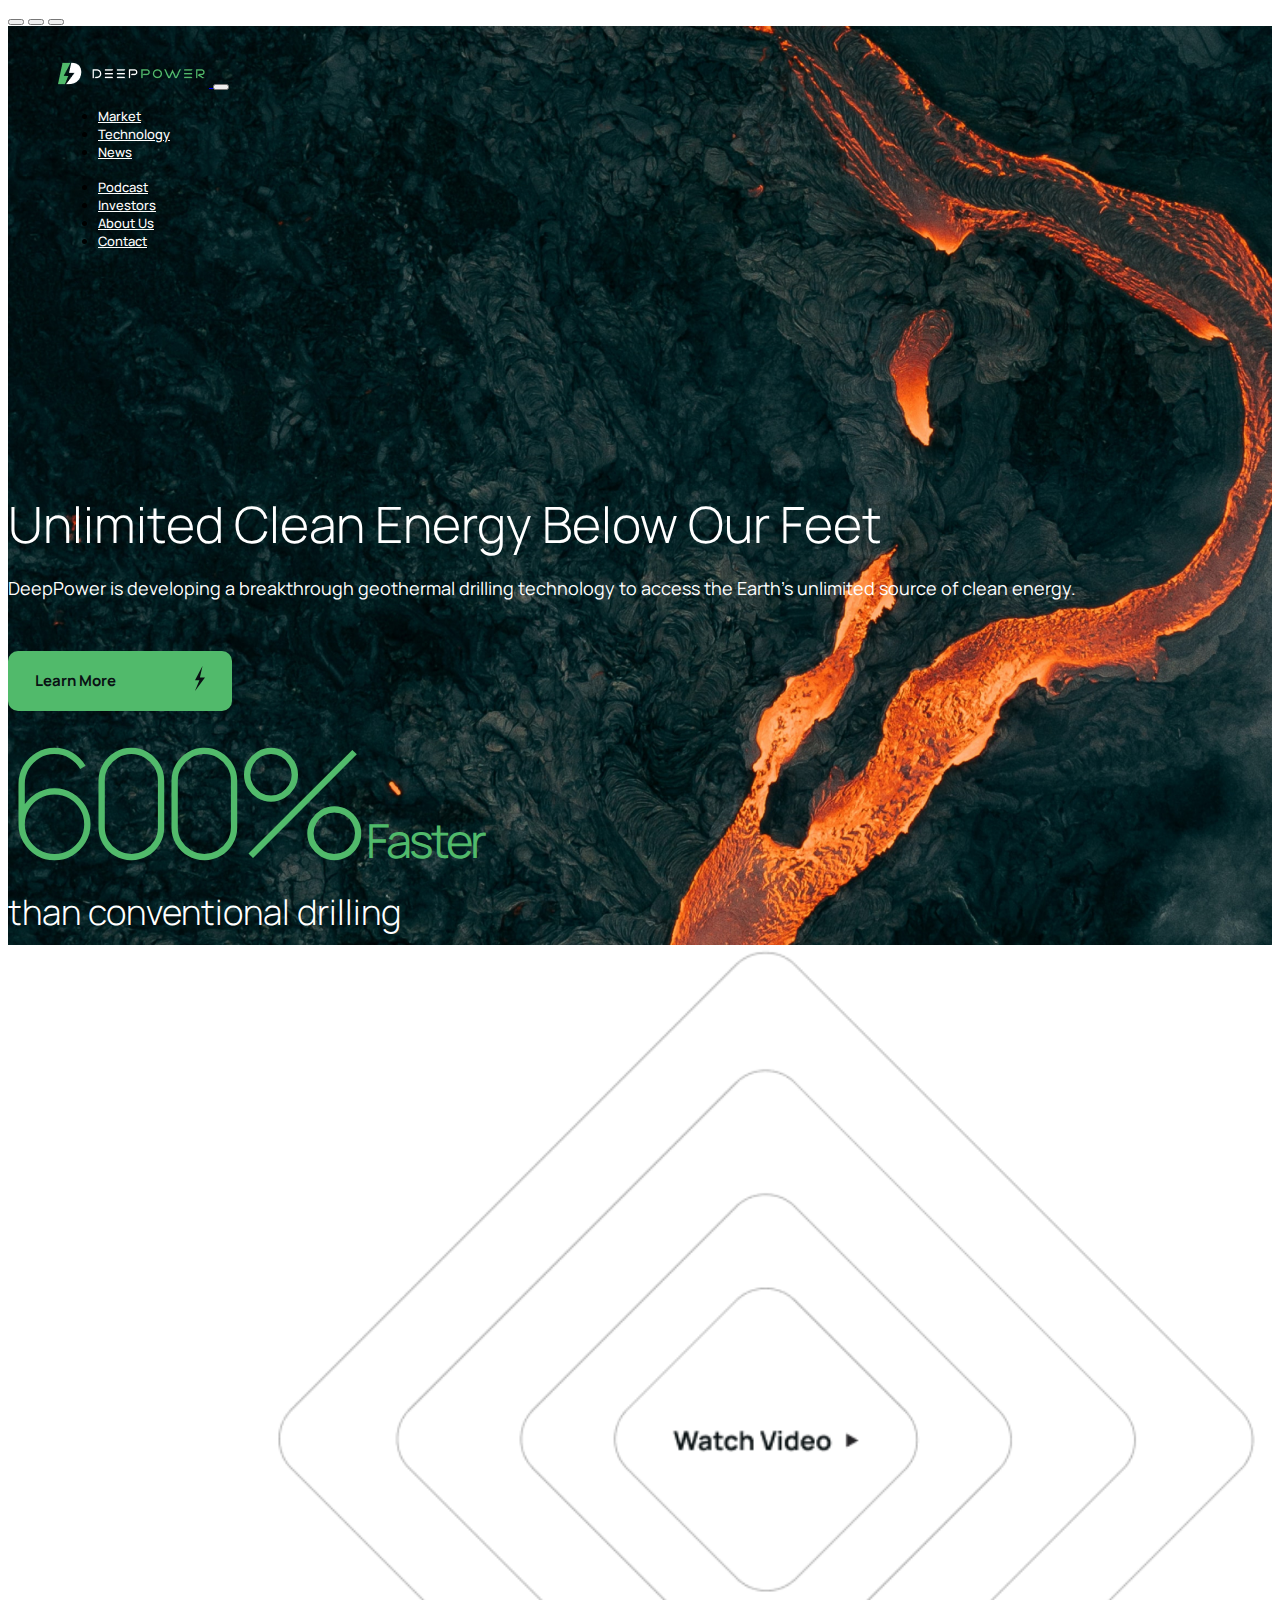
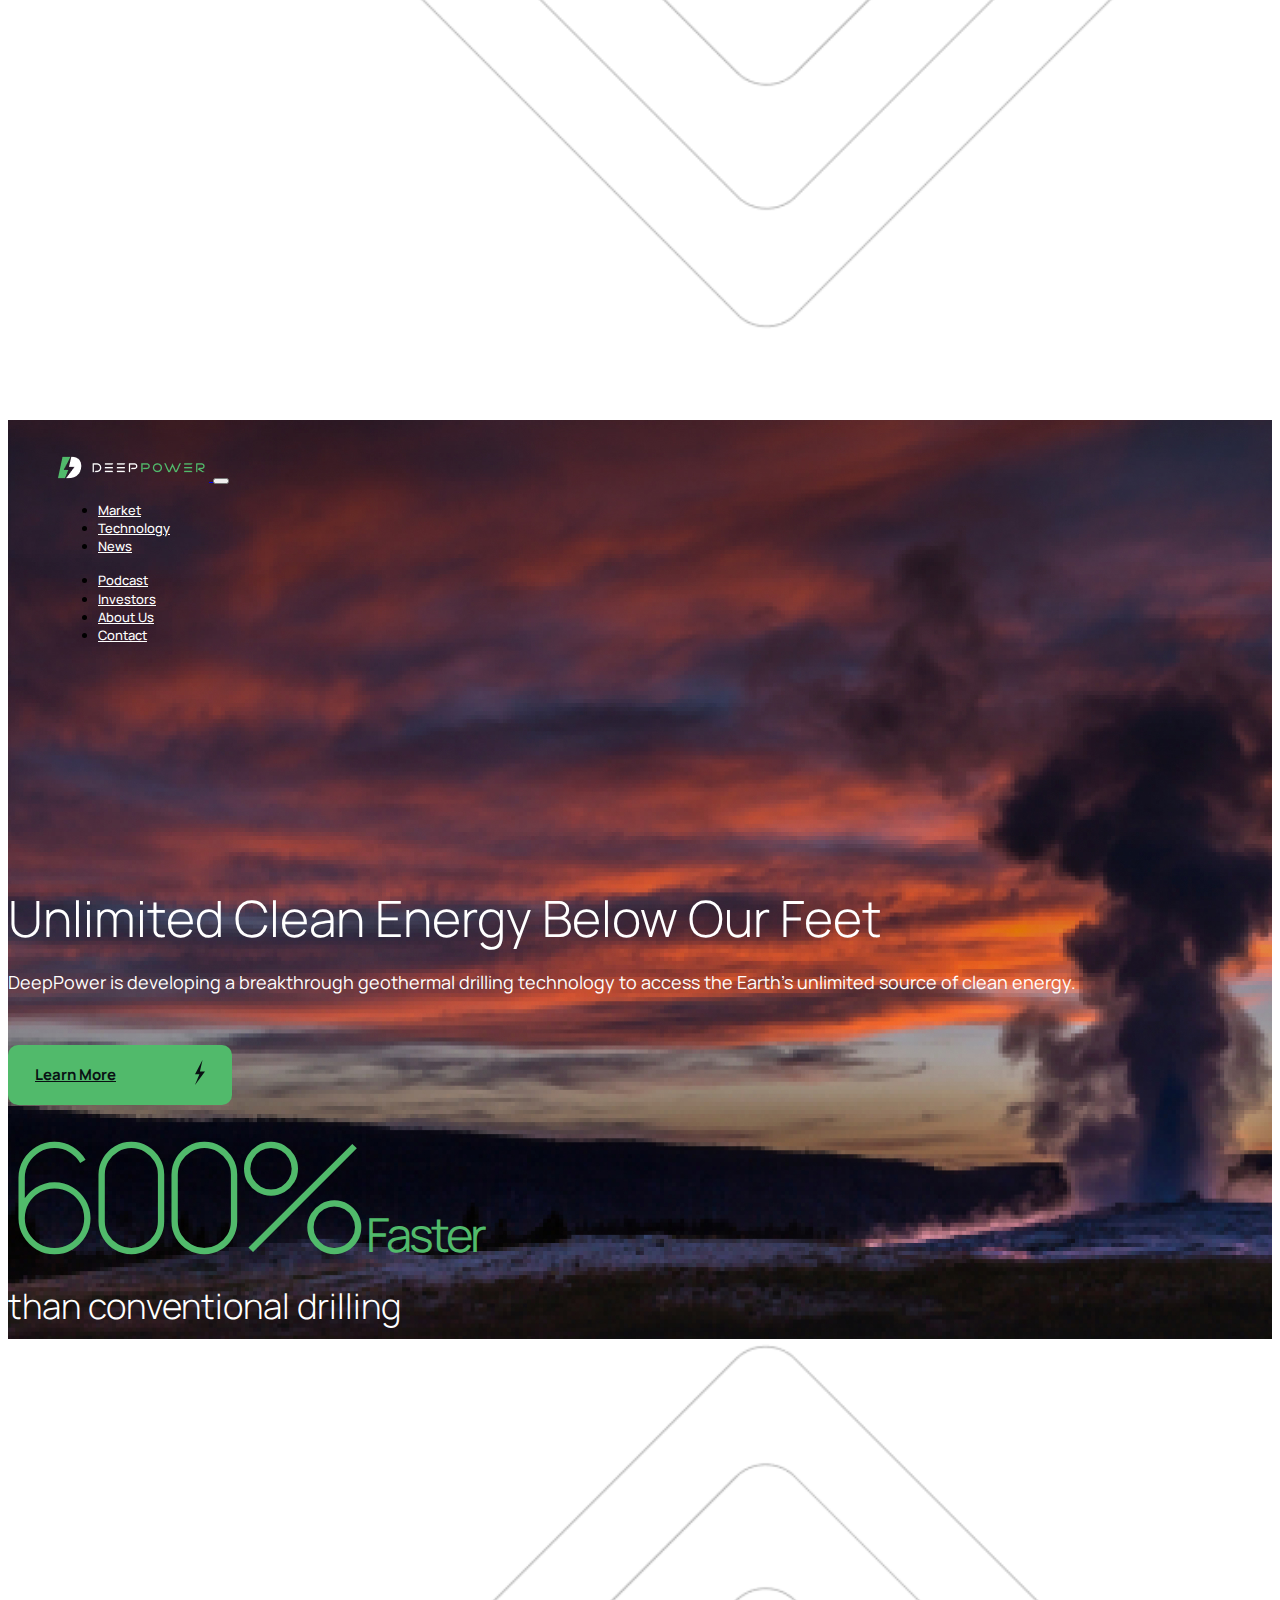
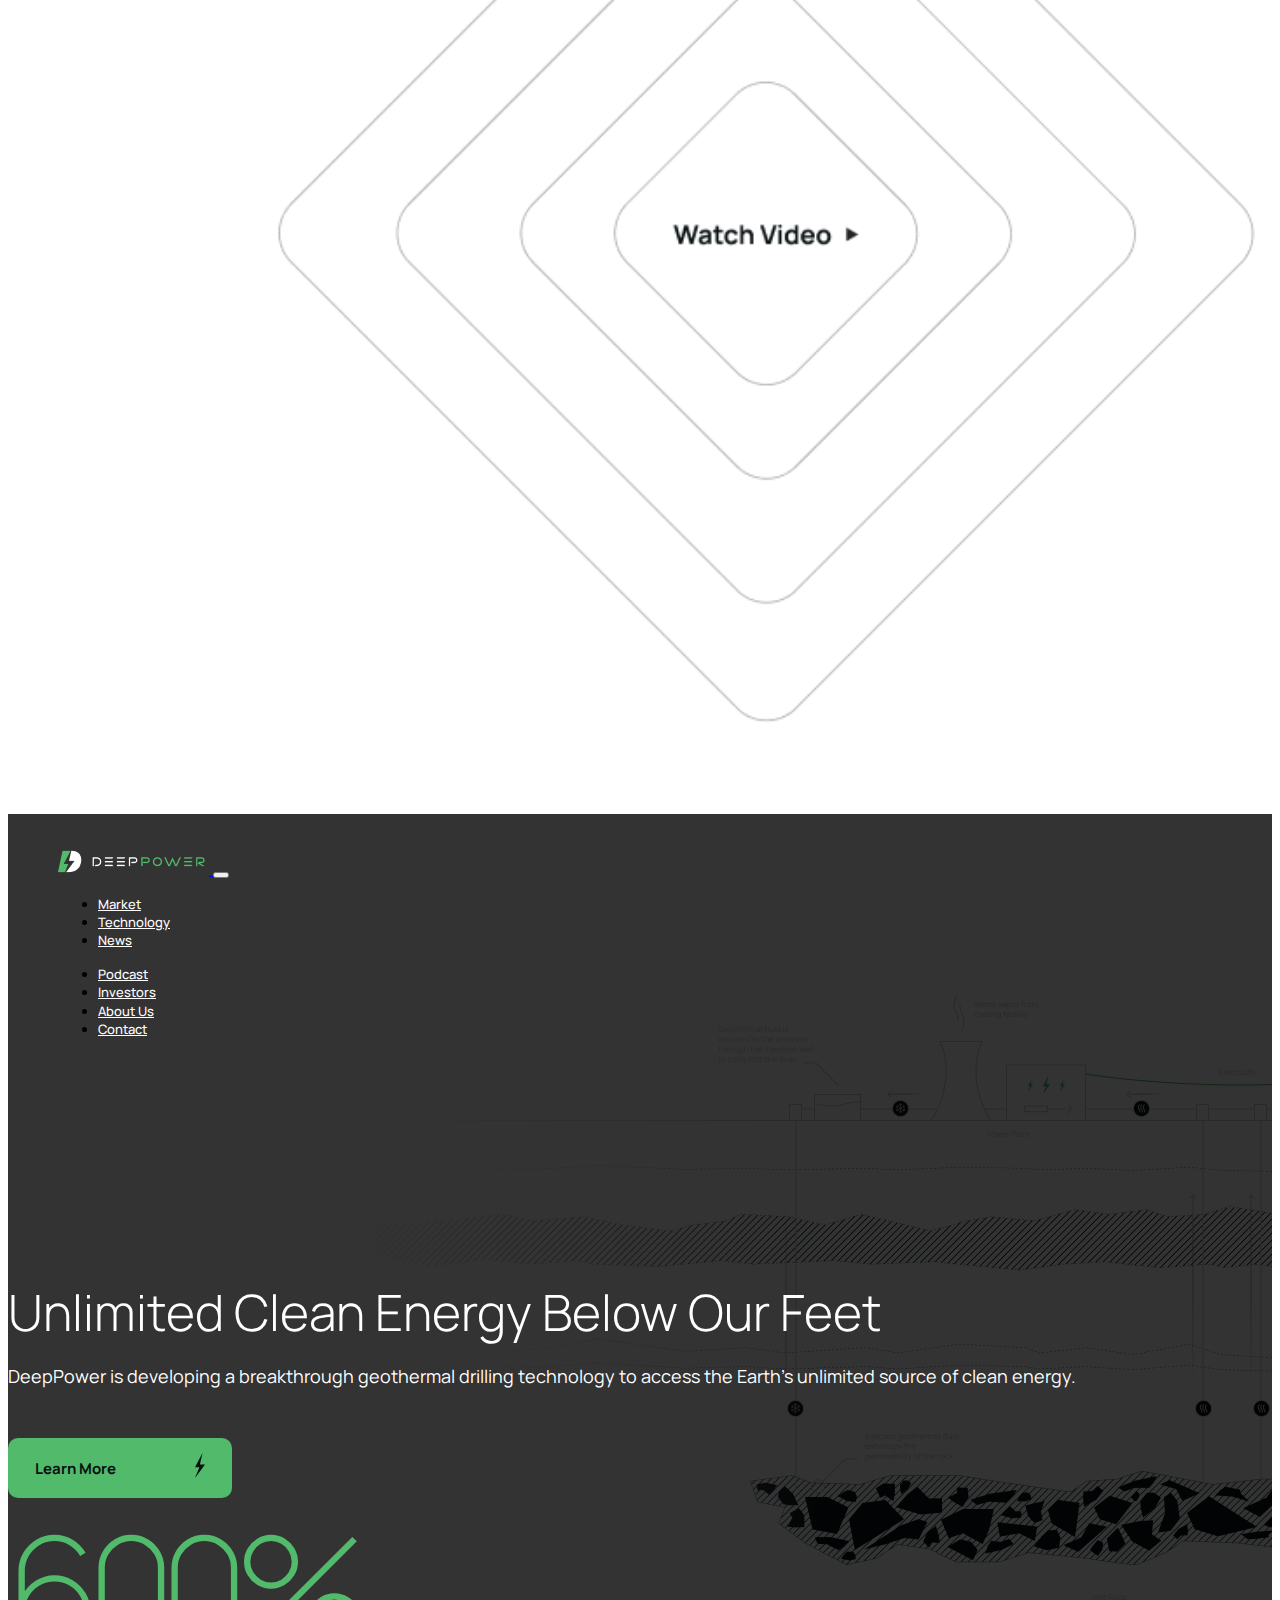
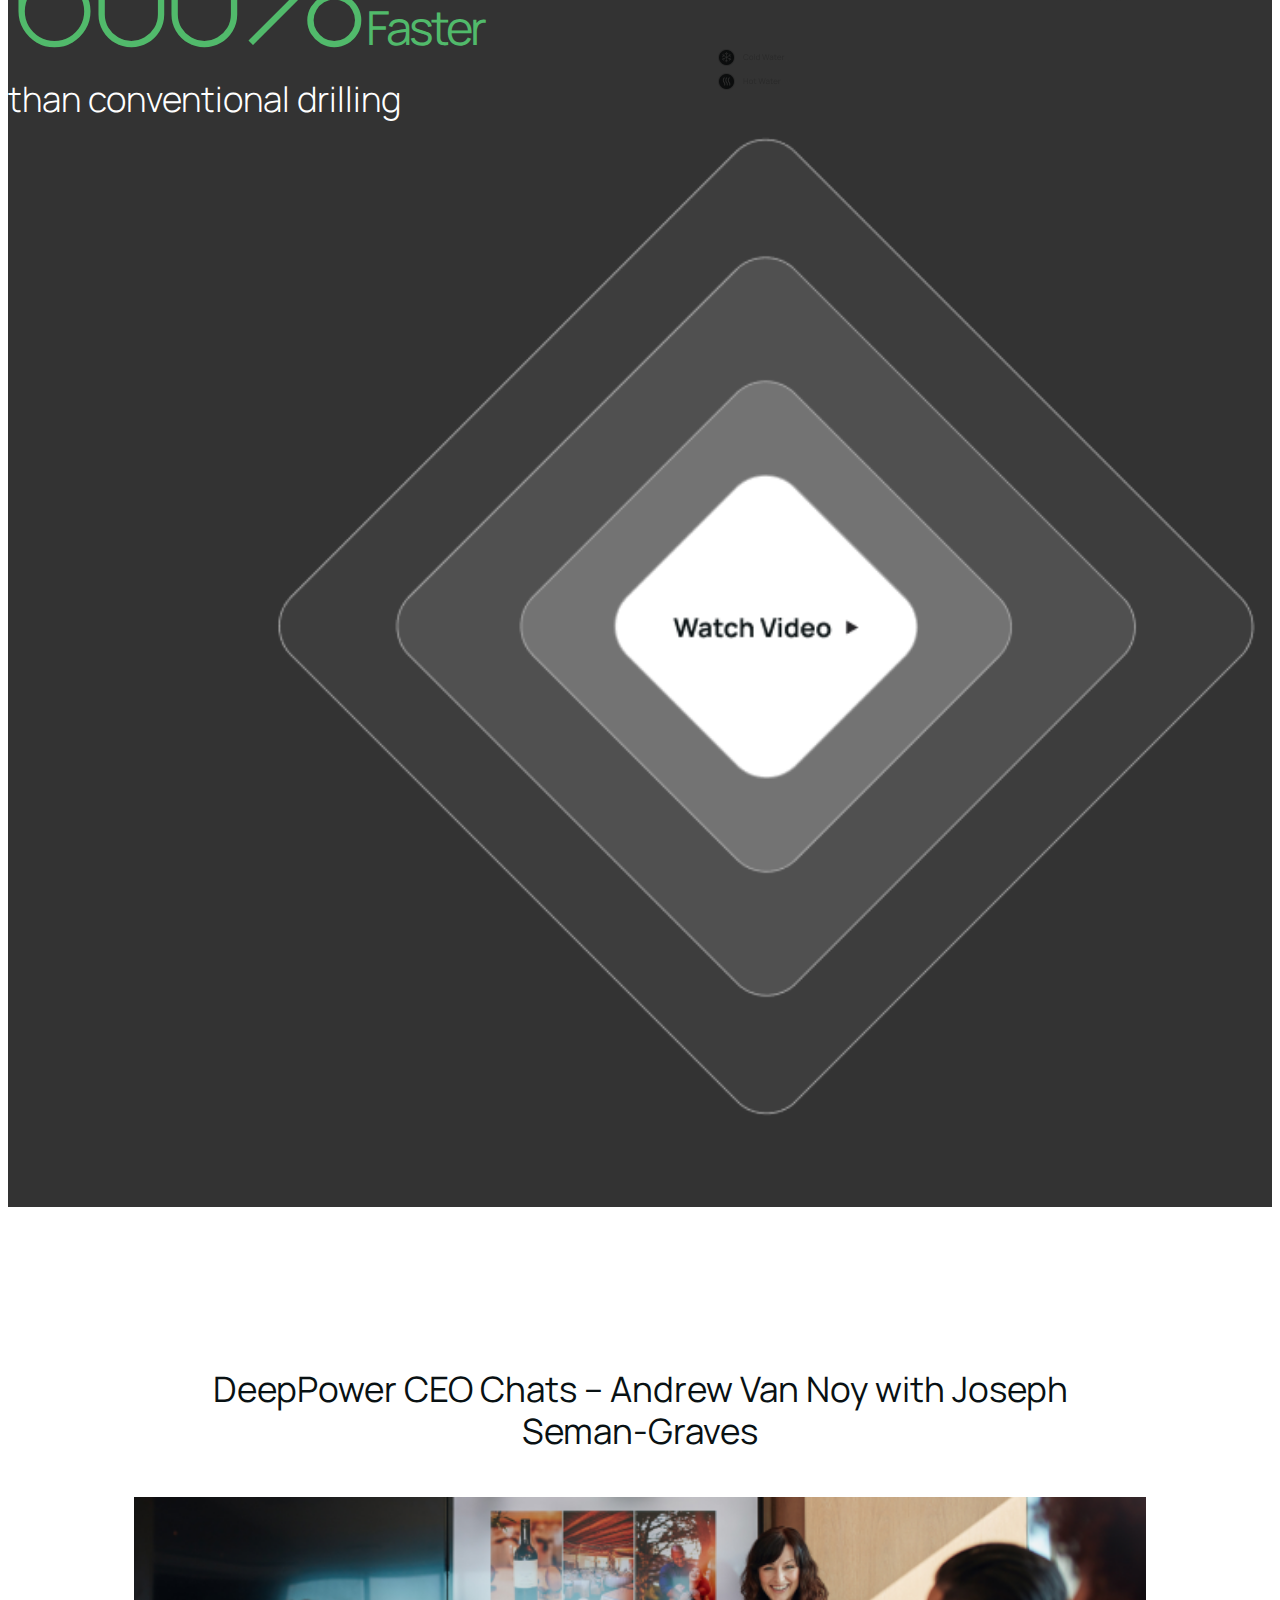
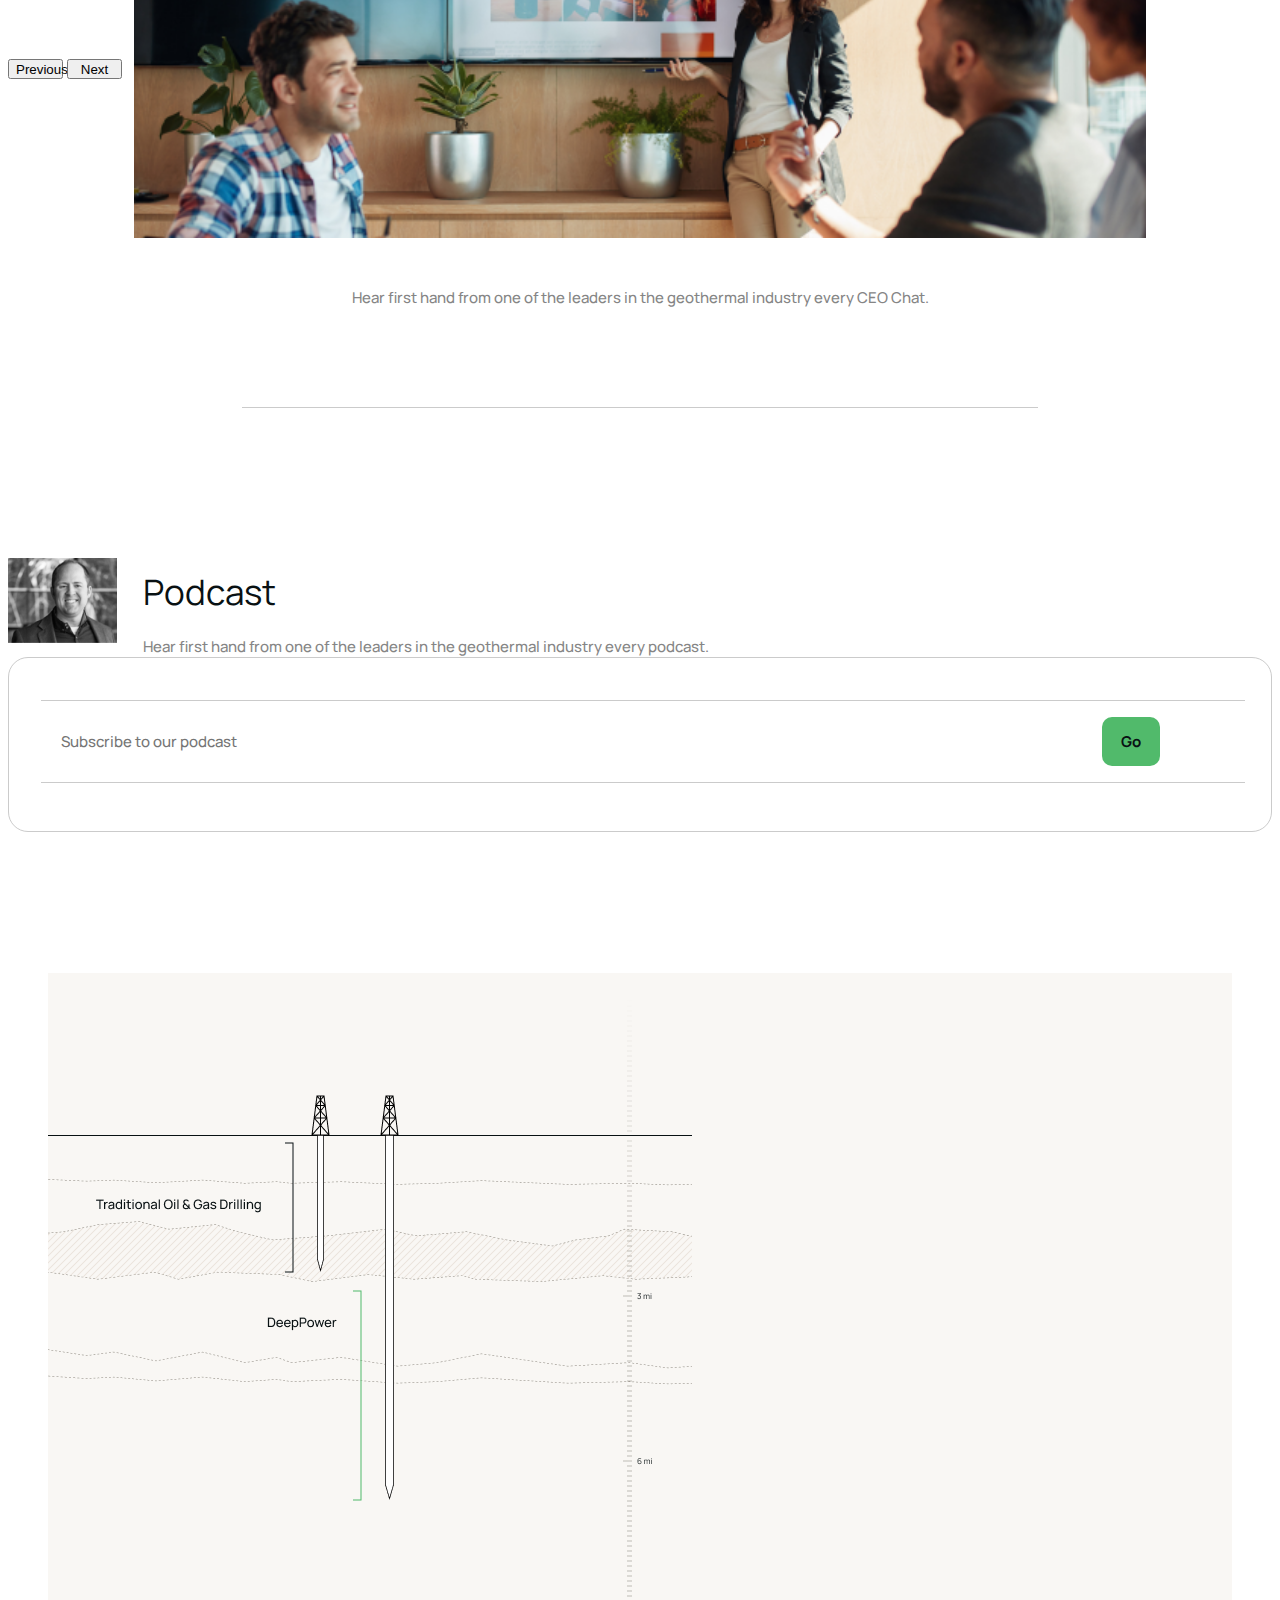
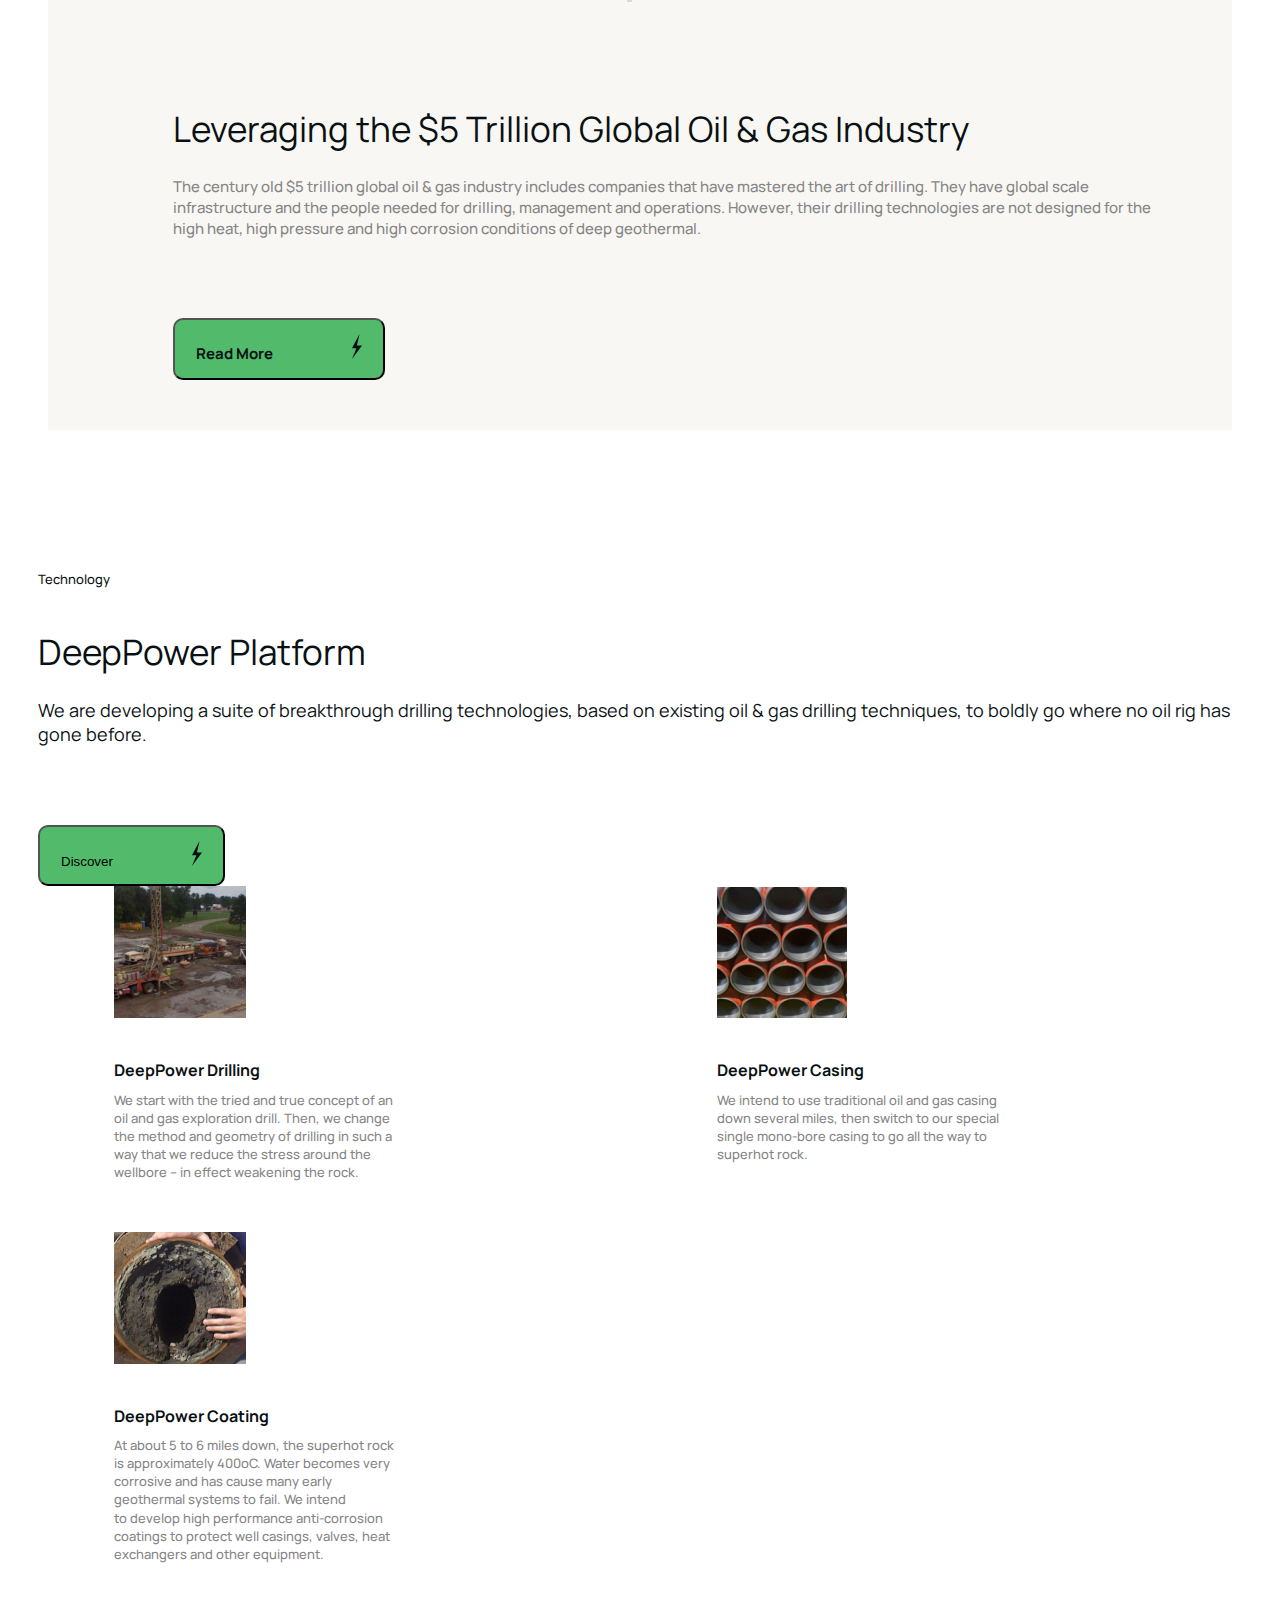
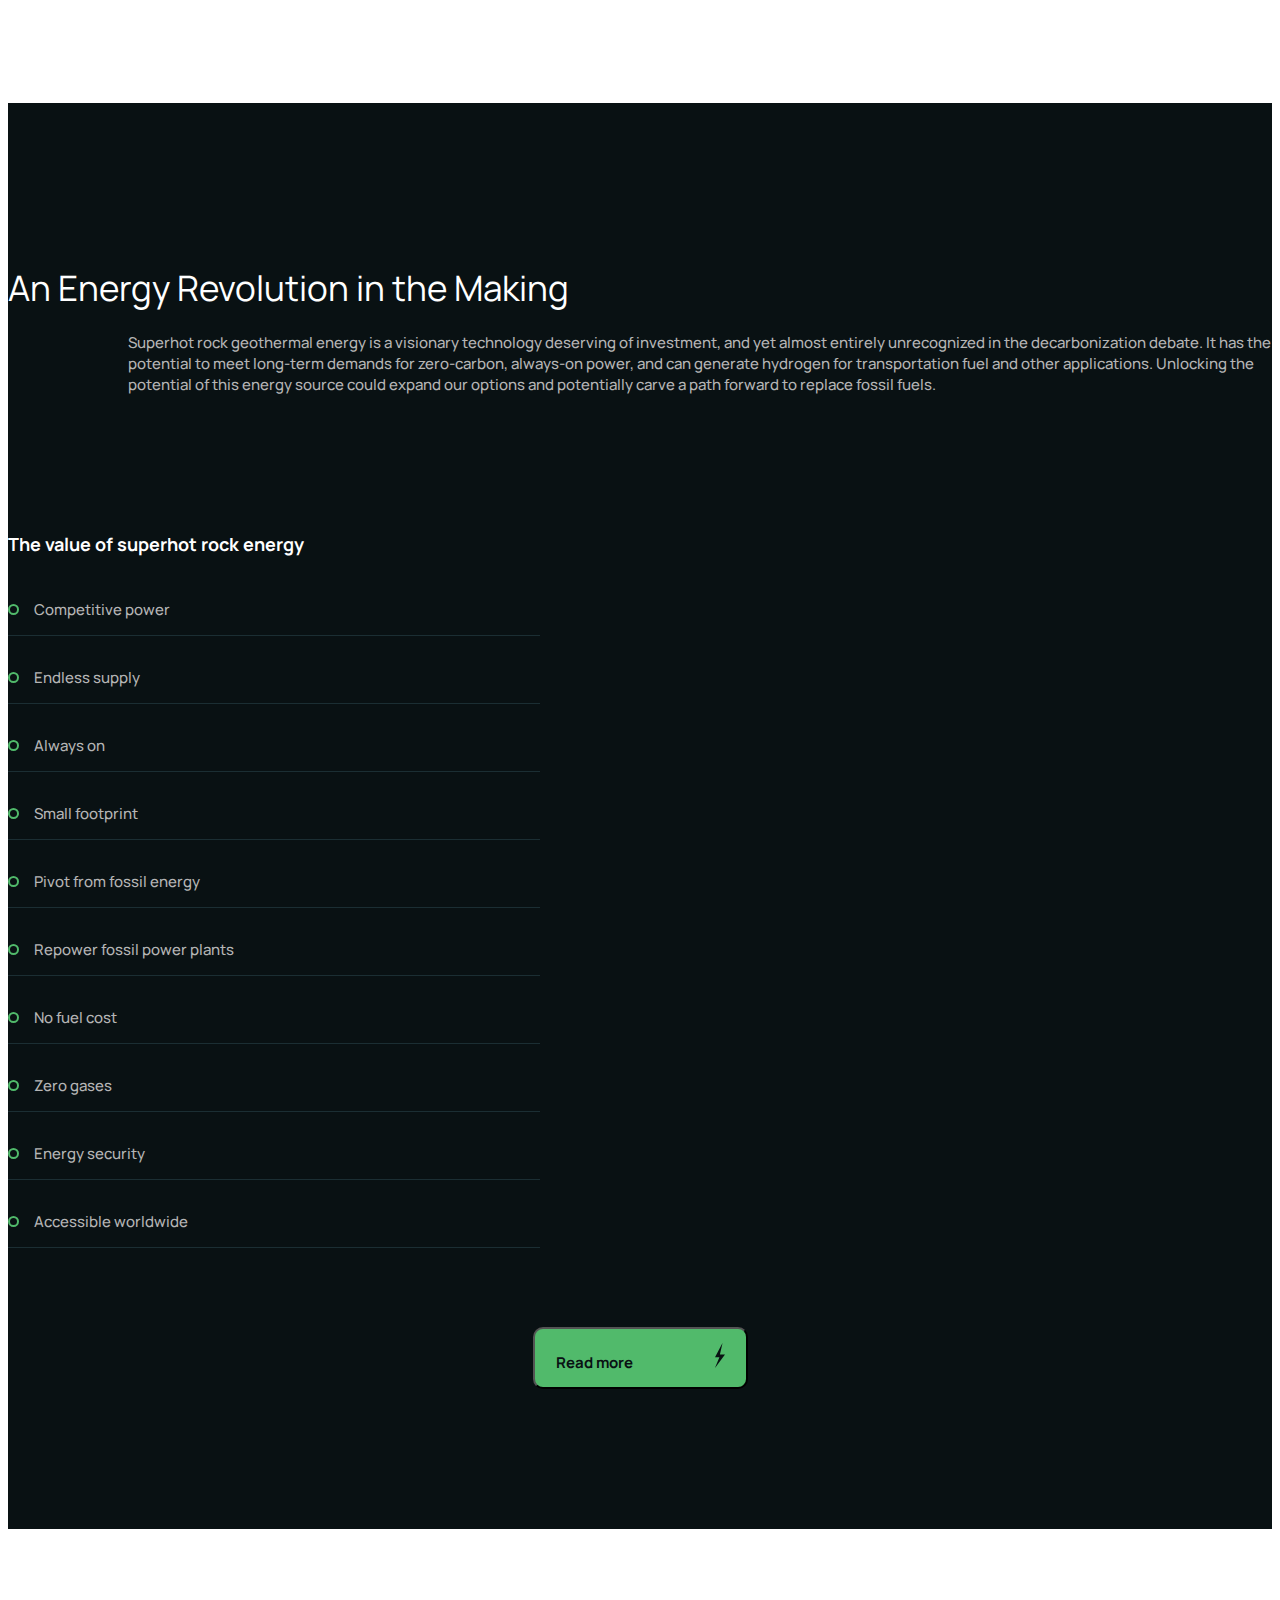
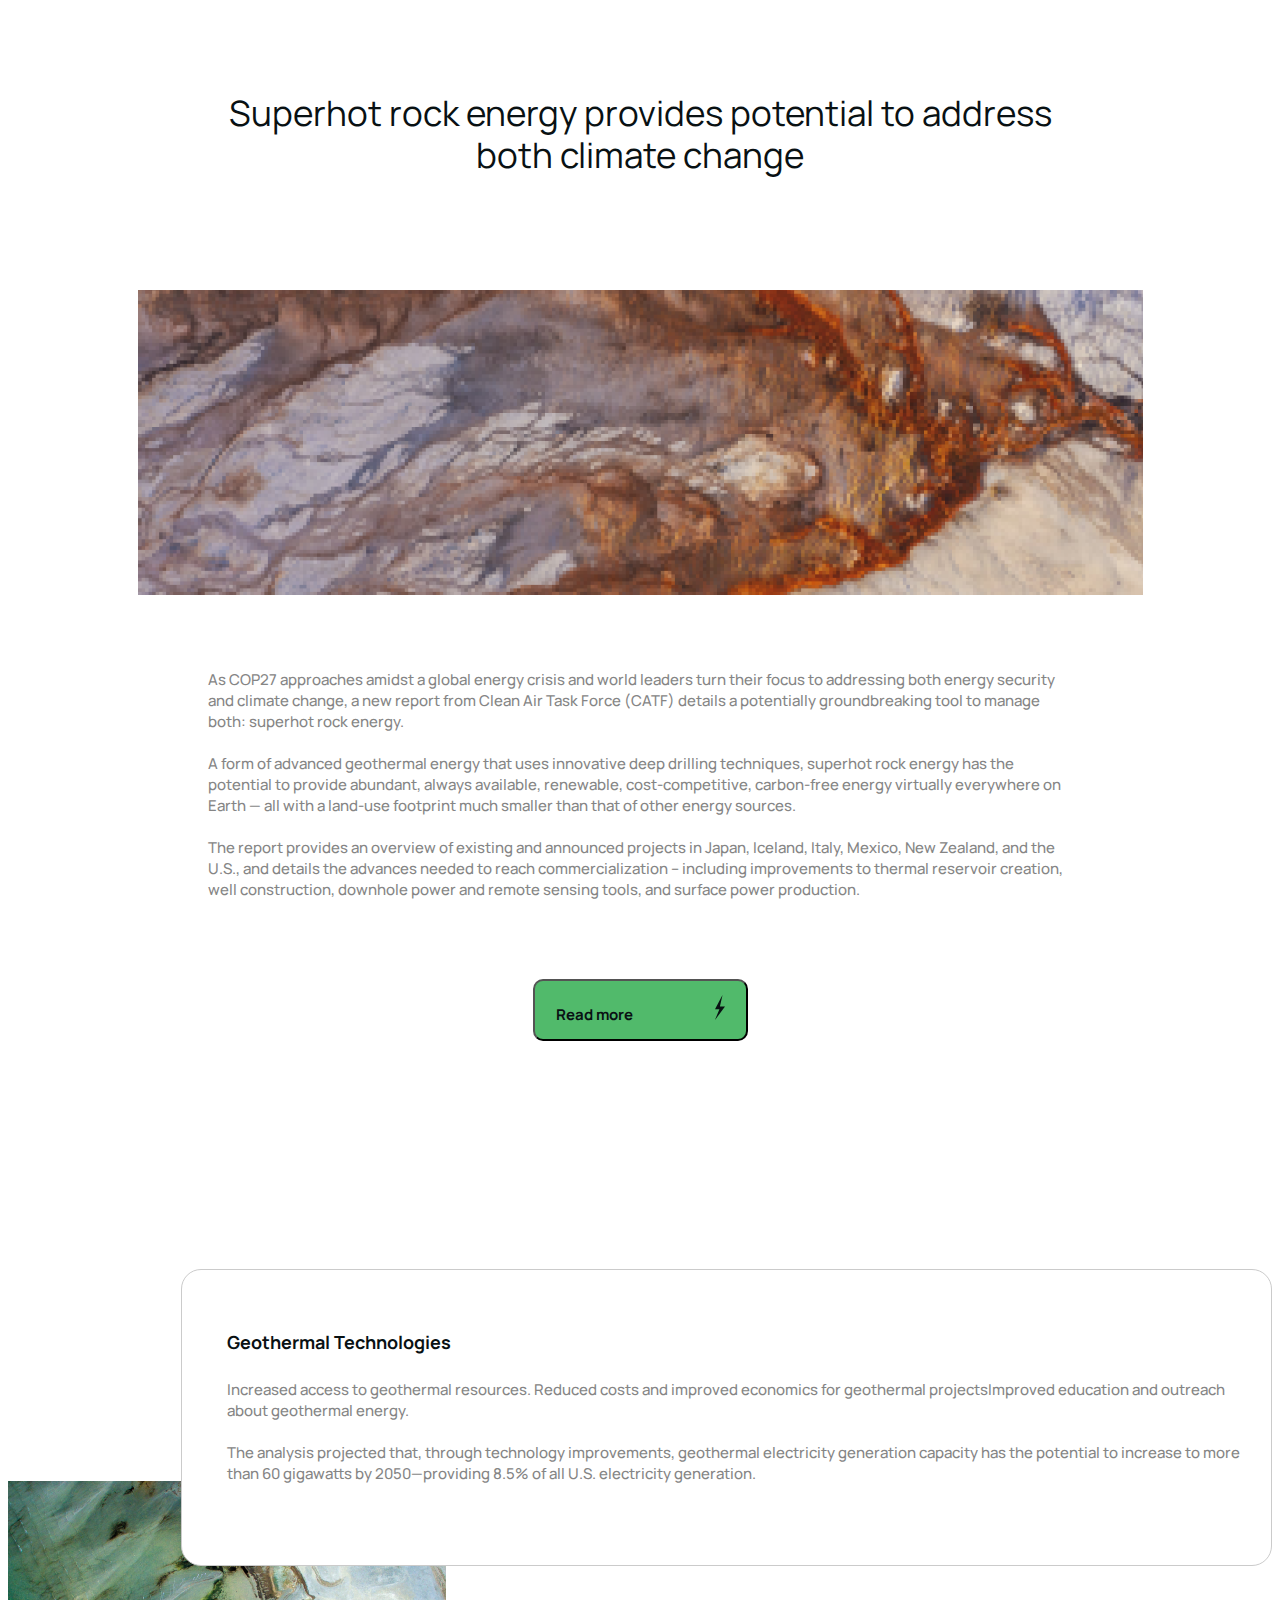
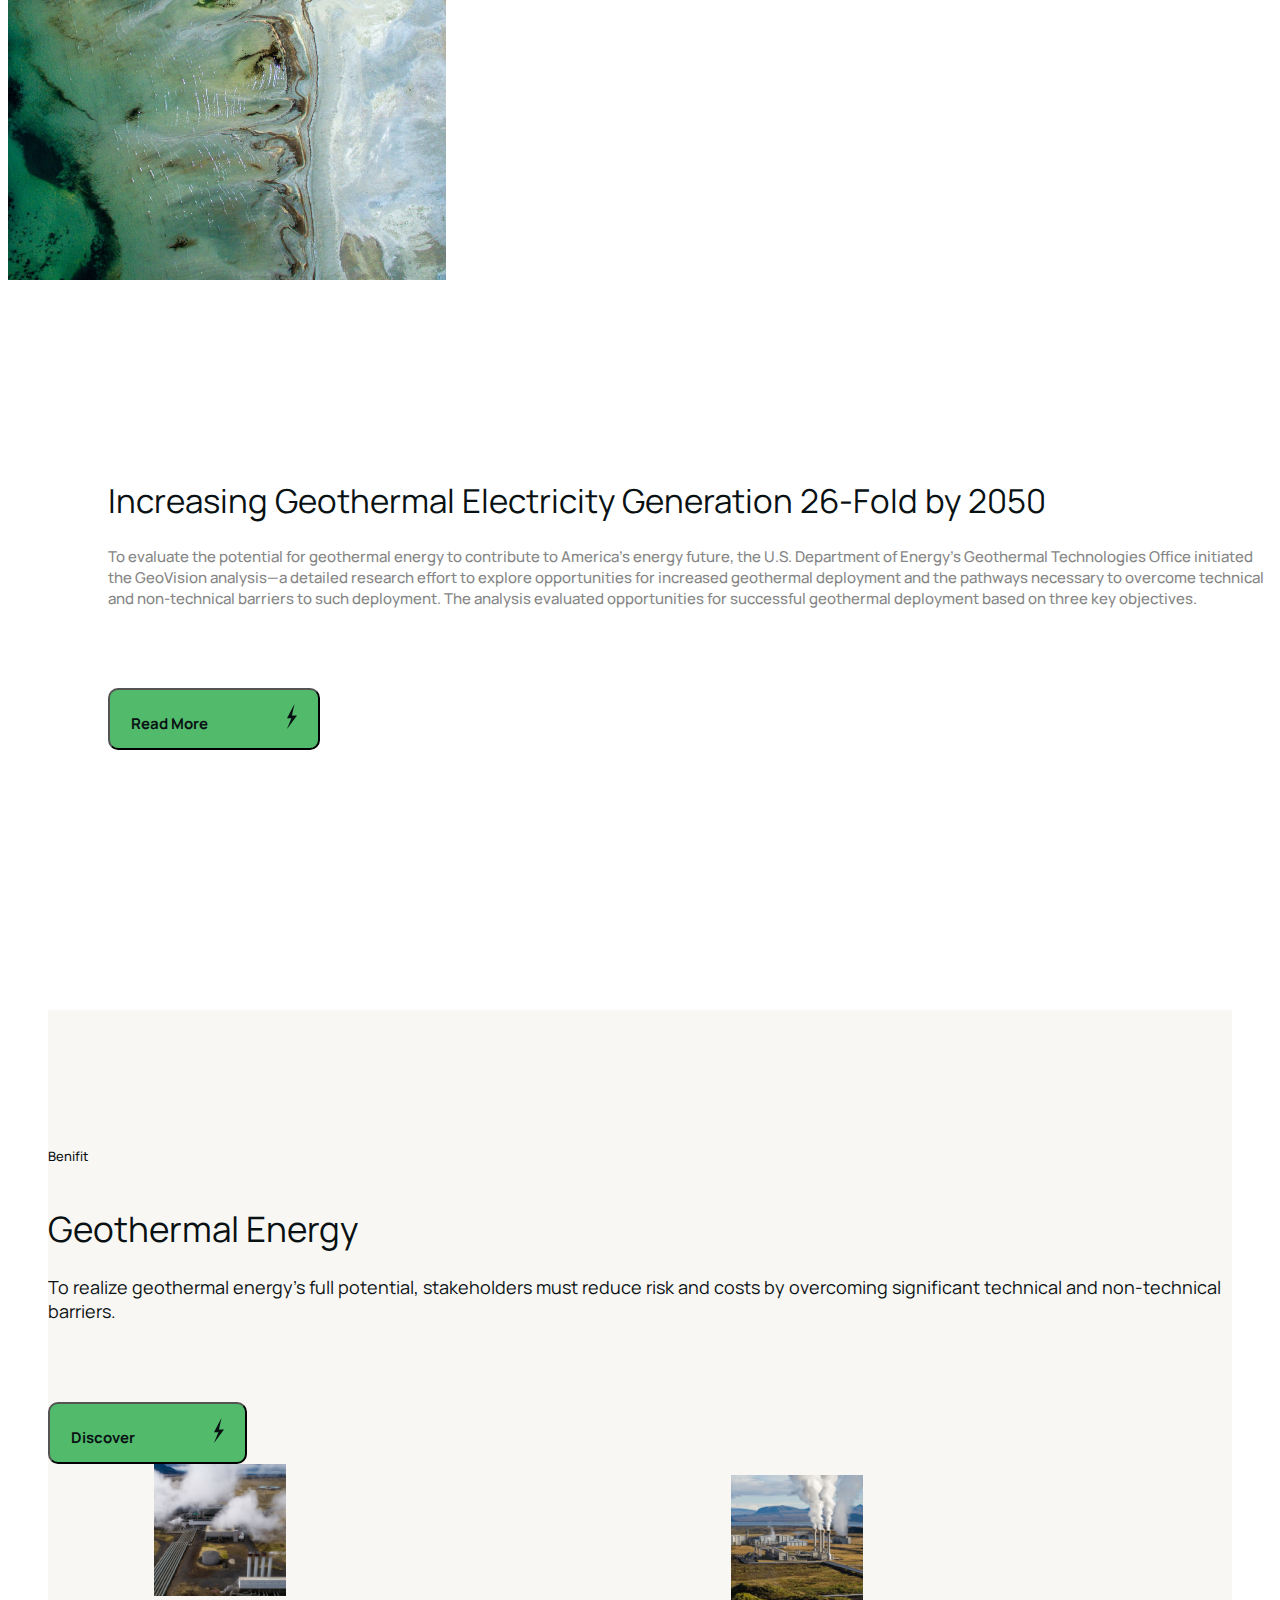
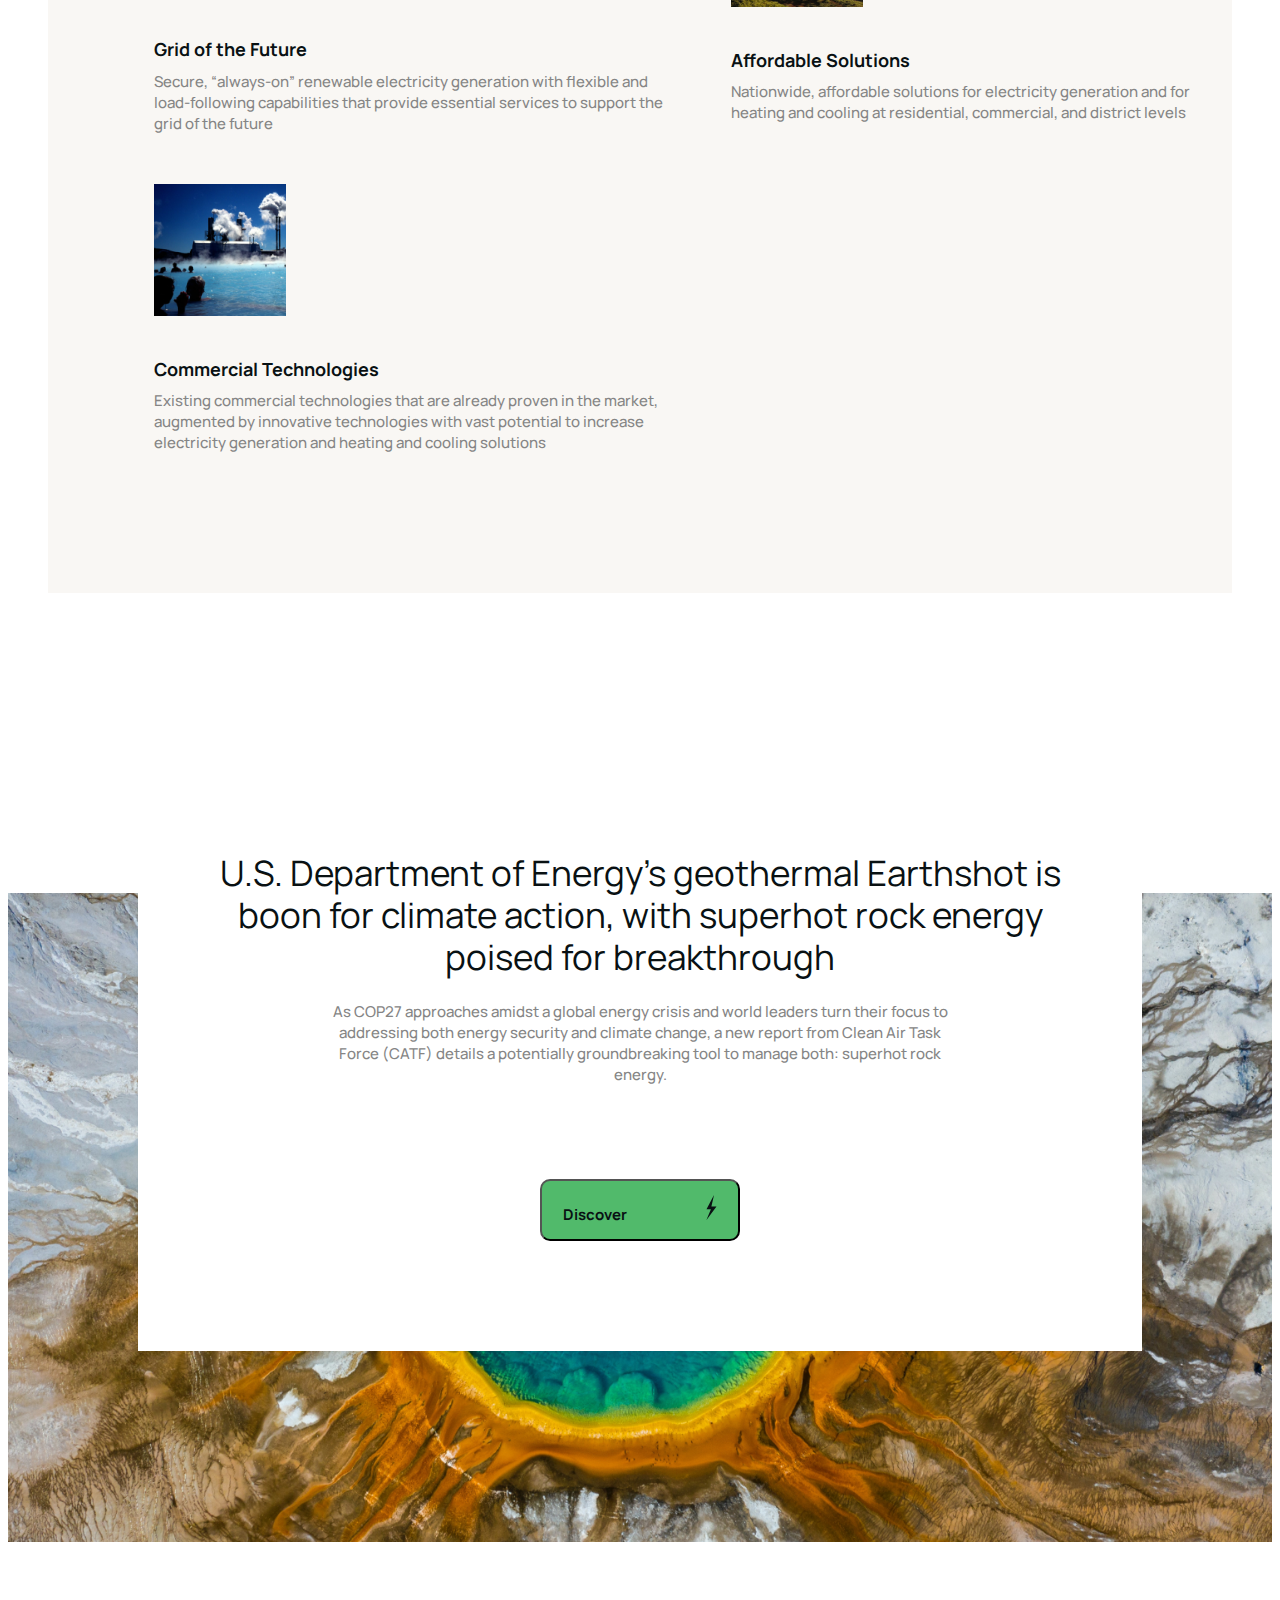
<file: index.html>
<!DOCTYPE html>
<html lang="en">

<head>
    <meta charset="UTF-8">
    <meta name="robots" content="noindex">

    <meta name="viewport" content="width=device-width, initial-scale=1.0">
    <link href="https://cdn.jsdelivr.net/npm/bootstrap@5.0.2/dist/css/bootstrap.min.css" rel="stylesheet"
        integrity="sha384-EVSTQN3/azprG1Anm3QDgpJLIm9Nao0Yz1ztcQTwFspd3yD65VohhpuuCOmLASjC" crossorigin="anonymous">
    <link rel="stylesheet" href="https://cdnjs.cloudflare.com/ajax/libs/font-awesome/6.4.2/css/all.min.css"
        integrity="sha512-z3gLpd7yknf1YoNbCzqRKc4qyor8gaKU1qmn+CShxbuBusANI9QpRohGBreCFkKxLhei6S9CQXFEbbKuqLg0DA=="
        crossorigin="anonymous" referrerpolicy="no-referrer" />
    <link rel="preconnect" href="https://fonts.googleapis.com">
    <link rel="preconnect" href="https://fonts.gstatic.com" crossorigin>
    <link href="https://fonts.googleapis.com/css2?family=Manrope:wght@200;300;400;500;600;700;800&display=swap"
        rel="stylesheet">
    <link rel="stylesheet" href="custom.css">
    <title>Deep power</title>
</head>

<body>
    <div id="carouselExampleCaptions" class="carousel slide" data-bs-ride="carousel">
        <div class="carousel-indicators">
            <button type="button" data-bs-target="#carouselExampleCaptions" data-bs-slide-to="0" class="active"
                aria-current="true" aria-label="Slide 1"></button>
            <button type="button" data-bs-target="#carouselExampleCaptions" data-bs-slide-to="1"
                aria-label="Slide 2"></button>
            <button type="button" data-bs-target="#carouselExampleCaptions" data-bs-slide-to="2"
                aria-label="Slide 3"></button>
        </div>
        <div class="carousel-inner">
            <div class="carousel-item active">
                <div class="banner" style=" background-image: url(./assest/banner-bg.png);">

                    <nav class="navbar navbar-expand-lg navbar-light">
                        <div class="container-fluid">
                            <a class="navbar-brand" href="/">
                                <img src="./assest/Logo-Variation-01.png" alt="">
                            </a>
                            <button class="navbar-toggler" type="button" data-bs-toggle="collapse"
                                data-bs-target="#navbarSupportedContent" aria-controls="navbarSupportedContent"
                                aria-expanded="false" aria-label="Toggle navigation">
                                <span class="navbar-toggler-icon"></span>
                            </button>
                            <div class="collapse navbar-collapse" id="navbarSupportedContent">
                                <ul class="navbar-nav me-auto ">
                                    <li class="nav-item">
                                        <a class="nav-link active" aria-current="page" href="./market.html">Market</a>
                                    </li>
                                    <li class="nav-item">
                                        <a class="nav-link" href="./tecnology.html">Technology</a>
                                    </li>
                                    <li class="nav-item">
                                        <a class="nav-link" href="./new.html">News</a>
                                    </li>


                                </ul>
                                <ul class="navbar-nav">
                                    <li class="nav-item">
                                        <a class="nav-link active" aria-current="page" href="./podcast.html">Podcast</a>
                                    </li>
                                    <li class="nav-item">
                                        <a class="nav-link active" aria-current="page"
                                            href="./investor.html">Investors</a>
                                    </li>
                                    <li class="nav-item">
                                        <a class="nav-link active" aria-current="page" href="./About.html">About Us</a>
                                    </li>
                                    <li class="nav-item">
                                        <a class="nav-link active" aria-current="page" href="./contact.html">Contact</a>
                                    </li>
                                </ul>
                            </div>
                        </div>
                    </nav>
                    <div class="container">
                        <div class="banner-content">
                            <div class="row">
                                <div class="col-md-6">
                                    <div class="banner-heading">
                                        <h1>Unlimited Clean Energy Below Our Feet</h1>
                                        <p>DeepPower is developing a breakthrough geothermal drilling technology to
                                            access the
                                            Earth’s unlimited source of clean energy.</p>
                                    </div>
                                    <div class="banner-button">
                                        <button type="button"><a href="">Learn More<span><svg
                                                        xmlns="http://www.w3.org/2000/svg" width="10" height="25"
                                                        viewBox="0 0 10 25" fill="none">
                                                        <path
                                                            d="M0 14.1753L6.29787 2.19072L7.53192 0L4.89362 11.512L10 11.5979L0 25L0.553192 23.5395L4.42553 14.1753H0Z"
                                                            fill="#091113" />
                                                    </svg></span></a></button>
                                    </div>
                                    <div class="banner-text">
                                        <h1>600%<span>Faster</span></h1>
                                        <p>than conventional drilling</p>
                                    </div>
                                </div>
                                <div class="col-md-6">
                                    <div class="banner-img">
                                        <img src="./assest/banner-img.png" alt="">
                                    </div>
                                </div>
                            </div>

                        </div>
                    </div>
                </div>
            </div>
            <div class="carousel-item">


                <div class="banner2">
                    <nav class="navbar navbar-expand-lg navbar-light">
                        <div class="container-fluid">
                            <a class="navbar-brand" href="/">
                                <img src="./assest/Logo-Variation-01.png" alt="">
                            </a>
                            <button class="navbar-toggler" type="button" data-bs-toggle="collapse"
                                data-bs-target="#navbarSupportedContent" aria-controls="navbarSupportedContent"
                                aria-expanded="false" aria-label="Toggle navigation">
                                <span class="navbar-toggler-icon"></span>
                            </button>
                            <div class="collapse navbar-collapse" id="navbarSupportedContent">
                                <ul class="navbar-nav me-auto ">
                                    <li class="nav-item">
                                        <a class="nav-link active" aria-current="page" href="./market.html">Market</a>
                                    </li>
                                    <li class="nav-item">
                                        <a class="nav-link" href="./tecnology.html">Technology</a>
                                    </li>
                                    <li class="nav-item">
                                        <a class="nav-link" href="./new.html">News</a>
                                    </li>


                                </ul>
                                <ul class="navbar-nav">
                                    <li class="nav-item">
                                        <a class="nav-link active" aria-current="page" href="./podcast.html">Podcast</a>
                                    </li>
                                    <li class="nav-item">
                                        <a class="nav-link active" aria-current="page"
                                            href="./investor.html">Investors</a>
                                    </li>
                                    <li class="nav-item">
                                        <a class="nav-link active" aria-current="page" href="./About.html">About Us</a>
                                    </li>
                                    <li class="nav-item">
                                        <a class="nav-link active" aria-current="page" href="./contact.html">Contact</a>
                                    </li>
                                </ul>
                            </div>
                        </div>
                    </nav>
                    <div class="container">
                        <div class="banner-content">
                            <div class="row">
                                <div class="col-md-6">
                                    <div class="banner-heading">
                                        <h1>Unlimited Clean Energy Below Our Feet</h1>
                                        <p>DeepPower is developing a breakthrough geothermal drilling technology to
                                            access the
                                            Earth’s unlimited source of clean energy.</p>
                                    </div>
                                    <div class="banner-button">
                                        <button type="button"><a href="#">Learn More<span><svg
                                                        xmlns="http://www.w3.org/2000/svg" width="10" height="25"
                                                        viewBox="0 0 10 25" fill="none">
                                                        <path
                                                            d="M0 14.1753L6.29787 2.19072L7.53192 0L4.89362 11.512L10 11.5979L0 25L0.553192 23.5395L4.42553 14.1753H0Z"
                                                            fill="#091113" />
                                                    </svg></span></a></button>
                                    </div>
                                    <div class="banner-text">
                                        <h1>600%<span>Faster</span></h1>
                                        <p>than conventional drilling</p>
                                    </div>
                                </div>
                                <div class="col-md-6">
                                    <div class="banner-img">
                                        <img src="./assest/banner-img.png" alt="">
                                    </div>
                                </div>
                            </div>

                        </div>
                    </div>
                </div>
            </div>

            <div class="carousel-item">
                <div class="banner3">

                    <nav class="navbar navbar-expand-lg navbar-light">
                        <div class="container-fluid">
                            <a class="navbar-brand" href="/">
                                <img src="./assest/Logo-Variation-01.png" alt="">
                            </a>
                            <button class="navbar-toggler" type="button" data-bs-toggle="collapse"
                                data-bs-target="#navbarSupportedContent" aria-controls="navbarSupportedContent"
                                aria-expanded="false" aria-label="Toggle navigation">
                                <span class="navbar-toggler-icon"></span>
                            </button>
                            <div class="collapse navbar-collapse" id="navbarSupportedContent">
                                <ul class="navbar-nav me-auto ">
                                    <li class="nav-item">
                                        <a class="nav-link active" aria-current="page" href="./market.html">Market</a>
                                    </li>
                                    <li class="nav-item">
                                        <a class="nav-link" href="./tecnology.html">Technology</a>
                                    </li>
                                    <li class="nav-item">
                                        <a class="nav-link" href="./new.html">News</a>
                                    </li>


                                </ul>
                                <ul class="navbar-nav">
                                    <li class="nav-item">
                                        <a class="nav-link active" aria-current="page" href="./podcast.html">Podcast</a>
                                    </li>
                                    <li class="nav-item">
                                        <a class="nav-link active" aria-current="page"
                                            href="./investor.html">Investors</a>
                                    </li>
                                    <li class="nav-item">
                                        <a class="nav-link active" aria-current="page" href="./About.html">About Us</a>
                                    </li>
                                    <li class="nav-item">
                                        <a class="nav-link active" aria-current="page" href="./contact.html">Contact</a>
                                    </li>
                                </ul>
                            </div>
                        </div>
                    </nav>
                    <div class="container">
                        <div class="banner-content">
                            <div class="row">
                                <div class="col-md-6">
                                    <div class="banner-heading">
                                        <h1>Unlimited Clean Energy Below Our Feet</h1>
                                        <p>DeepPower is developing a breakthrough geothermal drilling technology to
                                            access the
                                            Earth’s unlimited source of clean energy.</p>
                                    </div>
                                    <div class="banner-button">
                                        <button type="button"><a href="#">Learn More<span><svg
                                                        xmlns="http://www.w3.org/2000/svg" width="10" height="25"
                                                        viewBox="0 0 10 25" fill="none">
                                                        <path
                                                            d="M0 14.1753L6.29787 2.19072L7.53192 0L4.89362 11.512L10 11.5979L0 25L0.553192 23.5395L4.42553 14.1753H0Z"
                                                            fill="#091113" />
                                                    </svg></span></a></button>
                                    </div>
                                    <div class="banner-text">
                                        <h1>600%<span>Faster</span></h1>
                                        <p>than conventional drilling</p>
                                    </div>
                                </div>
                                <div class="col-md-6">
                                    <div class="banner-img">
                                        <img src="./assest/banner-img.png" alt="">
                                    </div>
                                </div>
                            </div>

                        </div>
                    </div>
                </div>
            </div>
        </div>
        <button class="carousel-control-prev" type="button" data-bs-target="#carouselExampleCaptions"
            data-bs-slide="prev">
            <span class="carousel-control-prev-icon" aria-hidden="true"></span>
            <span class="visually-hidden">Previous</span>
        </button>
        <button class="carousel-control-next" type="button" data-bs-target="#carouselExampleCaptions"
            data-bs-slide="next">
            <span class="carousel-control-next-icon" aria-hidden="true"></span>
            <span class="visually-hidden">Next</span>
        </button>
    </div>





    <div class="ceo-chats">
        <div class="container">
            <div class="cChat-heading">
                <h1>DeepPower CEO Chats – Andrew Van Noy with Joseph Seman-Graves</h1>
            </div>
            <div class="cChat-img">
                <img src="./assest/cchat-img.png" alt="">
            </div>
            <div class="cChat-text">
                <p>Hear first hand from one of the leaders in the geothermal industry every CEO Chat.</p>
            </div>
            <div class="cChat-line"></div>
        </div>
    </div>



    <section class="podcasts">
        <div class="container">
            <div class="row">
                <div class="col-md-6">
                    <div class="podcast">
                        <div class="podcast-img">
                            <img src="./assest/podcast-img.png" alt="">
                        </div>
                        <div class="podcast-content">
                            <div class="podcast-heading">
                                <h1>Podcast</h1>
                                <p>Hear first hand from one of the leaders in the geothermal industry every podcast.</p>
                            </div>
                        </div>
                    </div>
                </div>
                <div class="col-md-6">
                    <div class="podcast-card">
                        <div class="podcast-body">
                            <input type="text" name="" id="" placeholder="Subscribe to our podcast">

                            <button><a href="#">Go</a></button>
                        </div>

                    </div>
                </div>
            </div>
        </div>
    </section>

    <section class="lvgas">
        <div class="container">
            <div class="row">
                <div class="col-md-6">
                    <div class="lvgas_img">
                        <img src="./assest/lvgas_img.png" alt="">
                    </div>
                </div>
                <div class="col-md-6">
                    <div class="lvgas_content">
                        <h1>
                            Leveraging the $5 Trillion Global Oil & Gas Industry
                        </h1>
                        <p>
                            The century old $5 trillion global oil & gas industry includes companies that have mastered
                            the art of drilling. They have global scale infrastructure and the people needed for
                            drilling, management and operations. However, their drilling technologies are not designed
                            for the high heat, high pressure and high corrosion conditions of deep geothermal.
                        </p>
                        <button type="button"><a href="#">Read More<span><svg xmlns="http://www.w3.org/2000/svg"
                                        width="10" height="25" viewBox="0 0 10 25" fill="none">
                                        <path
                                            d="M0 14.1753L6.29787 2.19072L7.53192 0L4.89362 11.512L10 11.5979L0 25L0.553192 23.5395L4.42553 14.1753H0Z"
                                            fill="#091113" />
                                    </svg></span></a></button>
                    </div>
                </div>
            </div>
        </div>
    </section>



    <div class="platform">
        <div class="container">
            <div class="row">
                <div class="col-md-4">
                    <div class="platform-heading">
                        <span>
                            Technology
                        </span>
                        <h1>
                            DeepPower Platform
                        </h1>
                        <p>
                            We are developing a suite of breakthrough drilling technologies, based on existing oil & gas
                            drilling techniques, to boldly go where no oil rig has gone before.
                        </p>
                        <button type="button">Discover<span><svg xmlns="http://www.w3.org/2000/svg" width="10"
                                    height="25" viewBox="0 0 10 25" fill="none">
                                    <path
                                        d="M0 14.1753L6.29787 2.19072L7.53192 0L4.89362 11.512L10 11.5979L0 25L0.553192 23.5395L4.42553 14.1753H0Z"
                                        fill="#091113" />
                                </svg></span></button>
                    </div>
                </div>
                <div class="col-md-8">
                    <div class="deeppower-cards">
                        <div class="deeppower-card">
                            <div class="dc-img">
                                <img src="./assest/DeepPower-Drilling.png" alt="">
                            </div>
                            <div class="dc-body">
                                <h1>
                                    DeepPower Drilling
                                </h1>
                                <p>
                                    We start with the tried and true concept of an <br> oil and gas exploration drill.
                                    Then, we change <br> the method and geometry of drilling in such a <br> way that we
                                    reduce the stress around the <br> wellbore – in effect weakening the rock.
                                </p>
                            </div>
                        </div>

                        <div class="deeppower-card">
                            <div class="dc-img">
                                <img src="./assest/DeepPower-Casing.png" alt="">
                            </div>
                            <div class="dc-body">
                                <h1>
                                    DeepPower Casing
                                </h1>
                                <p>
                                    We intend to use traditional oil and gas casing <br> down several miles, then switch
                                    to our special <br>single mono-bore casing to go all the way to <br> superhot rock.
                                </p>
                            </div>
                        </div>

                        <div class="deeppower-card">
                            <div class="dc-img">
                                <img src="./assest/DeepPower-Coating.png" alt="">
                            </div>
                            <div class="dc-body">
                                <h1>
                                    DeepPower Coating
                                </h1>
                                <p>
                                    At about 5 to 6 miles down, the superhot rock <br> is approximately 400oC. Water
                                    becomes very <br> corrosive and has cause many early <br> geothermal systems to
                                    fail. We intend <br> to develop high performance anti-corrosion <br> coatings to
                                    protect well casings, valves, heat <br> exchangers and other equipment.
                                </p>
                            </div>
                        </div>
                    </div>
                </div>
            </div>
        </div>
    </div>



    <div class="Revolution">
        <div class="container">
            <div class="Revolution-heading">
                <div class="row">
                    <div class="col-sm-6">
                        <h1>An Energy Revolution in the Making</h1>
                    </div>
                    <div class="col-sm-6">
                        <p>Superhot rock geothermal energy is a visionary technology deserving of investment, and yet
                            almost entirely unrecognized in the decarbonization debate. It has the potential to meet
                            long-term demands for zero-carbon, always-on power, and can generate hydrogen for
                            transportation fuel and other applications. Unlocking the potential of this energy source
                            could expand our options and potentially carve a path forward to replace fossil fuels.</p>
                    </div>
                </div>
            </div>
            <div class="rock-energy">
                <div class="rock-energy-heading">
                    <h1>
                        The value of superhot rock energy
                    </h1>
                </div>
                <div class="rock-energy-values">
                    <div class="row">
                        <div class="col-md-6">
                            <div class="rock-energy-value">
                                <div class="rev-heading">
                                    <span> <svg xmlns="http://www.w3.org/2000/svg" width="11" height="11"
                                            viewBox="0 0 11 11" fill="none">
                                            <circle cx="5.5" cy="5.5" r="4.5" stroke="#51BA6B" stroke-width="2" />
                                        </svg></span>
                                    <h1>Competitive power</h1>
                                </div>
                                <div class="rev-line"></div>
                            </div>


                            <div class="rock-energy-value">
                                <div class="rev-heading">
                                    <span> <svg xmlns="http://www.w3.org/2000/svg" width="11" height="11"
                                            viewBox="0 0 11 11" fill="none">
                                            <circle cx="5.5" cy="5.5" r="4.5" stroke="#51BA6B" stroke-width="2" />
                                        </svg></span>
                                    <h1>Endless supply</h1>
                                </div>
                                <div class="rev-line"></div>
                            </div>


                            <div class="rock-energy-value">
                                <div class="rev-heading">
                                    <span> <svg xmlns="http://www.w3.org/2000/svg" width="11" height="11"
                                            viewBox="0 0 11 11" fill="none">
                                            <circle cx="5.5" cy="5.5" r="4.5" stroke="#51BA6B" stroke-width="2" />
                                        </svg></span>
                                    <h1>Always on</h1>
                                </div>
                                <div class="rev-line"></div>
                            </div>


                            <div class="rock-energy-value">
                                <div class="rev-heading">
                                    <span> <svg xmlns="http://www.w3.org/2000/svg" width="11" height="11"
                                            viewBox="0 0 11 11" fill="none">
                                            <circle cx="5.5" cy="5.5" r="4.5" stroke="#51BA6B" stroke-width="2" />
                                        </svg></span>
                                    <h1>Small footprint</h1>
                                </div>
                                <div class="rev-line"></div>
                            </div>


                            <div class="rock-energy-value">
                                <div class="rev-heading">
                                    <span> <svg xmlns="http://www.w3.org/2000/svg" width="11" height="11"
                                            viewBox="0 0 11 11" fill="none">
                                            <circle cx="5.5" cy="5.5" r="4.5" stroke="#51BA6B" stroke-width="2" />
                                        </svg></span>
                                    <h1>Pivot from fossil energy</h1>
                                </div>
                                <div class="rev-line"></div>
                            </div>
                        </div>



                        <div class="col-md-6">
                            <div class="rock-energy-value">
                                <div class="rev-heading">
                                    <span> <svg xmlns="http://www.w3.org/2000/svg" width="11" height="11"
                                            viewBox="0 0 11 11" fill="none">
                                            <circle cx="5.5" cy="5.5" r="4.5" stroke="#51BA6B" stroke-width="2" />
                                        </svg></span>
                                    <h1>Repower fossil power plants</h1>
                                </div>
                                <div class="rev-line"></div>
                            </div>


                            <div class="rock-energy-value">
                                <div class="rev-heading">
                                    <span> <svg xmlns="http://www.w3.org/2000/svg" width="11" height="11"
                                            viewBox="0 0 11 11" fill="none">
                                            <circle cx="5.5" cy="5.5" r="4.5" stroke="#51BA6B" stroke-width="2" />
                                        </svg></span>
                                    <h1>No fuel cost</h1>
                                </div>
                                <div class="rev-line"></div>
                            </div>


                            <div class="rock-energy-value">
                                <div class="rev-heading">
                                    <span> <svg xmlns="http://www.w3.org/2000/svg" width="11" height="11"
                                            viewBox="0 0 11 11" fill="none">
                                            <circle cx="5.5" cy="5.5" r="4.5" stroke="#51BA6B" stroke-width="2" />
                                        </svg></span>
                                    <h1>Zero gases</h1>
                                </div>
                                <div class="rev-line"></div>
                            </div>


                            <div class="rock-energy-value">
                                <div class="rev-heading">
                                    <span> <svg xmlns="http://www.w3.org/2000/svg" width="11" height="11"
                                            viewBox="0 0 11 11" fill="none">
                                            <circle cx="5.5" cy="5.5" r="4.5" stroke="#51BA6B" stroke-width="2" />
                                        </svg></span>
                                    <h1>Energy security</h1>
                                </div>
                                <div class="rev-line"></div>
                            </div>


                            <div class="rock-energy-value">
                                <div class="rev-heading">
                                    <span> <svg xmlns="http://www.w3.org/2000/svg" width="11" height="11"
                                            viewBox="0 0 11 11" fill="none">
                                            <circle cx="5.5" cy="5.5" r="4.5" stroke="#51BA6B" stroke-width="2" />
                                        </svg></span>
                                    <h1>Accessible worldwide</h1>
                                </div>
                                <div class="rev-line"></div>
                            </div>
                        </div>
                    </div>
                    <div class="rev-button">
                        <button type="button"><a href="#">Read more <span><svg xmlns="http://www.w3.org/2000/svg"
                                        width="10" height="25" viewBox="0 0 10 25" fill="none">
                                        <path
                                            d="M0 14.1753L6.29787 2.19072L7.53192 0L4.89362 11.512L10 11.5979L0 25L0.553192 23.5395L4.42553 14.1753H0Z"
                                            fill="#091113" />
                                    </svg></span></a></button>
                    </div>
                </div>
            </div>
        </div>
    </div>





    <section class="Superhot">
        <div class="container">
            <div class="Superhot-heading">
                <h1>Superhot rock energy provides potential to address both climate change</h1>
            </div>
            <div class="Superhot_img">
                <img src="./assest/superhot-img.png" alt="">
            </div>
            <div class="Superhot-content">
                <p>
                    As COP27 approaches amidst a global energy crisis and world leaders turn their focus to addressing
                    both energy security and climate change, a new report from Clean Air Task Force (CATF) details a
                    potentially groundbreaking tool to manage both: superhot rock energy.
                    <br>
                    <br>
                    A form of advanced geothermal energy that uses innovative deep drilling techniques, superhot rock
                    energy has the potential to provide abundant, always available, renewable, cost-competitive,
                    carbon-free energy virtually everywhere on Earth — all with a land-use footprint much smaller than
                    that of other energy sources.
                    <br>
                    <br>
                    The report provides an overview of existing and announced projects in Japan, Iceland, Italy, Mexico,
                    New Zealand, and the U.S., and details the advances needed to reach commercialization – including
                    improvements to thermal reservoir creation, well construction, downhole power and remote sensing
                    tools, and surface power production.
                </p>

            </div>
            <div class="Superhot-button">
                <button type="button"><a href="#">Read more <span><svg xmlns="http://www.w3.org/2000/svg" width="10"
                                height="25" viewBox="0 0 10 25" fill="none">
                                <path
                                    d="M0 14.1753L6.29787 2.19072L7.53192 0L4.89362 11.512L10 11.5979L0 25L0.553192 23.5395L4.42553 14.1753H0Z"
                                    fill="#091113" />
                            </svg></span></a></button>
            </div>
        </div>
    </section>



    <section class="Technologies">
        <div class="container">
            <div class="row">
                <div class="col-md-7">
                    <div class="Technologies_card">
                        <div class="Technologies_img">
                            <img src="./assest/Technologies.png" alt="">
                        </div>

                        <div class="TechnologiesC_body">
                            <h1>Geothermal Technologies</h1>
                            <p>Increased access to geothermal resources. Reduced costs and improved economics for
                                geothermal projectsImproved education and outreach about geothermal energy.
                                <br><br>
                                The analysis projected that, through technology improvements, geothermal electricity
                                generation capacity has the potential to increase to more than 60 gigawatts by
                                2050—providing 8.5% of all U.S. electricity generation.
                            </p>
                        </div>
                    </div>
                </div>

                <div class="col-md-5">
                    <div class="Geothermal">
                        <div class="Geothermal-content">
                            <h1>
                                Increasing Geothermal Electricity Generation 26-Fold by 2050
                            </h1>
                            <p>
                                To evaluate the potential for geothermal energy to contribute to America’s energy
                                future,
                                the U.S. Department of Energy’s Geothermal Technologies Office initiated the GeoVision
                                analysis—a detailed research effort to explore opportunities for increased geothermal
                                deployment and the pathways necessary to overcome technical and non-technical barriers
                                to
                                such deployment. The analysis evaluated opportunities for successful geothermal
                                deployment
                                based on three key objectives.
                            </p>
                            <button type="button"><a href="#">Read More<span><svg xmlns="http://www.w3.org/2000/svg"
                                            width="10" height="25" viewBox="0 0 10 25" fill="none">
                                            <path
                                                d="M0 14.1753L6.29787 2.19072L7.53192 0L4.89362 11.512L10 11.5979L0 25L0.553192 23.5395L4.42553 14.1753H0Z"
                                                fill="#091113" />
                                        </svg></span></a></button>
                        </div>
                    </div>
                </div>
            </div>
        </div>
    </section>







    <div class="Benefits">
        <div class="container">
            <div class="row">
                <div class="col-md-4">
                    <div class="Benefits-heading">
                        <span>
                            Benifit
                        </span>
                        <h1>
                            Geothermal Energy
                        </h1>
                        <p>
                            To realize geothermal energy’s full potential, stakeholders must reduce risk and costs by
                            overcoming significant technical and non-technical barriers.
                        </p>
                        <button type="button"><a href="#">Discover<span><svg xmlns="http://www.w3.org/2000/svg"
                                        width="10" height="25" viewBox="0 0 10 25" fill="none">
                                        <path
                                            d="M0 14.1753L6.29787 2.19072L7.53192 0L4.89362 11.512L10 11.5979L0 25L0.553192 23.5395L4.42553 14.1753H0Z"
                                            fill="#091113" />
                                    </svg></span></a></button>
                    </div>
                </div>
                <div class="col-md-8">
                    <div class="Benefits-cards">
                        <div class="Benefits-card">
                            <div class="bc-img">
                                <img src="./assest/benifit1-img.png" alt="">
                            </div>
                            <div class="bc-body">
                                <h1>
                                    Grid of the Future
                                </h1>
                                <p>
                                    Secure, “always-on” renewable electricity generation with flexible and
                                    load-following capabilities that provide essential services to support the grid of
                                    the future
                                </p>
                            </div>
                        </div>

                        <div class="Benefits-card">
                            <div class="bc-img">
                                <img src="./assest/benifit2-img.png" alt="">
                            </div>
                            <div class="bc-body">
                                <h1>
                                    Affordable Solutions
                                </h1>
                                <p>
                                    Nationwide, affordable solutions for electricity generation and for heating and
                                    cooling at residential, commercial, and district levels
                                </p>
                            </div>
                        </div>

                        <div class="Benefits-card">
                            <div class="bc-img">
                                <img src="./assest/benifit3-img.png" alt="">
                            </div>
                            <div class="bc-body">
                                <h1>
                                    Commercial Technologies
                                </h1>
                                <p>
                                    Existing commercial technologies that are already proven in the market, augmented by
                                    innovative technologies with vast potential to increase electricity generation and
                                    heating and cooling solutions
                                </p>
                            </div>
                        </div>
                    </div>
                </div>
            </div>
        </div>
    </div>



    <section class="earthshot-rock">
        <div class="container-fluid">
            <div class="earthshot-img">
                <img src="./assest/Earthshot-img.png" alt="">
            </div>

            <div class="earthshot-content">
                <h1>U.S. Department of Energy’s geothermal Earthshot is boon for climate action, with superhot rock
                    energy poised for breakthrough</h1>
                <p>As COP27 approaches amidst a global energy crisis and world leaders turn their focus to addressing
                    both energy security and climate change, a new report from Clean Air Task Force (CATF) details a
                    potentially groundbreaking tool to manage both: superhot rock energy.</p>
                <div class="earthshot-button">
                    <button type="button"><a href="#">Discover<span><svg xmlns="http://www.w3.org/2000/svg" width="11"
                                    height="25" viewBox="0 0 11 25" fill="none">
                                    <path
                                        d="M0.5 14.1753L6.79787 2.19072L8.03192 0L5.39362 11.512L10.5 11.5979L0.5 25L1.05319 23.5395L4.92553 14.1753H0.5Z"
                                        fill="#091113" />
                                </svg></span></a></button>
                </div>
            </div>
        </div>
    </section>


    <div class="global-decarbonization">
        <div class="container">
            <div class="row">
                <div class="col-md-6">
                    <div class="decarbonization-content">
                        <h1>Superhot rock energy could support rapid global decarbonization</h1>
                        <p>Rapid energy innovation is clearly needed now to meet the immense climate challenge. Vast
                            amounts of reliable and dispatchable (always available) zero-carbon power will be needed to
                            support the demand for access to energy by the growing global population.</p>
                        <button><a href="#">Read more <span><svg xmlns="http://www.w3.org/2000/svg" width="10"
                                        height="25" viewBox="0 0 10 25" fill="none">
                                        <path
                                            d="M0 14.1753L6.29787 2.19072L7.53192 0L4.89362 11.512L10 11.5979L0 25L0.553192 23.5395L4.42553 14.1753H0Z"
                                            fill="#091113" />
                                    </svg></span></a></button>
                    </div>
                </div>
                <div class="col-md-6">
                    <div class="decarbonization-cards">
                        <div class="decarbonization-img">
                            <img src="./assest/rock-energy.png" alt="">
                        </div>
                        <div class="decarbonization-card">
                            <div class="decC-body">
                                <h1>
                                    How does it work?
                                </h1>
                                <p>
                                    In a superhot rock system, water is injected deep into hot rock, heated, and
                                    returned to the Earth’s surface as steam that can be used to produce power in
                                    electric turbines or to generate hydrogen using a high temperature process.
                                    <br><br>
                                    Superhot rock is expected to produce five to ten times as much energy as the power
                                    produced from one of today’s commercial geothermal wells.
                                </p>
                            </div>
                        </div>
                    </div>
                </div>
            </div>
        </div>
    </div>



    <section class="latest-news">
        <div class="container">
            <div class="latest-heading">
                <h1>
                    Latest News
                </h1>
            </div>
            <div class="row">
                <div class="col-md-6">
                    <div class="news">
                        <h1>
                            DeepPower Reports Significant Increase in Geothermal Drilling Rate with New Patent-Pending
                            Technology
                        </h1>
                        <p>
                            ROP modeling performed by University of Oklahoma indicates a 600% increase in drilling rate
                            compared to some conventional geothermal drilling methods and a more than 300% increase
                            compared to millimeter wave drilling technology. Lehi, UT, April 20, 2023 (GLOBE NEWSWIRE) —
                            DeepPower, Inc., the developer of a breakthrough geothermal drilling technology, today
                            announced that a […]
                        </p>
                        <div class="news-button">
                            <p>April 20, 2023</p>
                            <a href="#">Read More</a>
                        </div>
                    </div>
                    <div class="news">
                        <h1>
                            DeepPower Reports Significant Increase in Geothermal Drilling Rate with New Patent-Pending
                            Technology
                        </h1>
                        <p>
                            ROP modeling performed by University of Oklahoma indicates a 600% increase in drilling rate
                            compared to some conventional geothermal drilling methods and a more than 300% increase
                            compared to millimeter wave drilling technology. Lehi, UT, April 20, 2023 (GLOBE NEWSWIRE) —
                            DeepPower, Inc., the developer of a breakthrough geothermal drilling technology, today
                            announced that a […]
                        </p>
                        <div class="news-button">
                            <p>April 20, 2023</p>
                            <a href="#">Read More</a>
                        </div>
                    </div>
                    <div class="news">
                        <h1>
                            DeepPower Reports Significant Increase in Geothermal Drilling Rate with New Patent-Pending
                            Technology
                        </h1>
                        <p>
                            ROP modeling performed by University of Oklahoma indicates a 600% increase in drilling rate
                            compared to some conventional geothermal drilling methods and a more than 300% increase
                            compared to millimeter wave drilling technology. Lehi, UT, April 20, 2023 (GLOBE NEWSWIRE) —
                            DeepPower, Inc., the developer of a breakthrough geothermal drilling technology, today
                            announced that a […]
                        </p>
                        <div class="news-button">
                            <p>April 20, 2023</p>
                            <a href="#">Read More</a>
                        </div>
                    </div>
                </div>
                <div class="col-md-6">
                    <div class="news">
                        <h1>
                            DeepPower Reports Significant Increase in Geothermal Drilling Rate with New Patent-Pending
                            Technology
                        </h1>
                        <p>
                            ROP modeling performed by University of Oklahoma indicates a 600% increase in drilling rate
                            compared to some conventional geothermal drilling methods and a more than 300% increase
                            compared to millimeter wave drilling technology. Lehi, UT, April 20, 2023 (GLOBE NEWSWIRE) —
                            DeepPower, Inc., the developer of a breakthrough geothermal drilling technology, today
                            announced that a […]
                        </p>
                        <div class="news-button">
                            <p>April 20, 2023</p>
                            <a href="#">Read More</a>
                        </div>
                    </div>
                    <div class="news">
                        <h1>
                            DeepPower Reports Significant Increase in Geothermal Drilling Rate with New Patent-Pending
                            Technology
                        </h1>
                        <p>
                            ROP modeling performed by University of Oklahoma indicates a 600% increase in drilling rate
                            compared to some conventional geothermal drilling methods and a more than 300% increase
                            compared to millimeter wave drilling technology. Lehi, UT, April 20, 2023 (GLOBE NEWSWIRE) —
                            DeepPower, Inc., the developer of a breakthrough geothermal drilling technology, today
                            announced that a […]
                        </p>
                        <div class="news-button">
                            <p>April 20, 2023</p>
                            <a href="#">Read More</a>
                        </div>
                    </div>
                    <div class="news">
                        <h1>
                            DeepPower Reports Significant Increase in Geothermal Drilling Rate with New Patent-Pending
                            Technology
                        </h1>
                        <p>
                            ROP modeling performed by University of Oklahoma indicates a 600% increase in drilling rate
                            compared to some conventional geothermal drilling methods and a more than 300% increase
                            compared to millimeter wave drilling technology. Lehi, UT, April 20, 2023 (GLOBE NEWSWIRE) —
                            DeepPower, Inc., the developer of a breakthrough geothermal drilling technology, today
                            announced that a […]
                        </p>
                        <div class="news-button">
                            <p>April 20, 2023</p>
                            <a href="#">Read More</a>
                        </div>
                    </div>
                </div>
            </div>
            <div class="latest-news-button">
                <button><a href="#">See All News<span><svg xmlns="http://www.w3.org/2000/svg" width="10" height="25"
                                viewBox="0 0 10 25" fill="none">
                                <path
                                    d="M0 14.1753L6.29787 2.19072L7.53192 0L4.89362 11.512L10 11.5979L0 25L0.553192 23.5395L4.42553 14.1753H0Z"
                                    fill="#091113" />
                            </svg></span></a></button>
            </div>
        </div>
    </section>




    <div class="footer">
        <div class="container">
            <div class="footer-heading">
                <h1>
                    Subscribe to our newsletter
                </h1>
            </div>
            <div class="footer-email">
                <div class="footer-card">
                    <div class="footer-body">
                        <input type="email" name="" id="" placeholder="Email">
                        <button type="button"><a href="#">Subscribe</a></button>
                    </div>
                </div>
            </div>
            <div class="footer-logo">
                <img src="./assest/Logo-Variation-01.png" alt="">
            </div>
            <div class="footer-links">

                <div class="footer-link">
                    <a href="./market.html">Market</a>
                </div>
                <div class="footer-link">
                    <a href="./tecnology.html">Technology</a>
                </div>
                <div class="footer-link">
                    <a href="./new.html">News</a>
                </div>
                <div class="footer-link">
                    <a href="./podcast.html">Podcast</a>
                </div>
                <div class="footer-link">
                    <a href="./investor.html">Investors</a>
                </div>
                <div class="footer-link">
                    <a href="./About.html">About Us</a>
                </div>
                <div class="footer-link">
                    <a href="./contact.html">Contact</a>
                </div>



            </div>
            <div class="copyright">
                <p>
                    © 2023 DeepPower, Inc.
                </p>
            </div>
        </div>
    </div>












    <script src="https://cdn.jsdelivr.net/npm/bootstrap@5.0.2/dist/js/bootstrap.bundle.min.js"
        integrity="sha384-MrcW6ZMFYlzcLA8Nl+NtUVF0sA7MsXsP1UyJoMp4YLEuNSfAP+JcXn/tWtIaxVXM"
        crossorigin="anonymous"></script>
</body>

</html>
</file>
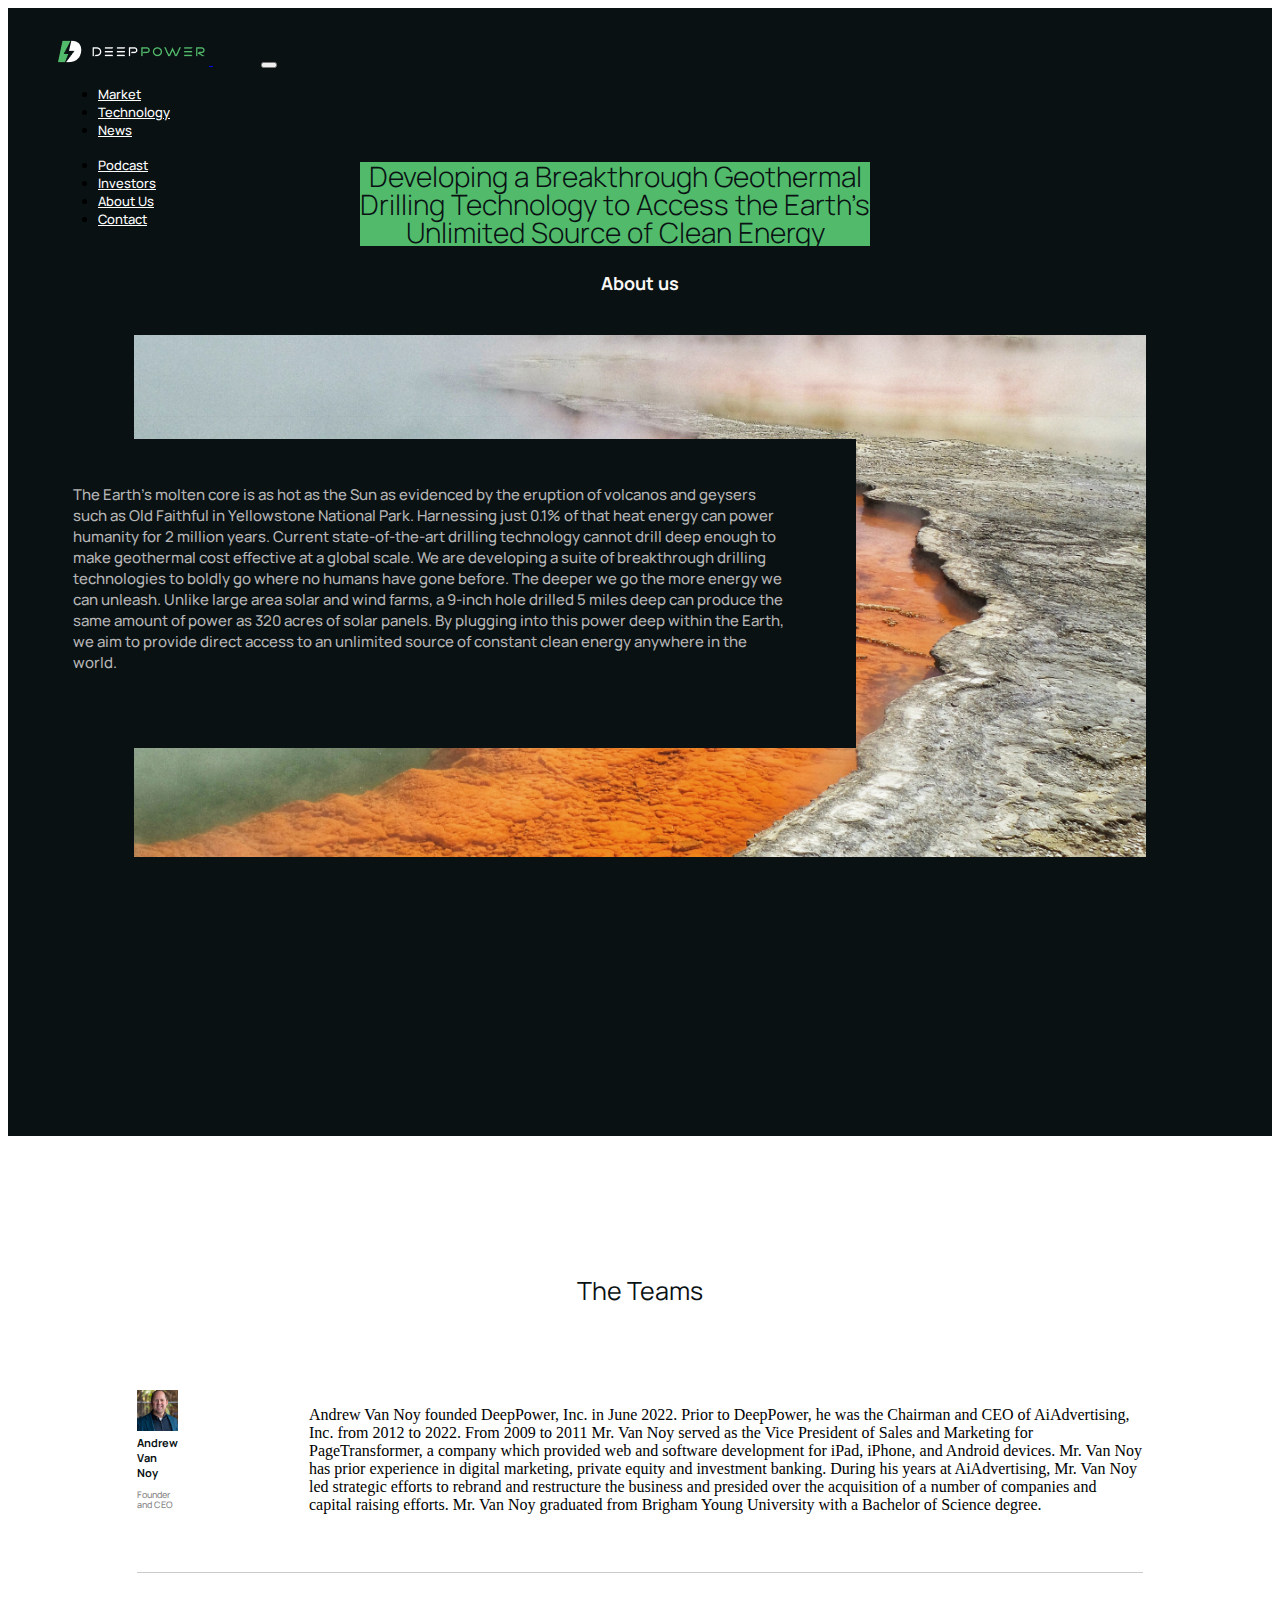
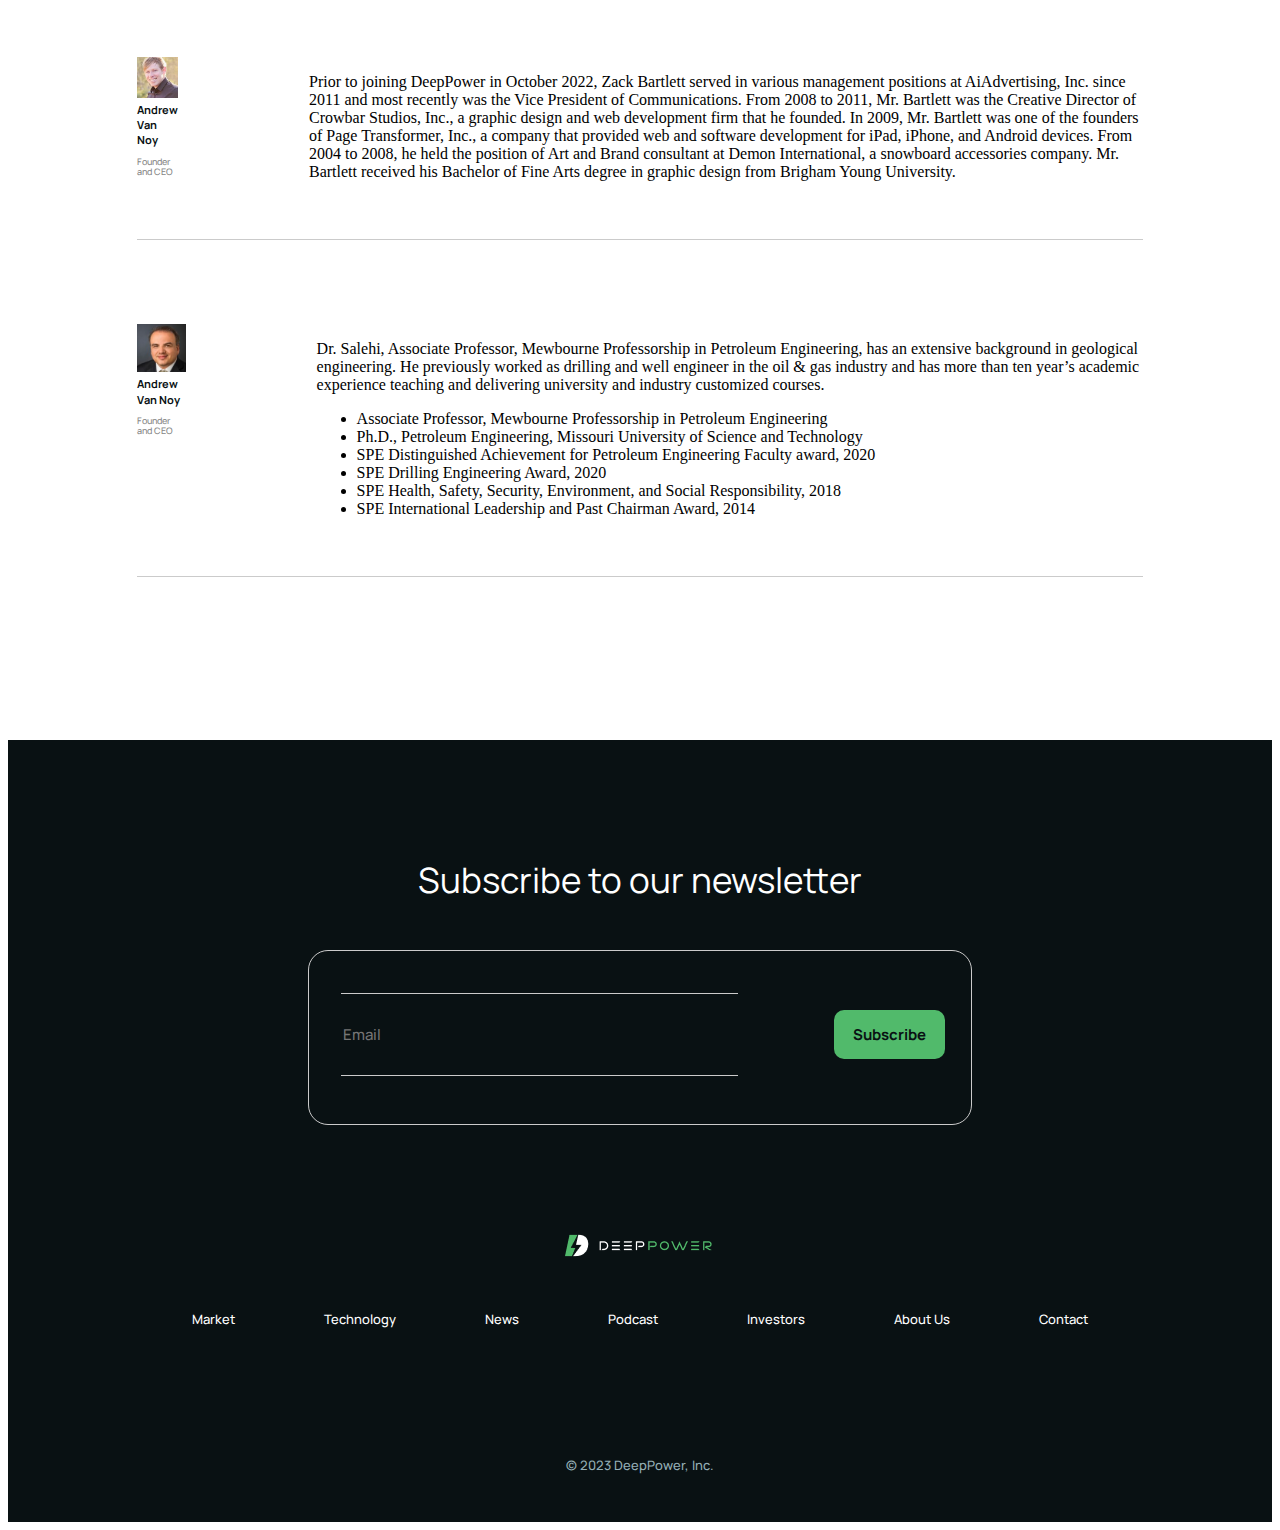
<file: About.html>
<!DOCTYPE html>
<html lang="en">

<head>
    <meta charset="UTF-8">
    <meta name="robots" content="noindex">

    <meta name="viewport" content="width=device-width, initial-scale=1.0">
    <link href="https://cdn.jsdelivr.net/npm/bootstrap@5.0.2/dist/css/bootstrap.min.css" rel="stylesheet"
        integrity="sha384-EVSTQN3/azprG1Anm3QDgpJLIm9Nao0Yz1ztcQTwFspd3yD65VohhpuuCOmLASjC" crossorigin="anonymous">
    <link rel="stylesheet" href="https://cdnjs.cloudflare.com/ajax/libs/font-awesome/6.4.2/css/all.min.css"
        integrity="sha512-z3gLpd7yknf1YoNbCzqRKc4qyor8gaKU1qmn+CShxbuBusANI9QpRohGBreCFkKxLhei6S9CQXFEbbKuqLg0DA=="
        crossorigin="anonymous" referrerpolicy="no-referrer" />
    <link rel="preconnect" href="https://fonts.googleapis.com">
    <link rel="preconnect" href="https://fonts.gstatic.com" crossorigin>
    <link href="https://fonts.googleapis.com/css2?family=Manrope:wght@200;300;400;500;600;700;800&display=swap"
        rel="stylesheet">
    <link rel="stylesheet" href="custom.css">
    <title>About us</title>
</head>

<body>

    <div id="about-us">
        <div class="banner">
            <!-- top-navbar  -->
            <nav class="navbar navbar-expand-lg navbar-light">
                <div class="container-fluid">
                    <a class="navbar-brand" href="/">
                        <img src="./assest/Logo-Variation-01.png" alt="">
                    </a>
                    <button class="navbar-toggler" type="button" data-bs-toggle="collapse"
                        data-bs-target="#navbarSupportedContent" aria-controls="navbarSupportedContent"
                        aria-expanded="false" aria-label="Toggle navigation">
                        <span class="navbar-toggler-icon"></span>
                    </button>
                    <div class="collapse navbar-collapse" id="navbarSupportedContent">
                        <ul class="navbar-nav me-auto ">
                            <li class="nav-item">
                                <a class="nav-link active" aria-current="page" href="./market.html">Market</a>
                            </li>
                            <li class="nav-item">
                                <a class="nav-link" href="./tecnology.html">Technology</a>
                            </li>
                            <li class="nav-item">
                                <a class="nav-link" href="./new.html">News</a>
                            </li>


                        </ul>
                        <ul class="navbar-nav">
                            <li class="nav-item">
                                <a class="nav-link active" aria-current="page" href="./podcast.html">Podcast</a>
                            </li>
                            <li class="nav-item">
                                <a class="nav-link active" aria-current="page" href="./investor.html">Investors</a>
                            </li>
                            <li class="nav-item">
                                <a class="nav-link active" aria-current="page" href="./About.html">About Us</a>
                            </li>
                            <li class="nav-item">
                                <a class="nav-link active" aria-current="page" href="./contact.html">Contact</a>
                            </li>
                        </ul>
                    </div>
                </div>
            </nav>
            <div class="container">
                <div class="banner-heading">
                    <h1>About us</h1>
                </div>
                <div class="banner-img">
                    <img src="./assest/about-img.png" alt="">
                </div>
                <div class="banner-content">
                    <h1>
                        Developing a Breakthrough Geothermal <br>
                        Drilling Technology to Access the Earth’s <br> Unlimited Source of Clean Energy
                    </h1>
                </div>
                <div class="banner-card">
                    <p>
                        The Earth’s molten core is as hot as the Sun as evidenced by the eruption of volcanos and
                        geysers such as Old Faithful in Yellowstone National Park. Harnessing just 0.1% of that heat
                        energy can power humanity for 2 million years. Current state-of-the-art drilling technology
                        cannot drill deep enough to make geothermal cost effective at a global scale. We are developing
                        a suite of breakthrough drilling technologies to boldly go where no humans have gone before. The
                        deeper we go the more energy we can unleash. Unlike large area solar and wind farms, a 9-inch
                        hole drilled 5 miles deep can produce the same amount of power as 320 acres of solar panels. By
                        plugging into this power deep within the Earth, we aim to provide direct access to an unlimited
                        source of constant clean energy anywhere in the world.
                    </p>
                </div>
            </div>
        </div>


        <div class="teams">
            <div class="container">
                <div class="teams-heading">
                    <h1>
                        The Teams
                    </h1>
                </div>
                <div class="team">
                    <div class="team-img">
                        <img src="./assest/Andrew 1.png" alt="">
                        <h1>Andrew Van Noy</h1>
                        <p>Founder and CEO</p>
                    </div>
                    <div class="team-content">
                        <p>
                            Andrew Van Noy founded DeepPower, Inc. in June 2022. Prior to DeepPower, he was the Chairman
                            and CEO of AiAdvertising, Inc. from 2012 to 2022. From 2009 to 2011 Mr. Van Noy served as
                            the Vice President of Sales and Marketing for PageTransformer, a company which provided web
                            and software development for iPad, iPhone, and Android devices. Mr. Van Noy has prior
                            experience in digital marketing, private equity and investment banking. During his years at
                            AiAdvertising, Mr. Van Noy led strategic efforts to rebrand and restructure the business and
                            presided over the acquisition of a number of companies and capital raising efforts. Mr. Van
                            Noy graduated from Brigham Young University with a Bachelor of Science degree.
                        </p>
                    </div>
                </div>
                <div class="team">
                    <div class="team-img">
                        <img src="./assest/Zack 1.png" alt="">
                        <h1>Andrew Van Noy</h1>
                        <p>Founder and CEO</p>
                    </div>
                    <div class="team-content">
                        <p>
                            Prior to joining DeepPower in October 2022, Zack Bartlett served in various management
                            positions at AiAdvertising, Inc. since 2011 and most recently was the Vice President of
                            Communications. From 2008 to 2011, Mr. Bartlett was the Creative Director of Crowbar
                            Studios, Inc., a graphic design and web development firm that he founded. In 2009, Mr.
                            Bartlett was one of the founders of Page Transformer, Inc., a company that provided web and
                            software development for iPad, iPhone, and Android devices. From 2004 to 2008, he held the
                            position of Art and Brand consultant at Demon International, a snowboard accessories
                            company. Mr. Bartlett received his Bachelor of Fine Arts degree in graphic design from
                            Brigham Young University.
                        </p>
                    </div>
                </div>
                <div class="team">
                    <div class="team-img">
                        <img src="./assest/saeed-final-1 1.png" alt="">
                        <h1>Andrew Van Noy</h1>
                        <p>Founder and CEO</p>
                    </div>
                    <div class="team-content">
                        <p>
                            Dr. Salehi, Associate Professor, Mewbourne Professorship in Petroleum Engineering, has an
                            extensive background in geological engineering. He previously worked as drilling and well
                            engineer in the oil & gas industry and has more than ten year’s academic experience teaching
                            and delivering university and industry customized courses.
                        <ul>
                            <li>Associate Professor, Mewbourne Professorship in Petroleum Engineering</li>
                            <li>Ph.D., Petroleum Engineering, Missouri University of Science and Technology</li>
                            <li>SPE Distinguished Achievement for Petroleum Engineering Faculty award, 2020</li>
                            <li>SPE Drilling Engineering Award, 2020</li>
                            <li>SPE Health, Safety, Security, Environment, and Social Responsibility, 2018</li>
                            <li>SPE International Leadership and Past Chairman Award, 2014</li>
                        </ul>
                    </div>
                </div>
            </div>
        </div>
        <div class="footer">
            <div class="container">
                <div class="footer-heading">
                    <h1>
                        Subscribe to our newsletter
                    </h1>
                </div>
                <div class="footer-email">
                    <div class="footer-card">
                        <div class="footer-body">
                            <input type="email" name="" id="" placeholder="Email">
                            <button type="button"><a href="#">Subscribe</a></button>
                        </div>
                    </div>
                </div>
                <div class="footer-logo">
                    <img src="./assest/Logo-Variation-01.png" alt="">
                </div>
                <div class="footer-links">

                    <div class="footer-link">
                        <a href="./market.html">Market</a>
                    </div>
                    <div class="footer-link">
                        <a href="./tecnology.html">Technology</a>
                    </div>
                    <div class="footer-link">
                        <a href="./new.html">News</a>
                    </div>
                    <div class="footer-link">
                        <a href="./podcast.html">Podcast</a>
                    </div>
                    <div class="footer-link">
                        <a href="./investor.html">Investors</a>
                    </div>
                    <div class="footer-link">
                        <a href="./About.html">About Us</a>
                    </div>
                    <div class="footer-link">
                        <a href="./contact.html">Contact</a>
                    </div>



                </div>
                <div class="copyright">
                    <p>
                        © 2023 DeepPower, Inc.
                    </p>
                </div>
            </div>

        </div>

    </div>






    <script src="https://cdn.jsdelivr.net/npm/bootstrap@5.0.2/dist/js/bootstrap.bundle.min.js"
        integrity="sha384-MrcW6ZMFYlzcLA8Nl+NtUVF0sA7MsXsP1UyJoMp4YLEuNSfAP+JcXn/tWtIaxVXM"
        crossorigin="anonymous"></script>
</body>

</html>
</file>
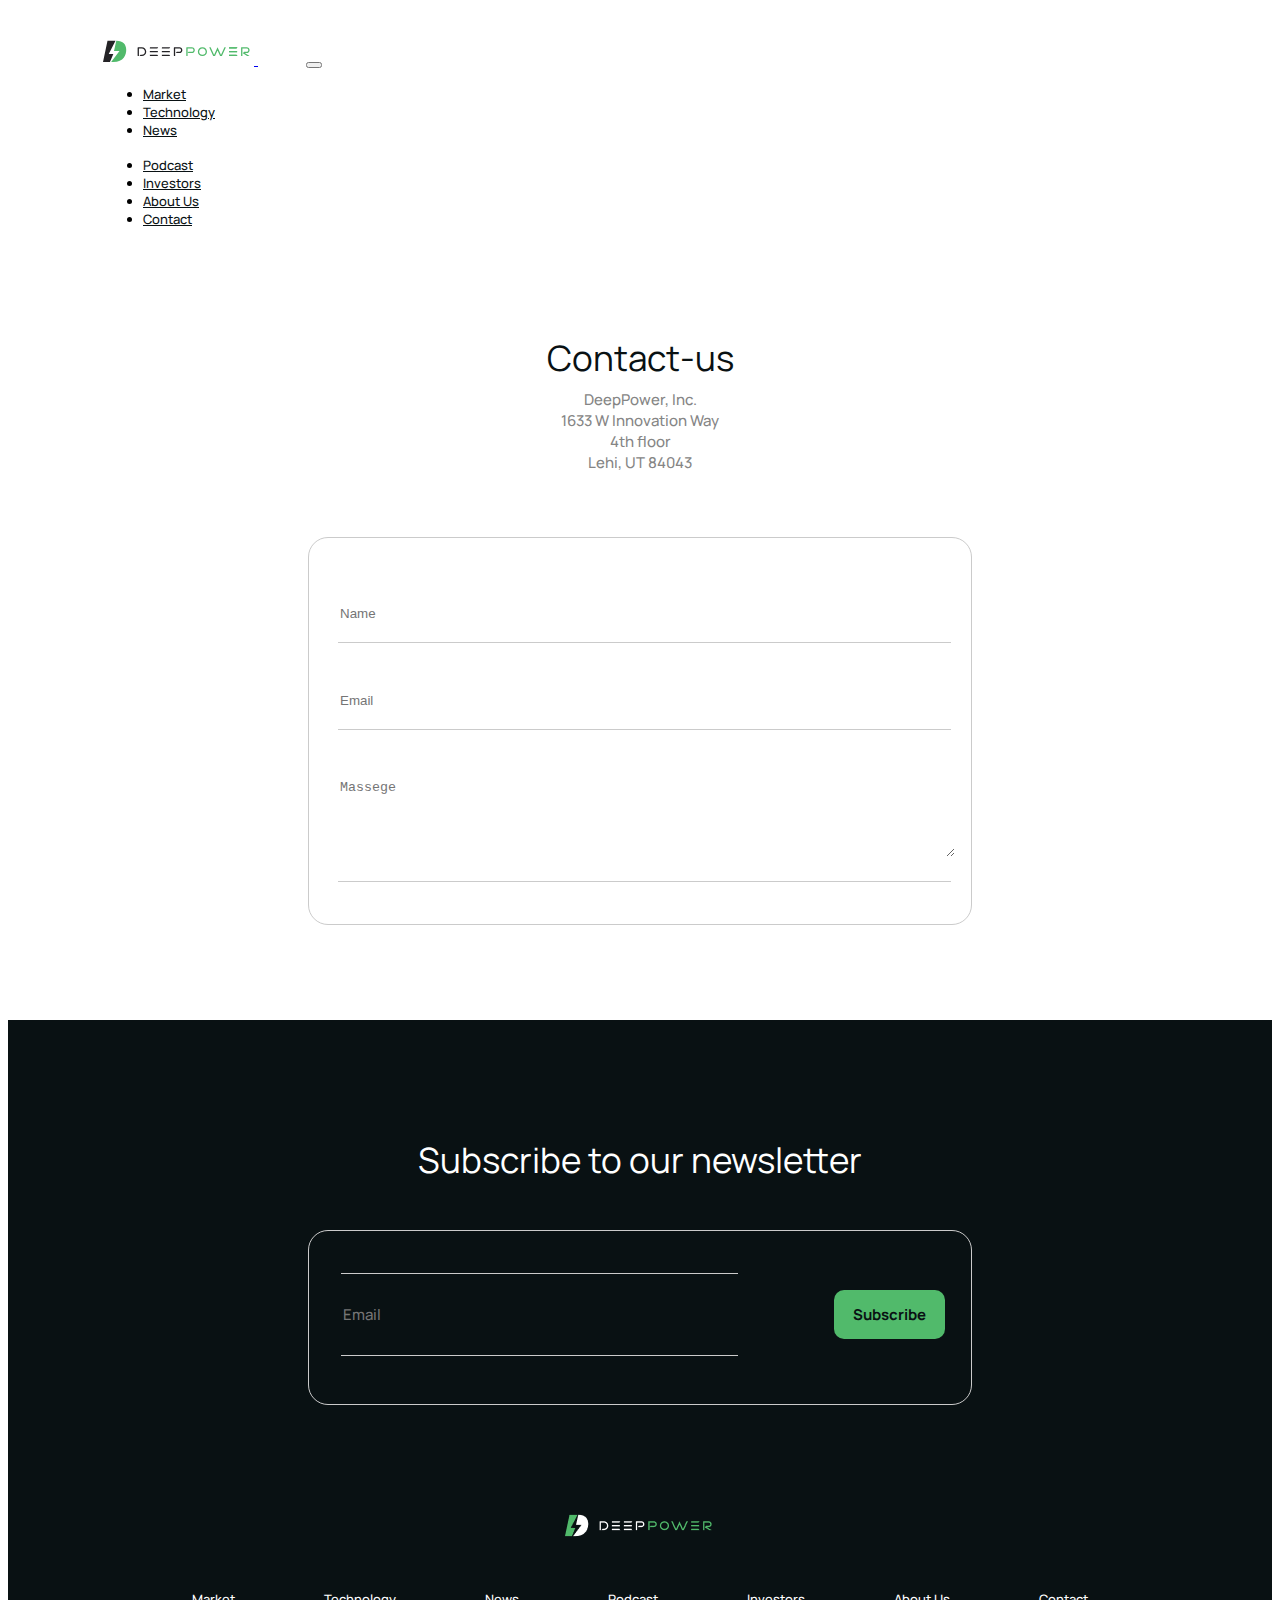
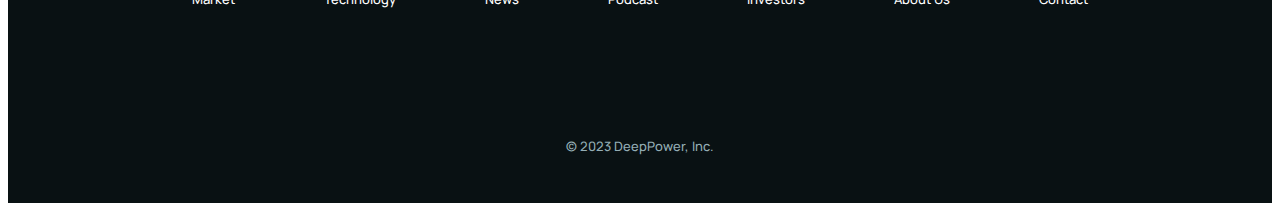
<file: contact.html>
<!DOCTYPE html>
<html lang="en">

<head>
    <meta charset="UTF-8">
    <meta name="robots" content="noindex">

    <meta name="viewport" content="width=device-width, initial-scale=1.0">
    <link href="https://cdn.jsdelivr.net/npm/bootstrap@5.0.2/dist/css/bootstrap.min.css" rel="stylesheet"
        integrity="sha384-EVSTQN3/azprG1Anm3QDgpJLIm9Nao0Yz1ztcQTwFspd3yD65VohhpuuCOmLASjC" crossorigin="anonymous">
    <link rel="stylesheet" href="https://cdnjs.cloudflare.com/ajax/libs/font-awesome/6.4.2/css/all.min.css"
        integrity="sha512-z3gLpd7yknf1YoNbCzqRKc4qyor8gaKU1qmn+CShxbuBusANI9QpRohGBreCFkKxLhei6S9CQXFEbbKuqLg0DA=="
        crossorigin="anonymous" referrerpolicy="no-referrer" />
    <link rel="preconnect" href="https://fonts.googleapis.com">
    <link rel="preconnect" href="https://fonts.gstatic.com" crossorigin>
    <link href="https://fonts.googleapis.com/css2?family=Manrope:wght@200;300;400;500;600;700;800&display=swap"
        rel="stylesheet">
    <link rel="stylesheet" href="custom.css">
    <title>Contact us</title>
</head>

<body>
    <div id="Contact-us">
        <nav class="navbar navbar-expand-lg navbar-light">
            <div class="container-fluid">
                <a class="navbar-brand" href="/">
                    <img src="./assest/Logo-Variation-02.svg" alt="">
                </a>
                <button class="navbar-toggler" type="button" data-bs-toggle="collapse"
                    data-bs-target="#navbarSupportedContent" aria-controls="navbarSupportedContent"
                    aria-expanded="false" aria-label="Toggle navigation">
                    <span class="navbar-toggler-icon"></span>
                </button>
                <div class="collapse navbar-collapse" id="navbarSupportedContent">
                    <ul class="navbar-nav me-auto ">
                        <li class="nav-item">
                            <a class="nav-link active" aria-current="page" href="./market.html">Market</a>
                        </li>
                        <li class="nav-item">
                            <a class="nav-link" href="./tecnology.html">Technology</a>
                        </li>
                        <li class="nav-item">
                            <a class="nav-link" href="./new.html">News</a>
                        </li>


                    </ul>
                    <ul class="navbar-nav">
                        <li class="nav-item">
                            <a class="nav-link active" aria-current="page" href="./podcast.html">Podcast</a>
                        </li>
                        <li class="nav-item">
                            <a class="nav-link active" aria-current="page" href="./investor.html">Investors</a>
                        </li>
                        <li class="nav-item">
                            <a class="nav-link active" aria-current="page" href="./About.html">About Us</a>
                        </li>
                        <li class="nav-item">
                            <a class="nav-link active" aria-current="page" href="./contact.html">Contact</a>
                        </li>
                    </ul>
                </div>
            </div>
        </nav>
        <div class="contact-us-banner">
            <div class="container">
                <div class="contact-heading">
                    <h1>
                        Contact-us
                    </h1>
                    <p>
                        DeepPower, Inc. <br>
                        1633 W Innovation Way <br>
                        4th floor <br>
                        Lehi, UT 84043
                    </p>
                </div>
                <div class="contact-card">
                    <form>
                        <div class="name">
                            <input type="text" name="" id="" placeholder="Name">
                        </div>
                        <div class="email">
                            <input type="email" name="" id="" placeholder="Email">
                        </div>
                        <div class="massege">
                            <textarea name="" id="" cols="5" rows="5" placeholder="Massege"></textarea>
                        </div>
                    </form>
                </div>

            </div>
        </div>



        <div class="footer">
            <div class="container">
                <div class="footer-heading">
                    <h1>
                        Subscribe to our newsletter
                    </h1>
                </div>
                <div class="footer-email">
                    <div class="footer-card">
                        <div class="footer-body">
                            <input type="email" name="" id="" placeholder="Email">
                            <button type="button"><a href="#">Subscribe</a></button>
                        </div>
                    </div>
                </div>
                <div class="footer-logo">
                    <img src="./assest/Logo-Variation-01.png" alt="">
                </div>
                <div class="footer-links">

                    <div class="footer-link">
                        <a href="./market.html">Market</a>
                    </div>
                    <div class="footer-link">
                        <a href="./tecnology.html">Technology</a>
                    </div>
                    <div class="footer-link">
                        <a href="./new.html">News</a>
                    </div>
                    <div class="footer-link">
                        <a href="./podcast.html">Podcast</a>
                    </div>
                    <div class="footer-link">
                        <a href="./investor.html">Investors</a>
                    </div>
                    <div class="footer-link">
                        <a href="./About.html">About Us</a>
                    </div>
                    <div class="footer-link">
                        <a href="./contact.html">Contact</a>
                    </div>



                </div>
                <div class="copyright">
                    <p>
                        © 2023 DeepPower, Inc.
                    </p>
                </div>
            </div>

        </div>
    </div>












    <script src="https://cdn.jsdelivr.net/npm/bootstrap@5.0.2/dist/js/bootstrap.bundle.min.js"
        integrity="sha384-MrcW6ZMFYlzcLA8Nl+NtUVF0sA7MsXsP1UyJoMp4YLEuNSfAP+JcXn/tWtIaxVXM"
        crossorigin="anonymous"></script>
</body>

</html>
</file>
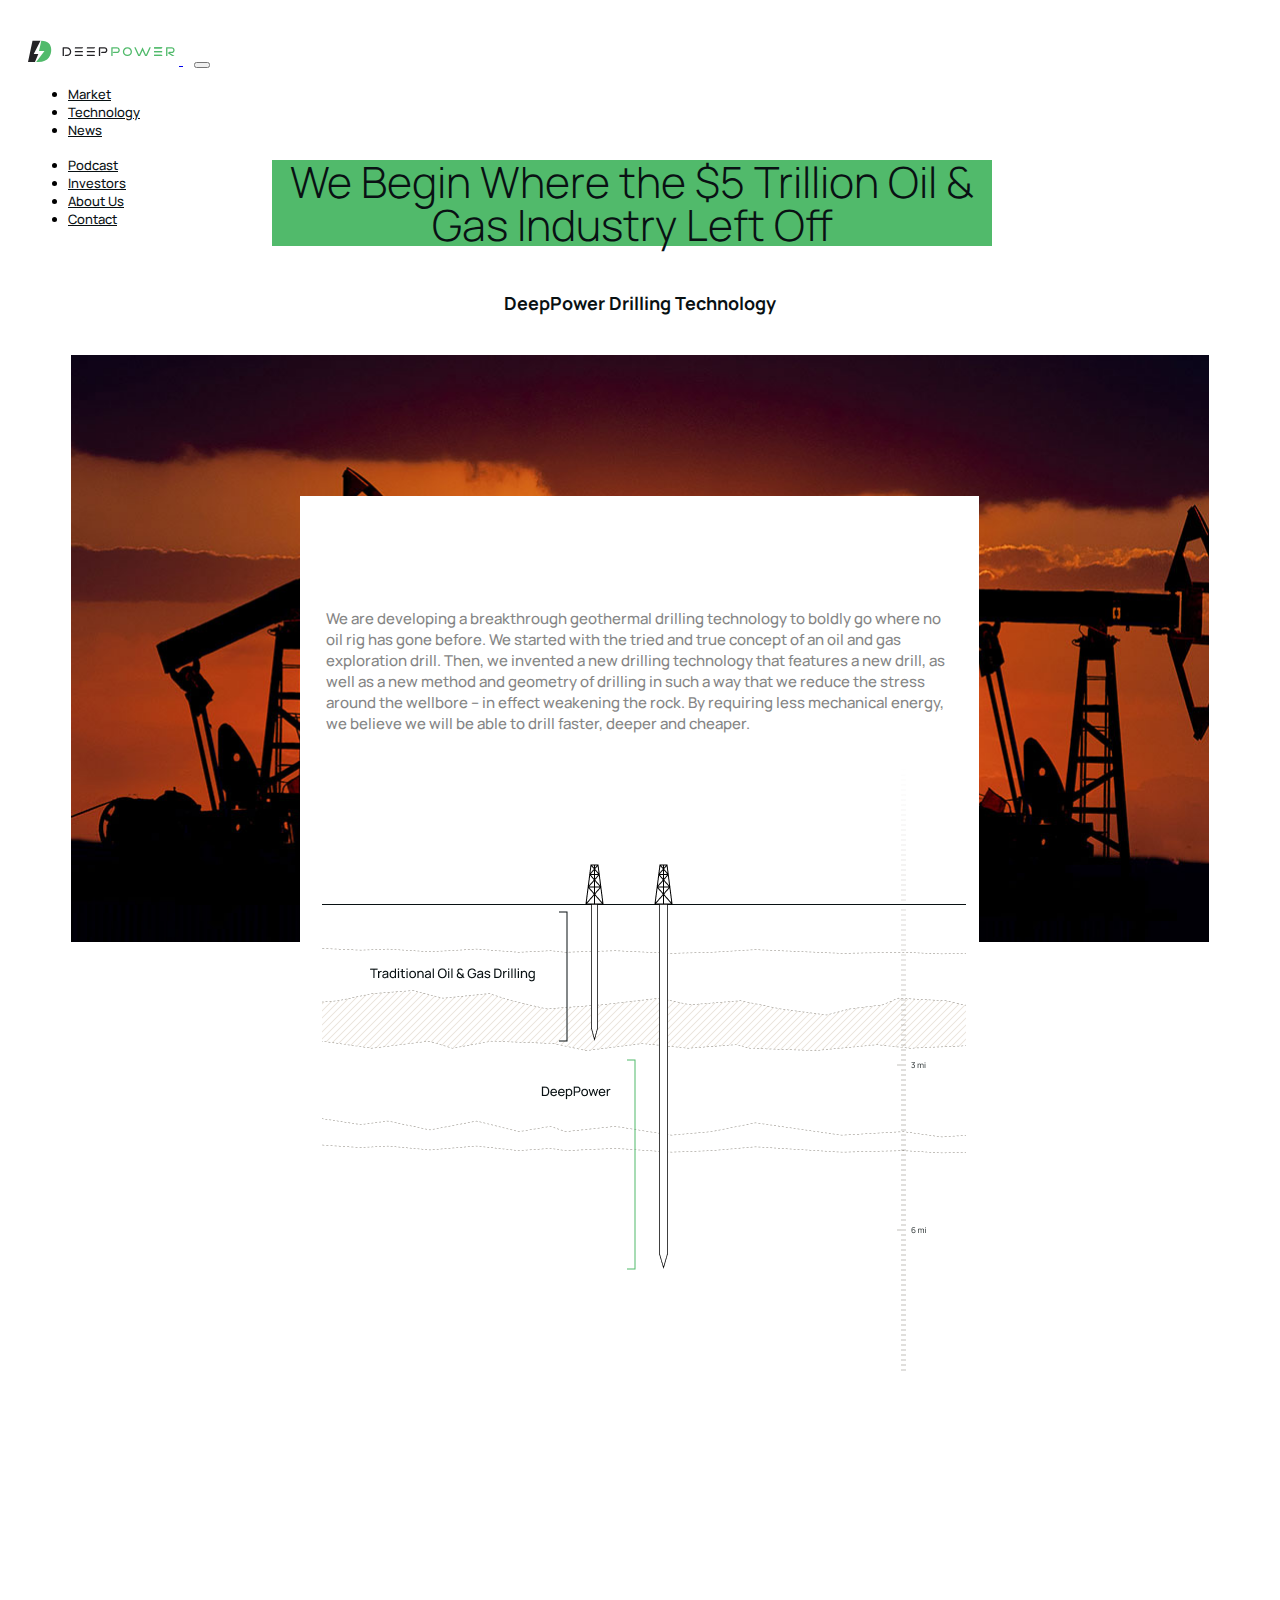
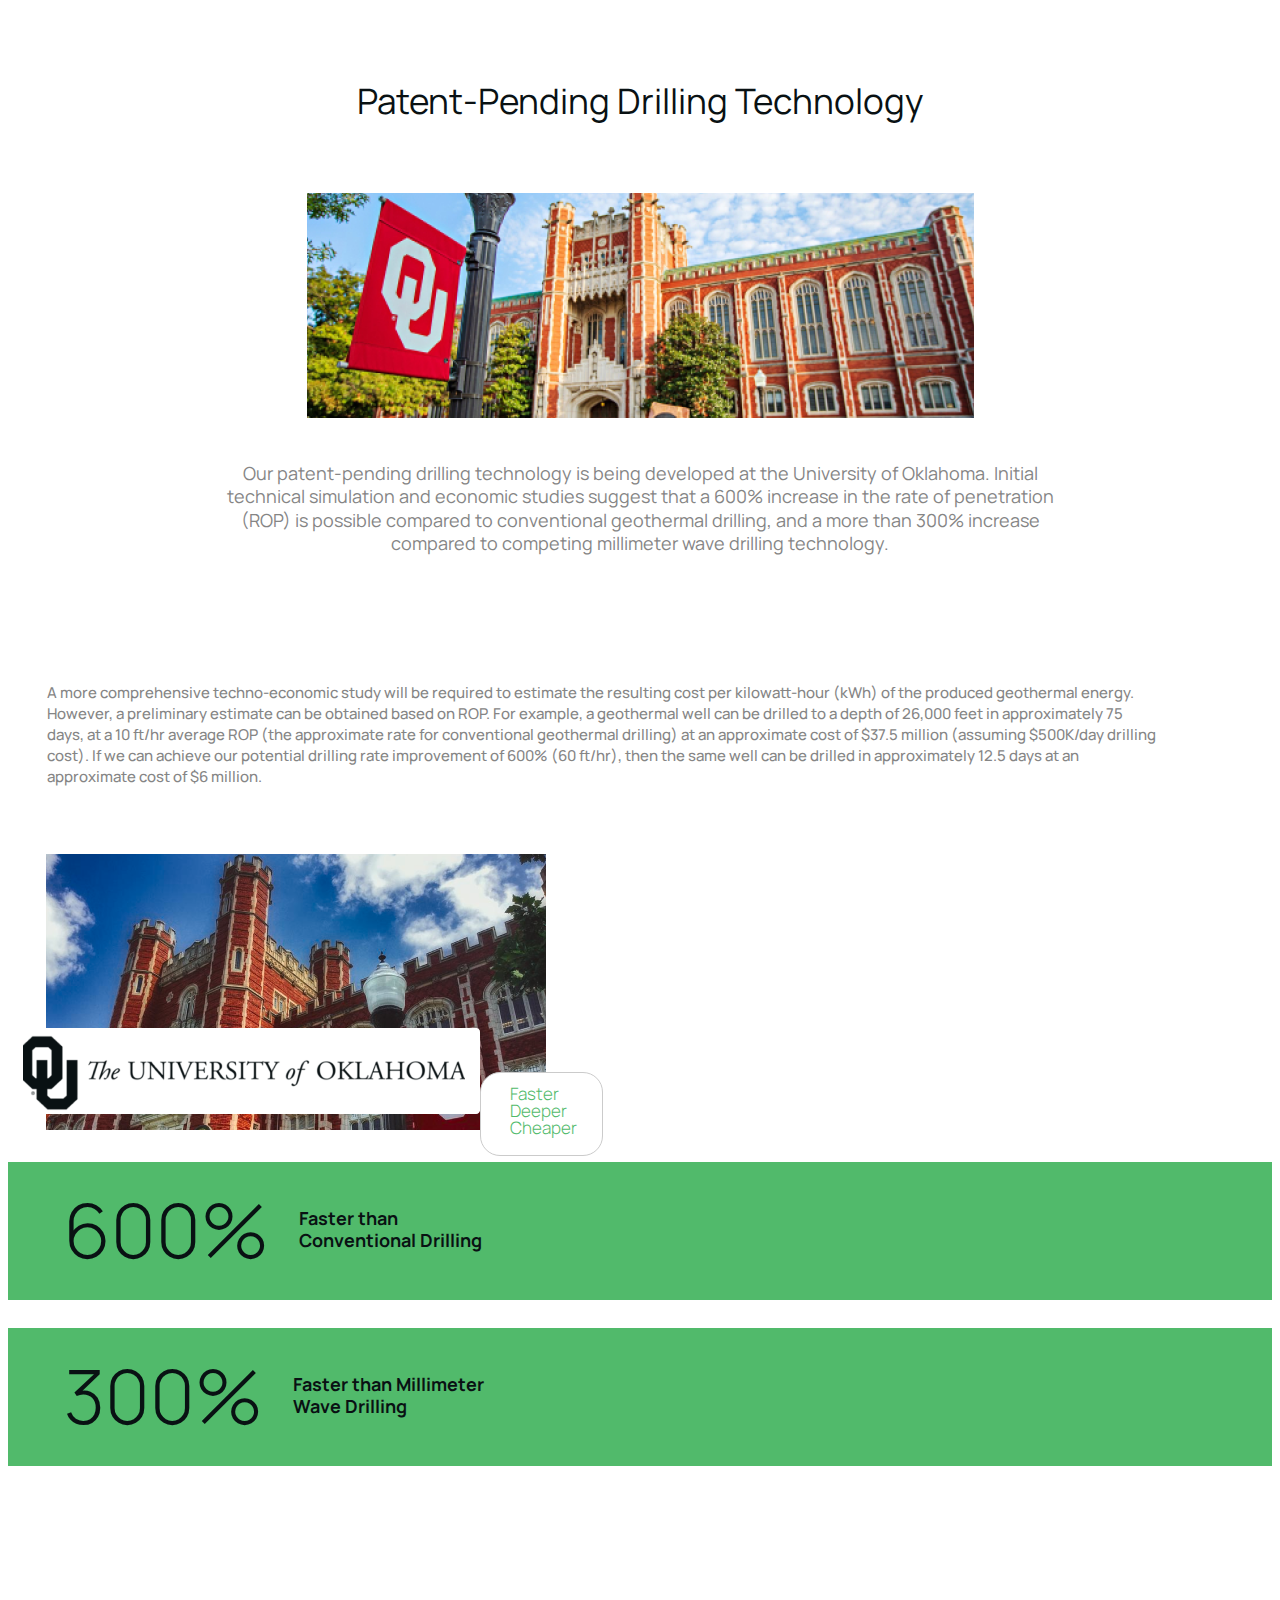
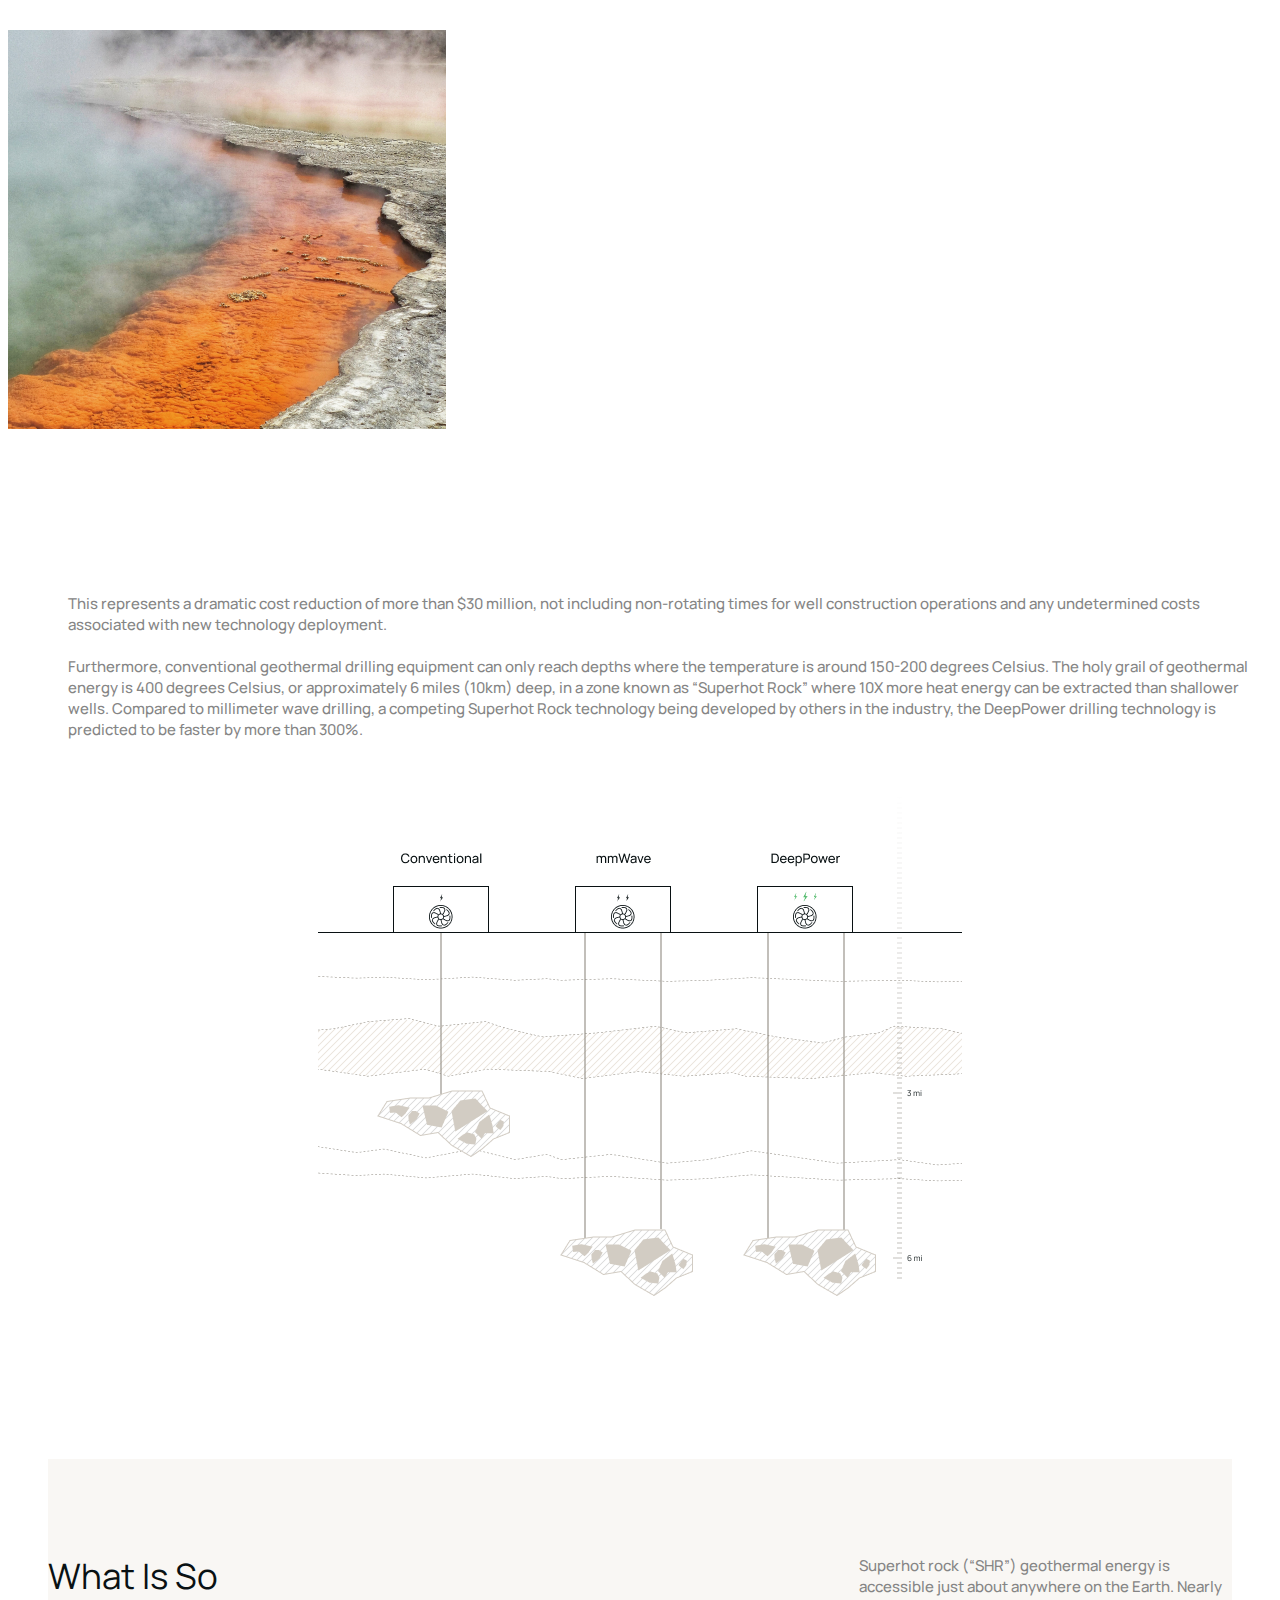
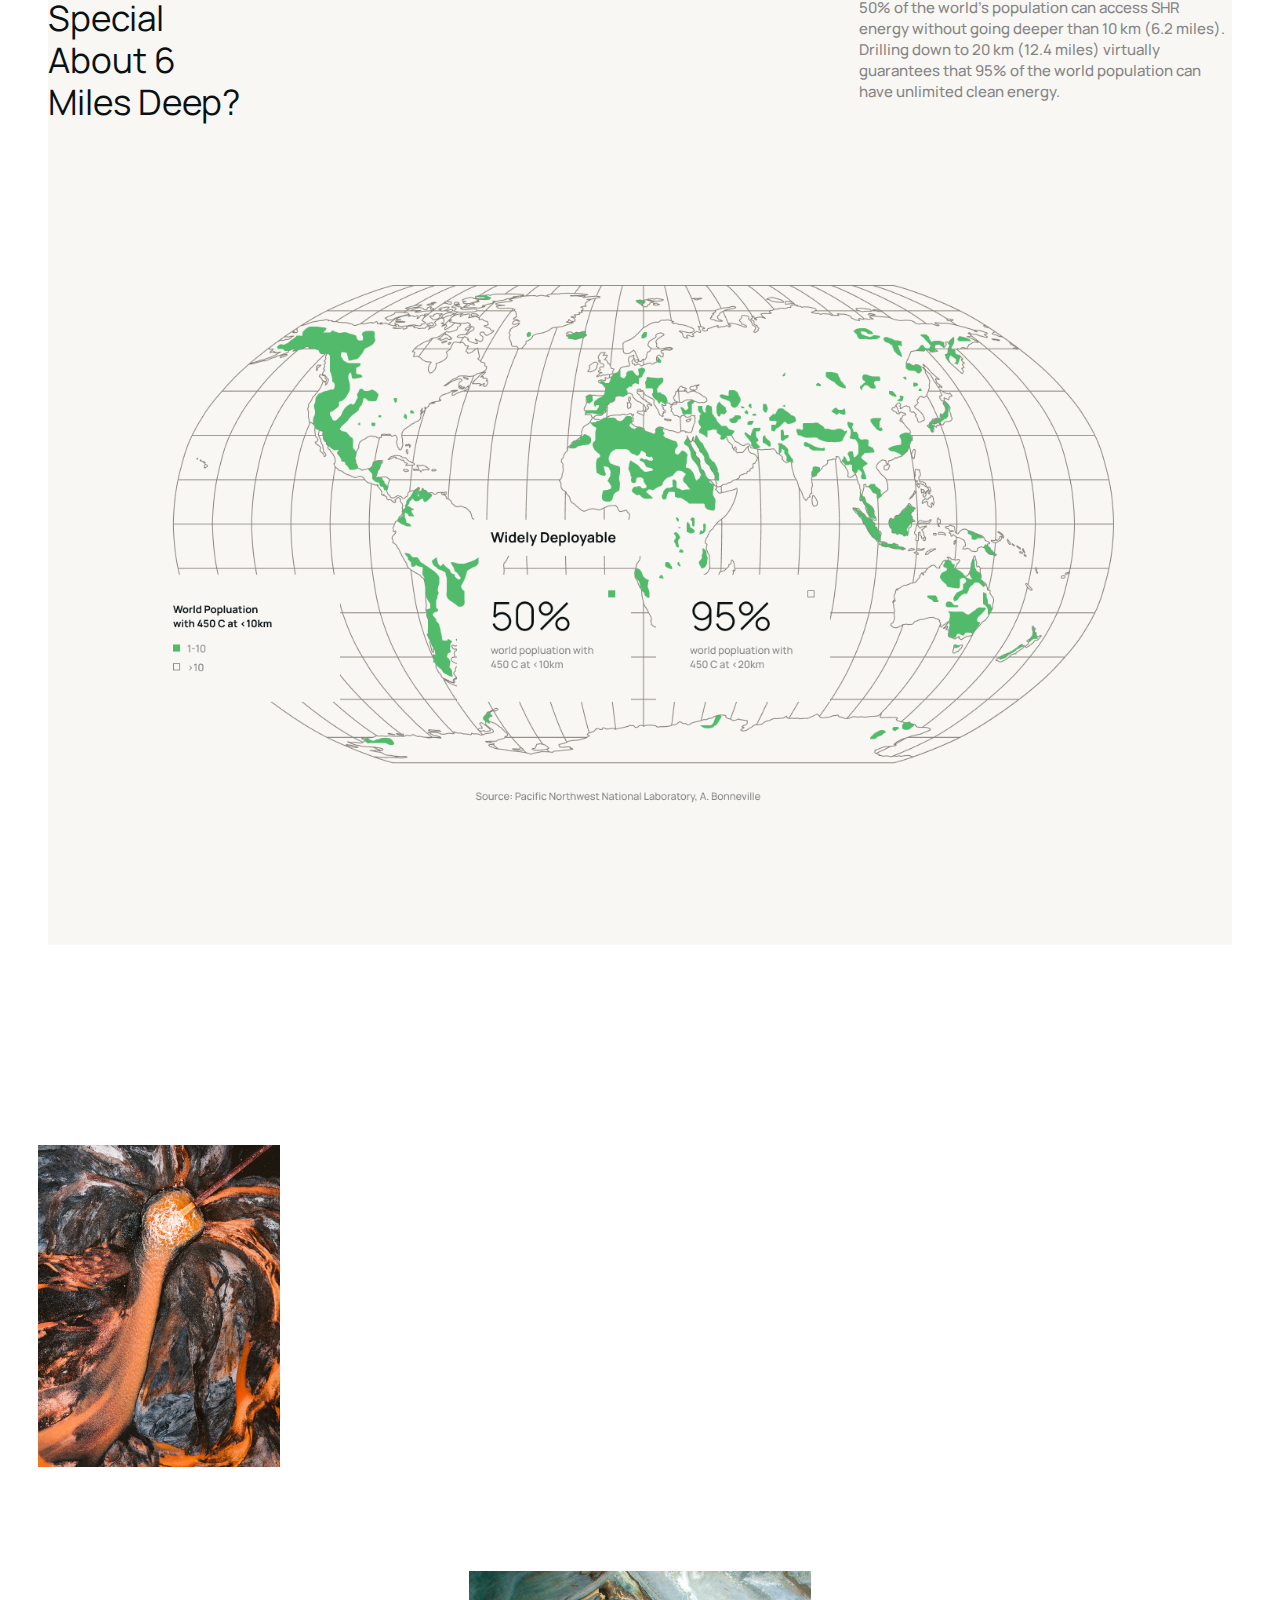
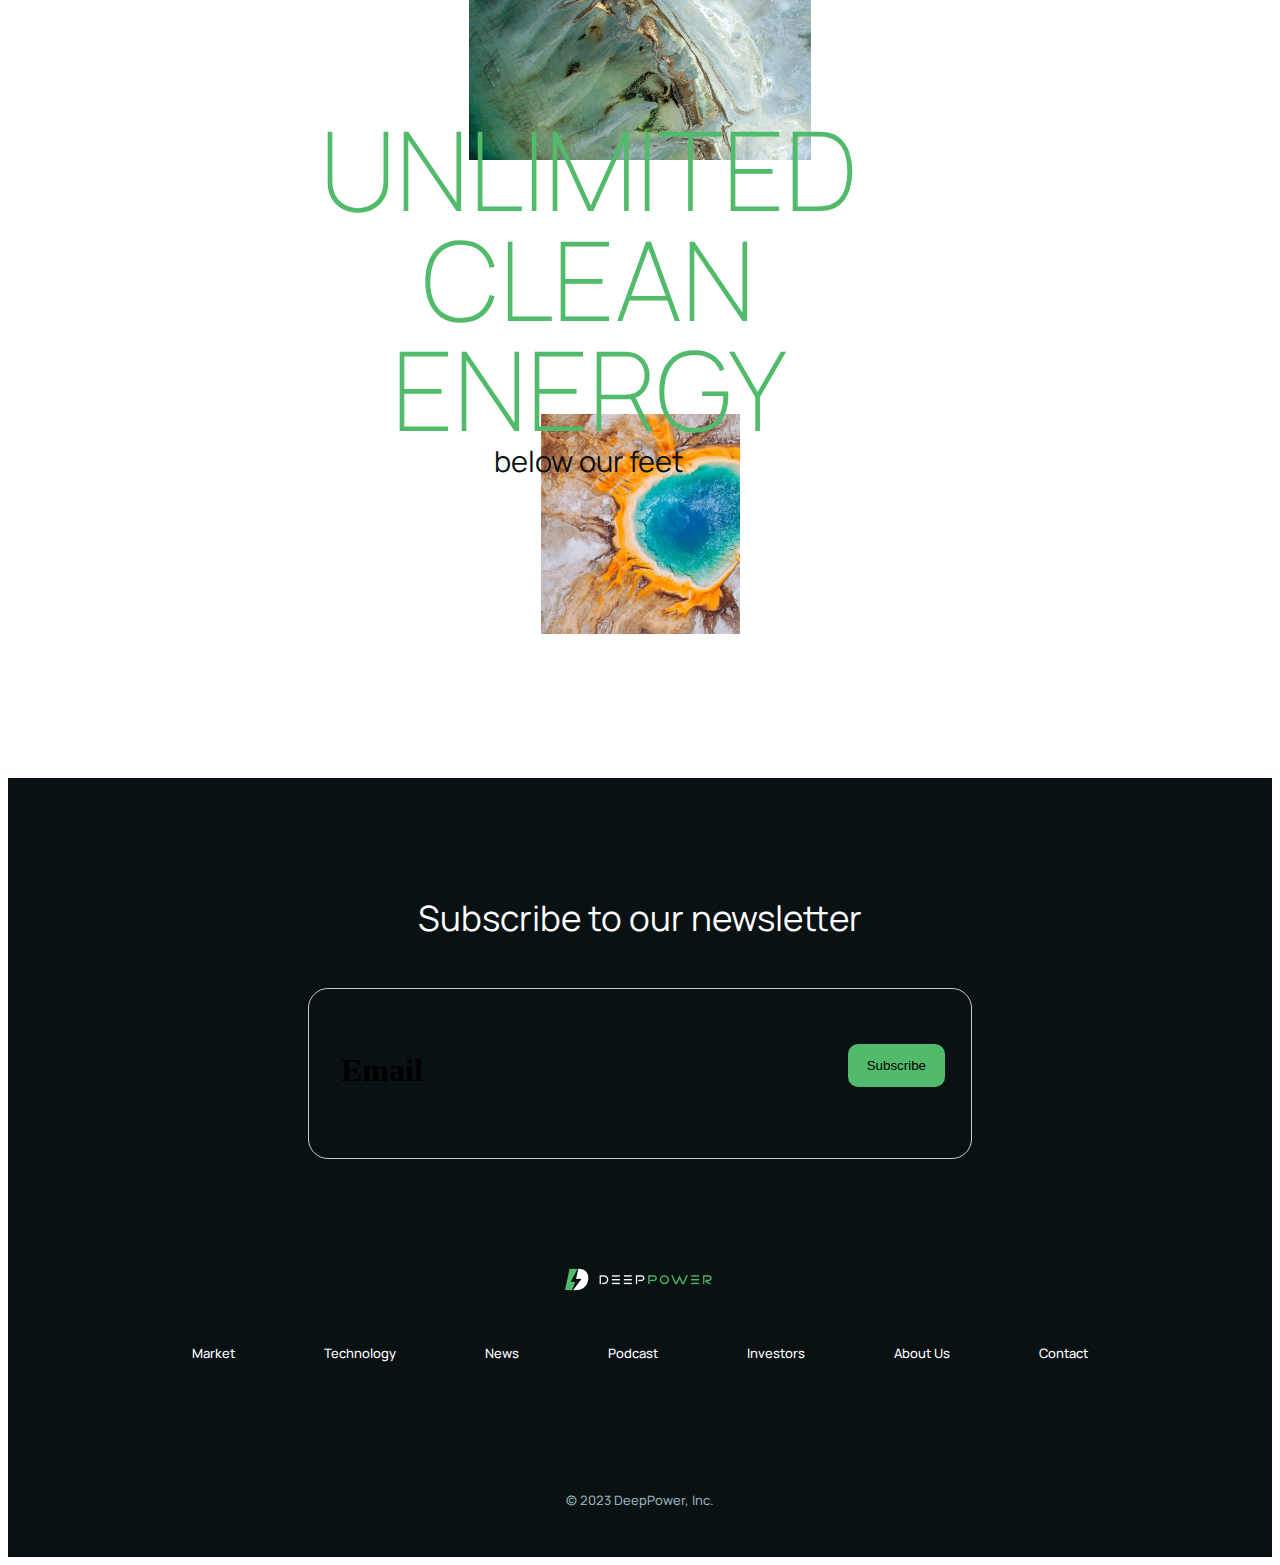
<file: drilling-tecnology.html>
<!DOCTYPE html>
<html lang="en">

<head>
    <meta charset="UTF-8">
    <meta name="robots" content="noindex">

    <meta name="viewport" content="width=device-width, initial-scale=1.0">
    <link href="https://cdn.jsdelivr.net/npm/bootstrap@5.0.2/dist/css/bootstrap.min.css" rel="stylesheet"
        integrity="sha384-EVSTQN3/azprG1Anm3QDgpJLIm9Nao0Yz1ztcQTwFspd3yD65VohhpuuCOmLASjC" crossorigin="anonymous">
    <link rel="stylesheet" href="https://cdnjs.cloudflare.com/ajax/libs/font-awesome/6.4.2/css/all.min.css"
        integrity="sha512-z3gLpd7yknf1YoNbCzqRKc4qyor8gaKU1qmn+CShxbuBusANI9QpRohGBreCFkKxLhei6S9CQXFEbbKuqLg0DA=="
        crossorigin="anonymous" referrerpolicy="no-referrer" />
    <link rel="preconnect" href="https://fonts.googleapis.com">
    <link rel="preconnect" href="https://fonts.gstatic.com" crossorigin>
    <link href="https://fonts.googleapis.com/css2?family=Manrope:wght@200;300;400;500;600;700;800&display=swap"
        rel="stylesheet">
    <link rel="stylesheet" href="custom.css">
    <title>Drilling-Tecnoloy</title>
</head>

<body>
    <div id="drilling-tecnology">
        <header>
            <nav class="navbar navbar-expand-lg navbar-light">
                <div class="container-fluid">
                    <a class="navbar-brand" href="/">
                        <img src="./assest/Logo-Variation-02.svg" alt="">
                    </a>
                    <button class="navbar-toggler" type="button" data-bs-toggle="collapse"
                        data-bs-target="#navbarSupportedContent" aria-controls="navbarSupportedContent"
                        aria-expanded="false" aria-label="Toggle navigation">
                        <span class="navbar-toggler-icon"></span>
                    </button>
                    <div class="collapse navbar-collapse" id="navbarSupportedContent">
                        <ul class="navbar-nav me-auto ">
                            <li class="nav-item">
                                <a class="nav-link active" aria-current="page" href="./market.html">Market</a>
                            </li>
                            <li class="nav-item">
                                <a class="nav-link active" href="./tecnology.html">Technology</a>
                            </li>
                            <li class="nav-item">
                                <a class="nav-link active" href="./new.html">News</a>
                            </li>


                        </ul>
                        <ul class="navbar-nav">
                            <li class="nav-item">
                                <a class="nav-link active" aria-current="page" href="./podcast.html">Podcast</a>
                            </li>
                            <li class="nav-item">
                                <a class="nav-link active" aria-current="page" href="./investor.html">Investors</a>
                            </li>
                            <li class="nav-item">
                                <a class="nav-link active" aria-current="page" href="./About.html">About Us</a>
                            </li>
                            <li class="nav-item">
                                <a class="nav-link active" aria-current="page" href="./contact.html">Contact</a>
                            </li>
                        </ul>
                    </div>
                </div>
            </nav>
        </header>


        <div class="banner">
            <div class="container">
                <div class="banner-heading">
                    <h1>DeepPower Drilling Technology</h1>
                </div>
                <div class="banner-img">
                    <img src="./assest/drilling-1.png" alt="">
                </div>
                <div class="banner-text">
                    <h1>We Begin Where the $5 Trillion Oil & Gas Industry Left Off</h1>
                </div>
                <div class="banner-card">
                    <div class="card-body">
                        <p>We are developing a breakthrough geothermal drilling technology to boldly go where no oil rig
                            has gone before. We started with the tried and true concept of an oil and gas exploration
                            drill. Then, we invented a new drilling technology that features a new drill, as well as a
                            new method and geometry of drilling in such a way that we reduce the stress around the
                            wellbore – in effect weakening the rock. By requiring less mechanical energy, we believe we
                            will be able to drill faster, deeper and cheaper.</p>
                    </div>
                    <div class="card-img">
                        <img src="./assest/lvgas_img.png" alt="">
                    </div>
                </div>
            </div>
        </div>




        <div class="patent-pending">
            <div class="container">
                <div class="pending-content">
                    <h1>
                        Patent-Pending Drilling Technology
                    </h1>
                    <img src="./assest/drillling-2.png" alt="">
                    <p>
                        Our patent-pending drilling technology is being developed at the University of Oklahoma. Initial
                        technical simulation and economic studies suggest that a 600% increase in the rate of
                        penetration (ROP) is possible compared to conventional geothermal drilling, and a more than 300%
                        increase compared to competing millimeter wave drilling technology.
                    </p>
                </div>
            </div>
        </div>


        <div class="university-of-oklahoma">
            <div class="container">
                <div class="row">
                    <div class="col-md-6">
                        <div class="university-content">
                            <p>A more comprehensive techno-economic study will be required to estimate the resulting
                                cost per kilowatt-hour (kWh) of the produced geothermal energy. However, a preliminary
                                estimate can be obtained based on ROP. For example, a geothermal well can be drilled to
                                a depth of 26,000 feet in approximately 75 days, at a 10 ft/hr average ROP (the
                                approximate rate for conventional geothermal drilling) at an approximate cost of $37.5
                                million (assuming $500K/day drilling cost). If we can achieve our potential drilling
                                rate improvement of 600% (60 ft/hr), then the same well can be drilled in approximately
                                12.5 days at an approximate cost of $6 million.</p>
                        </div>
                        <img src="./assest/drilling3.png" alt="">
                    </div>
                    <div class="col-md-6">
                        <div class="unversity-cards">
                            <div class="unversity-card">
                                <div class="card-heading">
                                    <h1>
                                        600%
                                    </h1>
                                </div>
                                <div class="card-text">
                                    <p>
                                        Faster than <br> Conventional Drilling
                                    </p>
                                </div>
                            </div>
                            <div class="unversity-card">
                                <div class="card-heading">
                                    <h1>
                                        300%
                                    </h1>
                                </div>
                                <div class="card-text">
                                    <p>
                                        Faster than
                                        Millimeter<br> Wave Drilling
                                    </p>
                                </div>
                            </div>
                        </div>
                    </div>
                </div>
            </div>
        </div>


        <div class="deeppower-cheaper">
            <div class="container">
                <div class="row">
                    <div class="col-md-6">
                        <div class="cheaper-img">
                            <img src="./assest/land_ig.png" alt="">

                        </div>
                        <div class="cheaper-img-card">
                            <h1> Faster <br>
                                Deeper <br>Cheaper</h1>
                        </div>
                    </div>
                    <div class="col-md-6">
                        <div class="cheaper-content">
                            <p>
                                This represents a dramatic cost reduction of more than $30 million, not including
                                non-rotating times for well construction operations and any undetermined costs
                                associated with new technology deployment.
                                <br> <br>
                                Furthermore, conventional geothermal drilling equipment can only reach depths where the
                                temperature is around 150-200 degrees Celsius. The holy grail of geothermal energy is
                                400 degrees Celsius, or approximately 6 miles (10km) deep, in a zone known as “Superhot
                                Rock” where 10X more heat energy can be extracted than shallower wells. Compared to
                                millimeter wave drilling, a competing Superhot Rock technology being developed by others
                                in the industry, the DeepPower drilling technology is predicted to be faster by more
                                than 300%.
                            </p>
                        </div>
                    </div>
                </div>
            </div>
        </div>
        <div class="patent-pending-img">
            <img src="./assest/drilling-4.png" alt="">
        </div>
        <div class="deep-miles">
            <div class="container">
                <div class="deep-miles-heading">
                    <div class="dmh-heading">
                        <h1>
                            What Is So Special About 6 Miles Deep?
                        </h1>
                    </div>
                    <div class="dmh-content">
                        <p>
                            Superhot rock (“SHR”) geothermal energy is accessible just about anywhere on the Earth.
                            Nearly 50% of the world’s population can access SHR energy without going deeper than 10 km
                            (6.2 miles). Drilling down to 20 km (12.4 miles) virtually guarantees that 95% of the world
                            population can have unlimited clean energy.
                        </p>
                    </div>
                </div>
                <div class="deep-miles-img">
                    <img src="./assest/Globe-Chart.png" alt="">
                </div>
            </div>
        </div>
        <div class="clean-energy">
            <div class="container">
                <div class="clean-energy-imgs">
                    <div class="row">
                        <div class="col-md-6">
                            <div class="first-img">
                                <img src="./assest/drilling04.png" alt="">
                            </div>
                        </div>
                        <div class="col-md-6">
                            <div class="second-img">
                                <img src="./assest/drilling-5.png" alt="">
                            </div>
                            <div class="third-img">
                                <img src="./assest/drilling-6.png" alt="">
                            </div>
                        </div>
                    </div>
                </div>
                <div class="clean-energy-content">
                    <h1>
                        UNLIMITED
                    </h1>
                    <h1>
                        CLEAN
                    </h1>
                    <h1>
                        ENERGY
                    </h1>
                    <p>
                        below our feet
                    </p>
                </div>
            </div>
        </div>
        <div class="footer">
            <div class="container">
                <div class="footer-heading">
                    <h1>
                        Subscribe to our newsletter
                    </h1>
                </div>
                <div class="footer-email">
                    <div class="footer-card">
                        <div class="fc-line"></div>
                        <div class="footer-body">
                            <h1>Email</h1>
                            <button type="button">Subscribe</button>
                        </div>
                        <div class="fc-line"></div>
                    </div>
                </div>
                <div class="footer-logo">
                    <img src="./assest/Logo-Variation-01.png" alt="">
                </div>
                <div class="footer-links">

                    <div class="footer-link">
                        <a href="./market.html">Market</a>
                    </div>
                    <div class="footer-link">
                        <a href="./tecnology.html">Technology</a>
                    </div>
                    <div class="footer-link">
                        <a href="./new.html">News</a>
                    </div>
                    <div class="footer-link">
                        <a href="./podcast.html">Podcast</a>
                    </div>
                    <div class="footer-link">
                        <a href="./investor.html">Investors</a>
                    </div>
                    <div class="footer-link">
                        <a href="./About.html">About Us</a>
                    </div>
                    <div class="footer-link">
                        <a href="./contact.html">Contact</a>
                    </div>



                </div>
                <div class="copyright">
                    <p>
                        © 2023 DeepPower, Inc.
                    </p>
                </div>
            </div>
        </div>
    </div>
    <script src="https://cdn.jsdelivr.net/npm/bootstrap@5.0.2/dist/js/bootstrap.bundle.min.js"
        integrity="sha384-MrcW6ZMFYlzcLA8Nl+NtUVF0sA7MsXsP1UyJoMp4YLEuNSfAP+JcXn/tWtIaxVXM"
        crossorigin="anonymous"></script>
</body>

</html>
</file>
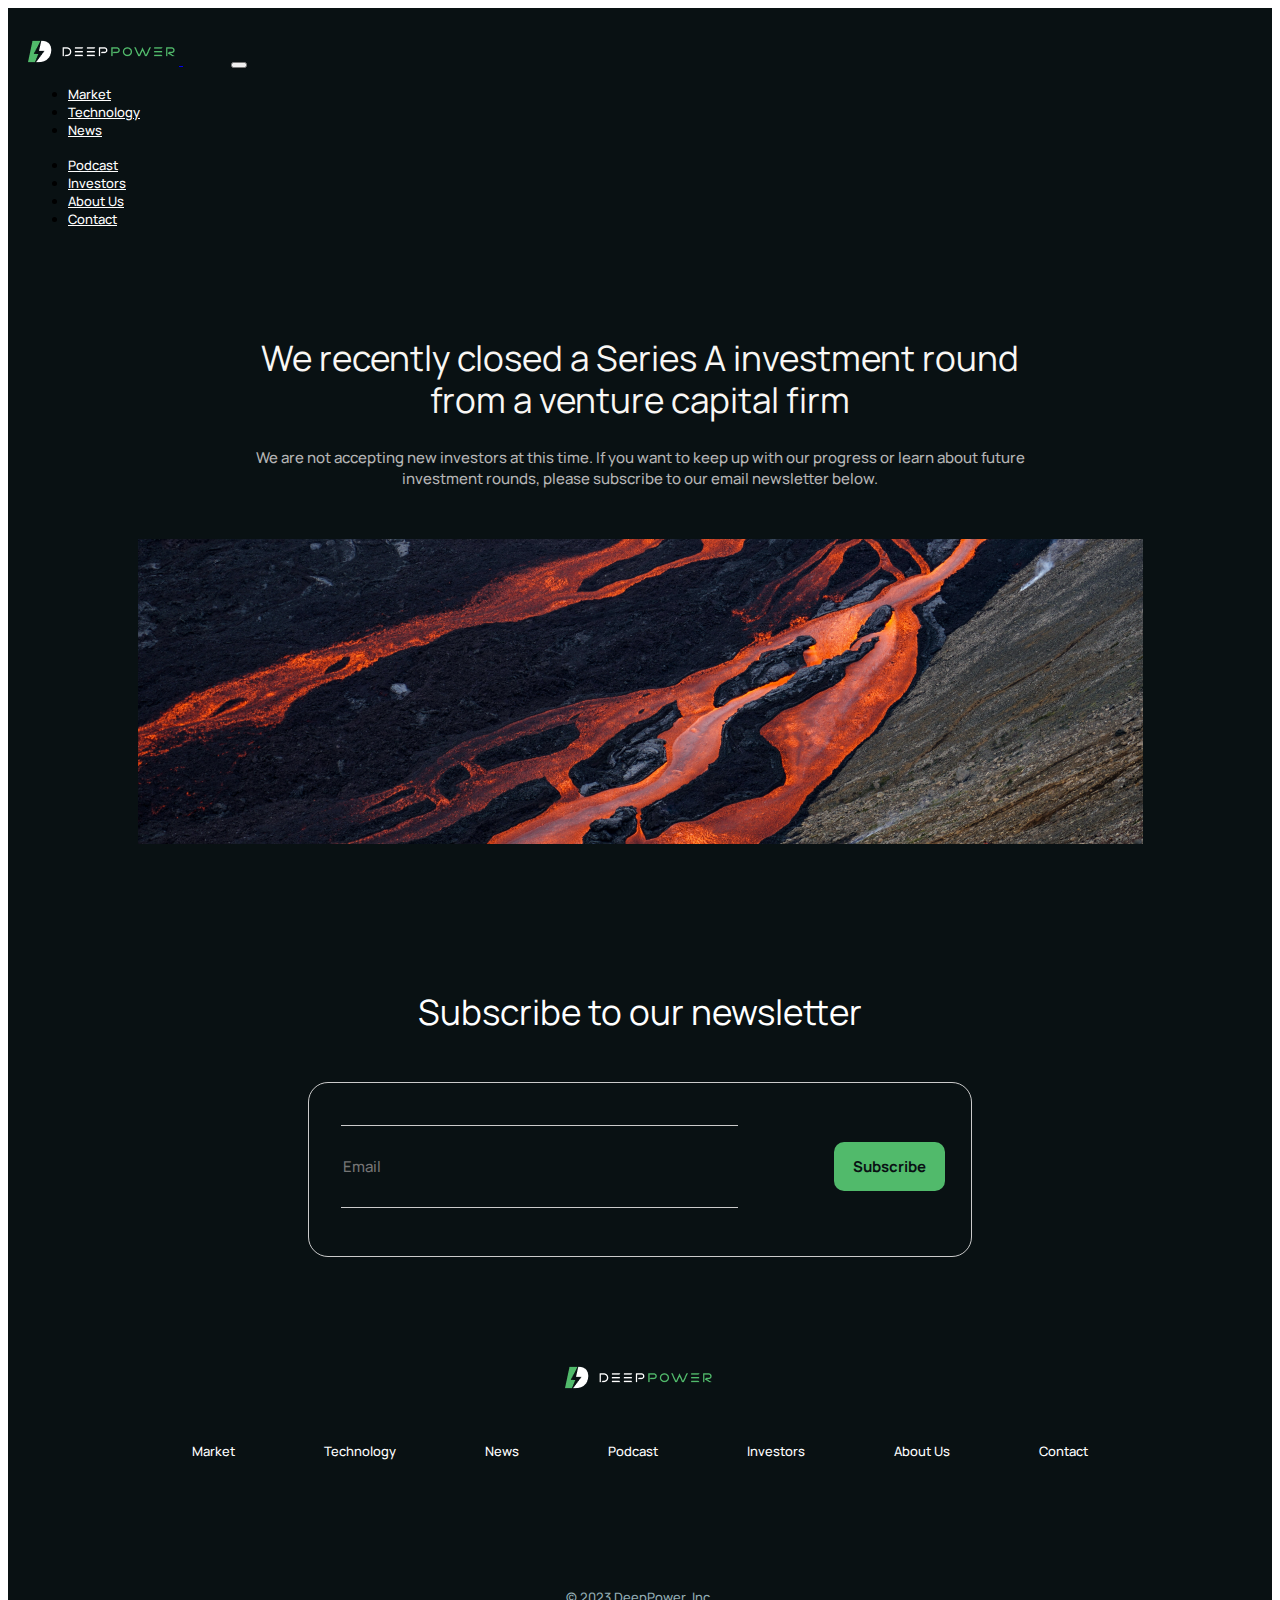
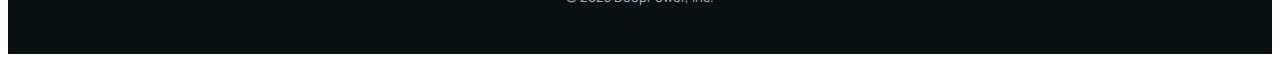
<file: investor.html>
<!DOCTYPE html>
<html lang="en">

<head>
    <meta charset="UTF-8">
    <meta name="robots" content="noindex">

    <meta name="viewport" content="width=device-width, initial-scale=1.0">
    <link href="https://cdn.jsdelivr.net/npm/bootstrap@5.0.2/dist/css/bootstrap.min.css" rel="stylesheet"
        integrity="sha384-EVSTQN3/azprG1Anm3QDgpJLIm9Nao0Yz1ztcQTwFspd3yD65VohhpuuCOmLASjC" crossorigin="anonymous">
    <link rel="stylesheet" href="https://cdnjs.cloudflare.com/ajax/libs/font-awesome/6.4.2/css/all.min.css"
        integrity="sha512-z3gLpd7yknf1YoNbCzqRKc4qyor8gaKU1qmn+CShxbuBusANI9QpRohGBreCFkKxLhei6S9CQXFEbbKuqLg0DA=="
        crossorigin="anonymous" referrerpolicy="no-referrer" />
    <link rel="preconnect" href="https://fonts.googleapis.com">
    <link rel="preconnect" href="https://fonts.gstatic.com" crossorigin>
    <link href="https://fonts.googleapis.com/css2?family=Manrope:wght@200;300;400;500;600;700;800&display=swap"
        rel="stylesheet">
    <link rel="stylesheet" href="custom.css">
    <title>Investors</title>
</head>

<body>
    <div id="investor">
        <nav class="navbar navbar-expand-lg navbar-light">
            <div class="container-fluid">
                <a class="navbar-brand" href="/">
                    <img src="./assest/Logo-Variation-01.png" alt="">
                </a>
                <button class="navbar-toggler" type="button" data-bs-toggle="collapse"
                    data-bs-target="#navbarSupportedContent" aria-controls="navbarSupportedContent"
                    aria-expanded="false" aria-label="Toggle navigation">
                    <span class="navbar-toggler-icon"></span>
                </button>
                <div class="collapse navbar-collapse" id="navbarSupportedContent">
                    <ul class="navbar-nav me-auto ">
                        <li class="nav-item">
                            <a class="nav-link active" aria-current="page" href="./market.html">Market</a>
                        </li>
                        <li class="nav-item">
                            <a class="nav-link active" href="./tecnology.html">Technology</a>
                        </li>
                        <li class="nav-item">
                            <a class="nav-link active" href="./new.html">News</a>
                        </li>


                    </ul>
                    <ul class="navbar-nav">
                        <li class="nav-item">
                            <a class="nav-link active" aria-current="page" href="./podcast.html">Podcast</a>
                        </li>
                        <li class="nav-item">
                            <a class="nav-link active" aria-current="page" href="./investor.html">Investors</a>
                        </li>
                        <li class="nav-item">
                            <a class="nav-link active" aria-current="page" href="./About.html">About Us</a>
                        </li>
                        <li class="nav-item">
                            <a class="nav-link active" aria-current="page" href="./contact.html">Contact</a>
                        </li>
                    </ul>
                </div>
            </div>
        </nav>
        <div class="container">
            <div class="investor-heading">
                <h1>
                    We recently closed a Series A investment round from a venture capital firm
                </h1>
                <p>
                    We are not accepting new investors at this time. If you want to keep up with our progress or learn
                    about future investment rounds, please subscribe to our email newsletter below.
                </p>
            </div>
            <div class="investor-img">
                <img src="./assest/investor.png" alt="">
            </div>
        </div>
        <div class="footer">
            <div class="container">
                <div class="footer-heading">
                    <h1>
                        Subscribe to our newsletter
                    </h1>
                </div>
                <div class="footer-email">
                    <div class="footer-card">
                        <div class="footer-body">
                            <input type="email" name="" id="" placeholder="Email">
                            <button type="button"><a href="#">Subscribe</a></button>
                        </div>
                    </div>
                </div>
                <div class="footer-logo">
                    <img src="./assest/Logo-Variation-01.png" alt="">
                </div>
                <div class="footer-links">

                    <div class="footer-link">
                        <a href="./market.html">Market</a>
                    </div>
                    <div class="footer-link">
                        <a href="./tecnology.html">Technology</a>
                    </div>
                    <div class="footer-link">
                        <a href="./new.html">News</a>
                    </div>
                    <div class="footer-link">
                        <a href="./podcast.html">Podcast</a>
                    </div>
                    <div class="footer-link">
                        <a href="./investor.html">Investors</a>
                    </div>
                    <div class="footer-link">
                        <a href="./About.html">About Us</a>
                    </div>
                    <div class="footer-link">
                        <a href="./contact.html">Contact</a>
                    </div>



                </div>
                <div class="copyright">
                    <p>
                        © 2023 DeepPower, Inc.
                    </p>
                </div>
            </div>

        </div>
    </div>
</body>

</html>
</file>
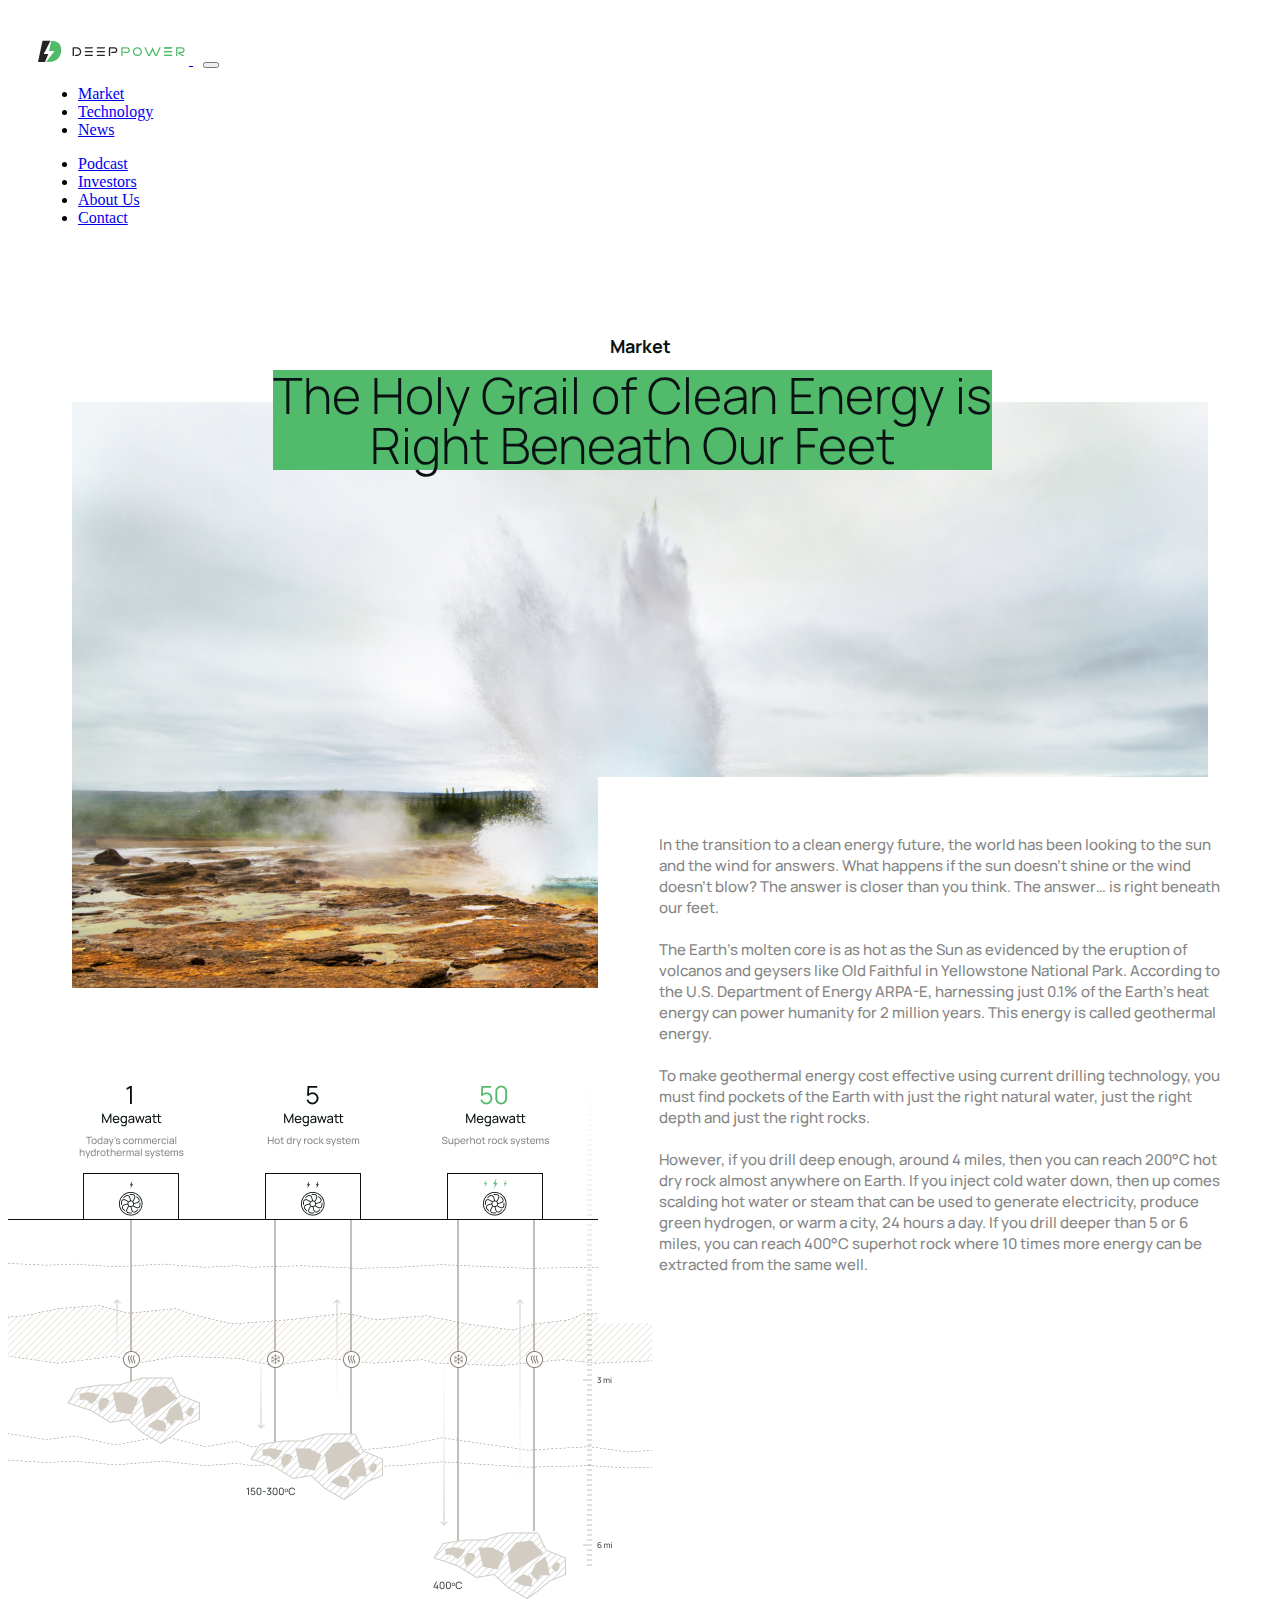
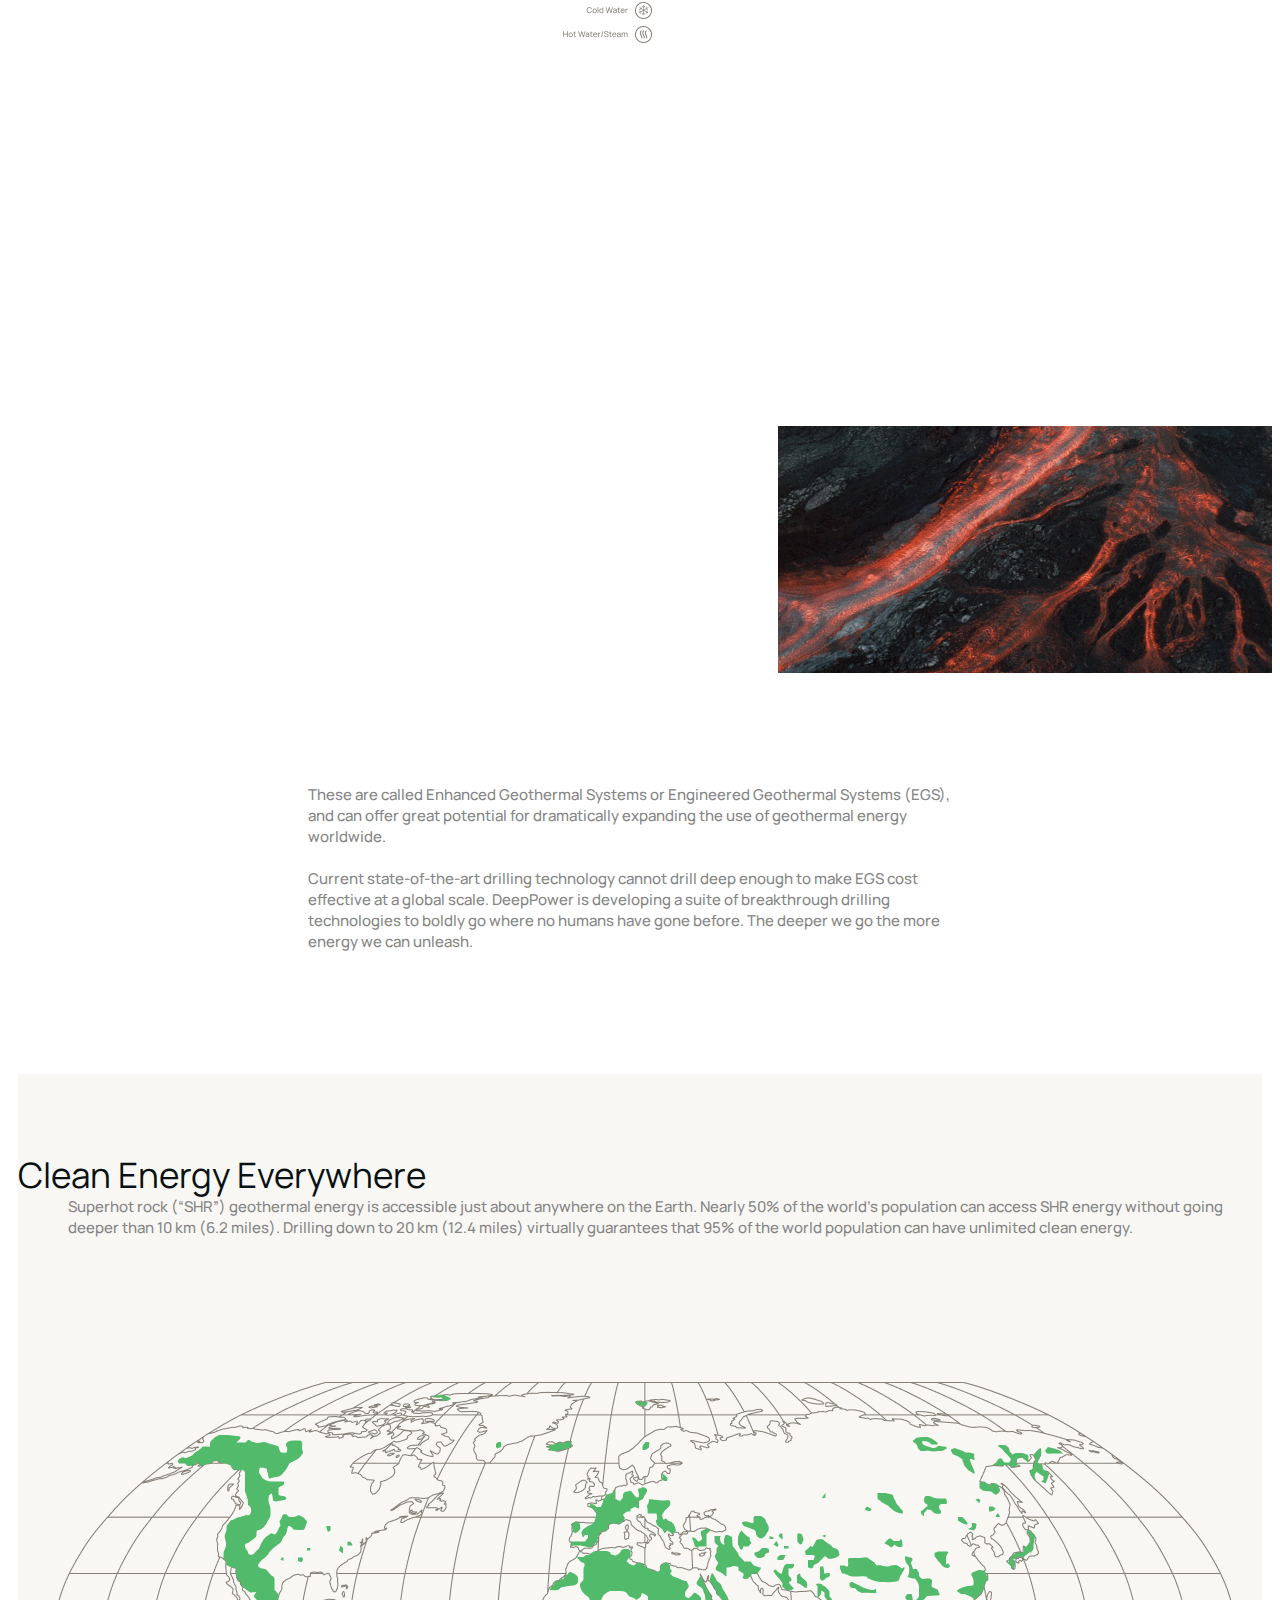
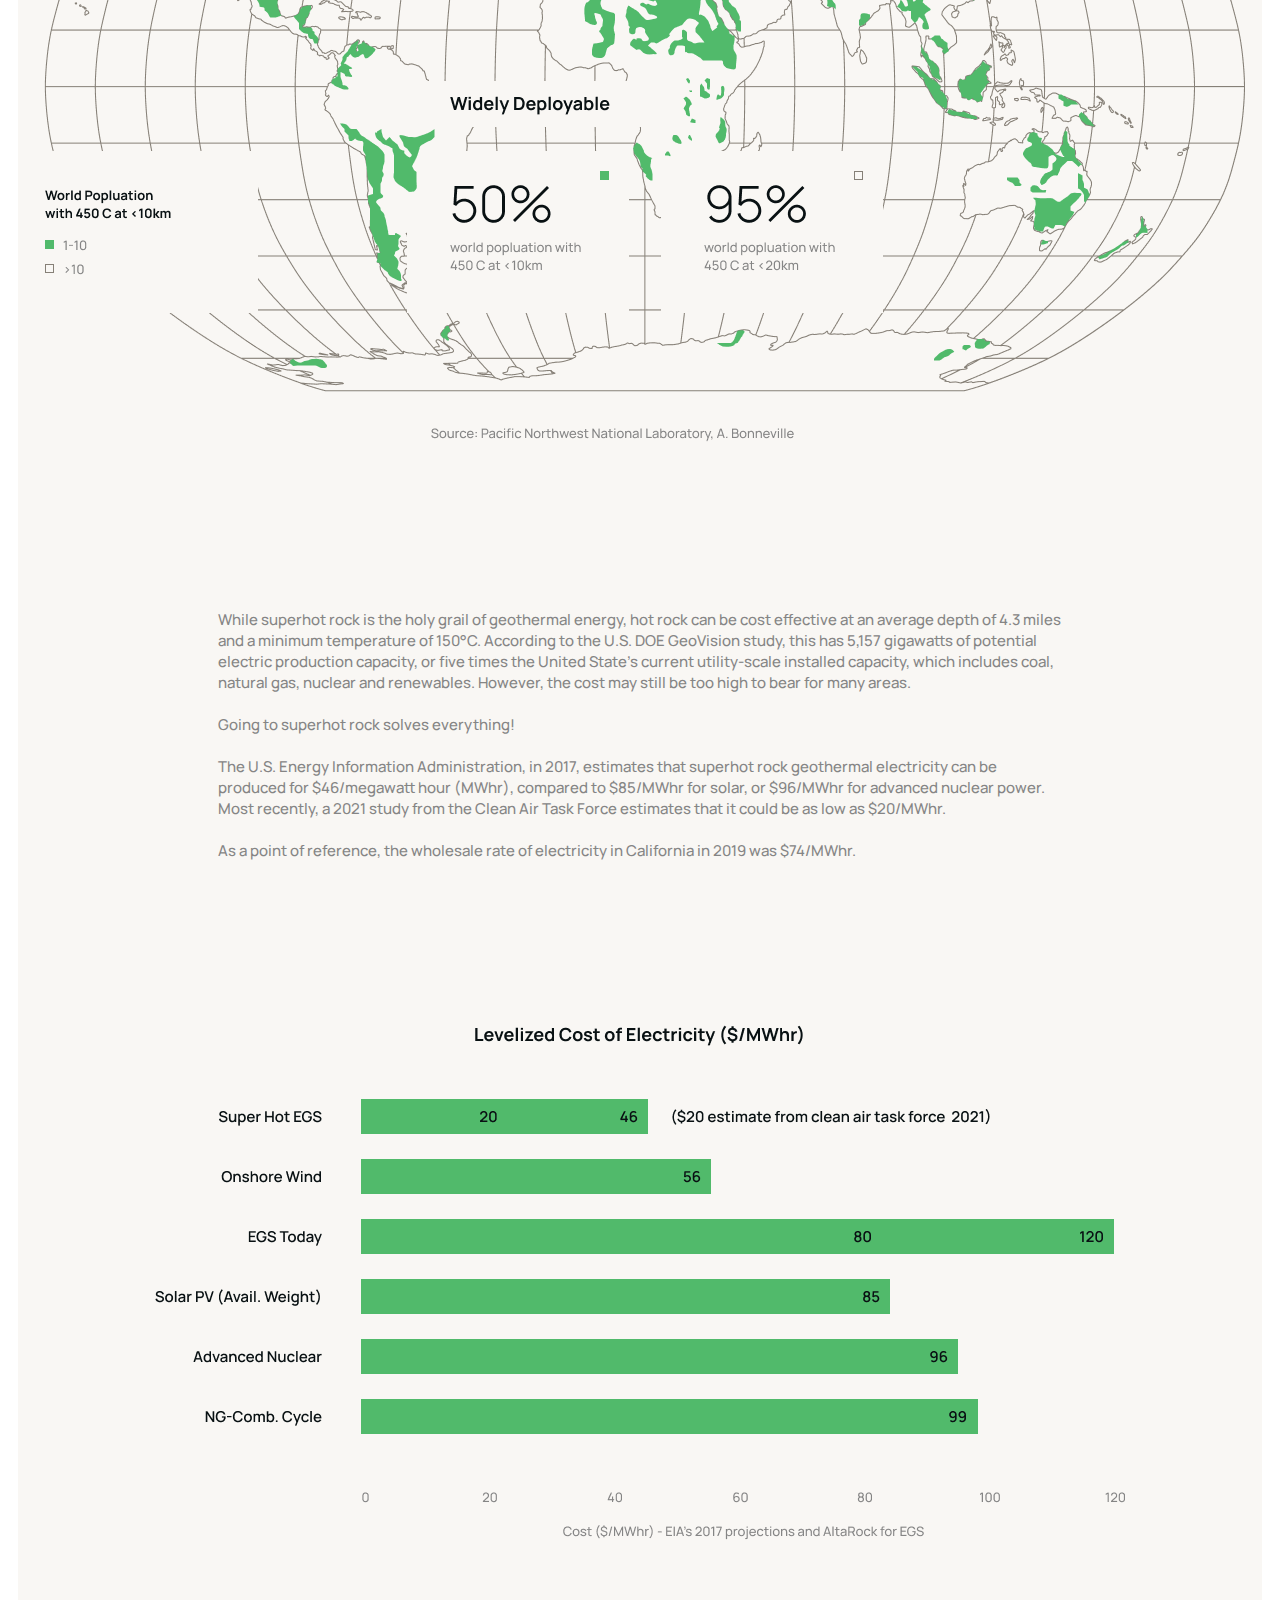
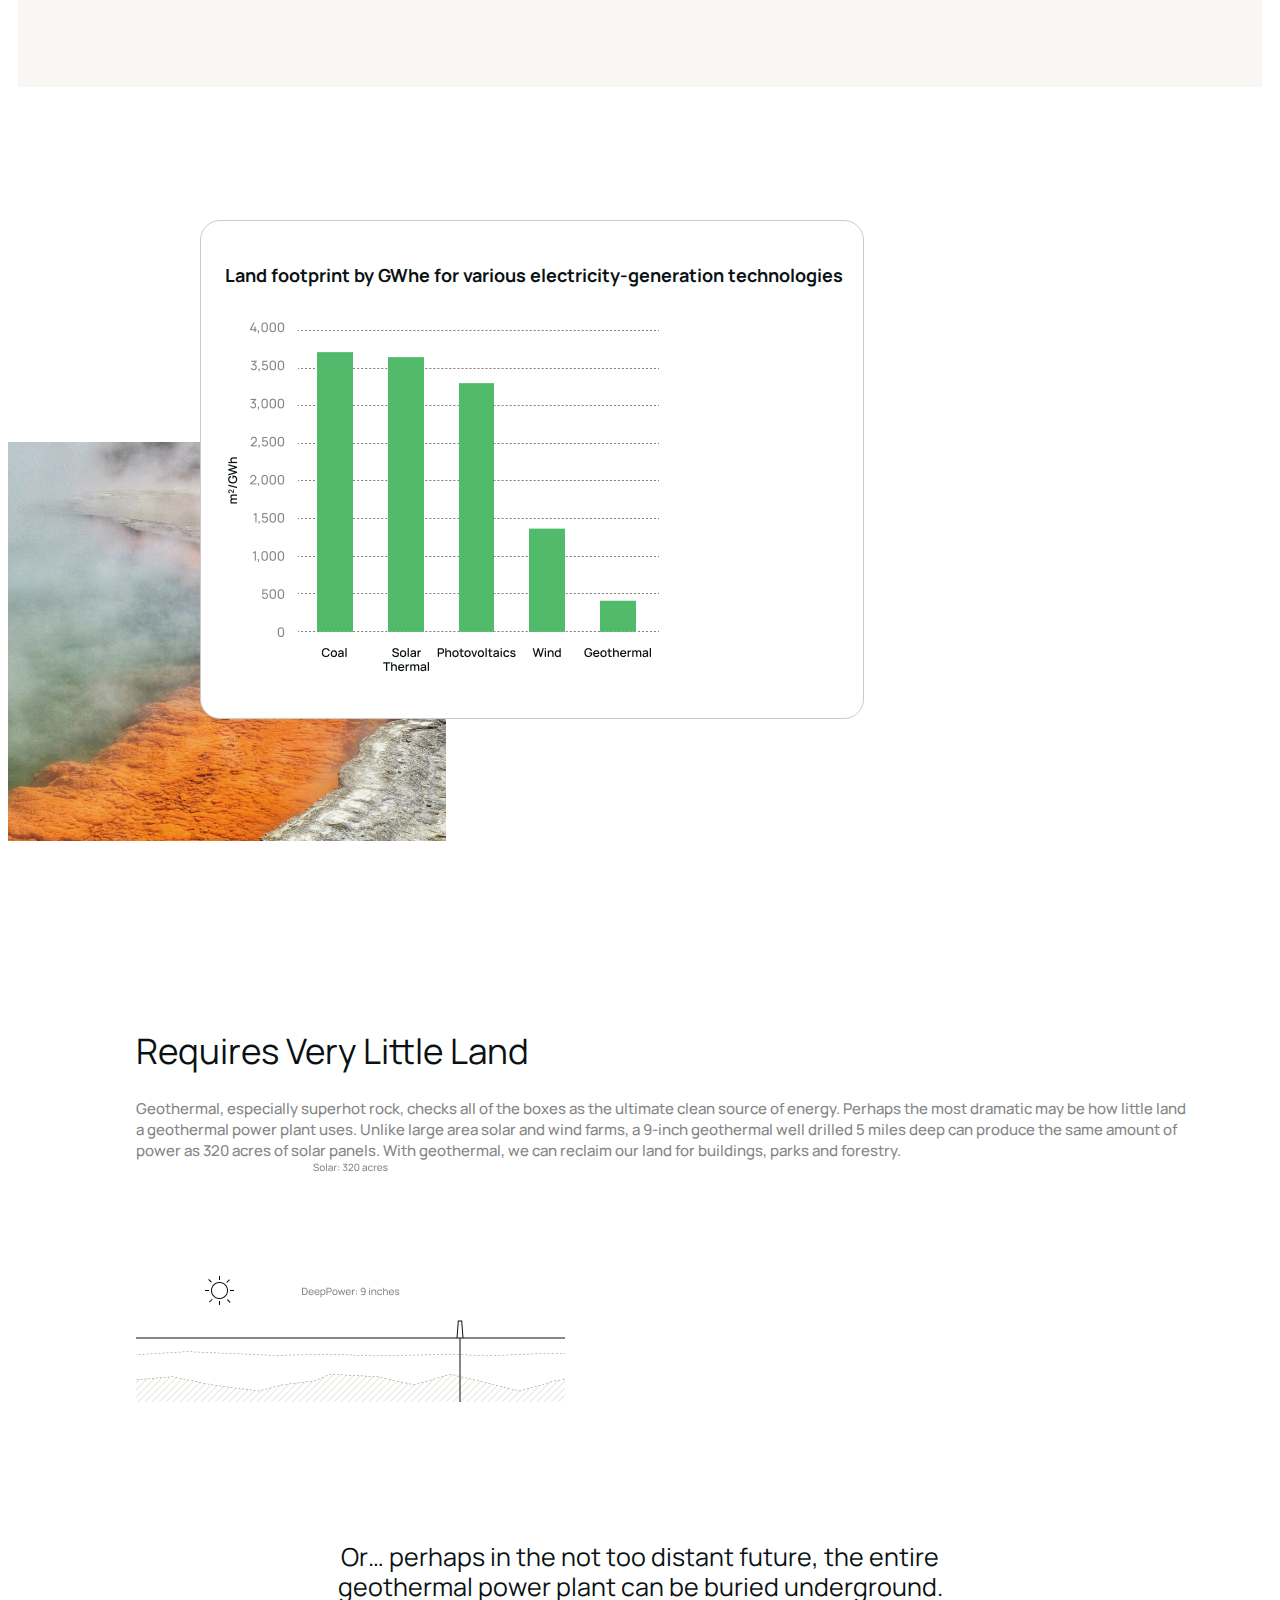
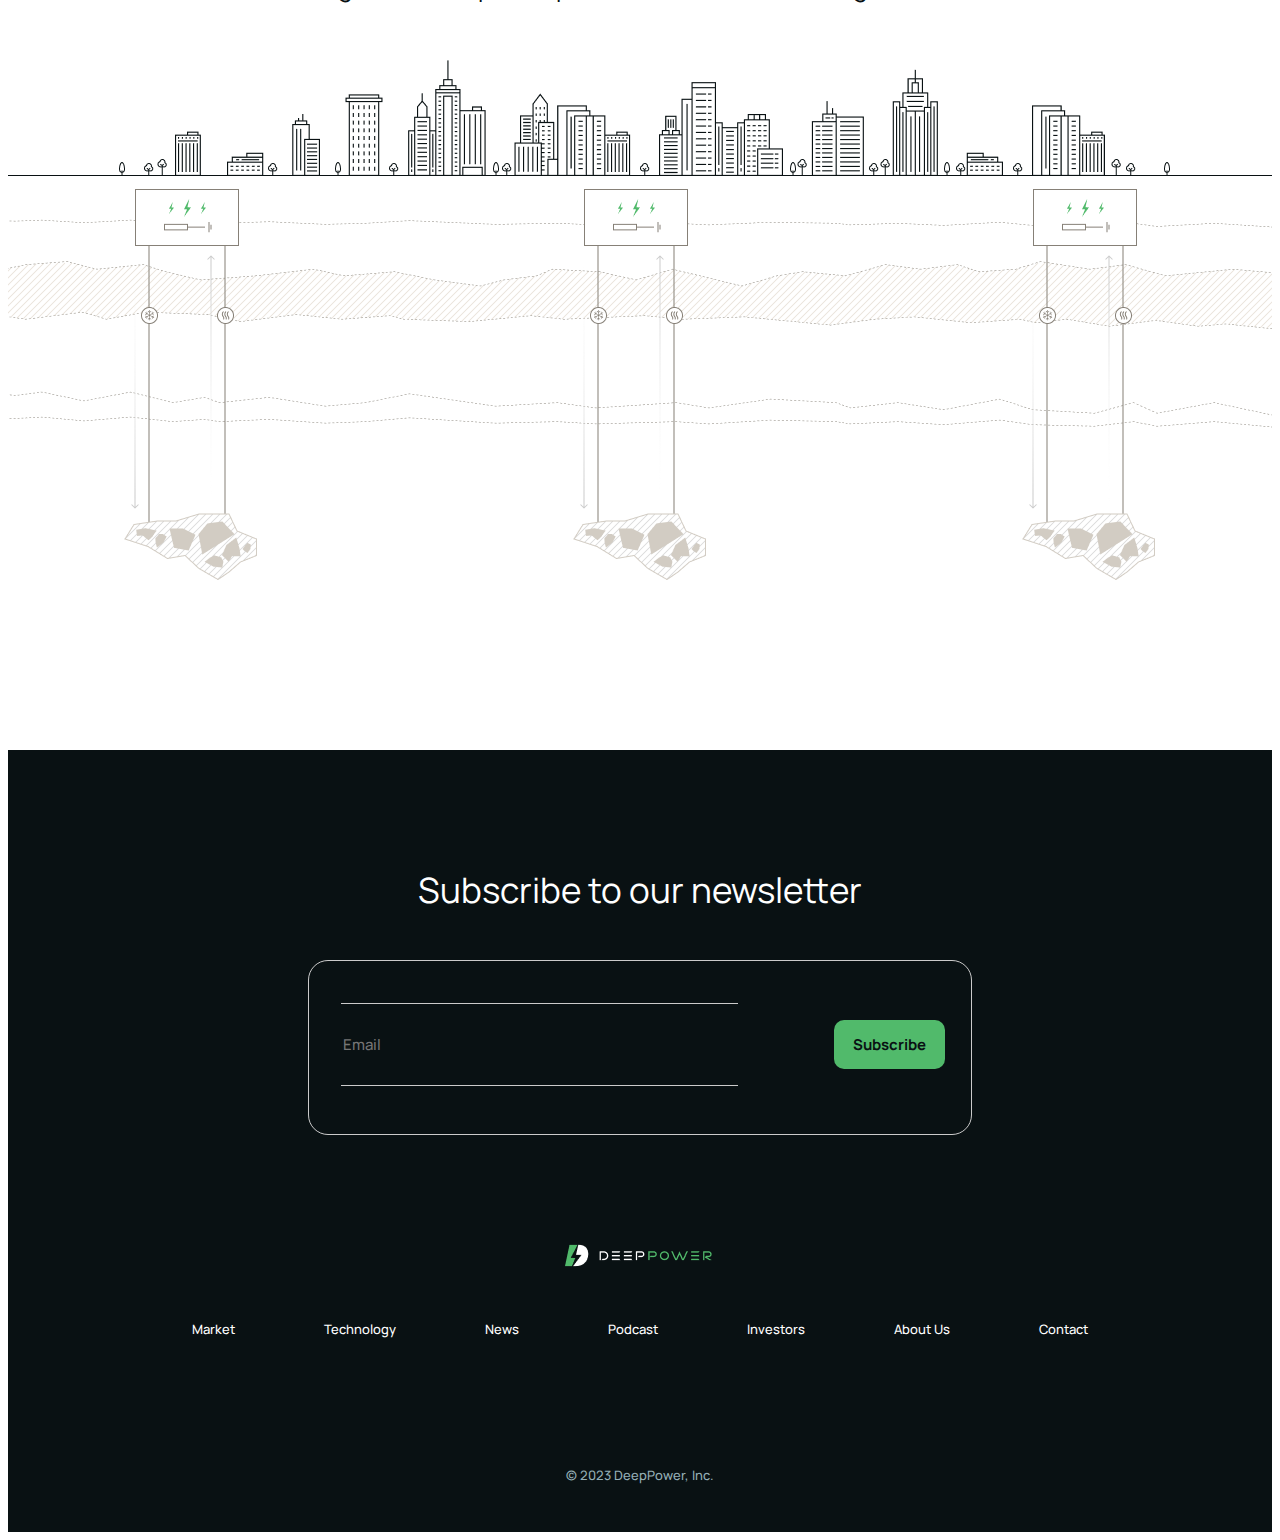
<file: market.html>
<!DOCTYPE html>
<html lang="en">

<head>
    <meta charset="UTF-8">
    <meta name="robots" content="noindex">

    <meta name="viewport" content="width=device-width, initial-scale=1.0">
    <link href="https://cdn.jsdelivr.net/npm/bootstrap@5.0.2/dist/css/bootstrap.min.css" rel="stylesheet"
        integrity="sha384-EVSTQN3/azprG1Anm3QDgpJLIm9Nao0Yz1ztcQTwFspd3yD65VohhpuuCOmLASjC" crossorigin="anonymous">
    <link rel="stylesheet" href="https://cdnjs.cloudflare.com/ajax/libs/font-awesome/6.4.2/css/all.min.css"
        integrity="sha512-z3gLpd7yknf1YoNbCzqRKc4qyor8gaKU1qmn+CShxbuBusANI9QpRohGBreCFkKxLhei6S9CQXFEbbKuqLg0DA=="
        crossorigin="anonymous" referrerpolicy="no-referrer" />
    <link rel="preconnect" href="https://fonts.googleapis.com">
    <link rel="preconnect" href="https://fonts.gstatic.com" crossorigin>
    <link href="https://fonts.googleapis.com/css2?family=Manrope:wght@200;300;400;500;600;700;800&display=swap"
        rel="stylesheet">
    <link rel="stylesheet" href="custom.css">
    <title>Market</title>
</head>

<body>
    <div id="market">
        <div class="market-navbar">
            <nav class="navbar navbar-expand-lg navbar-light">
                <div class="container-fluid">
                    <a class="navbar-brand" href="/">
                        <img src="./assest/Logo-Variation-02.svg" alt="">
                    </a>
                    <button class="navbar-toggler" type="button" data-bs-toggle="collapse"
                        data-bs-target="#navbarSupportedContent" aria-controls="navbarSupportedContent"
                        aria-expanded="false" aria-label="Toggle navigation">
                        <span class="navbar-toggler-icon"></span>
                    </button>
                    <div class="collapse navbar-collapse" id="navbarSupportedContent">
                        <ul class="navbar-nav me-auto ">
                            <li class="nav-item">
                                <a class="nav-link active" aria-current="page" href="./market.html">Market</a>
                            </li>
                            <li class="nav-item">
                                <a class="nav-link active" href="./tecnology.html">Technology</a>
                            </li>
                            <li class="nav-item">
                                <a class="nav-link active" href="./new.html">News</a>
                            </li>


                        </ul>
                        <ul class="navbar-nav">
                            <li class="nav-item">
                                <a class="nav-link active" aria-current="page" href="./podcast.html">Podcast</a>
                            </li>
                            <li class="nav-item">
                                <a class="nav-link active" aria-current="page" href="./investor.html">Investors</a>
                            </li>
                            <li class="nav-item">
                                <a class="nav-link active" aria-current="page" href="./About.html">About Us</a>
                            </li>
                            <li class="nav-item">
                                <a class="nav-link active" aria-current="page" href="./contact.html">Contact</a>
                            </li>
                        </ul>
                    </div>
                </div>
            </nav>
        </div>
        <div class="market-heading">
            <h1>
                Market
            </h1>
            <img src="./assest/market-main_ig.png" alt="">
            <h2>
                The Holy Grail of Clean Energy is <br> Right Beneath Our Feet
            </h2>
            <div class="market-card">
                <p>
                    In the transition to a clean energy future, the world has been looking to the sun and the wind for
                    answers. What happens if the sun doesn’t shine or the wind doesn’t blow? The answer is closer than
                    you think. The answer… is right beneath our feet. <br> <br>

                    The Earth’s molten core is as hot as the Sun as evidenced by the eruption of volcanos and geysers
                    like Old Faithful in Yellowstone National Park. According to the U.S. Department of Energy ARPA-E,
                    harnessing just 0.1% of the Earth’s heat energy can power humanity for 2 million years. This energy
                    is called geothermal energy. <br> <br>

                    To make geothermal energy cost effective using current drilling technology, you must find pockets of
                    the Earth with just the right natural water, just the right depth and just the right rocks.
                    <br> <br>
                    However, if you drill deep enough, around 4 miles, then you can reach 200°C hot dry rock almost
                    anywhere on Earth. If you inject cold water down, then up comes scalding hot water or steam that can
                    be used to generate electricity, produce green hydrogen, or warm a city, 24 hours a day. If you
                    drill deeper than 5 or 6 miles, you can reach 400°C superhot rock where 10 times more energy can be
                    extracted from the same well.
                </p>
            </div>
        </div>

        <div class="imgs">
            <div class="container">
                <div class="row">
                    <div class="col-md-6">
                        <img src="./assest/megwatt.png" alt="">
                    </div>
                    <div class="col-md-6">
                        <div class="img2">
                            <img src="./assest/img-2.png" alt="">
                        </div>
                    </div>
                </div>
            </div>
        </div>

        <div class="banner-content">
            <p>
                These are called Enhanced Geothermal Systems or Engineered Geothermal Systems (EGS), and can offer great
                potential for dramatically expanding the use of geothermal energy worldwide.
                <br><br>
                Current state-of-the-art drilling technology cannot drill deep enough to make EGS cost effective at a
                global scale. DeepPower is developing a suite of breakthrough drilling technologies to boldly go where
                no humans have gone before. The deeper we go the more energy we can unleash.
            </p>
        </div>



        <div class="clean-energy">
            <div class="container">
                <div class="energy-heading">
                    <div class="row">
                        <div class="col-sm-6">
                            <h1>
                                Clean Energy Everywhere
                            </h1>
                        </div>
                        <div class="col-sm-6">
                            <p>
                                Superhot rock (“SHR”) geothermal energy is accessible just about anywhere on the Earth.
                                Nearly 50% of the world’s population can access SHR energy without going deeper than 10
                                km (6.2 miles). Drilling down to 20 km (12.4 miles) virtually guarantees that 95% of the
                                world population can have unlimited clean energy.
                            </p>
                        </div>
                    </div>
                </div>
                <div class="energy-img">
                    <img src="./assest/Globe-Chart.png" alt="">
                </div>
                <div class="energy-content">
                    <p>
                        While superhot rock is the holy grail of geothermal energy, hot rock can be cost effective at an
                        average depth of 4.3 miles and a minimum temperature of 150°C. According to the U.S. DOE
                        GeoVision study, this has 5,157 gigawatts of potential electric production capacity, or five
                        times the United State’s current utility-scale installed capacity, which includes coal, natural
                        gas, nuclear and renewables. However, the cost may still be too high to bear for many areas.
                        <br> <br>
                        Going to superhot rock solves everything!
                        <br> <br>
                        The U.S. Energy Information Administration, in 2017, estimates that superhot rock geothermal
                        electricity can be produced for $46/megawatt hour (MWhr), compared to $85/MWhr for solar, or
                        $96/MWhr for advanced nuclear power. Most recently, a 2021 study from the Clean Air Task Force
                        estimates that it could be as low as $20/MWhr.
                        <br><br>
                        As a point of reference, the wholesale rate of electricity in California in 2019 was $74/MWhr.
                    </p>
                </div>
                <div class="cost-of-energy">
                    <img src="./assest/Cost-of-Energy-Chart.png" alt="">
                </div>
            </div>
        </div>



        <div class="little-land">
            <div class="container">
                <div class="row">
                    <div class="col-md-6">
                        <div class="little-land-imgs">
                            <div class="land_img">
                                <img src="./assest/land_ig.png" alt="">
                            </div>
                            <div class="little-land-card">
                                <div class="llC-content">
                                    <h1> Land footprint by GWhe for various electricity-generation technologies</h1>
                                </div>
                                <div class="land-footprint-img">
                                    <img src="./assest/Group 117.png" alt="">
                                </div>
                            </div>
                        </div>
                    </div>
                    <div class="col-md-6">
                        <div class="land_content">
                            <h1>
                                Requires Very Little Land
                            </h1>
                            <p>
                                Geothermal, especially superhot rock, checks all of the boxes as the ultimate clean
                                source of energy. Perhaps the most dramatic may be how little land a geothermal power
                                plant uses. Unlike large area solar and wind farms, a 9-inch geothermal well drilled 5
                                miles deep can produce the same amount of power as 320 acres of solar panels. With
                                geothermal, we can reclaim our land for buildings, parks and forestry.
                            </p>
                            <img src="./assest/little-land.png" alt="">
                        </div>
                    </div>
                </div>
            </div>
        </div>




        <div class="Distant-future">
            <div class="container">
                <div class="distant-content">
                    <h1>
                        Or… perhaps in the not too distant future, the entire geothermal power plant can be buried
                        underground.
                    </h1>
                </div>
                <div class="distant-img">
                    <img src="./assest/distant.png" alt="">
                </div>
            </div>
        </div>


        <div class="footer">
            <div class="container">
                <div class="footer-heading">
                    <h1>
                        Subscribe to our newsletter
                    </h1>
                </div>
                <div class="footer-email">
                    <div class="footer-card">
                        <div class="footer-body">
                            <input type="email" name="" id="" placeholder="Email">
                            <button type="button"><a href="#">Subscribe</a></button>
                        </div>

                    </div>
                </div>
                <div class="footer-logo">
                    <img src="./assest/Logo-Variation-01.png" alt="">
                </div>
                <div class="footer-links">

                    <div class="footer-link">
                        <a href="./market.html">Market</a>
                    </div>
                    <div class="footer-link">
                        <a href="./tecnology.html">Technology</a>
                    </div>
                    <div class="footer-link">
                        <a href="./new.html">News</a>
                    </div>
                    <div class="footer-link">
                        <a href="./podcast.html">Podcast</a>
                    </div>
                    <div class="footer-link">
                        <a href="./investor.html">Investors</a>
                    </div>
                    <div class="footer-link">
                        <a href="./About.html">About Us</a>
                    </div>
                    <div class="footer-link">
                        <a href="./contact.html">Contact</a>
                    </div>



                </div>
                <div class="copyright">
                    <p>
                        © 2023 DeepPower, Inc.
                    </p>
                </div>
            </div>

        </div>
    </div>
    <script src="https://cdn.jsdelivr.net/npm/bootstrap@5.0.2/dist/js/bootstrap.bundle.min.js"
        integrity="sha384-MrcW6ZMFYlzcLA8Nl+NtUVF0sA7MsXsP1UyJoMp4YLEuNSfAP+JcXn/tWtIaxVXM"
        crossorigin="anonymous"></script>
</body>

</html>
</file>
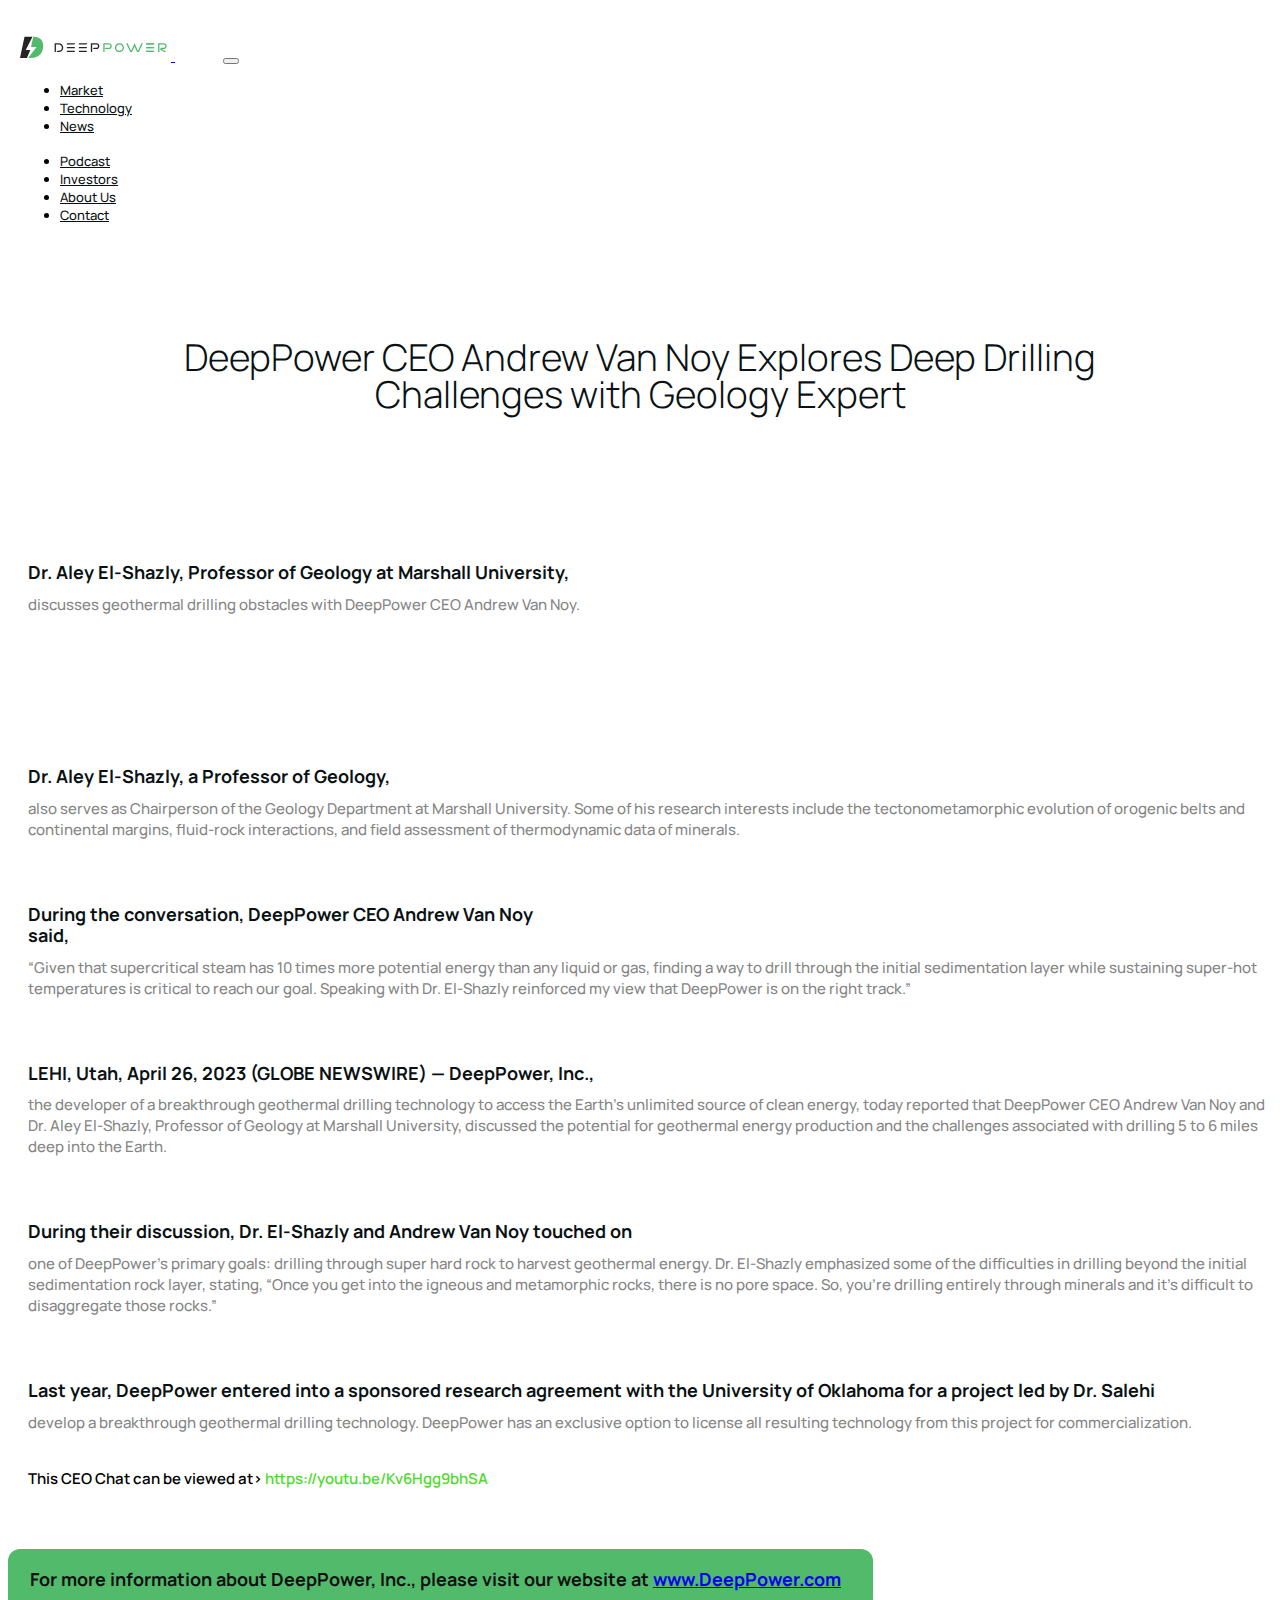
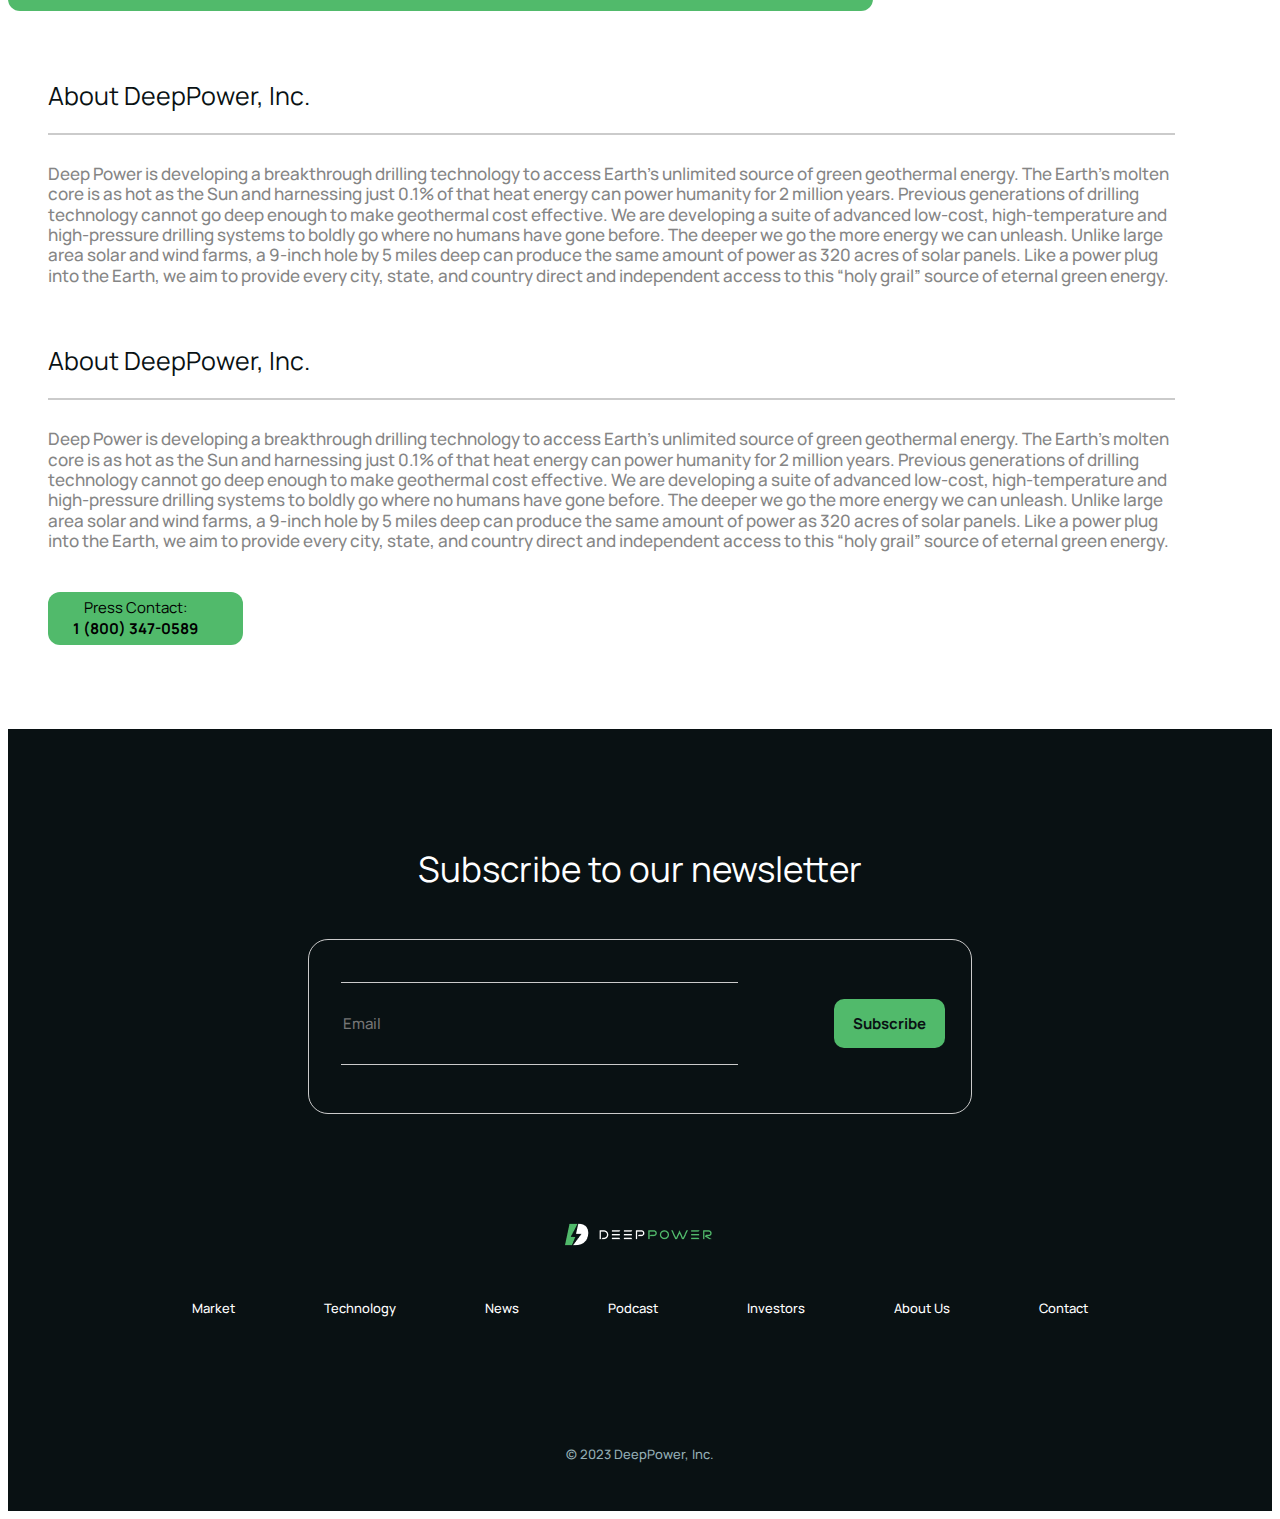
<file: new.html>
<!DOCTYPE html>
<html lang="en">

<head>
    <meta charset="UTF-8">
    <meta name="robots" content="noindex">

    <meta name="viewport" content="width=\, initial-scale=1.0">
    <link href="https://cdn.jsdelivr.net/npm/bootstrap@5.0.2/dist/css/bootstrap.min.css" rel="stylesheet"
        integrity="sha384-EVSTQN3/azprG1Anm3QDgpJLIm9Nao0Yz1ztcQTwFspd3yD65VohhpuuCOmLASjC" crossorigin="anonymous">
    <link rel="stylesheet" href="https://cdnjs.cloudflare.com/ajax/libs/font-awesome/6.4.2/css/all.min.css"
        integrity="sha512-z3gLpd7yknf1YoNbCzqRKc4qyor8gaKU1qmn+CShxbuBusANI9QpRohGBreCFkKxLhei6S9CQXFEbbKuqLg0DA=="
        crossorigin="anonymous" referrerpolicy="no-referrer" />
    <link rel="preconnect" href="https://fonts.googleapis.com">
    <link rel="preconnect" href="https://fonts.gstatic.com" crossorigin>
    <link href="https://fonts.googleapis.com/css2?family=Manrope:wght@200;300;400;500;600;700;800&display=swap"
        rel="stylesheet">
    <link rel="stylesheet" href="custom.css">
    <title>New</title>
</head>

<body>
    <div id="new">
        <div class="header">
            <nav class="navbar navbar-expand-lg navbar-light">
                <div class="container-fluid">
                    <a class="navbar-brand" href="/">
                        <img src="./assest/Logo-Variation-02.svg" alt="">
                    </a>
                    <button class="navbar-toggler" type="button" data-bs-toggle="collapse"
                        data-bs-target="#navbarSupportedContent" aria-controls="navbarSupportedContent"
                        aria-expanded="false" aria-label="Toggle navigation">
                        <span class="navbar-toggler-icon"></span>
                    </button>
                    <div class="collapse navbar-collapse" id="navbarSupportedContent">
                        <ul class="navbar-nav me-auto ">
                            <li class="nav-item">
                                <a class="nav-link active" aria-current="page" href="./market.html">Market</a>
                            </li>
                            <li class="nav-item">
                                <a class="nav-link active" href="./tecnology.html">Technology</a>
                            </li>
                            <li class="nav-item">
                                <a class="nav-link active" href="./new.html">News</a>
                            </li>


                        </ul>
                        <ul class="navbar-nav">
                            <li class="nav-item">
                                <a class="nav-link active" aria-current="page" href="./podcast.html">Podcast</a>
                            </li>
                            <li class="nav-item">
                                <a class="nav-link active" aria-current="page" href="./investor.html">Investors</a>
                            </li>
                            <li class="nav-item">
                                <a class="nav-link active" aria-current="page" href="./About.html">About Us</a>
                            </li>
                            <li class="nav-item">
                                <a class="nav-link active" aria-current="page" href="./contact.html">Contact</a>
                            </li>
                        </ul>
                    </div>
                </div>
            </nav>
        </div>
        <!-- banner -->
        <section class="banner">
            <div class="container">
                <div class="banner-heading">
                    <h1>DeepPower CEO Andrew Van Noy Explores Deep Drilling Challenges with Geology Expert</h1>
                </div>
                <div class="row">
                    <div class="col-lg-6">
                        <div class="new">
                            <div class="news">
                                <div class="new-heading">
                                    <h1>
                                        Dr. Aley El-Shazly, Professor of Geology at Marshall University,
                                    </h1>
                                    <p>
                                        discusses geothermal drilling obstacles with DeepPower CEO Andrew Van Noy.
                                    </p>
                                </div>
                            </div>
                        </div>
                        <div class="new">
                            <div class="new-heading">
                                <h1>
                                    Dr. Aley El-Shazly, a Professor of Geology,
                                </h1>
                                <p>
                                    also serves as Chairperson of the Geology Department at Marshall University. Some of
                                    his research interests include the tectonometamorphic evolution of orogenic belts
                                    and continental margins, fluid-rock interactions, and field assessment of
                                    thermodynamic data of minerals.

                                </p>
                            </div>
                        </div>
                        <div class="new">
                            <div class="new-heading">
                                <h1>
                                    During the conversation, DeepPower CEO Andrew Van Noy <br>said,
                                </h1>
                                <p>
                                    “Given that supercritical steam has 10 times more potential energy than any liquid
                                    or gas, finding a way to drill through the initial sedimentation layer while
                                    sustaining super-hot temperatures is critical to reach our goal. Speaking with Dr.
                                    El-Shazly reinforced my view that DeepPower is on the right track.”

                                </p>
                            </div>
                        </div>
                    </div>
                    <div class="col-lg-6">
                        <div class="new">
                            <div class="new-heading">
                                <h1>
                                    LEHI, Utah, April 26, 2023 (GLOBE NEWSWIRE) — DeepPower, Inc.,
                                </h1>
                                <p>
                                    the developer of a breakthrough geothermal drilling technology to access the Earth’s
                                    unlimited source of clean energy, today reported that DeepPower CEO Andrew Van Noy
                                    and Dr. Aley El-Shazly, Professor of Geology at Marshall University, discussed the
                                    potential for geothermal energy production and the challenges associated with
                                    drilling 5 to 6 miles deep into the Earth.

                                </p>
                            </div>
                        </div>
                        <div class="new">
                            <div class="new-heading">
                                <h1>
                                    During their discussion, Dr. El-Shazly and Andrew Van Noy touched on
                                </h1>
                                <p>
                                    one of DeepPower’s primary goals: drilling through super hard rock to harvest
                                    geothermal energy. Dr. El-Shazly emphasized some of the difficulties in drilling
                                    beyond the initial sedimentation rock layer, stating, “Once you get into the igneous
                                    and metamorphic rocks, there is no pore space. So, you’re drilling entirely through
                                    minerals and it’s difficult to disaggregate those rocks.”


                                </p>
                            </div>
                        </div>
                        <div class="new">
                            <div class="new-heading">
                                <h1>
                                    Last year, DeepPower entered into a sponsored research agreement with the University
                                    of Oklahoma for a project led by Dr. Salehi
                                </h1>
                                <p>
                                    develop a breakthrough geothermal drilling technology. DeepPower has an exclusive
                                    option to license all resulting technology from this project for commercialization.
                                <h6> This CEO Chat can be viewed at><span><a href="#">
                                            https://youtu.be/Kv6Hgg9bhSA</a></span></h6 </p>
                            </div>
                        </div>
                    </div>
                </div>
                <div class="new-content">
                    <p>
                        For more information about DeepPower, Inc., please visit our website at <a href="/">www.DeepPower.com</a>
                    </p>
                </div>
            </div>
        </section>


        <div class="about-deeppower">
            <div class="container">
                <div class="About">
                    <h1>About DeepPower, Inc.</h1>
                    <p>
                        Deep Power is developing a breakthrough drilling technology to access Earth’s unlimited source
                        of green geothermal energy. The Earth’s molten core is as hot as the Sun and harnessing just
                        0.1% of that heat energy can power humanity for 2 million years. Previous generations of
                        drilling technology cannot go deep enough to make geothermal cost effective. We are developing a
                        suite of advanced low-cost, high-temperature and high-pressure drilling systems to boldly go
                        where no humans have gone before. The deeper we go the more energy we can unleash. Unlike large
                        area solar and wind farms, a 9-inch hole by 5 miles deep can produce the same amount of power as
                        320 acres of solar panels. Like a power plug into the Earth, we aim to provide every city,
                        state, and country direct and independent access to this “holy grail” source of eternal green
                        energy.
                    </p>
                </div>

                <div class="statement">
                    <h1>About DeepPower, Inc.</h1>
                    <p>
                        Deep Power is developing a breakthrough drilling technology to access Earth’s unlimited source
                        of green geothermal energy. The Earth’s molten core is as hot as the Sun and harnessing just
                        0.1% of that heat energy can power humanity for 2 million years. Previous generations of
                        drilling technology cannot go deep enough to make geothermal cost effective. We are developing a
                        suite of advanced low-cost, high-temperature and high-pressure drilling systems to boldly go
                        where no humans have gone before. The deeper we go the more energy we can unleash. Unlike large
                        area solar and wind farms, a 9-inch hole by 5 miles deep can produce the same amount of power as
                        320 acres of solar panels. Like a power plug into the Earth, we aim to provide every city,
                        state, and country direct and independent access to this “holy grail” source of eternal green
                        energy.
                    </p>
                </div>
                <button type="button"><a href="#">Press Contact: <br>
                        <span>1 (800) 347-0589</span></a></button>
            </div>
        </div>




        <div class="footer">
            <div class="container">
                <div class="footer-heading">
                    <h1>
                        Subscribe to our newsletter
                    </h1>
                </div>
                <div class="footer-email">
                    <div class="footer-card">
                        <div class="footer-body">
                            <input type="email" name="" id="" placeholder="Email">
                            <button type="button"><a href="#">Subscribe</a></button>
                        </div>
                    </div>
                </div>
                <div class="footer-logo">
                    <img src="./assest/Logo-Variation-01.png" alt="">
                </div>
                <div class="footer-links">

                    <div class="footer-link">
                        <a href="./market.html">Market</a>
                    </div>
                    <div class="footer-link">
                        <a href="./tecnology.html">Technology</a>
                    </div>
                    <div class="footer-link">
                        <a href="./new.html">News</a>
                    </div>
                    <div class="footer-link">
                        <a href="./podcast.html">Podcast</a>
                    </div>
                    <div class="footer-link">
                        <a href="./investor.html">Investors</a>
                    </div>
                    <div class="footer-link">
                        <a href="./About.html">About Us</a>
                    </div>
                    <div class="footer-link">
                        <a href="./contact.html">Contact</a>
                    </div>



                </div>
                <div class="copyright">
                    <p>
                        © 2023 DeepPower, Inc.
                    </p>
                </div>
            </div>
        </div>

    </div>



    <script src="https://cdn.jsdelivr.net/npm/bootstrap@5.0.2/dist/js/bootstrap.bundle.min.js"
        integrity="sha384-MrcW6ZMFYlzcLA8Nl+NtUVF0sA7MsXsP1UyJoMp4YLEuNSfAP+JcXn/tWtIaxVXM"
        crossorigin="anonymous"></script>
</body>

</html>
</file>
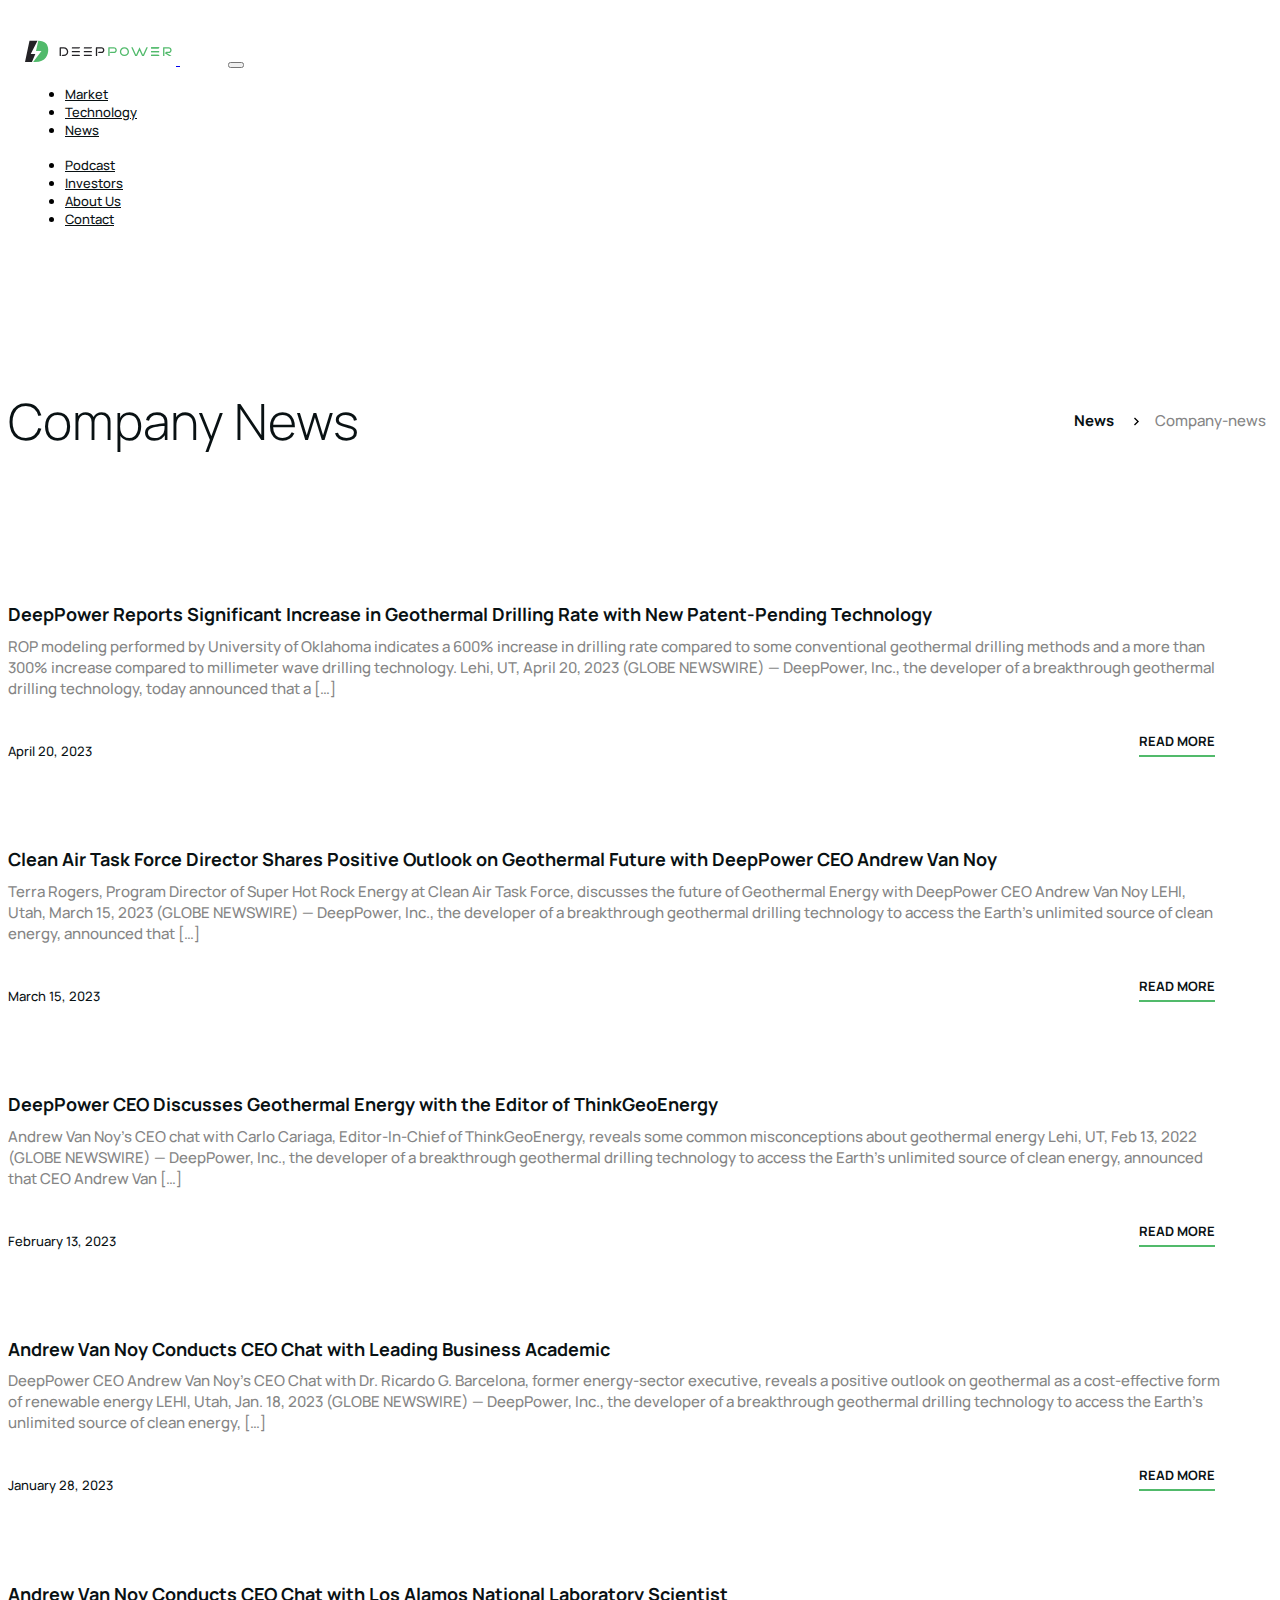
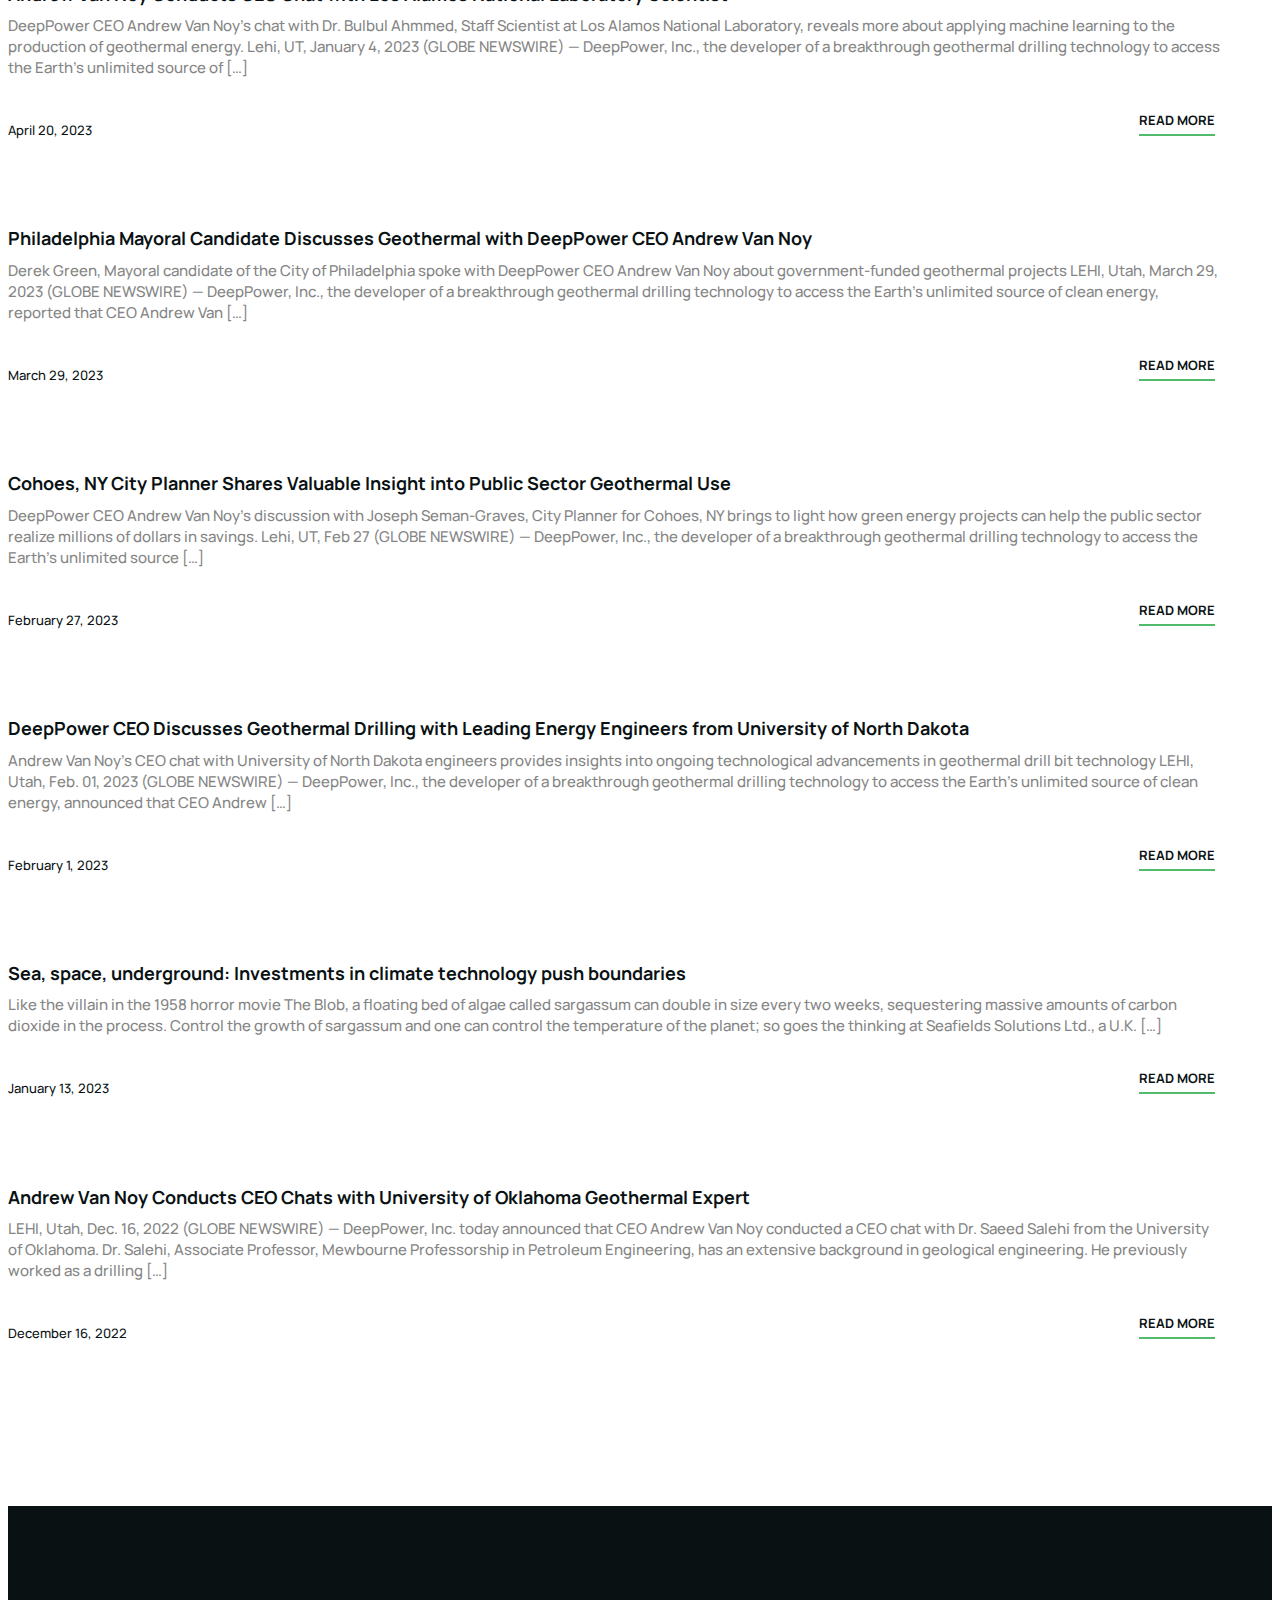
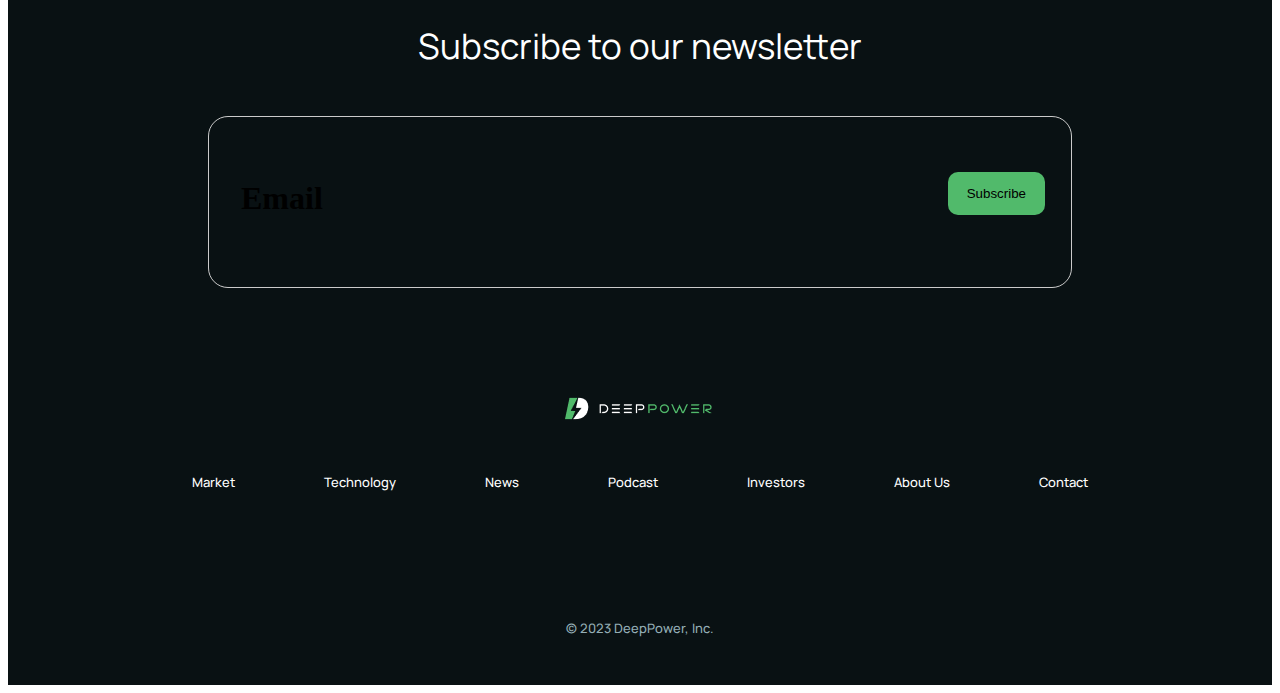
<file: news-category.html>
<!DOCTYPE html>
<html lang="en">

<head>
    <meta charset="UTF-8">
    <meta name="robots" content="noindex">

    <meta name="viewport" content="width=device-width, initial-scale=1.0">
    <link href="https://cdn.jsdelivr.net/npm/bootstrap@5.0.2/dist/css/bootstrap.min.css" rel="stylesheet"
        integrity="sha384-EVSTQN3/azprG1Anm3QDgpJLIm9Nao0Yz1ztcQTwFspd3yD65VohhpuuCOmLASjC" crossorigin="anonymous">
    <link rel="stylesheet" href="https://cdnjs.cloudflare.com/ajax/libs/font-awesome/6.4.2/css/all.min.css"
        integrity="sha512-z3gLpd7yknf1YoNbCzqRKc4qyor8gaKU1qmn+CShxbuBusANI9QpRohGBreCFkKxLhei6S9CQXFEbbKuqLg0DA=="
        crossorigin="anonymous" referrerpolicy="no-referrer" />
    <link rel="preconnect" href="https://fonts.googleapis.com">
    <link rel="preconnect" href="https://fonts.gstatic.com" crossorigin>
    <link href="https://fonts.googleapis.com/css2?family=Manrope:wght@200;300;400;500;600;700;800&display=swap"
        rel="stylesheet">
    <link rel="stylesheet" href="custom.css">
    <title>news category</title>
</head>

<body>
    <div id="news-category">
        <header>
            <nav class="navbar navbar-expand-lg navbar-light">
                <div class="container-fluid">
                    <a class="navbar-brand" href="/">
                        <img src="./assest/Logo-Variation-02.svg" alt="">
                    </a>
                    <button class="navbar-toggler" type="button" data-bs-toggle="collapse"
                        data-bs-target="#navbarSupportedContent" aria-controls="navbarSupportedContent"
                        aria-expanded="false" aria-label="Toggle navigation">
                        <span class="navbar-toggler-icon"></span>
                    </button>
                    <div class="collapse navbar-collapse" id="navbarSupportedContent">
                        <ul class="navbar-nav me-auto ">
                            <li class="nav-item">
                                <a class="nav-link active" aria-current="page" href="./market.html">Market</a>
                            </li>
                            <li class="nav-item">
                                <a class="nav-link" href="./tecnology.html">Technology</a>
                            </li>
                            <li class="nav-item">
                                <a class="nav-link" href="./new.html">News</a>
                            </li>


                        </ul>
                        <ul class="navbar-nav">
                            <li class="nav-item">
                                <a class="nav-link active" aria-current="page" href="./podcast.html">Podcast</a>
                            </li>
                            <li class="nav-item">
                                <a class="nav-link active" aria-current="page" href="./investor.html">Investors</a>
                            </li>
                            <li class="nav-item">
                                <a class="nav-link active" aria-current="page" href="./About.html">About Us</a>
                            </li>
                            <li class="nav-item">
                                <a class="nav-link active" aria-current="page" href="./contact.html">Contact</a>
                            </li>
                        </ul>
                    </div>
                </div>
            </nav>
        </header>
        <div class="container">
            <div class="category-news">
                <div class="category-header">
                    <div class="category-heading">
                        <h1>Company News</h1>
                    </div>
                    <div class="category-button">
                        <button class="news-button"><a href="#">News<span><svg xmlns="http://www.w3.org/2000/svg"
                                        width="5" height="9" viewBox="0 0 5 9" fill="none">
                                        <path d="M0 7.56L3.09042 4.5L0 1.44L0.951417 0.5L5 4.5L0.951417 8.5L0 7.56Z"
                                            fill="black" />
                                    </svg></span></a></button>
                        <button class="company-button"><a href="#">Company-news</a></button>
                    </div>
                </div>
                <div class="category-newses">
                    <div class="row">
                        <div class="col-md-6">
                            <div class="category">
                                <div class="category-news">
                                    <h1>DeepPower Reports Significant Increase in Geothermal Drilling Rate with New
                                        Patent-Pending Technology</h1>
                                    <p>ROP modeling performed by University of Oklahoma indicates a 600% increase in
                                        drilling rate compared to some conventional geothermal drilling methods and a
                                        more
                                        than 300% increase compared to millimeter wave drilling technology. Lehi, UT,
                                        April
                                        20, 2023 (GLOBE NEWSWIRE) — DeepPower, Inc., the developer of a breakthrough
                                        geothermal drilling technology, today announced that a […]</p>

                                </div>
                                <div class="category-footer">
                                    <div class="category-date">
                                        <h1>
                                            April 20, 2023
                                        </h1>
                                    </div>
                                    <div class="category-button">
                                        <button><a href="#">READ MORE</a></button>
                                    </div>
                                </div>
                            </div>
                            <div class="category">
                                <div class="category-news">
                                    <h1>Clean Air Task Force Director Shares Positive Outlook on Geothermal Future with
                                        DeepPower CEO Andrew Van Noy</h1>
                                    <p>Terra Rogers, Program Director of Super Hot Rock Energy at Clean Air Task Force,
                                        discusses the future of Geothermal Energy with DeepPower CEO Andrew Van Noy
                                        LEHI, Utah, March 15, 2023 (GLOBE NEWSWIRE) — DeepPower, Inc., the developer of
                                        a breakthrough geothermal drilling technology to access the Earth’s unlimited
                                        source of clean energy, announced that […]</p>

                                </div>
                                <div class="category-footer">
                                    <div class="category-date">
                                        <h1>
                                            March 15, 2023
                                        </h1>
                                    </div>
                                    <div class="category-button">
                                        <button><a href="#">READ MORE</a></button>
                                    </div>
                                </div>
                            </div>
                            <div class="category">
                                <div class="category-news">
                                    <h1>DeepPower CEO Discusses Geothermal Energy with the Editor of ThinkGeoEnergy</h1>
                                    <p>Andrew Van Noy’s CEO chat with Carlo Cariaga, Editor-In-Chief of ThinkGeoEnergy,
                                        reveals some common misconceptions about geothermal energy Lehi, UT, Feb 13,
                                        2022 (GLOBE NEWSWIRE) — DeepPower, Inc., the developer of a breakthrough
                                        geothermal drilling technology to access the Earth’s unlimited source of clean
                                        energy, announced that CEO Andrew Van […]</p>

                                </div>
                                <div class="category-footer">
                                    <div class="category-date">
                                        <h1>
                                            February 13, 2023
                                        </h1>
                                    </div>
                                    <div class="category-button">
                                        <button><a href="#">READ MORE</a></button>
                                    </div>
                                </div>
                            </div>
                            <div class="category">
                                <div class="category-news">
                                    <h1>Andrew Van Noy Conducts CEO Chat with Leading Business Academic</h1>
                                    <p>DeepPower CEO Andrew Van Noy’s CEO Chat with Dr. Ricardo G. Barcelona, former
                                        energy-sector executive, reveals a positive outlook on geothermal as a
                                        cost-effective form of renewable energy LEHI, Utah, Jan. 18, 2023 (GLOBE
                                        NEWSWIRE) — DeepPower, Inc., the developer of a breakthrough geothermal drilling
                                        technology to access the Earth’s unlimited source of clean energy, […]</p>

                                </div>
                                <div class="category-footer">
                                    <div class="category-date">
                                        <h1>
                                            January 28, 2023
                                        </h1>
                                    </div>
                                    <div class="category-button">
                                        <button><a href="#">READ MORE</a></button>
                                    </div>
                                </div>
                            </div>
                            <div class="category">
                                <div class="category-news">
                                    <h1>Andrew Van Noy Conducts CEO Chat with Los Alamos National Laboratory Scientist
                                    </h1>
                                    <p>DeepPower CEO Andrew Van Noy’s chat with Dr. Bulbul Ahmmed, Staff Scientist at
                                        Los Alamos National Laboratory, reveals more about applying machine learning to
                                        the production of geothermal energy. Lehi, UT, January 4, 2023 (GLOBE NEWSWIRE)
                                        — DeepPower, Inc., the developer of a breakthrough geothermal drilling
                                        technology to access the Earth’s unlimited source of […]</p>

                                </div>
                                <div class="category-footer">
                                    <div class="category-date">
                                        <h1>
                                            April 20, 2023
                                        </h1>
                                    </div>
                                    <div class="category-button">
                                        <button><a href="#">READ MORE</a></button>
                                    </div>
                                </div>
                            </div>
                        </div>

                        <div class="col-md-6">
                            <div class="category">
                                <div class="category-news">
                                    <h1>Philadelphia Mayoral Candidate Discusses Geothermal with DeepPower CEO Andrew
                                        Van Noy</h1>
                                    <p>Derek Green, Mayoral candidate of the City of Philadelphia spoke with DeepPower
                                        CEO Andrew Van Noy about government-funded geothermal projects LEHI, Utah, March
                                        29, 2023 (GLOBE NEWSWIRE) — DeepPower, Inc., the developer of a breakthrough
                                        geothermal drilling technology to access the Earth’s unlimited source of clean
                                        energy, reported that CEO Andrew Van […]</p>

                                </div>
                                <div class="category-footer">
                                    <div class="category-date">
                                        <h1>
                                            March 29, 2023
                                        </h1>
                                    </div>
                                    <div class="category-button">
                                        <button><a href="#">READ MORE</a></button>
                                    </div>
                                </div>
                            </div>
                            <div class="category">
                                <div class="category-news">
                                    <h1>Cohoes, NY City Planner Shares Valuable Insight into Public Sector Geothermal
                                        Use</h1>
                                    <p>DeepPower CEO Andrew Van Noy’s discussion with Joseph Seman-Graves, City Planner
                                        for Cohoes, NY brings to light how green energy projects can help the public
                                        sector realize millions of dollars in savings. Lehi, UT, Feb 27 (GLOBE NEWSWIRE)
                                        — DeepPower, Inc., the developer of a breakthrough geothermal drilling
                                        technology to access the Earth’s unlimited source […]</p>

                                </div>
                                <div class="category-footer">
                                    <div class="category-date">
                                        <h1>
                                            February 27, 2023
                                        </h1>
                                    </div>
                                    <div class="category-button">
                                        <button><a href="#">READ MORE</a></button>
                                    </div>
                                </div>
                            </div>
                            <div class="category">
                                <div class="category-news">
                                    <h1>DeepPower CEO Discusses Geothermal Drilling with Leading Energy Engineers from
                                        University of North Dakota</h1>
                                    <p>Andrew Van Noy’s CEO chat with University of North Dakota engineers provides
                                        insights into ongoing technological advancements in geothermal drill bit
                                        technology LEHI, Utah, Feb. 01, 2023 (GLOBE NEWSWIRE) — DeepPower, Inc., the
                                        developer of a breakthrough geothermal drilling technology to access the Earth’s
                                        unlimited source of clean energy, announced that CEO Andrew […]</p>

                                </div>
                                <div class="category-footer">
                                    <div class="category-date">
                                        <h1>
                                            February 1, 2023 </h1>
                                    </div>
                                    <div class="category-button">
                                        <button><a href="#">READ MORE</a></button>
                                    </div>
                                </div>
                            </div>
                            <div class="category">
                                <div class="category-news">
                                    <h1>Sea, space, underground: Investments in climate technology push boundaries</h1>
                                    <p>Like the villain in the 1958 horror movie The Blob, a floating bed of algae
                                        called sargassum can double in size every two weeks, sequestering massive
                                        amounts of carbon dioxide in the process. Control the growth of sargassum and
                                        one can control the temperature of the planet; so goes the thinking at Seafields
                                        Solutions Ltd., a U.K. […]</p>

                                </div>
                                <div class="category-footer">
                                    <div class="category-date">
                                        <h1>
                                            January 13, 2023
                                        </h1>
                                    </div>
                                    <div class="category-button">
                                        <button><a href="#">READ MORE</a></button>
                                    </div>
                                </div>
                            </div>
                            <div class="category">
                                <div class="category-news">
                                    <h1>Andrew Van Noy Conducts CEO Chats with University of Oklahoma Geothermal Expert
                                    </h1>
                                    <p>LEHI, Utah, Dec. 16, 2022 (GLOBE NEWSWIRE) — DeepPower, Inc. today announced that
                                        CEO Andrew Van Noy conducted a CEO chat with Dr. Saeed Salehi from the
                                        University of Oklahoma. Dr. Salehi, Associate Professor, Mewbourne Professorship
                                        in Petroleum Engineering, has an extensive background in geological engineering.
                                        He previously worked as a drilling […]</p>

                                </div>
                                <div class="category-footer">
                                    <div class="category-date">
                                        <h1>
                                            December 16, 2022
                                        </h1>
                                    </div>
                                    <div class="category-button">
                                        <button><a href="#">READ MORE</a></button>
                                    </div>
                                </div>
                            </div>
                        </div>
                    </div>
                </div>
            </div>
        </div>
        <div class="footer">
            <div class="container">
                <div class="footer-heading">
                    <h1>
                        Subscribe to our newsletter
                    </h1>
                </div>
                <div class="footer-email">
                    <div class="footer-card">
                        <div class="fc-line"></div>
                        <div class="footer-body">
                            <h1>Email</h1>
                            <button type="button">Subscribe</button>
                        </div>
                        <div class="fc-line"></div>
                    </div>
                </div>
                <div class="footer-logo">
                    <img src="./assest/Logo-Variation-01.png" alt="">
                </div>
                <div class="footer-links">

                    <div class="footer-link">
                        <a href="./market.html">Market</a>
                    </div>
                    <div class="footer-link">
                        <a href="./tecnology.html">Technology</a>
                    </div>
                    <div class="footer-link">
                        <a href="./new.html">News</a>
                    </div>
                    <div class="footer-link">
                        <a href="./podcast.html">Podcast</a>
                    </div>
                    <div class="footer-link">
                        <a href="./investor.html">Investors</a>
                    </div>
                    <div class="footer-link">
                        <a href="./About.html">About Us</a>
                    </div>
                    <div class="footer-link">
                        <a href="./contact.html">Contact</a>
                    </div>



                </div>
                <div class="copyright">
                    <p>
                        © 2023 DeepPower, Inc.
                    </p>
                </div>
            </div>
        </div>
    </div>

</body>

</html>
</file>
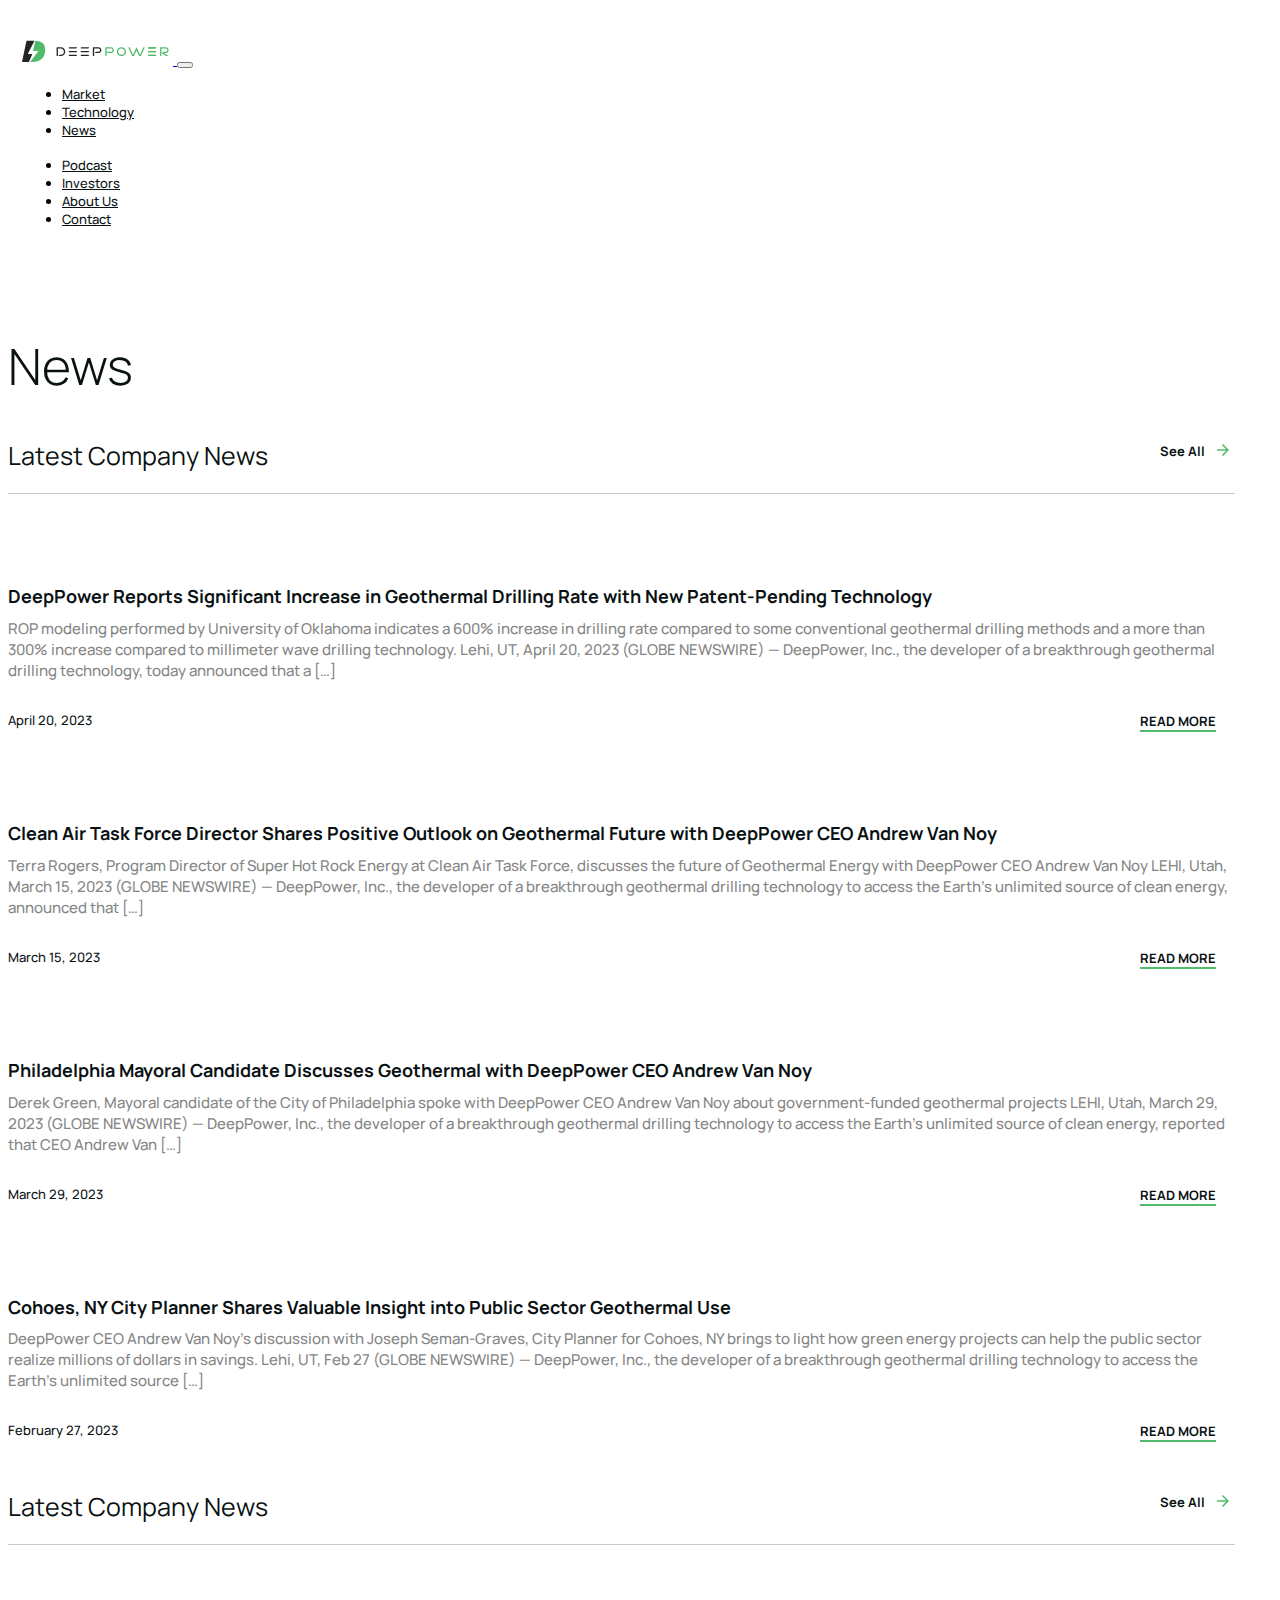
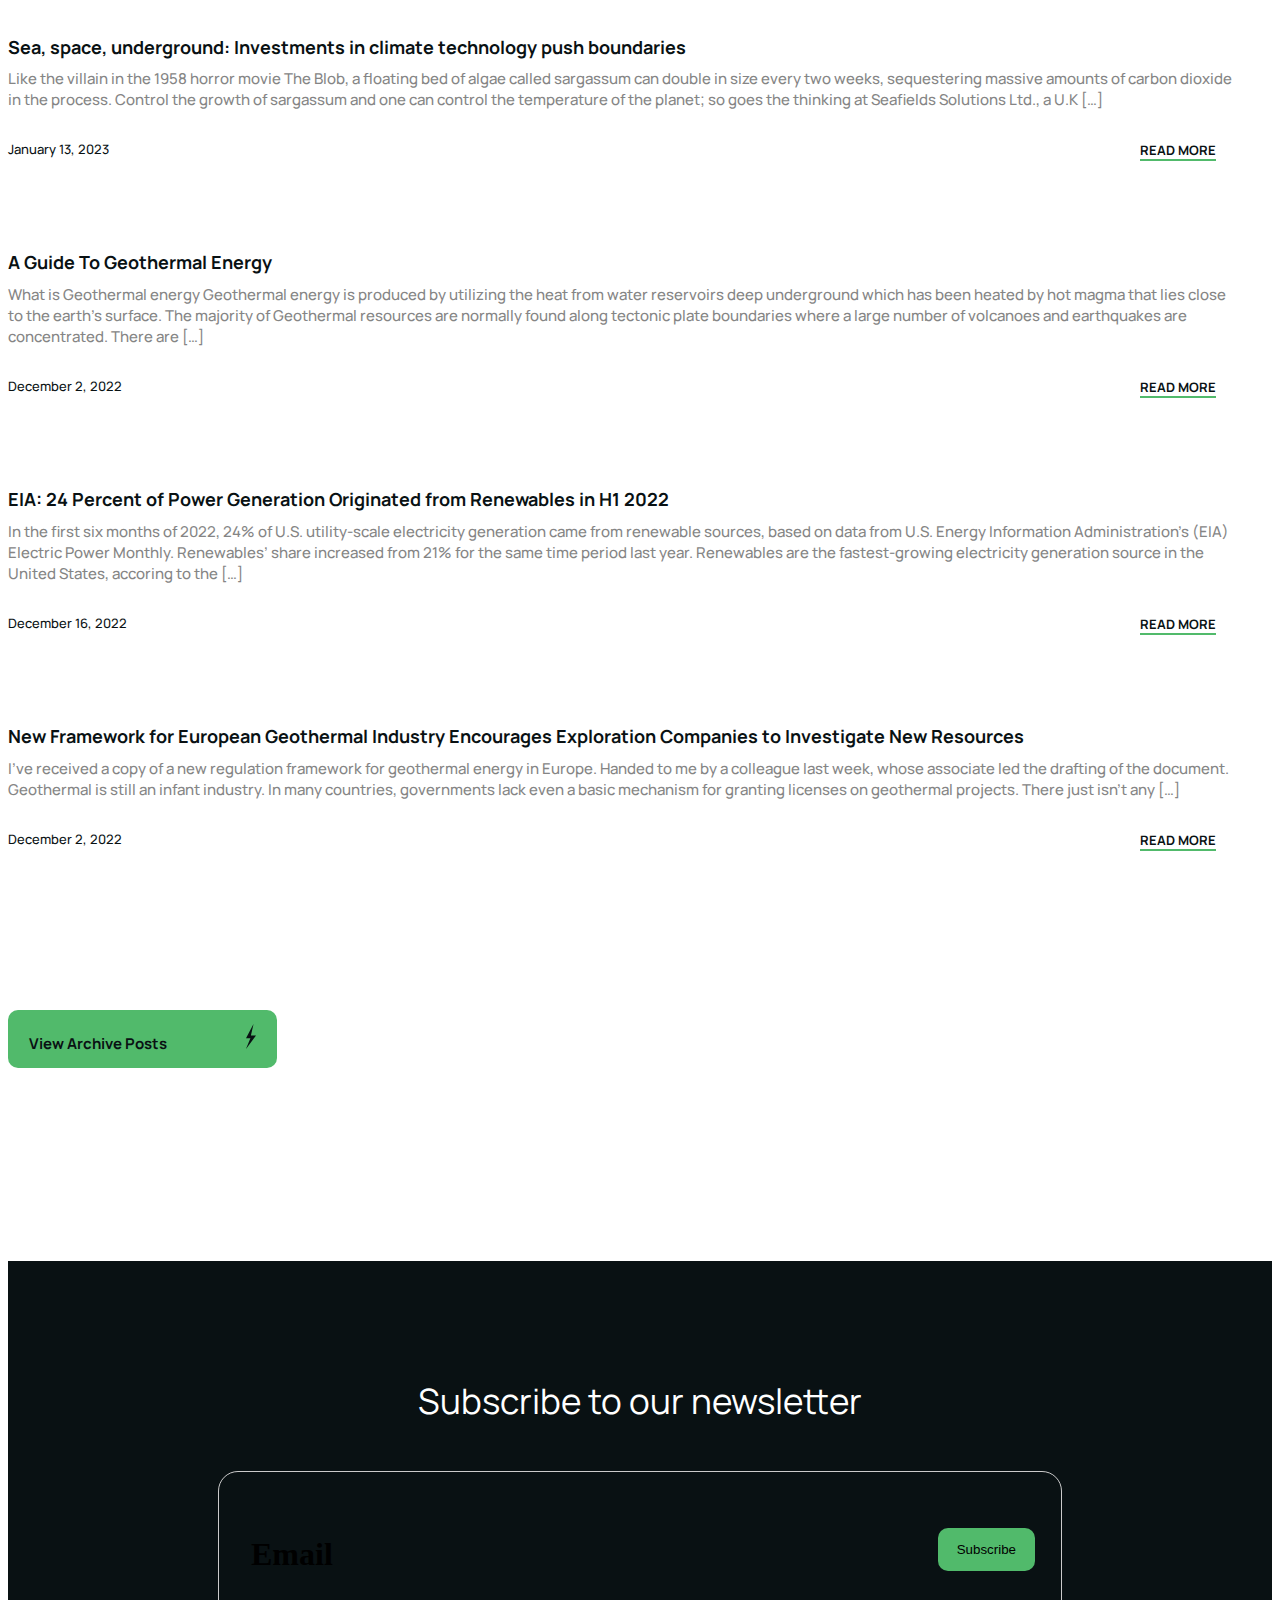
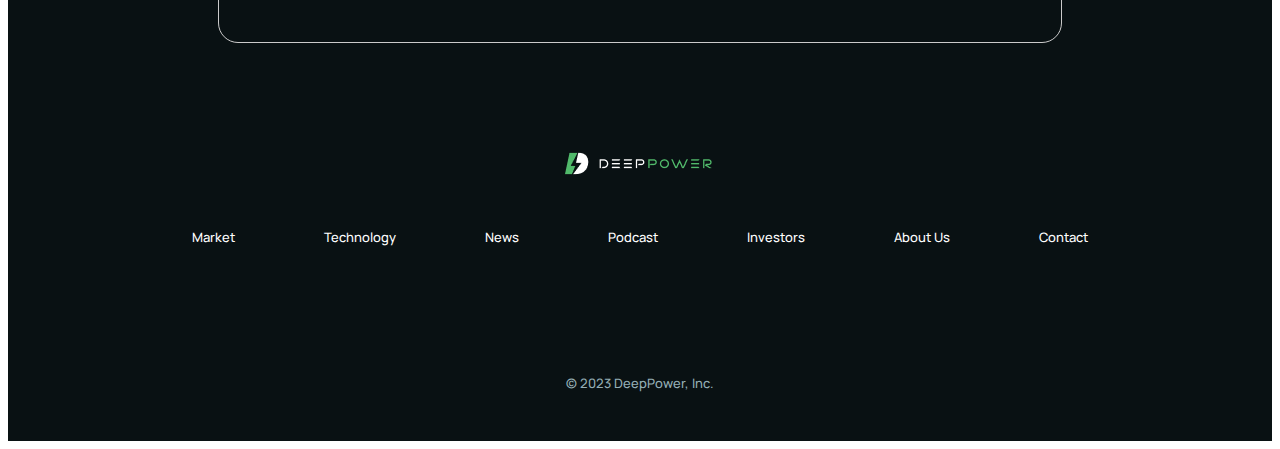
<file: NEWS-LANDING.HTML>
<!DOCTYPE html>
<html lang="en">

<head>
    <meta charset="UTF-8">
    <meta name="robots" content="noindex">

    <meta name="viewport" content="width=device-width, initial-scale=1.0">
    <link href="https://cdn.jsdelivr.net/npm/bootstrap@5.0.2/dist/css/bootstrap.min.css" rel="stylesheet"
        integrity="sha384-EVSTQN3/azprG1Anm3QDgpJLIm9Nao0Yz1ztcQTwFspd3yD65VohhpuuCOmLASjC" crossorigin="anonymous">
    <link rel="stylesheet" href="https://cdnjs.cloudflare.com/ajax/libs/font-awesome/6.4.2/css/all.min.css"
        integrity="sha512-z3gLpd7yknf1YoNbCzqRKc4qyor8gaKU1qmn+CShxbuBusANI9QpRohGBreCFkKxLhei6S9CQXFEbbKuqLg0DA=="
        crossorigin="anonymous" referrerpolicy="no-referrer" />
    <link rel="preconnect" href="https://fonts.googleapis.com">
    <link rel="preconnect" href="https://fonts.gstatic.com" crossorigin>
    <link href="https://fonts.googleapis.com/css2?family=Manrope:wght@200;300;400;500;600;700;800&display=swap"
        rel="stylesheet">
    <link rel="stylesheet" href="custom.css">
    <title>News Landing</title>
</head>

<body>
    <div id="news-landing">
        <header>
            <nav class="navbar navbar-expand-lg navbar-light">
                <div class="container-fluid">
                    <a class="navbar-brand" href="/">
                        <img src="./assest/Logo-Variation-02.svg" alt="">
                    </a>
                    <button class="navbar-toggler" type="button" data-bs-toggle="collapse"
                        data-bs-target="#navbarSupportedContent" aria-controls="navbarSupportedContent"
                        aria-expanded="false" aria-label="Toggle navigation">
                        <span class="navbar-toggler-icon"></span>
                    </button>
                    <div class="collapse navbar-collapse" id="navbarSupportedContent">
                        <ul class="navbar-nav me-auto ">
                            <li class="nav-item">
                                <a class="nav-link active" aria-current="page" href="./market.html">Market</a>
                            </li>
                            <li class="nav-item">
                                <a class="nav-link" href="./tecnology.html">Technology</a>
                            </li>
                            <li class="nav-item">
                                <a class="nav-link" href="./new.html">News</a>
                            </li>


                        </ul>
                        <ul class="navbar-nav">
                            <li class="nav-item">
                                <a class="nav-link active" aria-current="page" href="./podcast.html">Podcast</a>
                            </li>
                            <li class="nav-item">
                                <a class="nav-link active" aria-current="page" href="./investor.html">Investors</a>
                            </li>
                            <li class="nav-item">
                                <a class="nav-link active" aria-current="page" href="./About.html">About Us</a>
                            </li>
                            <li class="nav-item">
                                <a class="nav-link active" aria-current="page" href="./contact.html">Contact</a>
                            </li>
                        </ul>
                    </div>
                </div>
            </nav>
        </header>

        <div class="landing-news">
            <div class="container">
                <div class="landing-heading">
                    <h1>
                        News
                    </h1>
                </div>
                <div class="company">
                    <div class="company-header">
                        <div class="company-heading">
                            <h1>Latest Company News</h1>
                        </div>
                        <div class="heading-button">
                            <button type="button"><a href="./news-category.html">See All<span><svg
                                            xmlns="http://www.w3.org/2000/svg" width="12" height="12"
                                            viewBox="0 0 12 12" fill="none">
                                            <path
                                                d="M6 0L4.9425 1.0575L9.1275 5.25H0V6.75H9.1275L4.9425 10.9425L6 12L12 6L6 0Z"
                                                fill="#51BA6B" />
                                        </svg></span></a></button>
                        </div>
                    </div>
                    <div class="row">
                        <div class="col-lg-6">
                            <div class="company-newses">
                                <div class="company-news">
                                    <h1>DeepPower Reports Significant Increase in Geothermal Drilling Rate with New
                                        Patent-Pending Technology</h1>
                                    <p>ROP modeling performed by University of Oklahoma indicates a 600% increase in
                                        drilling rate compared to some conventional geothermal drilling methods and a
                                        more than 300% increase compared to millimeter wave drilling technology. Lehi,
                                        UT, April 20, 2023 (GLOBE NEWSWIRE) — DeepPower, Inc., the developer of a
                                        breakthrough geothermal drilling technology, today announced that a […]</p>
                                </div>
                                <div class="news-date">
                                    <div class="date">
                                        <p>
                                            April 20, 2023
                                        </p>
                                    </div>
                                    <div class="news-button">
                                        <button><a href="#">Read more</a></button>
                                    </div>

                                </div>
                            </div>
                            <div class="company-newses">
                                <div class="company-news">
                                    <h1>Clean Air Task Force Director Shares Positive Outlook on Geothermal Future with
                                        DeepPower CEO Andrew Van Noy</h1>
                                    <p>Terra Rogers, Program Director of Super Hot Rock Energy at Clean Air Task Force,
                                        discusses the future of Geothermal Energy with DeepPower CEO Andrew Van Noy
                                        LEHI, Utah, March 15, 2023 (GLOBE NEWSWIRE) — DeepPower, Inc., the developer of
                                        a breakthrough geothermal drilling technology to access the Earth’s unlimited
                                        source of clean energy, announced that […]</p>
                                </div>
                                <div class="news-date">
                                    <div class="date">
                                        <p>
                                            March 15, 2023
                                        </p>
                                    </div>
                                    <div class="news-button">
                                        <button><a href="#">Read more</a></button>
                                    </div>

                                </div>
                            </div>
                        </div>



                        <div class="col-lg-6">
                            <div class="company-newses">
                                <div class="company-news">
                                    <h1>Philadelphia Mayoral Candidate Discusses Geothermal with DeepPower CEO Andrew
                                        Van Noy</h1>
                                    <p>Derek Green, Mayoral candidate of the City of Philadelphia spoke with DeepPower
                                        CEO Andrew Van Noy about government-funded geothermal projects LEHI, Utah, March
                                        29, 2023 (GLOBE NEWSWIRE) — DeepPower, Inc., the developer of a breakthrough
                                        geothermal drilling technology to access the Earth’s unlimited source of clean
                                        energy, reported that CEO Andrew Van […]</p>
                                </div>
                                <div class="news-date">
                                    <div class="date">
                                        <p>
                                            March 29, 2023
                                        </p>
                                    </div>
                                    <div class="news-button">
                                        <button><a href="#">Read more</a></button>
                                    </div>

                                </div>
                            </div>
                            <div class="company-newses">
                                <div class="company-news">
                                    <h1>Cohoes, NY City Planner Shares Valuable Insight into Public Sector Geothermal
                                        Use</h1>
                                    <p>DeepPower CEO Andrew Van Noy’s discussion with Joseph Seman-Graves, City Planner
                                        for Cohoes, NY brings to light how green energy projects can help the public
                                        sector realize millions of dollars in savings. Lehi, UT, Feb 27 (GLOBE NEWSWIRE)
                                        — DeepPower, Inc., the developer of a breakthrough geothermal drilling
                                        technology to access the Earth’s unlimited source […]</p>
                                </div>
                                <div class="news-date">
                                    <div class="date">
                                        <p>
                                            February 27, 2023
                                        </p>
                                    </div>
                                    <div class="news-button">
                                        <button><a href="#">Read more</a></button>
                                    </div>

                                </div>
                            </div>
                        </div>
                    </div>
                </div>
                <div class="latest-industry-news">
                    <div class="industry-header">
                        <div class="industry-heading">
                            <h1>Latest Company News</h1>
                        </div>
                        <div class="heading-button">
                            <button type="button"><a href="#">See All<span><svg xmlns="http://www.w3.org/2000/svg"
                                            width="12" height="12" viewBox="0 0 12 12" fill="none">
                                            <path
                                                d="M6 0L4.9425 1.0575L9.1275 5.25H0V6.75H9.1275L4.9425 10.9425L6 12L12 6L6 0Z"
                                                fill="#51BA6B" />
                                        </svg></span></a></button>
                        </div>
                    </div>
                    <div class="row">
                        <div class="col-lg-6">
                            <div class="industry-newses mb-4">
                                <div class="industry-news">
                                    <h1>Sea, space, underground: Investments in climate technology push boundaries</h1>
                                    <p>Like the villain in the 1958 horror movie The Blob, a floating bed of algae
                                        called sargassum can double in size every two weeks, sequestering massive
                                        amounts of carbon dioxide in the process. Control the growth of sargassum and
                                        one can control the temperature of the planet; so goes the thinking at Seafields
                                        Solutions Ltd., a U.K […]</p>
                                </div>
                                <div class="news-date">
                                    <div class="date">
                                        <p>
                                            January 13, 2023
                                        </p>
                                    </div>
                                    <div class="news-button">
                                        <button><a href="#">Read more</a></button>
                                    </div>

                                </div>
                            </div>
                            <div class="industry-newses">
                                <div class="industry-news">
                                    <h1>A Guide To Geothermal Energy</h1>
                                    <p>What is Geothermal energy Geothermal energy is produced by utilizing the heat
                                        from water reservoirs deep underground which has been heated by hot magma that
                                        lies close to the earth’s surface. The majority of Geothermal resources are
                                        normally found along tectonic plate boundaries where a large number of volcanoes
                                        and earthquakes are concentrated. There are […]</p>
                                </div>
                                <div class="news-date">
                                    <div class="date">
                                        <p>
                                            December 2, 2022
                                        </p>
                                    </div>
                                    <div class="news-button">
                                        <button><a href="#">Read more</a></button>
                                    </div>

                                </div>
                            </div>
                        </div>



                        <div class="col-lg-6">
                            <div class="industry-newses">
                                <div class="industry-news">
                                    <h1>EIA: 24 Percent of Power Generation Originated from Renewables in H1 2022</h1>
                                    <p>In the first six months of 2022, 24% of U.S. utility-scale electricity generation
                                        came from renewable sources, based on data from U.S. Energy Information
                                        Administration’s (EIA) Electric Power Monthly. Renewables’ share increased from
                                        21% for the same time period last year. Renewables are the fastest-growing
                                        electricity generation source in the United States, accoring to the […]</p>
                                </div>
                                <div class="news-date">
                                    <div class="date">
                                        <p>
                                            December 16, 2022 </p>
                                    </div>
                                    <div class="news-button">
                                        <button><a href="#">Read more</a></button>
                                    </div>

                                </div>
                            </div>
                            <div class="industry-newses">
                                <div class="industry-news">
                                    <h1>New Framework for European Geothermal Industry Encourages Exploration Companies
                                        to Investigate New Resources</h1>
                                    <p>I’ve received a copy of a new regulation framework for geothermal energy in
                                        Europe. Handed to me by a colleague last week, whose associate led the drafting
                                        of the document. Geothermal is still an infant industry. In many countries,
                                        governments lack even a basic mechanism for granting licenses on geothermal
                                        projects. There just isn’t any […]</p>
                                </div>
                                <div class="news-date">
                                    <div class="date">
                                        <p>
                                            December 2, 2022
                                        </p>
                                    </div>
                                    <div class="news-button">
                                        <button><a href="#">Read more</a></button>
                                    </div>

                                </div>
                            </div>
                        </div>
                    </div>
                </div>
                <div class="landing-button">
                    <button><a href="#">View Archive Posts<span><svg xmlns="http://www.w3.org/2000/svg" width="10"
                                    height="25" viewBox="0 0 10 25" fill="none">
                                    <path
                                        d="M0 14.1753L6.29787 2.19072L7.53192 0L4.89362 11.512L10 11.5979L0 25L0.553192 23.5395L4.42553 14.1753H0Z"
                                        fill="#091113" />
                                </svg></span></a></button>
                </div>
            </div>
        </div>


        <div class="footer">
            <div class="container">
                <div class="footer-heading">
                    <h1>
                        Subscribe to our newsletter
                    </h1>
                </div>
                <div class="footer-email">
                    <div class="footer-card">
                        <div class="fc-line"></div>
                        <div class="footer-body">
                            <h1>Email</h1>
                            <button type="button">Subscribe</button>
                        </div>
                        <div class="fc-line"></div>
                    </div>
                </div>
                <div class="footer-logo">
                    <img src="./assest/Logo-Variation-01.png" alt="">
                </div>
                <div class="footer-links">

                    <div class="footer-link">
                        <a href="./market.html">Market</a>
                    </div>
                    <div class="footer-link">
                        <a href="./tecnology.html">Technology</a>
                    </div>
                    <div class="footer-link">
                        <a href="./new.html">News</a>
                    </div>
                    <div class="footer-link">
                        <a href="./podcast.html">Podcast</a>
                    </div>
                    <div class="footer-link">
                        <a href="./investor.html">Investors</a>
                    </div>
                    <div class="footer-link">
                        <a href="./About.html">About Us</a>
                    </div>
                    <div class="footer-link">
                        <a href="./contact.html">Contact</a>
                    </div>



                </div>
                <div class="copyright">
                    <p>
                        © 2023 DeepPower, Inc.
                    </p>
                </div>
            </div>
        </div>
    </div>



    </div>
    <script src="https://cdn.jsdelivr.net/npm/bootstrap@5.0.2/dist/js/bootstrap.bundle.min.js"
        integrity="sha384-MrcW6ZMFYlzcLA8Nl+NtUVF0sA7MsXsP1UyJoMp4YLEuNSfAP+JcXn/tWtIaxVXM"
        crossorigin="anonymous"></script>
</body>

</html>
</file>
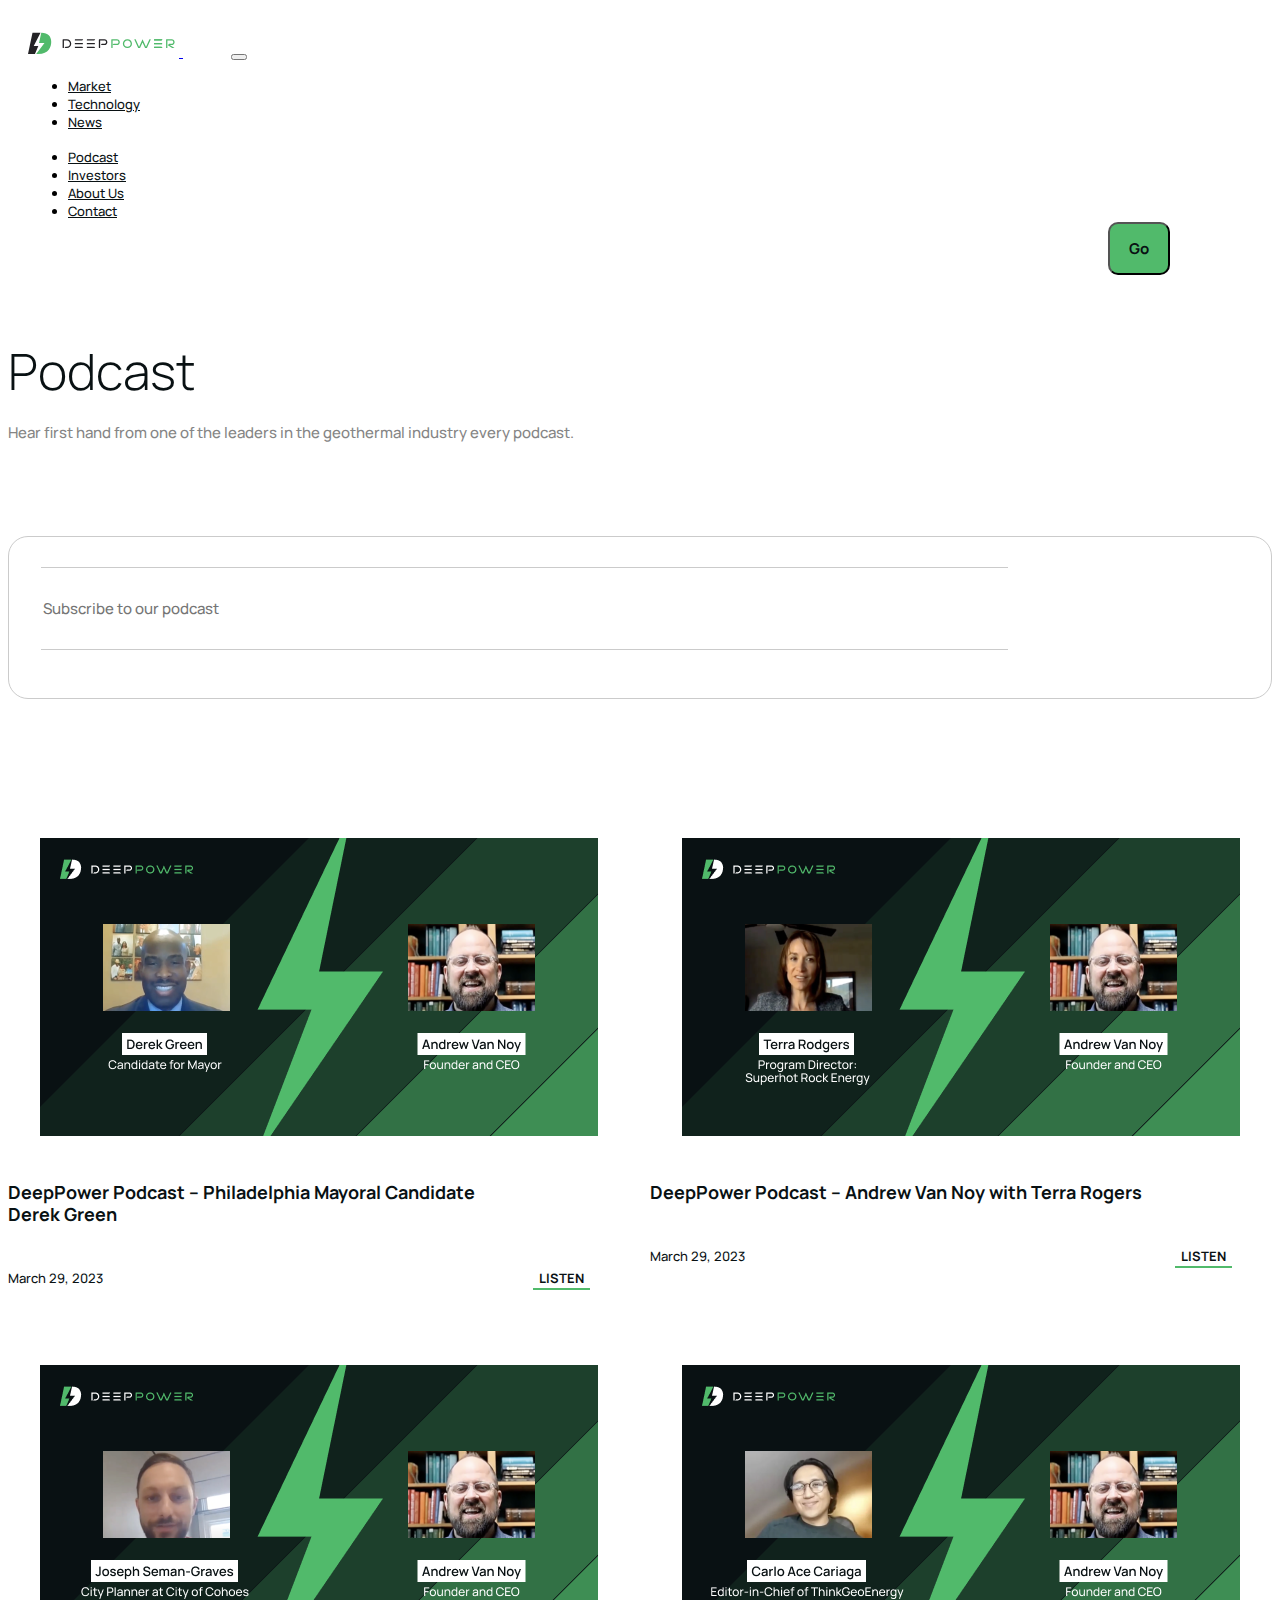
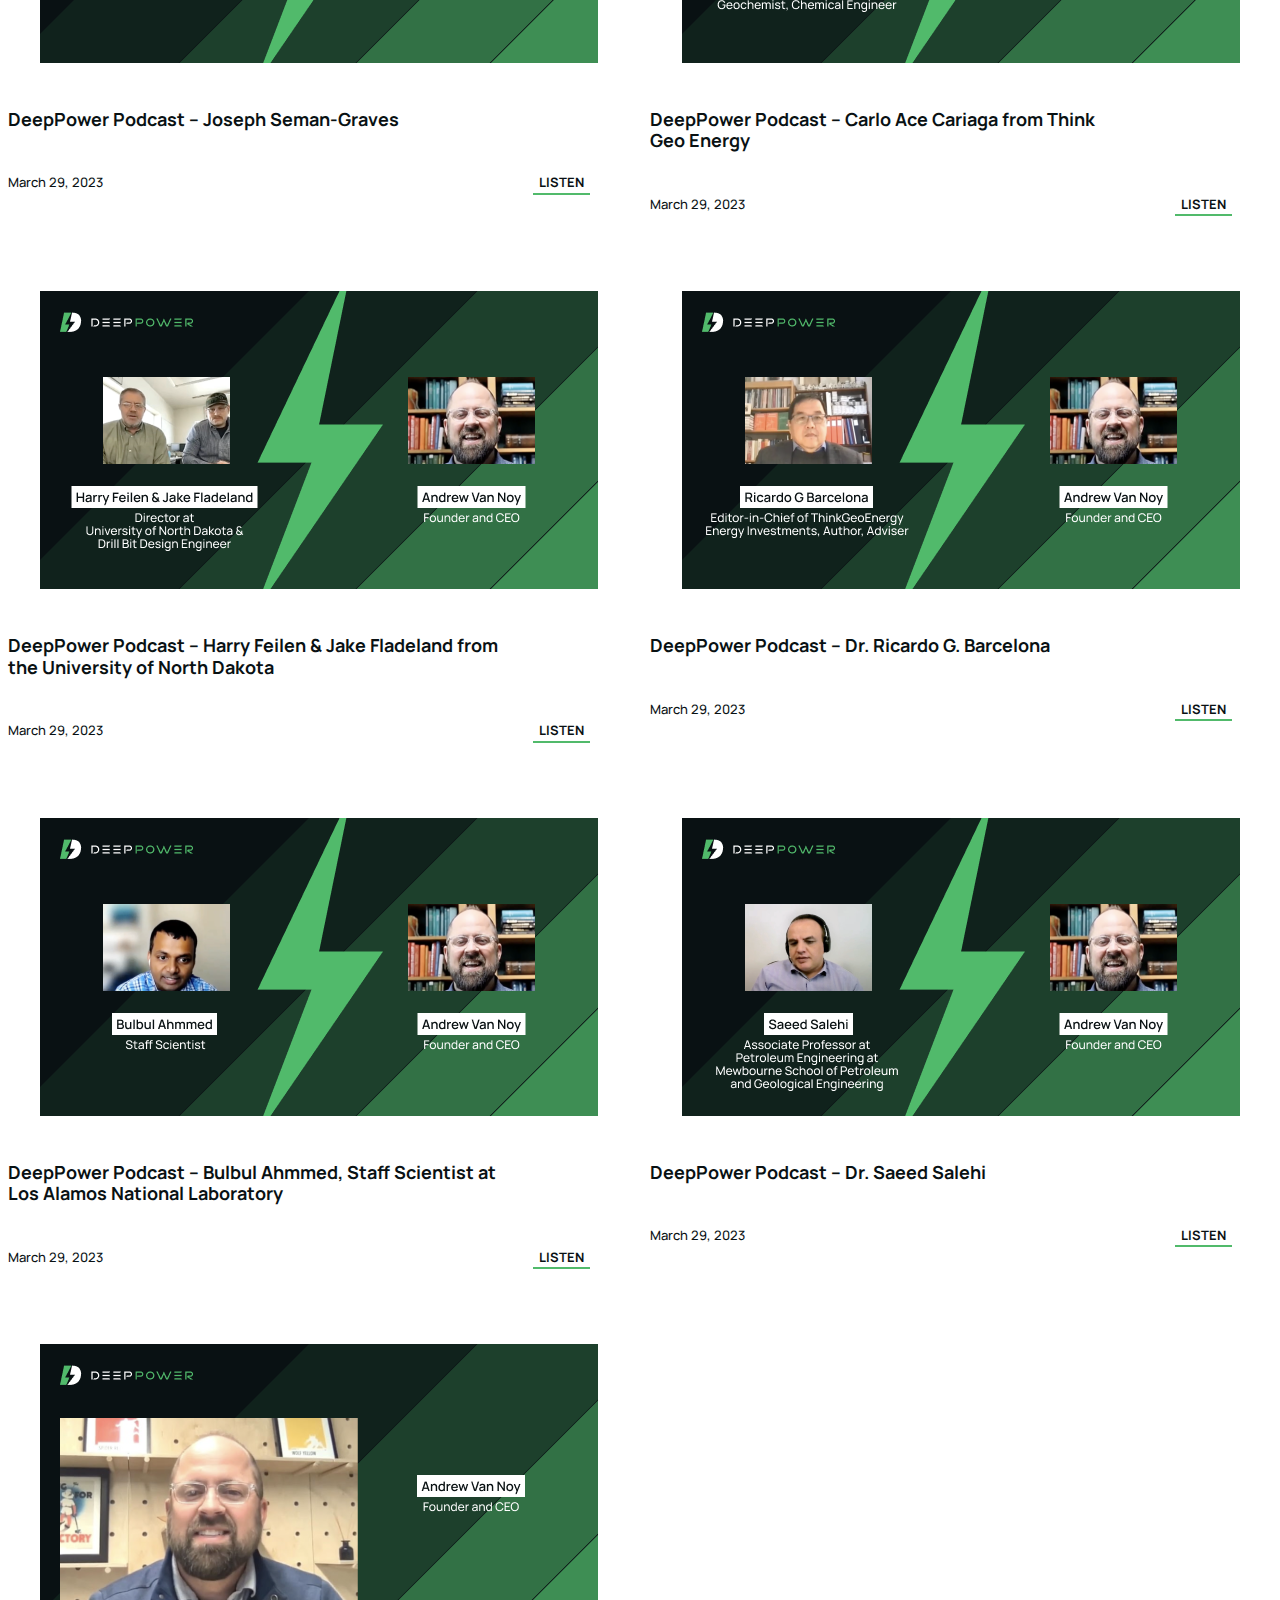
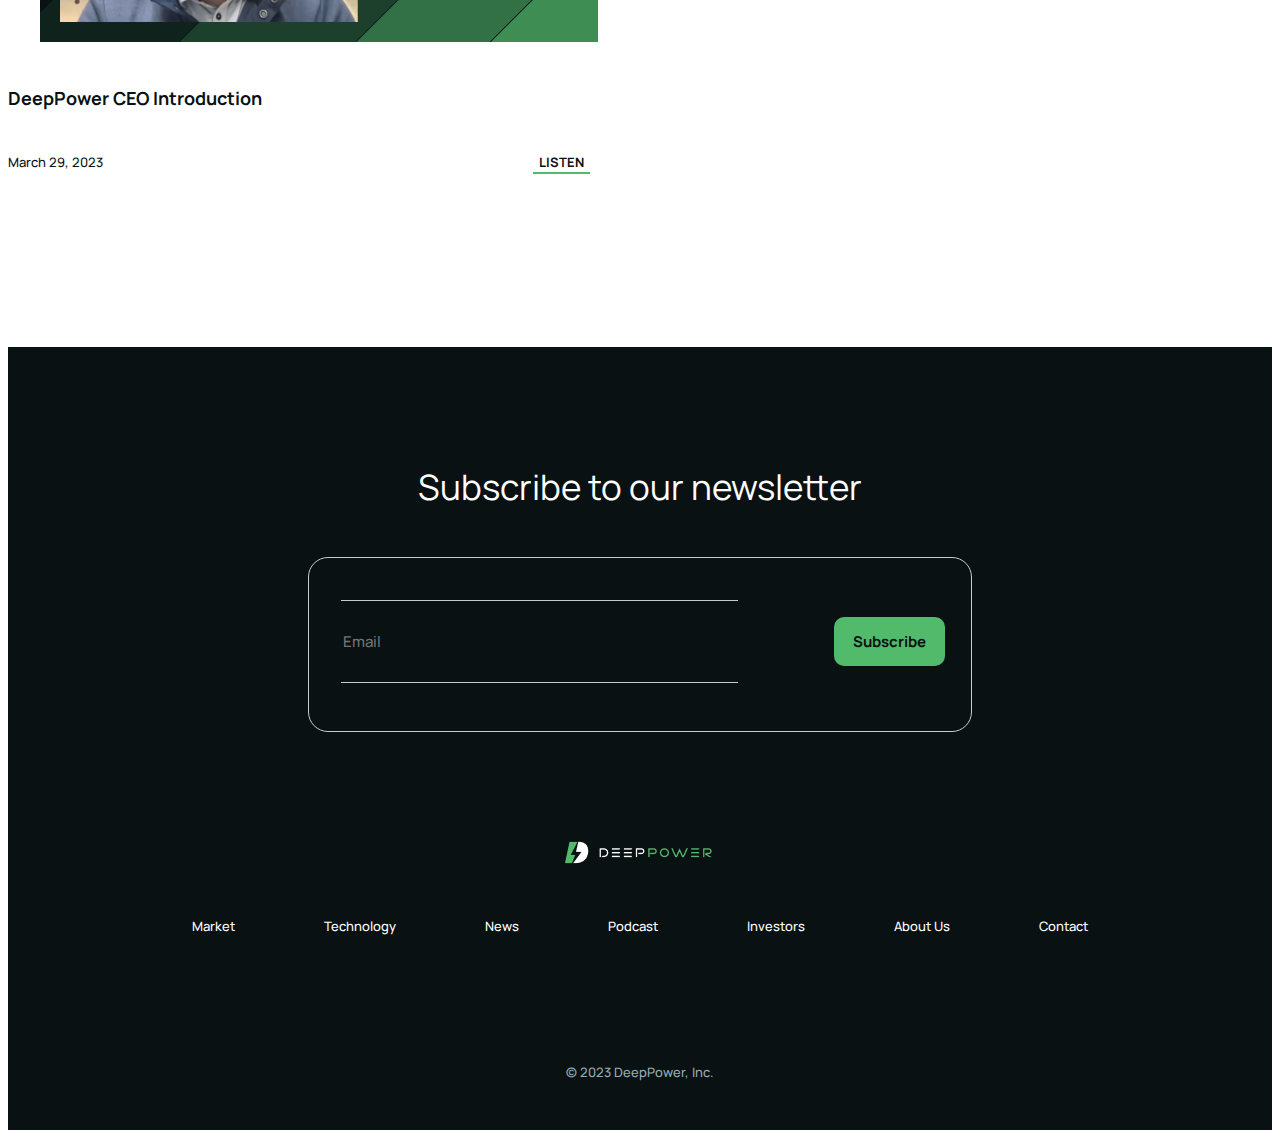
<file: podcast.html>
<!DOCTYPE html>
<html lang="en">

<head>
    <meta charset="UTF-8">
    <meta name="robots" content="noindex">

    <meta name="viewport" content="width=device-width, initial-scale=1.0">
    <link href="https://cdn.jsdelivr.net/npm/bootstrap@5.0.2/dist/css/bootstrap.min.css" rel="stylesheet"
        integrity="sha384-EVSTQN3/azprG1Anm3QDgpJLIm9Nao0Yz1ztcQTwFspd3yD65VohhpuuCOmLASjC" crossorigin="anonymous">
    <link rel="stylesheet" href="https://cdnjs.cloudflare.com/ajax/libs/font-awesome/6.4.2/css/all.min.css"
        integrity="sha512-z3gLpd7yknf1YoNbCzqRKc4qyor8gaKU1qmn+CShxbuBusANI9QpRohGBreCFkKxLhei6S9CQXFEbbKuqLg0DA=="
        crossorigin="anonymous" referrerpolicy="no-referrer" />
    <link rel="preconnect" href="https://fonts.googleapis.com">
    <link rel="preconnect" href="https://fonts.gstatic.com" crossorigin>
    <link href="https://fonts.googleapis.com/css2?family=Manrope:wght@200;300;400;500;600;700;800&display=swap"
        rel="stylesheet">
    <link rel="stylesheet" href="custom.css">
    <title>Podcast</title>
</head>

<body>
    <div id="podcast">
        <!-- top navbar  -->
        <nav class="navbar navbar-expand-lg navbar-light">
            <div class="container-fluid">
                <a class="navbar-brand" href="/">
                    <img src="./assest/Logo-Variation-02.svg" alt="">
                </a>
                <button class="navbar-toggler" type="button" data-bs-toggle="collapse"
                    data-bs-target="#navbarSupportedContent" aria-controls="navbarSupportedContent"
                    aria-expanded="false" aria-label="Toggle navigation">
                    <span class="navbar-toggler-icon"></span>
                </button>
                <div class="collapse navbar-collapse" id="navbarSupportedContent">
                    <ul class="navbar-nav me-auto ">
                        <li class="nav-item">
                            <a class="nav-link active" aria-current="page" href="./market.html">Market</a>
                        </li>
                        <li class="nav-item">
                            <a class="nav-link" href="./tecnology.html">Technology</a>
                        </li>
                        <li class="nav-item">
                            <a class="nav-link" href="./new.html">News</a>
                        </li>


                    </ul>
                    <ul class="navbar-nav">
                        <li class="nav-item">
                            <a class="nav-link active" aria-current="page" href="./podcast.html">Podcast</a>
                        </li>
                        <li class="nav-item">
                            <a class="nav-link active" aria-current="page" href="./investor.html">Investors</a>
                        </li>
                        <li class="nav-item">
                            <a class="nav-link active" aria-current="page" href="./About.html">About Us</a>
                        </li>
                        <li class="nav-item">
                            <a class="nav-link active" aria-current="page" href="./contact.html">Contact</a>
                        </li>
                    </ul>
                </div>
            </div>
        </nav>


        <div class="main-heading">
            <div class="container">
                <div class="row">
                    <div class="col-md-6">
                        <div class="main-heading-content">
                            <h1>
                                Podcast
                            </h1>
                            <p>
                                Hear first hand from one of the leaders in the geothermal industry every podcast.
                            </p>
                        </div>
                    </div>
                    <div class="col-md-6">
                        <div class="main-heading-card">
                            <div class="mhc-text">
                                <div class="mhc-heading">
                                    <input type="text" placeholder="Subscribe to our podcast">
                                </div>
                                <div class="mhc-button">
                                    <button type="button"><a href="#">Go</a></button>
                                </div>
                            </div>
                        </div>
                    </div>
                </div>
            </div>
        </div>


        <div class="podcasts">
            <div class="container">
                <div class="row">
                    <div class="podcastses">
                        <div class="podcast">
                            <img src="./assest/podcast1.png" alt="">
                            <div class="card-body">
                                <h1>DeepPower Podcast – Philadelphia Mayoral Candidate <br> Derek Green</h1>
                                <div class="card-text">
                                    <div class="date">
                                        <p>March 29, 2023</p>
                                    </div>
                                    <div class="button">
                                    <button type="button"><a href="#">Listen</a></button>   
                                     </div>
                                </div>
                            </div>
                        </div>

                        <div class="podcast">
                            <img src="./assest/podcast2.png" alt="">
                            <div class="card-body">
                                <h1>DeepPower Podcast – Andrew Van Noy with Terra Rogers</h1>
                                <div class="card-text">
                                    <div class="date">
                                        <p>March 29, 2023</p>
                                    </div>
                                    <div class="button">
                                        <button type="button"><a href="#">Listen</a></button>  
                                     </div>
                                </div>
                            </div>
                        </div>

                        <div class="podcast">
                            <img src="./assest/podcast3.png" alt="">
                            <div class="card-body">
                                <h1>DeepPower Podcast – Joseph Seman-Graves</h1>
                                <div class="card-text">
                                    <div class="date">
                                        <p>March 29, 2023</p>
                                    </div>
                                    <div class="button">
                                        <button type="button"><a href="#">Listen</a></button>                                       </div>
                                </div>
                            </div>
                        </div>

                        <div class="podcast">
                            <img src="./assest/podcast4.png" alt="">
                            <div class="card-body">
                                <h1>DeepPower Podcast – Carlo Ace Cariaga from Think <br> Geo Energy</h1>
                                <div class="card-text">
                                    <div class="date">
                                        <p>March 29, 2023</p>
                                    </div>
                                    <div class="button">
                                        <button type="button"><a href="#">Listen</a></button>  
                                     </div>
                                </div>
                            </div>
                        </div>

                        <div class="podcast">
                            <img src="./assest/podcast5.png" alt="">
                            <div class="card-body">
                                <h1>DeepPower Podcast – Harry Feilen & Jake Fladeland from <br> the University of North Dakota</h1>
                                <div class="card-text">
                                    <div class="date">
                                        <p>March 29, 2023</p>
                                    </div>
                                    <div class="button">
                                        <button type="button"><a href="#">Listen</a></button>   
                                     </div>
                                </div>
                            </div>
                        </div>

                        <div class="podcast">
                            <img src="./assest/podcast6.png" alt="">
                            <div class="card-body">
                                <h1>DeepPower Podcast – Dr. Ricardo G. Barcelona</h1>
                                <div class="card-text">
                                    <div class="date">
                                        <p>March 29, 2023</p>
                                    </div>
                                    <div class="button">
                                        <button type="button"><a href="#">Listen</a></button>  
                                     </div>
                                </div>
                            </div>
                        </div>

                        <div class="podcast">
                            <img src="./assest/podcast7.png" alt="">
                            <div class="card-body">
                                <h1>DeepPower Podcast – Bulbul Ahmmed, Staff Scientist at <br> Los Alamos National Laboratory</h1>
                                <div class="card-text">
                                    <div class="date">
                                        <p>March 29, 2023</p>
                                    </div>
                                    <div class="button">
                                        <button type="button"><a href="#">Listen</a></button>   
                                     </div>
                                </div>
                            </div>
                        </div>

                        <div class="podcast">
                            <img src="./assest/podcast8 (2).png" alt="">
                            <div class="card-body">
                                <h1>DeepPower Podcast – Dr. Saeed Salehi</h1>
                                <div class="card-text">
                                    <div class="date">
                                        <p>March 29, 2023</p>
                                    </div>
                                    <div class="button">
                                        <button type="button"><a href="#">Listen</a></button>                                       </div>
                                </div>
                            </div>
                        </div>

                        <div class="podcast">
                            <img src="./assest/podcast10.png" alt="">
                            <div class="card-body">
                                <h1>DeepPower CEO Introduction</h1>
                                <div class="card-text">
                                    <div class="date">
                                        <p>March 29, 2023</p>
                                    </div>
                                    <div class="button">
                                        <button type="button"><a href="#">Listen</a></button>                                       </div>
                                </div>
                            </div>
                        </div>
                    </div>
                </div>
            </div>
        </div>



        <div class="footer">
            <div class="container">
                <div class="footer-heading">
                    <h1>
                        Subscribe to our newsletter
                    </h1>
                </div>
                <div class="footer-email">
                    <div class="footer-card">
                        <div class="footer-body">
                            <input type="email" name="" id="" placeholder="Email">
                     <button type="button"><a href="#">Subscribe</a></button>
                        </div>
                    </div>
                </div>
                <div class="footer-logo">
                    <img src="./assest/Logo-Variation-01.png" alt="">
                </div>
                <div class="footer-links">

                    <div class="footer-link">
                        <a href="./market.html">Market</a>
                    </div>
                    <div class="footer-link">
                        <a href="./tecnology.html">Technology</a>
                    </div>
                    <div class="footer-link">
                        <a href="./new.html">News</a>
                    </div>
                    <div class="footer-link">
                        <a href="./podcast.html">Podcast</a>
                    </div>
                    <div class="footer-link">
                        <a href="./investor.html">Investors</a>
                    </div>
                    <div class="footer-link">
                        <a href="./About.html">About Us</a>
                    </div>
                    <div class="footer-link">
                        <a href="./contact.html">Contact</a>
                    </div>



                </div>
                <div class="copyright">
                    <p>
                        © 2023 DeepPower, Inc.
                    </p>
                </div>
            </div>

        </div>
    </div>















    <script src="https://cdn.jsdelivr.net/npm/bootstrap@5.0.2/dist/js/bootstrap.bundle.min.js"
        integrity="sha384-MrcW6ZMFYlzcLA8Nl+NtUVF0sA7MsXsP1UyJoMp4YLEuNSfAP+JcXn/tWtIaxVXM"
        crossorigin="anonymous"></script>
</body>

</html>
</file>
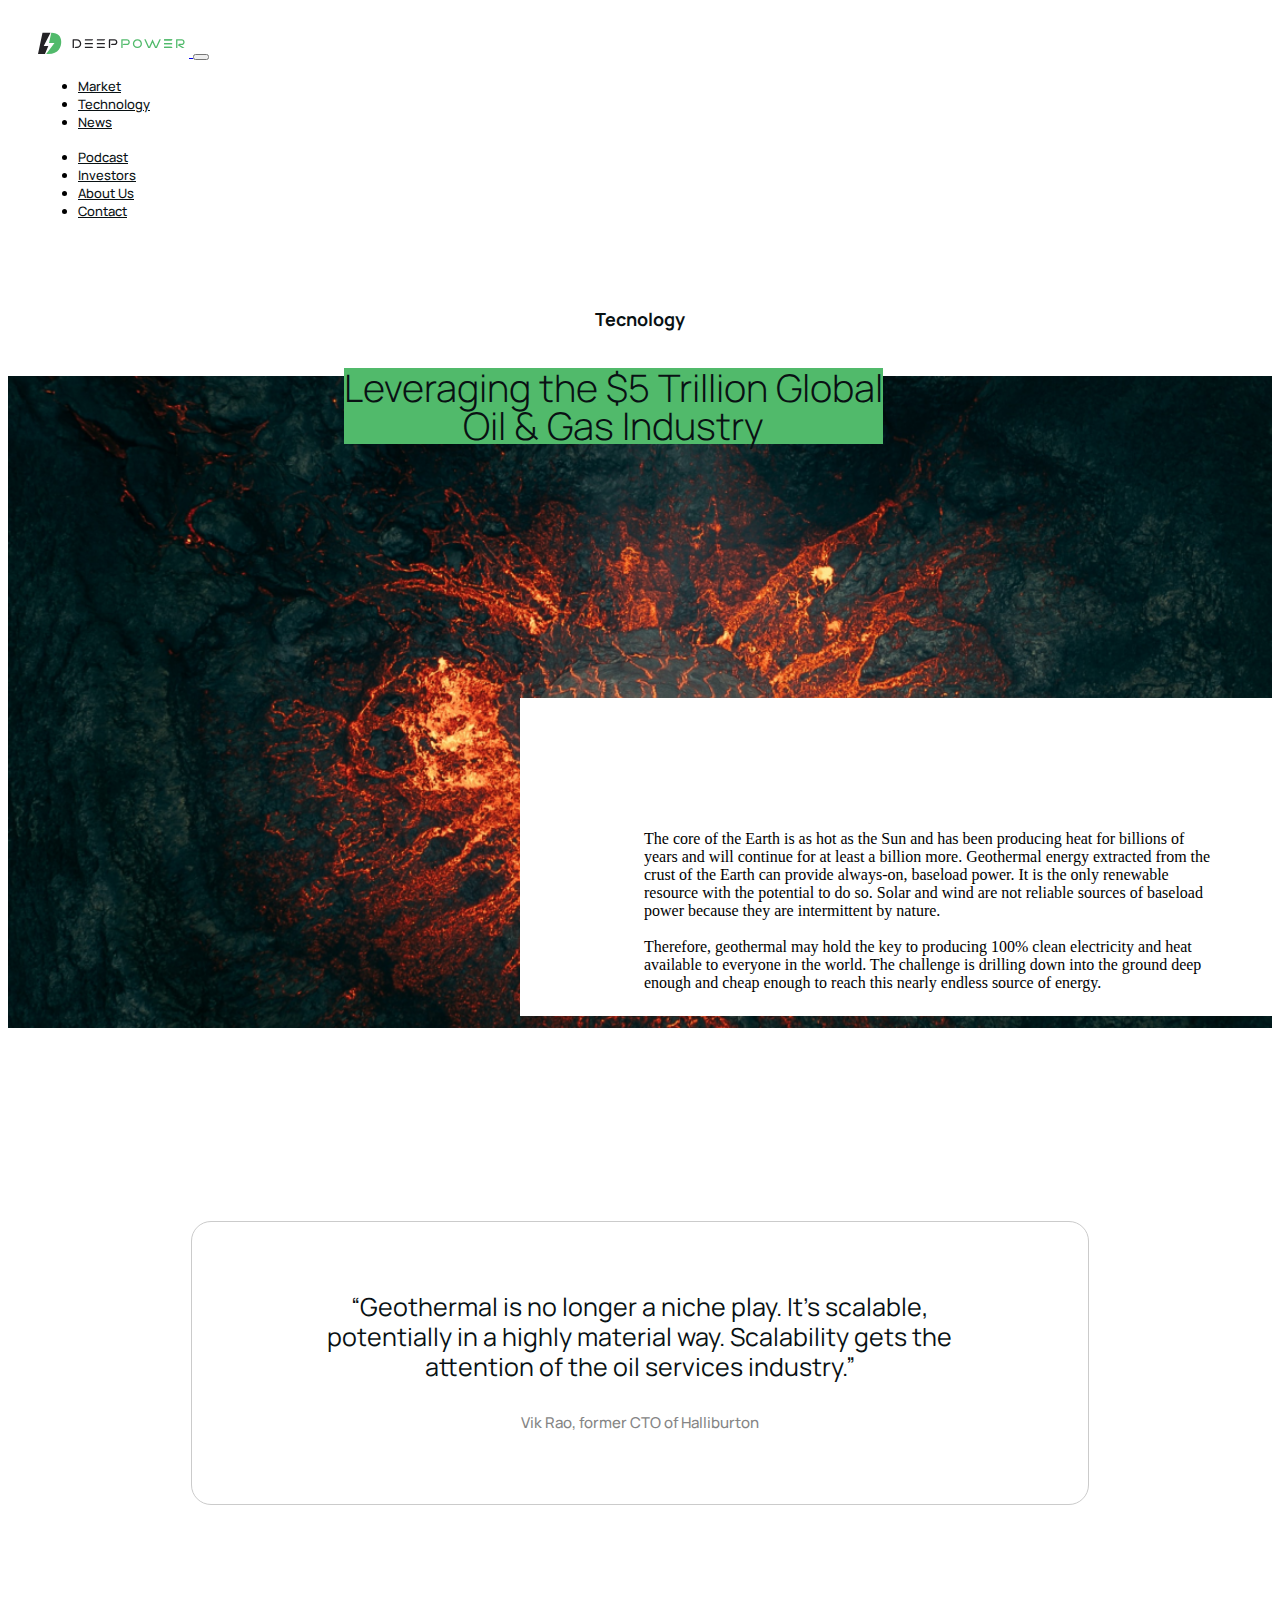
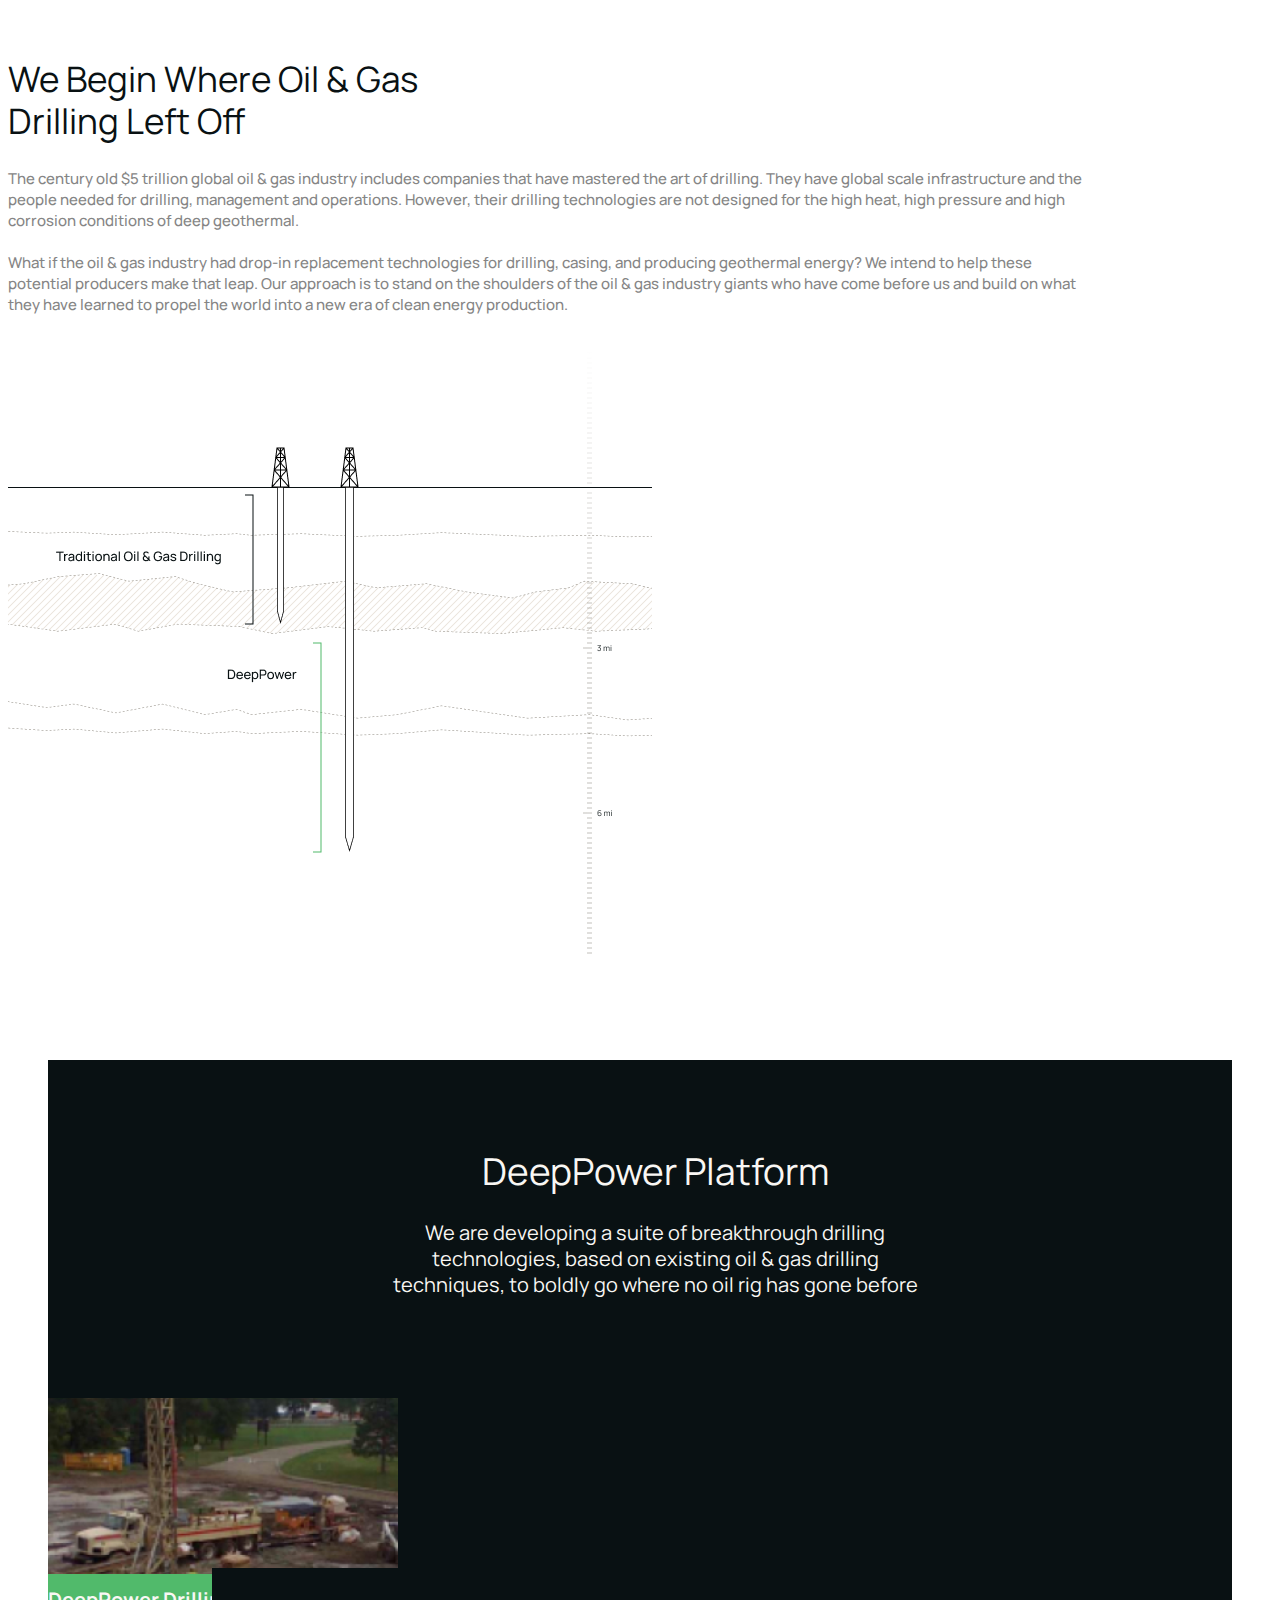
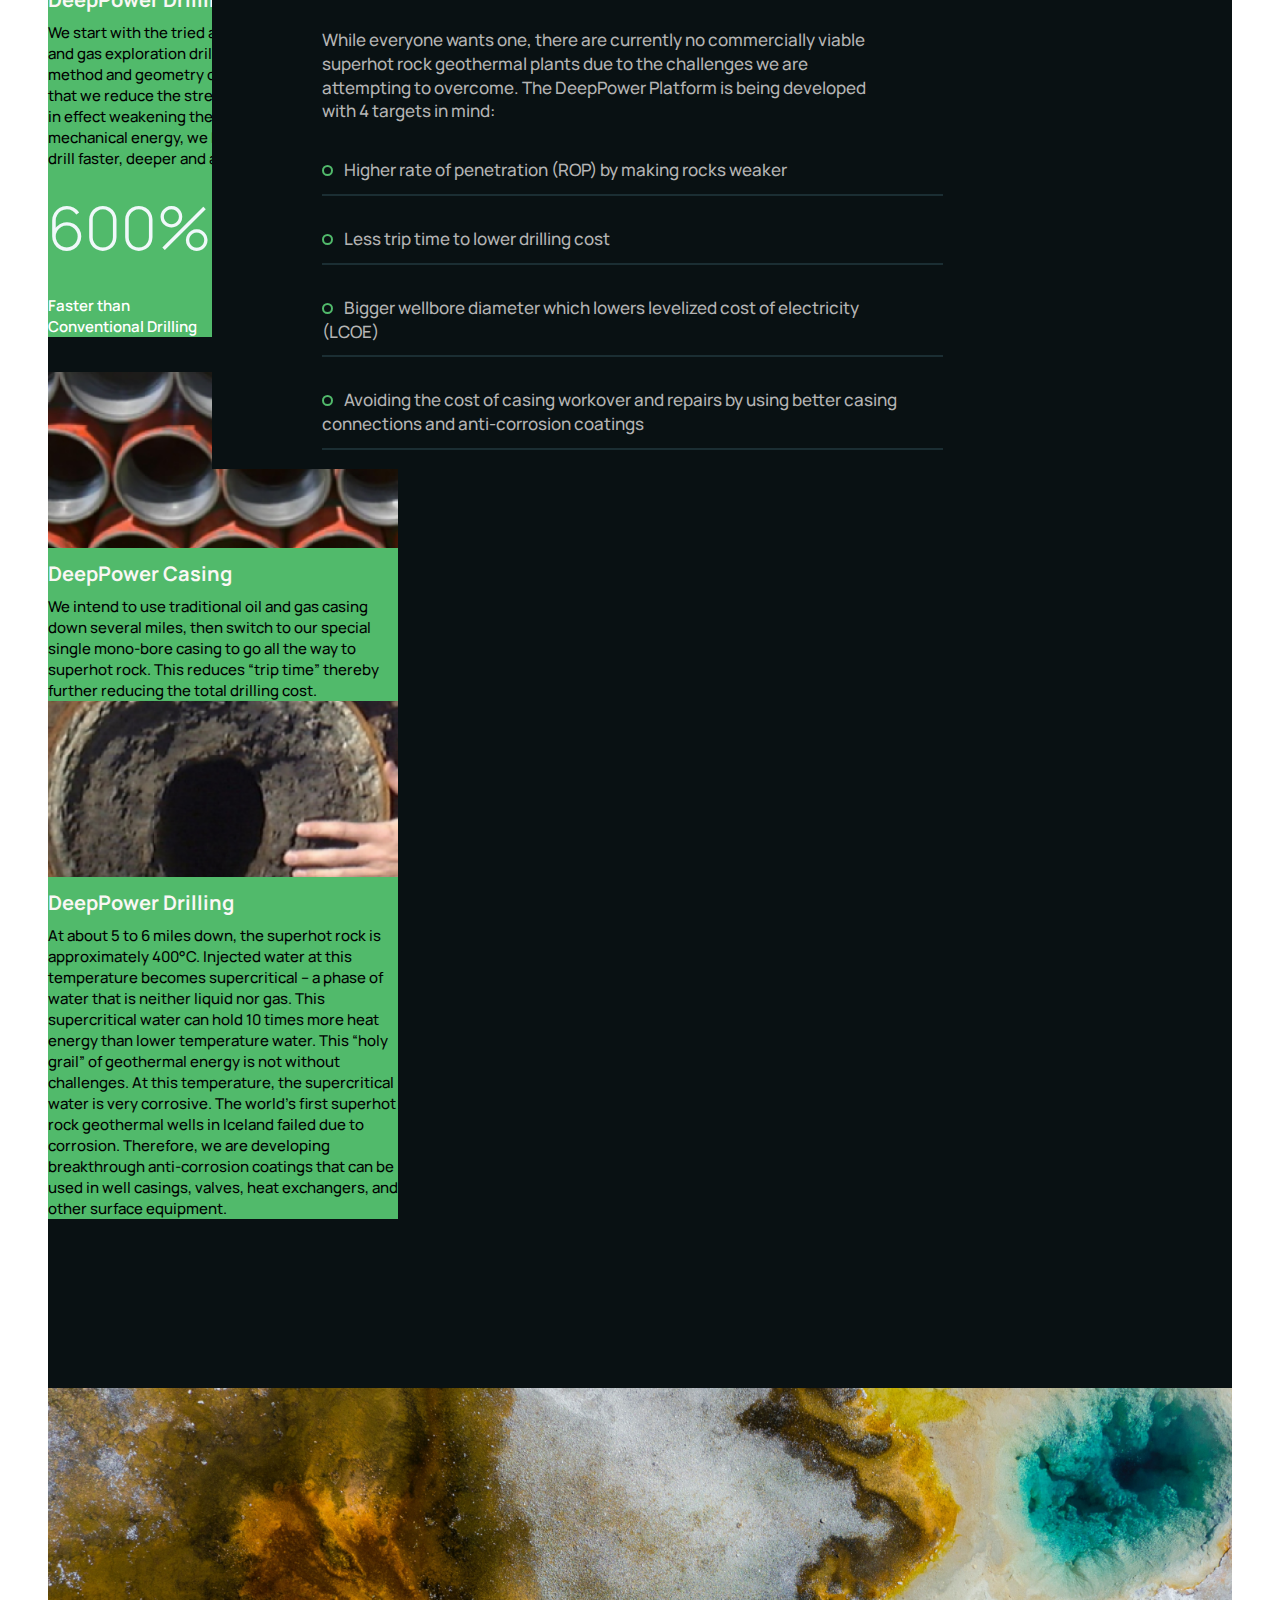
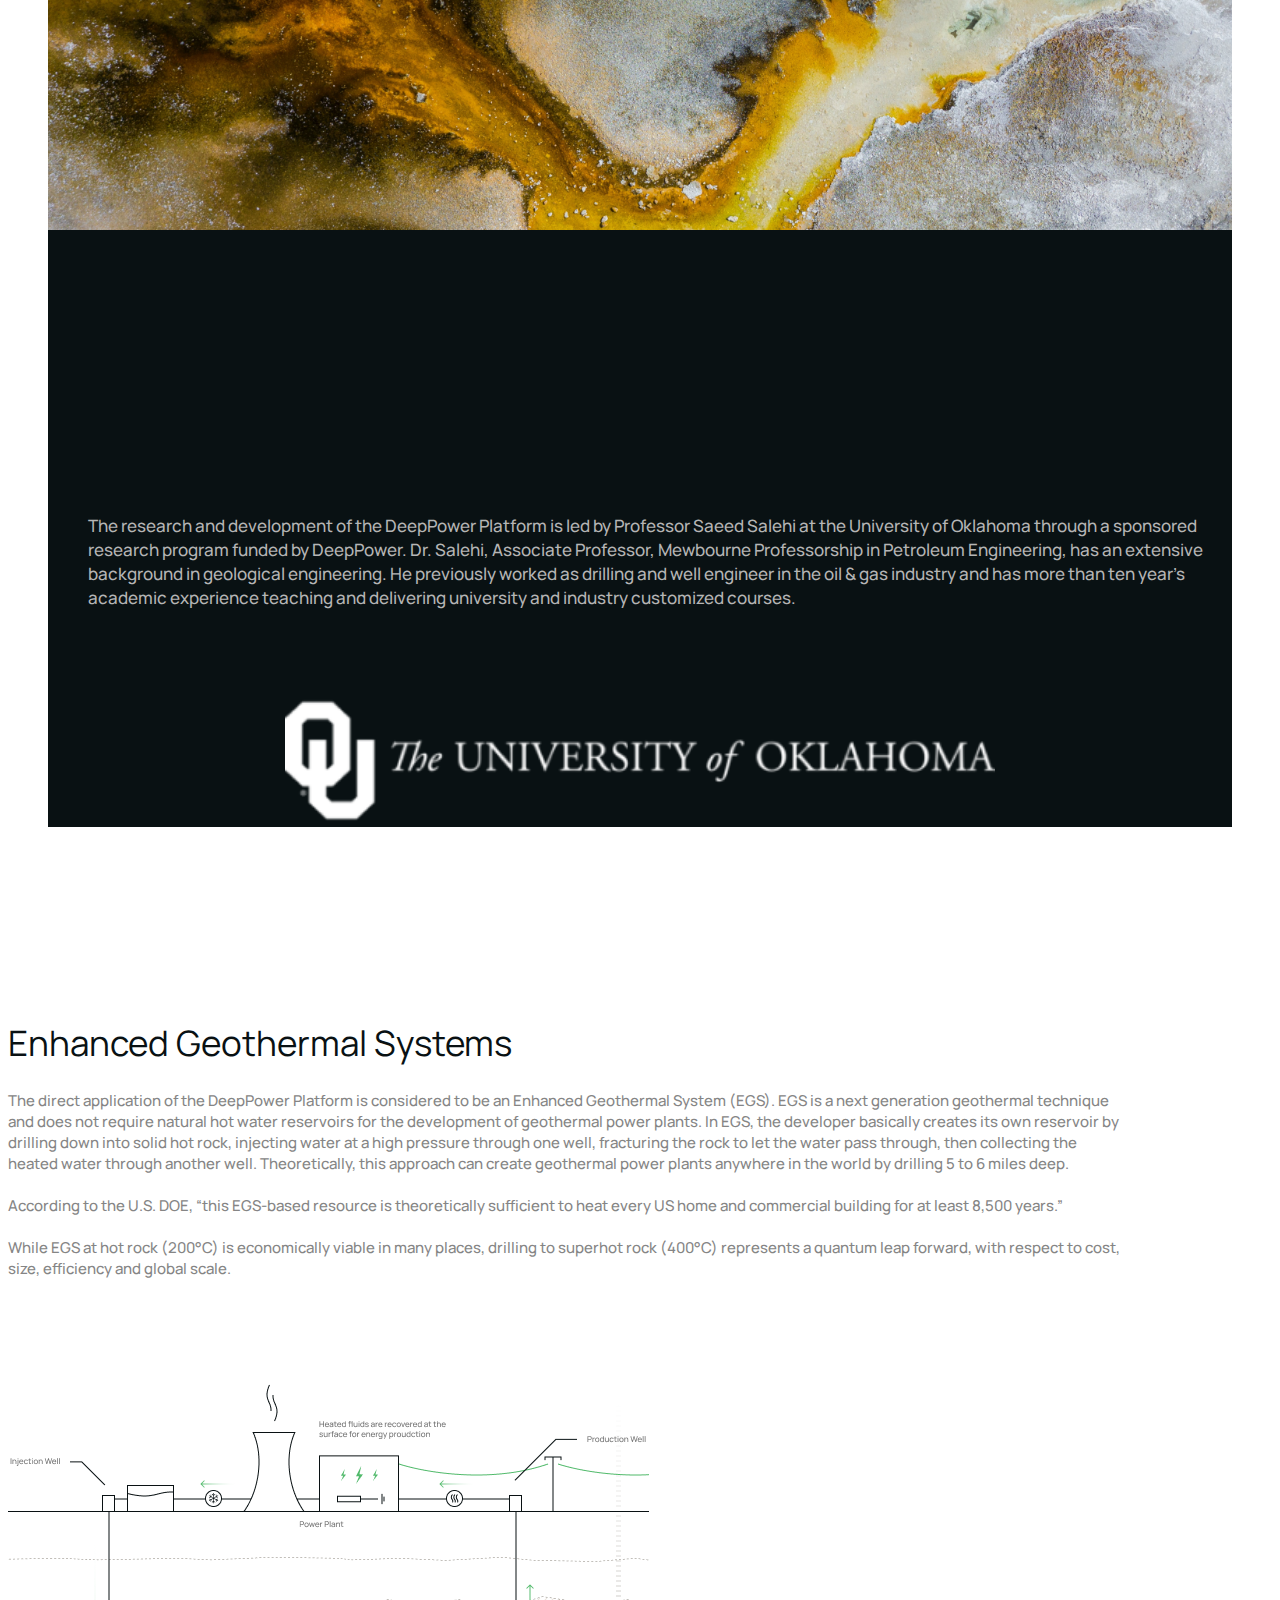
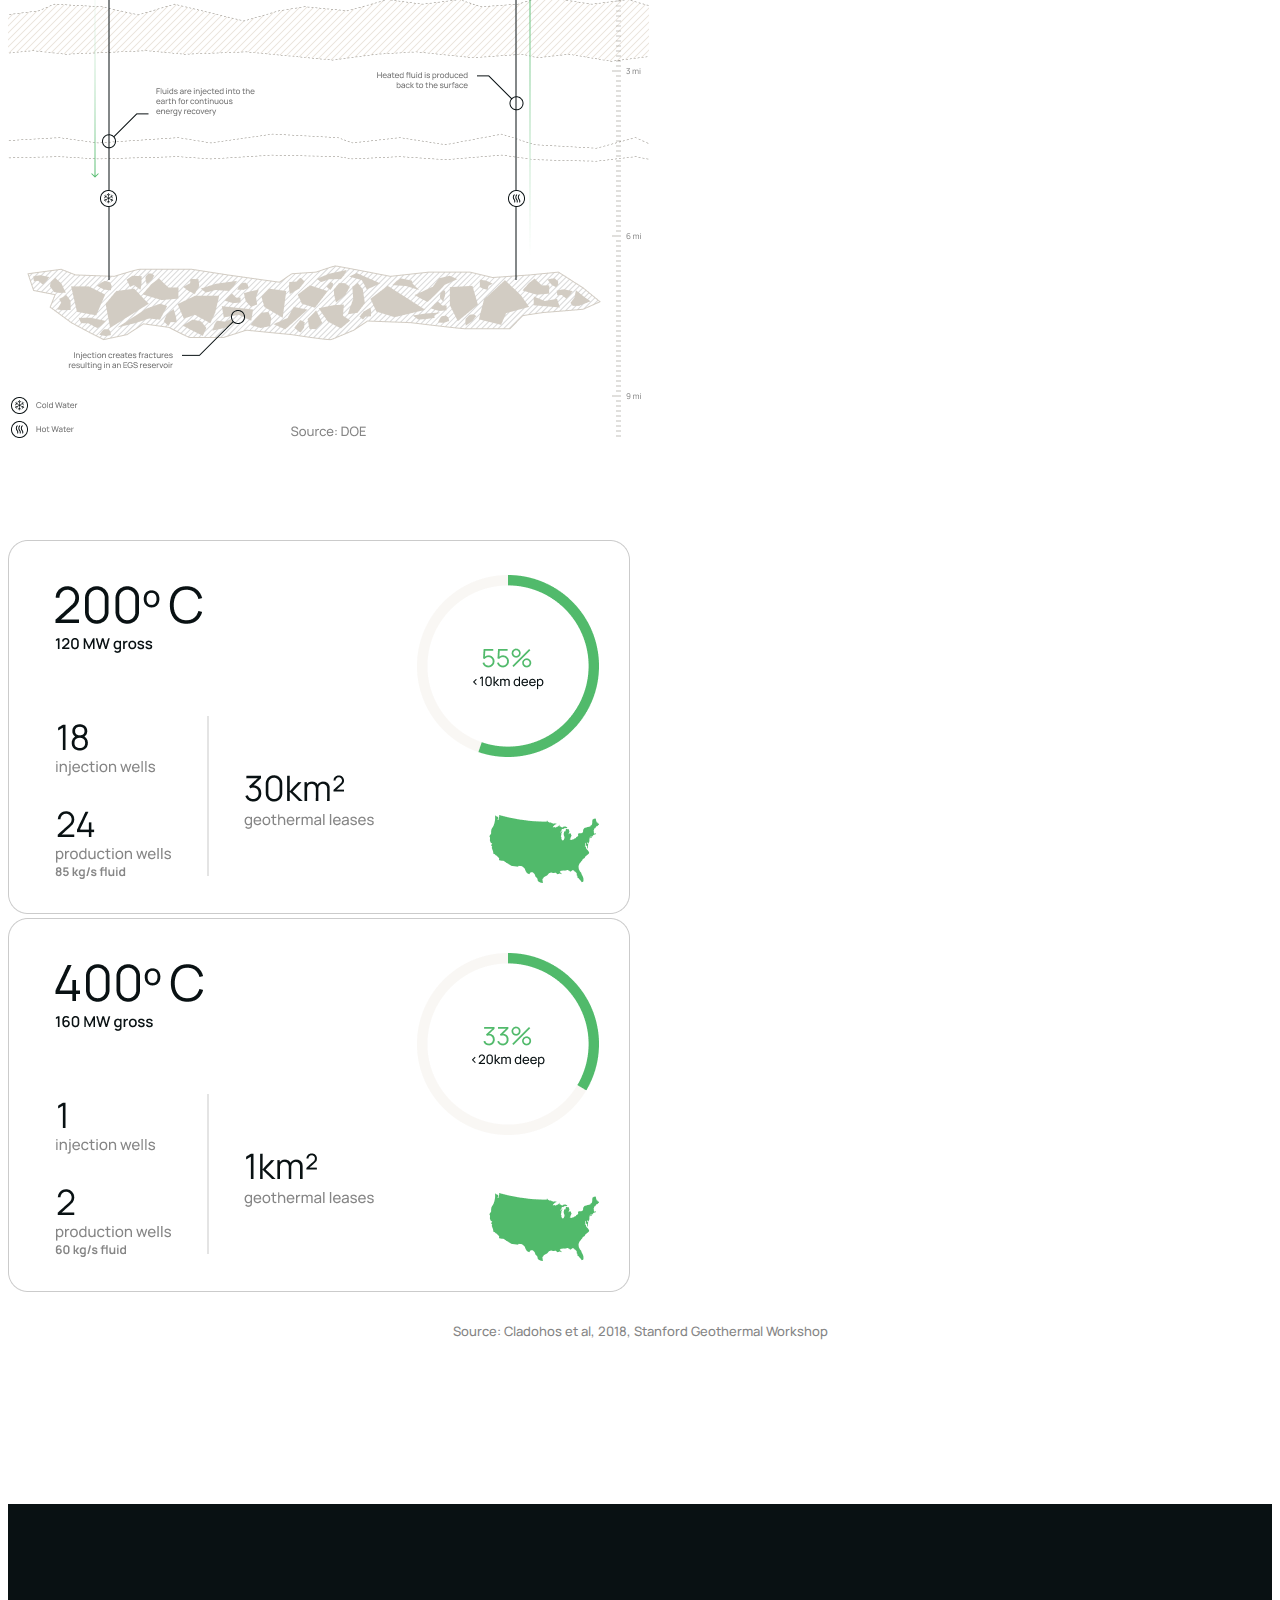
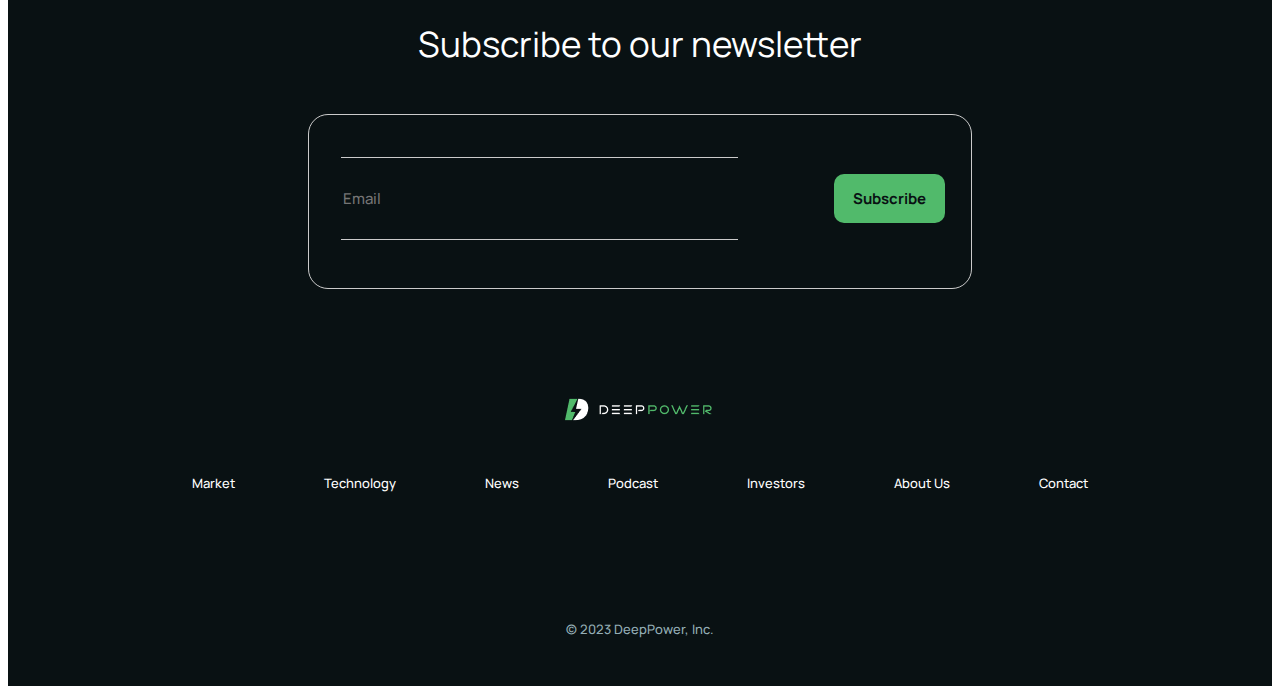
<file: tecnology.html>
<!DOCTYPE html>
<html lang="en">

<head>
    <meta charset="UTF-8">
    <meta name="robots" content="noindex">

    <meta name="viewport" content="width=device-width, initial-scale=1.0">
    <link href="https://cdn.jsdelivr.net/npm/bootstrap@5.0.2/dist/css/bootstrap.min.css" rel="stylesheet"
        integrity="sha384-EVSTQN3/azprG1Anm3QDgpJLIm9Nao0Yz1ztcQTwFspd3yD65VohhpuuCOmLASjC" crossorigin="anonymous">
    <link rel="stylesheet" href="https://cdnjs.cloudflare.com/ajax/libs/font-awesome/6.4.2/css/all.min.css"
        integrity="sha512-z3gLpd7yknf1YoNbCzqRKc4qyor8gaKU1qmn+CShxbuBusANI9QpRohGBreCFkKxLhei6S9CQXFEbbKuqLg0DA=="
        crossorigin="anonymous" referrerpolicy="no-referrer" />
    <link rel="preconnect" href="https://fonts.googleapis.com">
    <link rel="preconnect" href="https://fonts.gstatic.com" crossorigin>
    <link href="https://fonts.googleapis.com/css2?family=Manrope:wght@200;300;400;500;600;700;800&display=swap"
        rel="stylesheet">
    <link rel="stylesheet" href="custom.css">
    <title>Tecnology</title>
</head>

<body>
    <div id="tecnology">
        <!-- top-navbar -->
        <nav class="navbar navbar-expand-lg navbar-light">
            <div class="container-fluid">
                <a class="navbar-brand" href="/">
                    <img src="./assest/Logo-Variation-02.svg" alt="">
                </a>
                <button class="navbar-toggler" type="button" data-bs-toggle="collapse"
                    data-bs-target="#navbarSupportedContent" aria-controls="navbarSupportedContent"
                    aria-expanded="false" aria-label="Toggle navigation">
                    <span class="navbar-toggler-icon"></span>
                </button>
                <div class="collapse navbar-collapse" id="navbarSupportedContent">
                    <ul class="navbar-nav me-auto ">
                        <li class="nav-item">
                            <a class="nav-link active" aria-current="page" href="./market.html">Market</a>
                        </li>
                        <li class="nav-item">
                            <a class="nav-link" href="./tecnology.html">Technology</a>
                        </li>
                        <li class="nav-item">
                            <a class="nav-link" href="./new.html">News</a>
                        </li>


                    </ul>
                    <ul class="navbar-nav">
                        <li class="nav-item">
                            <a class="nav-link active" aria-current="page" href="./podcast.html">Podcast</a>
                        </li>
                        <li class="nav-item">
                            <a class="nav-link active" aria-current="page" href="./investor.html">Investors</a>
                        </li>
                        <li class="nav-item">
                            <a class="nav-link active" aria-current="page" href="./About.html">About Us</a>
                        </li>
                        <li class="nav-item">
                            <a class="nav-link active" aria-current="page" href="./contact.html">Contact</a>
                        </li>
                    </ul>
                </div>
            </div>
        </nav>


        <!-- banner  -->
        <div class="banner">
            <div class="container">
                <div class="banner-heading">
                    <h1>
                        Tecnology
                    </h1>
                </div>
                <div class="banner-img">
                    <img src="./assest/tecnology-bg.png" alt="">
                </div>
                <div class="banner-img-heading">
                    <h1>
                        Leveraging the $5 Trillion Global <br> Oil & Gas Industry
                    </h1>
                </div>
                <div class="banner-card">
                    <p>
                        The core of the Earth is as hot as the Sun and has been producing heat for billions of years and
                        will continue for at least a billion more. Geothermal energy extracted from the crust of the
                        Earth can provide always-on, baseload power. It is the only renewable resource with the
                        potential to do so. Solar and wind are not reliable sources of baseload power because they are
                        intermittent by nature.
                        <br> <br>
                        Therefore, geothermal may hold the key to producing 100% clean electricity and heat available to
                        everyone in the world. The challenge is drilling down into the ground deep enough and cheap
                        enough to reach this nearly endless source of energy.
                    </p>
                </div>

            </div>
        </div>


        <!-- Geothermal-card -->
        <div class="Geothermal-card">
            <p>
                “Geothermal is no longer a niche play. It’s scalable,<br> potentially in a highly material way.
                Scalability gets the <br>attention of the oil services industry.”
            </p>
            <h6>
                Vik Rao, former CTO of Halliburton
            </h6>
        </div>



        <!-- oil-gas-drilling -->
        <div class="oil-gas-drilling">
            <div class="container">
                <div class="row">
                    <div class="col-md-6">
                        <div class="ogd-content">
                            <h1>
                                We Begin Where Oil & Gas <br>Drilling Left Off
                            </h1>
                            <p>
                                The century old $5 trillion global oil & gas industry includes companies that have
                                mastered the art of drilling. They have global scale infrastructure and the people
                                needed for drilling, management and operations. However, their drilling technologies are
                                not designed for the high heat, high pressure and high corrosion conditions of deep
                                geothermal.
                                <br> <br>
                                What if the oil & gas industry had drop-in replacement technologies for drilling,
                                casing, and producing geothermal energy? We intend to help these potential producers
                                make that leap. Our approach is to stand on the shoulders of the oil & gas industry
                                giants who have come before us and build on what they have learned to propel the world
                                into a new era of clean energy production.
                            </p>
                        </div>
                    </div>
                    <div class="col-md-6">
                        <div class="ogd-img">
                            <img src="./assest/lvgas_img.png" alt="">
                        </div>
                    </div>
                </div>
            </div>
        </div>


        <!-- deeppower-platform -->
        <div class="deeppower-platform">
            <div class="container">
                <div class="platform-heading">
                    <h1>
                        DeepPower Platform
                    </h1>
                    <p>
                        We are developing a suite of breakthrough drilling <br> technologies, based on existing oil &
                        gas drilling <br>techniques, to boldly go where no oil rig has gone before
                    </p>
                </div>
                <div class="cards">
                    <div class="row">
                        <div class="col-md-4">
                            <div class="card">
                                <div class="card-img">
                                    <img src="./assest/DeepPower-Drilling (1).png" alt="">
                                </div>
                                <div class="card-body">
                                    <div class="card-heading">
                                        <h1>
                                            DeepPower Drilling
                                        </h1>
                                        <p>
                                            We start with the tried and true concept of an oil and gas exploration
                                            drill. Then, we change the method and geometry of drilling in such a way
                                            that we reduce the stress around the wellbore – in effect weakening the
                                            rock. By requiring less mechanical energy, we believe we will be able to
                                            drill faster, deeper and at a lower cost.
                                        </p>
                                        <h5>
                                            600%
                                        </h5>
                                        <h6>
                                            Faster than <br>Conventional Drilling
                                        </h6>
                                    </div>
                                    <div class="card-button">
                                        <button><a href="#">Learn more</a></button>
                                    </div>
                                </div>
                            </div>
                        </div>

                        <div class="col-md-4">
                            <div class="card">
                                <div class="card-img">
                                    <img src="./assest/DeepPower-Casing (1).png" alt="">
                                </div>
                                <div class="card-body">
                                    <div class="card-heading">
                                        <h1>
                                            DeepPower Casing
                                        </h1>
                                        <p>
                                            We intend to use traditional oil and gas casing down several miles, then
                                            switch to our special single mono-bore casing to go all the way to superhot
                                            rock. This reduces “trip time” thereby further reducing the total drilling
                                            cost.
                                        </p>

                                    </div>
                                </div>
                            </div>
                        </div>
                        <div class="col-md-4">
                            <div class="card">
                                <div class="card-img">
                                    <img src="./assest/DeepPower-Coating (1).png" alt="">
                                </div>
                                <div class="card-body">
                                    <div class="card-heading">
                                        <h1>
                                            DeepPower Drilling
                                        </h1>
                                        <p>
                                            At about 5 to 6 miles down, the superhot rock is approximately 400°C.
                                            Injected water at this temperature becomes supercritical – a phase of water
                                            that is neither liquid nor gas. This supercritical water can hold 10 times
                                            more heat energy than lower temperature water. This “holy grail” of
                                            geothermal energy is not without challenges. At this temperature, the
                                            supercritical water is very corrosive. The world’s first superhot rock
                                            geothermal wells in Iceland failed due to corrosion. Therefore, we are
                                            developing breakthrough anti-corrosion coatings that can be used in well
                                            casings, valves, heat exchangers, and other surface equipment.
                                        </p>

                                    </div>

                                </div>
                            </div>
                        </div>
                    </div>
                </div>
            </div>
            <div class="targets">
                <div class="target-img">
                    <img src="./assest/DeepPower-Platform-Background 1.png" alt="">
                </div>
                <div class="target">
                    <div class="target-heading">
                        <h1>
                            While everyone wants one, there are currently no commercially viable <br> superhot rock
                            geothermal plants due to the challenges we are <br> attempting to overcome. The DeepPower
                            Platform is being developed <br> with 4 targets in mind:
                        </h1>
                        <h2>
                            <span>
                                <svg xmlns="http://www.w3.org/2000/svg" width="11" height="11" viewBox="0 0 11 11"
                                    fill="none">
                                    <circle cx="5.5" cy="5.5" r="4.5" stroke="#51BA6B" stroke-width="2" />
                                </svg>
                            </span>
                            Higher rate of penetration (ROP) by making rocks weaker
                        </h2>
                        <div class="target-line"></div>
                        <h2>
                            <span>
                                <svg xmlns="http://www.w3.org/2000/svg" width="11" height="11" viewBox="0 0 11 11"
                                    fill="none">
                                    <circle cx="5.5" cy="5.5" r="4.5" stroke="#51BA6B" stroke-width="2" />
                                </svg>
                            </span>
                            Less trip time to lower drilling cost
                        </h2>
                        <div class="target-line"></div>
                        <h2>
                            <span>
                                <svg xmlns="http://www.w3.org/2000/svg" width="11" height="11" viewBox="0 0 11 11"
                                    fill="none">
                                    <circle cx="5.5" cy="5.5" r="4.5" stroke="#51BA6B" stroke-width="2" />
                                </svg>
                            </span>
                            Bigger wellbore diameter which lowers levelized cost of electricity <br> (LCOE)
                        </h2>
                        <div class="target-line"></div>
                        <h2>
                            <span>
                                <svg xmlns="http://www.w3.org/2000/svg" width="11" height="11" viewBox="0 0 11 11"
                                    fill="none">
                                    <circle cx="5.5" cy="5.5" r="4.5" stroke="#51BA6B" stroke-width="2" />
                                </svg>
                            </span>
                            Avoiding the cost of casing workover and repairs by using better casing <br> connections and
                            anti-corrosion coatings
                        </h2>
                        <div class="target-line"></div>
                    </div>
                </div>
                <div class="researcher">
                    <div class="row">
                        <div class="col-md-6">
                            <div class="researcher-content">
                                <p>
                                    The research and development of the DeepPower Platform is led by Professor Saeed
                                    Salehi at the University of Oklahoma through a sponsored research program funded by
                                    DeepPower. Dr. Salehi, Associate Professor, Mewbourne Professorship in Petroleum
                                    Engineering, has an extensive background in geological engineering. He previously
                                    worked as drilling and well engineer in the oil & gas industry and has more than ten
                                    year’s academic experience teaching and delivering university and industry
                                    customized courses.
                                </p>
                            </div>
                        </div>
                        <div class="col-md-6">
                            <div class="researcher-logo">
                                <img src="./assest/researcher-logo.png" alt="">
                            </div>
                        </div>
                    </div>

                </div>

            </div>
        </div>


        <!-- Enhanced  -->
        <div class="Enhanced">
            <div class="container">
                <div class="row">
                    <div class="col-md-6">
                        <div class="Enhanced-content">
                            <h1>
                                Enhanced Geothermal Systems
                            </h1>
                            <p>
                                The direct application of the DeepPower Platform is considered to be an Enhanced
                                Geothermal System (EGS). EGS is a next generation geothermal technique and does not
                                require natural hot water reservoirs for the development of geothermal power plants. In
                                EGS, the developer basically creates its own reservoir by drilling down into solid hot
                                rock, injecting water at a high pressure through one well, fracturing the rock to let
                                the water pass through, then collecting the heated water through another well.
                                Theoretically, this approach can create geothermal power plants anywhere in the world by
                                drilling 5 to 6 miles deep.
                                <br> <br>
                                According to the U.S. DOE, “this EGS-based resource is theoretically sufficient to heat
                                every US home and commercial building for at least 8,500 years.”
                                <br> <br>
                                While EGS at hot rock (200°C) is economically viable in many places, drilling to
                                superhot rock (400°C) represents a quantum leap forward, with respect to cost, size,
                                efficiency and global scale.
                            </p>
                        </div>
                    </div>
                    <div class="col-md-6">
                        <div class="Enhanced-img">
                            <img src="./assest/Enhanced Geothermal Chart (1).png" alt="">
                        </div>
                    </div>
                </div>
                <div class="Enhanced-cards">
                    <div class="row">
                        <div class="col-md-6">
                            <div class="Enhanced-card">
                                <img src="./assest/Enhanced-card1.png" alt="">
                            </div>
                        </div>
                        <div class="col-md-6">
                            <div class="Enhanced-card">
                                <img src="./assest/Enhanced-card2.png" alt="">
                            </div>
                        </div>
                    </div>
                    <h1>
                        Source: Cladohos et al, 2018, Stanford Geothermal Workshop
                    </h1>
                </div>
            </div>
        </div>


        <!-- footer  -->
        <div class="footer">
            <div class="container">
                <div class="footer-heading">
                    <h1>
                        Subscribe to our newsletter
                    </h1>
                </div>
                <div class="footer-email">
                    <div class="footer-card">
                        <div class="footer-body">
                            <input type="email" name="" id="" placeholder="Email">
                            <button type="button"><a href="#">Subscribe</a></button>
                        </div>
                    </div>
                </div>
                <div class="footer-logo">
                    <img src="./assest/Logo-Variation-01.png" alt="">
                </div>
                <div class="footer-links">

                    <div class="footer-link">
                        <a href="./market.html">Market</a>
                    </div>
                    <div class="footer-link">
                        <a href="./tecnology.html">Technology</a>
                    </div>
                    <div class="footer-link">
                        <a href="./new.html">News</a>
                    </div>
                    <div class="footer-link">
                        <a href="./podcast.html">Podcast</a>
                    </div>
                    <div class="footer-link">
                        <a href="./investor.html">Investors</a>
                    </div>
                    <div class="footer-link">
                        <a href="./About.html">About Us</a>
                    </div>
                    <div class="footer-link">
                        <a href="./contact.html">Contact</a>
                    </div>



                </div>
                <div class="copyright">
                    <p>
                        © 2023 DeepPower, Inc.
                    </p>
                </div>
            </div>
        </div>

    </div>

    <script src="https://cdn.jsdelivr.net/npm/bootstrap@5.0.2/dist/js/bootstrap.bundle.min.js"
        integrity="sha384-MrcW6ZMFYlzcLA8Nl+NtUVF0sA7MsXsP1UyJoMp4YLEuNSfAP+JcXn/tWtIaxVXM"
        crossorigin="anonymous"></script>
</body>

</html>
</file>
<file: custom.css>
img {
  max-width: 100%;
}

.carousel-control-next {
  height: 20px;
  transform: translateY(452px);
}

.carousel-control-prev {
  height: 20px;
  transform: translateY(452px);
}

.banner2 {
  background-image: url(./assest/banner4-bg.jpg);
  padding-bottom: 70px;
  background-repeat: no-repeat;
}
.banner2 .navbar {
  padding-block: 35px 33px;
}
.banner2 .navbar .container-fluid {
  margin-inline: 100px 95px;
}
.banner2 .navbar .container-fluid .navbar-brand {
  padding-right: 48px;
}
.banner2 .navbar .container-fluid .navbar-collapse .navbar-nav {
  gap: 42px;
}
.banner2 .navbar .container-fluid .navbar-collapse .navbar-nav .nav-item .nav-link {
  color: var(--White, #FFF);
  font-family: "Manrope", sans-serif;
  font-size: 13px;
  font-style: normal;
  font-weight: 500;
  line-height: 140%;
}
.banner2 .banner-content {
  padding-top: 83px;
}
.banner2 .banner-content .banner-heading h1 {
  color: var(--White, #FFF);
  font-family: "Manrope", sans-serif;
  font-size: 50px;
  font-style: normal;
  font-weight: 300;
  line-height: 100%;
  padding-right: 282px;
  margin: 0;
}
.banner2 .banner-content .banner-heading p {
  color: var(--White, #FFF);
  font-family: "Manrope", sans-serif;
  font-size: 18px;
  font-style: normal;
  font-weight: 400;
  line-height: 130%;
  margin: 0;
  padding-top: 28px;
  padding-right: 255px;
  margin: 0;
}
.banner2 .banner-content .banner-button button {
  margin-top: 50px;
  border: none;
  border-radius: 10px;
  background: #51BA6B;
}
.banner2 .banner-content .banner-button button a {
  display: inline-flex;
  padding: 14px 21px;
  align-items: center;
  gap: 79px;
  color: var(--Black, #091113);
  font-family: "Manrope", sans-serif;
  font-size: 15px;
  font-style: normal;
  font-weight: 700;
  line-height: 140%;
  -webkit-text-decoration: non;
          text-decoration: non;
}
.banner2 .banner-content .banner-button .banner-img {
  text-align: center;
}
.banner2 .banner-content .banner-text h1 {
  color: #51BA6B;
  font-family: "Manrope", sans-serif;
  font-size: 206px;
  font-style: normal;
  font-weight: 200;
  line-height: 120%;
  margin: 0;
  letter-spacing: -13.39px;
}
.banner2 .banner-content .banner-text h1 span {
  color: #51BA6B;
  font-family: "Manrope", sans-serif;
  font-size: 47px;
  font-style: normal;
  font-weight: 400;
  line-height: 120%;
  letter-spacing: -3.055px;
  margin: 0;
}
.banner2 .banner-content .banner-text p {
  color: #FFF;
  font-family: "Manrope", sans-serif;
  font-size: 41px;
  font-style: normal;
  font-weight: 300;
  line-height: 120%;
  margin: 0;
}

.banner3 {
  background-image: linear-gradient(rgba(0, 0, 0, 0.8), rgba(0, 0, 0, 0.8)), url(./assest/banner3-bg.png);
  padding-bottom: 70px;
  background-repeat: no-repeat;
}
.banner3 .navbar {
  padding-block: 35px 33px;
}
.banner3 .navbar .container-fluid {
  margin-inline: 100px 95px;
}
.banner3 .navbar .container-fluid .navbar-brand {
  padding-right: 48px;
}
.banner3 .navbar .container-fluid .navbar-collapse .navbar-nav {
  gap: 42px;
}
.banner3 .navbar .container-fluid .navbar-collapse .navbar-nav .nav-item .nav-link {
  color: var(--White, #FFF);
  font-family: "Manrope", sans-serif;
  font-size: 13px;
  font-style: normal;
  font-weight: 500;
  line-height: 140%;
}
.banner3 .banner-content {
  padding-top: 83px;
}
.banner3 .banner-content .banner-heading h1 {
  color: var(--White, #FFF);
  font-family: "Manrope", sans-serif;
  font-size: 50px;
  font-style: normal;
  font-weight: 300;
  line-height: 100%;
  padding-right: 282px;
  margin: 0;
}
.banner3 .banner-content .banner-heading p {
  color: var(--White, #FFF);
  font-family: "Manrope", sans-serif;
  font-size: 18px;
  font-style: normal;
  font-weight: 400;
  line-height: 130%;
  margin: 0;
  padding-top: 28px;
  padding-right: 255px;
  margin: 0;
}
.banner3 .banner-content .banner-button button {
  margin-top: 50px;
  border: none;
  border-radius: 10px;
  background: #51BA6B;
}
.banner3 .banner-content .banner-button button a {
  display: inline-flex;
  padding: 14px 21px;
  align-items: center;
  gap: 79px;
  color: var(--Black, #091113);
  font-family: "Manrope", sans-serif;
  font-size: 15px;
  font-style: normal;
  font-weight: 700;
  line-height: 140%;
  text-decoration: none;
}
.banner3 .banner-content .banner-button .banner-img {
  text-align: center;
}
.banner3 .banner-content .banner-text h1 {
  color: #51BA6B;
  font-family: "Manrope", sans-serif;
  font-size: 206px;
  font-style: normal;
  font-weight: 200;
  line-height: 120%;
  margin: 0;
  letter-spacing: -13.39px;
}
.banner3 .banner-content .banner-text h1 span {
  color: #51BA6B;
  font-family: "Manrope", sans-serif;
  font-size: 47px;
  font-style: normal;
  font-weight: 400;
  line-height: 120%;
  letter-spacing: -3.055px;
  margin: 0;
}
.banner3 .banner-content .banner-text p {
  color: #FFF;
  font-family: "Manrope", sans-serif;
  font-size: 41px;
  font-style: normal;
  font-weight: 300;
  line-height: 120%;
  margin: 0;
}

.banner {
  padding-bottom: 70px;
  background-repeat: no-repeat;
}
.banner .navbar {
  padding-block: 35px 33px;
}
.banner .navbar .container-fluid {
  margin-inline: 100px 95px;
}
.banner .navbar .container-fluid .navbar-brand {
  padding-right: 48px;
}
.banner .navbar .container-fluid .navbar-collapse .navbar-nav {
  gap: 42px;
}
.banner .navbar .container-fluid .navbar-collapse .navbar-nav .nav-item .nav-link {
  color: var(--White, #FFF);
  font-family: "Manrope", sans-serif;
  font-size: 13px;
  font-style: normal;
  font-weight: 500;
  line-height: 140%;
}
.banner .banner-content {
  padding-top: 83px;
}
.banner .banner-content .banner-heading h1 {
  color: var(--White, #FFF);
  font-family: "Manrope", sans-serif;
  font-size: 50px;
  font-style: normal;
  font-weight: 300;
  line-height: 100%;
  padding-right: 282px;
  margin: 0;
}
.banner .banner-content .banner-heading p {
  color: var(--White, #FFF);
  font-family: "Manrope", sans-serif;
  font-size: 18px;
  font-style: normal;
  font-weight: 400;
  line-height: 130%;
  margin: 0;
  padding-top: 28px;
  padding-right: 255px;
  margin: 0;
}
.banner .banner-content .banner-button button {
  margin-top: 50px;
  border: none;
  border-radius: 10px;
  background: #51BA6B;
}
.banner .banner-content .banner-button button a {
  display: inline-flex;
  padding: 14px 21px;
  align-items: center;
  gap: 79px;
  color: var(--Black, #091113);
  font-family: "Manrope", sans-serif;
  font-size: 15px;
  font-style: normal;
  font-weight: 700;
  line-height: 140%;
  text-decoration: none;
}
.banner .banner-content .banner-button .banner-img {
  text-align: center;
}
.banner .banner-content .banner-text h1 {
  color: #51BA6B;
  font-family: "Manrope", sans-serif;
  font-size: 206px;
  font-style: normal;
  font-weight: 200;
  line-height: 120%;
  margin: 0;
  letter-spacing: -13.39px;
}
.banner .banner-content .banner-text h1 span {
  color: #51BA6B;
  font-family: "Manrope", sans-serif;
  font-size: 47px;
  font-style: normal;
  font-weight: 400;
  line-height: 120%;
  letter-spacing: -3.055px;
  margin: 0;
}
.banner .banner-content .banner-text p {
  color: #FFF;
  font-family: "Manrope", sans-serif;
  font-size: 41px;
  font-style: normal;
  font-weight: 300;
  line-height: 120%;
  margin: 0;
}

.ceo-chats .cChat-heading h1 {
  color: var(--Black, #091113);
  text-align: center;
  font-family: "Manrope", sans-serif;
  font-size: 35px;
  font-style: normal;
  font-weight: 400;
  line-height: 120%;
  margin-inline: 294px;
  margin-top: 141px;
  margin-bottom: 0;
}
.ceo-chats .cChat-img {
  text-align: center;
  padding-top: 45px;
}
.ceo-chats .cChat-text p {
  color: #858585;
  text-align: center;
  font-family: "Manrope", sans-serif;
  font-size: 15px;
  font-style: normal;
  font-weight: 500;
  line-height: 140%;
  margin-inline: 450px;
  margin-top: 45px;
  margin-bottom: 99px;
}
.ceo-chats .cChat-line {
  width: 796px;
  background: #CBCBCB;
  height: 1px;
  margin: auto;
}

.podcasts {
  padding-top: 94px;
}
.podcasts .podcast {
  display: flex;
  gap: 26px;
  align-items: center;
  padding-top: 45px;
}
.podcasts .podcast .podcast-content .podcast-heading h1 {
  color: #091113;
  font-family: "Manrope", sans-serif;
  font-size: 35px;
  font-style: normal;
  font-weight: 400;
  line-height: 120%;
}
.podcasts .podcast .podcast-content .podcast-heading p {
  color: #858585;
  font-family: "Manrope", sans-serif;
  font-size: 15px;
  font-style: normal;
  font-weight: 500;
  line-height: 140%;
  margin: 0;
  padding-right: 133px;
}
.podcasts .podcast-card {
  border-radius: 20px;
  border: 1px solid #CBCBCB;
  padding: 30px 26px 48px 32px;
}
.podcasts .podcast-card .podcast-body {
  display: flex;
  justify-content: space-between;
  align-items: center;
  padding-top: 12px;
}
.podcasts .podcast-card .podcast-body input {
  color: var(--Black, #091113);
  font-family: "Manrope", sans-serif;
  font-size: 15px;
  font-style: normal;
  font-weight: 500;
  line-height: 140%;
  width: 100%;
  padding-block: 30px;
  padding-left: 20px;
  position: relative;
  border: 1px solid #CBCBCB;
  border-inline: none;
}
.podcasts .podcast-card .podcast-body button {
  border: none;
  padding: 14px 19px;
  border-radius: 10px;
  background: #51BA6B;
  position: absolute;
  right: 120px;
}
.podcasts .podcast-card .podcast-body button a {
  color: #091113;
  text-align: center;
  font-family: "Manrope", sans-serif;
  font-size: 15px;
  font-style: normal;
  font-weight: 700;
  line-height: 140%;
  text-decoration: none;
}

.lvgas {
  background: #F9F7F4;
  margin-inline: 40px;
  margin-top: 141px;
}
.lvgas .lvgas_img {
  padding-top: 20px;
}
.lvgas .lvgas_content {
  padding-top: 140px;
  padding-left: 125px;
  padding-right: 31px;
}
.lvgas .lvgas_content h1 {
  color: var(--Black, #091113);
  font-family: "Manrope", sans-serif;
  font-size: 35px;
  font-style: normal;
  font-weight: 400;
  line-height: 120%;
  margin: 0;
}
.lvgas .lvgas_content p {
  color: #858585;
  font-family: "Manrope", sans-serif;
  font-size: 15px;
  font-style: normal;
  font-weight: 500;
  line-height: 140%;
  margin: 0;
  padding-top: 26px;
  padding-right: 20px;
}
.lvgas .lvgas_content button {
  padding: 14px 21px;
  margin-top: 79px;
  border-radius: 10px;
  background: #51BA6B;
}
.lvgas .lvgas_content button a {
  text-decoration: none;
  color: var(--Black, #091113);
  font-family: "Manrope", sans-serif;
  font-size: 15px;
  font-style: normal;
  font-weight: 700;
  line-height: 140%;
}
.lvgas .lvgas_content button a span {
  padding-left: 79px;
}

.platform {
  padding-top: 140px;
}
.platform .platform-heading span {
  color: #091113;
  font-family: "Manrope", sans-serif;
  font-size: 13px;
  font-style: normal;
  font-weight: 500;
  line-height: 140%;
}
.platform .platform-heading h1 {
  color: #091113;
  font-family: "Manrope", sans-serif;
  font-size: 35px;
  font-style: normal;
  font-weight: 400;
  line-height: 120%;
  margin: 0;
  padding-top: 43px;
}
.platform .platform-heading p {
  color: var(--Black, #091113);
  font-family: "Manrope", sans-serif;
  font-size: 18px;
  font-style: normal;
  font-weight: 400;
  line-height: 130%;
  margin: 0;
  padding-top: 26px;
}
.platform .platform-heading button {
  border-radius: 10px;
  background: #51BA6B;
  padding: 14px 21px;
  margin-top: 79px;
}
.platform .platform-heading button a {
  color: var(--Black, #091113);
  font-family: "Manrope", sans-serif;
  font-size: 15px;
  font-style: normal;
  font-weight: 700;
  line-height: 140%;
}
.platform .platform-heading button span {
  padding-left: 79px;
}
.platform .deeppower-cards {
  display: grid;
  grid-template-columns: auto auto;
  gap: 50px;
  padding-left: 106px;
  align-items: baseline;
}
.platform .deeppower-cards .deeppower-card .dc-body h1 {
  color: #091113;
  font-family: "Manrope", sans-serif;
  font-size: 18px;
  font-style: normal;
  font-weight: 700;
  line-height: 120%;
  margin: 0;
  padding-top: 39px;
}
.platform .deeppower-cards .deeppower-card .dc-body p {
  color: #858585;
  font-family: "Manrope", sans-serif;
  font-size: 15px;
  font-style: normal;
  font-weight: 500;
  line-height: 140%;
  padding-top: 10px;
  margin: 0;
}

.Revolution {
  background: #091113;
  margin-top: 140px;
}
.Revolution .Revolution-heading {
  padding-top: 140px;
}
.Revolution .Revolution-heading h1 {
  color: var(--White, #FFF);
  font-family: "Manrope", sans-serif;
  font-size: 35px;
  font-style: normal;
  font-weight: 400;
  line-height: 120%;
  padding-right: 115px;
}
.Revolution .Revolution-heading p {
  color: #B5B5B5;
  font-family: "Manrope", sans-serif;
  font-size: 15px;
  font-style: normal;
  font-weight: 500;
  line-height: 140%;
  padding-left: 120px;
}
.Revolution .rock-energy .rock-energy-heading h1 {
  color: var(--White, #FFF);
  font-family: "Manrope", sans-serif;
  font-size: 18px;
  font-style: normal;
  font-weight: 700;
  line-height: 120%;
  padding-top: 124px;
}
.Revolution .rock-energy .rock-energy-value {
  padding-top: 31px;
}
.Revolution .rock-energy .rock-energy-value .rev-line {
  width: 621px;
  height: 1px;
  background: #1B2E33;
}
.Revolution .rock-energy .rock-energy-value .rev-heading {
  display: flex;
  gap: 15px;
  align-items: baseline;
  padding-bottom: 15px;
}
.Revolution .rock-energy .rock-energy-value .rev-heading h1 {
  color: #B5B5B5;
  font-family: "Manrope", sans-serif;
  font-size: 15px;
  font-style: normal;
  font-weight: 500;
  line-height: 140%;
  margin: 0;
}
.Revolution .rock-energy .rev-button {
  text-align: center;
  padding-top: 79px;
  padding-bottom: 140px;
}
.Revolution .rock-energy .rev-button button {
  border-radius: 10px;
  background: #51BA6B;
  padding: 14px 21px;
}
.Revolution .rock-energy .rev-button button a {
  color: #091113;
  font-family: "Manrope", sans-serif;
  font-size: 15px;
  font-style: normal;
  font-weight: 700;
  line-height: 140%;
  text-decoration: none;
}
.Revolution .rock-energy .rev-button button span {
  padding-left: 79px;
}

.Superhot {
  padding-top: 140px;
}
.Superhot .Superhot-heading h1 {
  color: #091113;
  text-align: center;
  font-family: "Manrope", sans-serif;
  font-size: 35px;
  font-style: normal;
  font-weight: 400;
  line-height: 120%;
  margin-inline: 275px;
}
.Superhot .Superhot_img {
  text-align: center;
  padding-top: 90px;
}
.Superhot .Superhot-content {
  margin-inline: 275px;
  margin-block: 70px 79px;
}
.Superhot .Superhot-content P {
  color: var(--Grey, #858585);
  font-family: "Manrope", sans-serif;
  font-size: 15px;
  font-style: normal;
  font-weight: 500;
  line-height: 140%;
}
.Superhot .Superhot-button {
  text-align: center;
}
.Superhot .Superhot-button button {
  padding: 14px 21px;
  border-radius: 10px;
  background: #51BA6B;
  margin-bottom: 140px;
}
.Superhot .Superhot-button button a {
  text-decoration: none;
  color: #091113;
  font-family: "Manrope", sans-serif;
  font-size: 15px;
  font-style: normal;
  font-weight: 700;
  line-height: 140%;
}
.Superhot .Superhot-button button span {
  padding-left: 79px;
}

.Technologies .container .Technologies_card {
  position: relative;
  padding-top: 300px;
}
.Technologies .container .Technologies_card .TechnologiesC_body {
  margin-top: 140px;
  position: absolute;
  top: -135px;
  padding: 115px 89px 124px 88px;
  border-radius: 20px;
  border: 1px solid #CBCBCB;
  background: #FFF;
  left: 173px;
}
.Technologies .container .Technologies_card .TechnologiesC_body h1 {
  color: #091113;
  font-family: "Manrope", sans-serif;
  font-size: 18px;
  font-style: normal;
  font-weight: 700;
  line-height: 120%;
  margin: 0;
  padding-bottom: 26px;
}
.Technologies .container .Technologies_card .TechnologiesC_body p {
  color: #858585;
  font-family: "Manrope", sans-serif;
  font-size: 15px;
  font-style: normal;
  font-weight: 500;
  line-height: 140%;
  margin: 0%;
}
.Technologies .container .Geothermal {
  padding-left: 100px;
}
.Technologies .container .Geothermal .Geothermal-content {
  padding-top: 93px;
}
.Technologies .container .Geothermal .Geothermal-content h1 {
  color: var(--Black, #091113);
  font-family: "Manrope", sans-serif;
  font-size: 35px;
  font-style: normal;
  font-weight: 400;
  line-height: 120%;
  margin: 0;
  padding-bottom: 26px;
}
.Technologies .container .Geothermal .Geothermal-content p {
  color: var(--Grey, hsl(0, 0%, 52%));
  font-family: "Manrope", sans-serif;
  font-size: 15px;
  font-style: normal;
  font-weight: 500;
  line-height: 140%;
  margin: 0;
  padding-bottom: 79px;
}
.Technologies .container .Geothermal .Geothermal-content button {
  padding: 14px 21px;
  border-radius: 10px;
  background: #51BA6B;
  margin-bottom: 140px;
}
.Technologies .container .Geothermal .Geothermal-content button a {
  color: #091113;
  font-family: "Manrope", sans-serif;
  font-size: 15px;
  font-style: normal;
  font-weight: 700;
  line-height: 140%;
  text-decoration: none;
}
.Technologies .container .Geothermal .Geothermal-content button span {
  padding-left: 79px;
}

.Benefits {
  margin-top: 120px;
  background-color: #F9F7F4;
  padding-top: 137px;
  padding-bottom: 140px;
  margin-inline: 40px;
}
.Benefits .Benefits-heading span {
  color: #091113;
  font-family: "Manrope", sans-serif;
  font-size: 13px;
  font-style: normal;
  font-weight: 500;
  line-height: 140%;
}
.Benefits .Benefits-heading h1 {
  color: #091113;
  font-family: "Manrope", sans-serif;
  font-size: 35px;
  font-style: normal;
  font-weight: 400;
  line-height: 120%;
  margin: 0;
  padding-top: 43px;
}
.Benefits .Benefits-heading p {
  color: var(--Black, #091113);
  font-family: "Manrope", sans-serif;
  font-size: 18px;
  font-style: normal;
  font-weight: 400;
  line-height: 130%;
  margin: 0;
  padding-top: 26px;
}
.Benefits .Benefits-heading button {
  border-radius: 10px;
  background: #51BA6B;
  padding: 14px 21px;
  margin-top: 79px;
}
.Benefits .Benefits-heading button a {
  color: #091113;
  font-family: "Manrope", sans-serif;
  font-size: 15px;
  font-style: normal;
  font-weight: 700;
  line-height: 140%;
  text-decoration: none;
}
.Benefits .Benefits-heading button span {
  padding-left: 79px;
}
.Benefits .Benefits-cards {
  display: grid;
  grid-template-columns: auto auto;
  gap: 50px;
  padding-left: 106px;
  align-items: center;
}
.Benefits .Benefits-cards .Benefits-card .bc-body h1 {
  color: #091113;
  font-family: "Manrope", sans-serif;
  font-size: 18px;
  font-style: normal;
  font-weight: 700;
  line-height: 120%;
  margin: 0;
  padding-top: 39px;
}
.Benefits .Benefits-cards .Benefits-card .bc-body p {
  color: #858585;
  font-family: "Manrope", sans-serif;
  font-size: 15px;
  font-style: normal;
  font-weight: 500;
  line-height: 140%;
  padding-top: 10px;
  margin: 0;
}

.earthshot-rock {
  padding-top: 300px;
  position: relative;
}
.earthshot-rock .earthshot-img {
  text-align: center;
}
.earthshot-rock .earthshot-content {
  background-color: #fff;
  position: absolute;
  top: 242px;
  margin-inline: 130px;
  padding: 42px 195px 110px 195px;
}
.earthshot-rock .earthshot-content h1 {
  color: #091113;
  text-align: center;
  font-family: "Manrope", sans-serif;
  font-size: 35px;
  font-style: normal;
  font-weight: 400;
  line-height: 120%;
}
.earthshot-rock .earthshot-content p {
  color: #858585;
  text-align: center;
  font-family: "Manrope", sans-serif;
  font-size: 15px;
  font-style: normal;
  font-weight: 500;
  line-height: 140%;
  padding-inline: 110px;
}
.earthshot-rock .earthshot-content .earthshot-button {
  text-align: center;
}
.earthshot-rock .earthshot-content .earthshot-button button {
  border-radius: 10px;
  background: #51BA6B;
  padding: 14px 21px;
  margin-top: 79px;
}
.earthshot-rock .earthshot-content .earthshot-button button a {
  color: #091113;
  font-family: "Manrope", sans-serif;
  font-size: 15px;
  font-style: normal;
  font-weight: 700;
  line-height: 140%;
  text-decoration: none;
}
.earthshot-rock .earthshot-content .earthshot-button button a span {
  padding-left: 79px;
}

.global-decarbonization .decarbonization-content {
  padding-top: 129px;
  padding-right: 233px;
}
.global-decarbonization .decarbonization-content h1 {
  color: #091113;
  font-family: "Manrope", sans-serif;
  font-size: 35px;
  font-style: normal;
  font-weight: 400;
  line-height: 120%;
  margin: 0;
}
.global-decarbonization .decarbonization-content p {
  color: #858585;
  font-family: "Manrope", sans-serif;
  font-size: 15px;
  font-style: normal;
  font-weight: 500;
  line-height: 140%;
  padding-top: 26px;
  margin: 0;
}
.global-decarbonization .decarbonization-content button {
  border-radius: 10px;
  background: #51BA6B;
  padding: 14px 21px;
  margin-top: 79px;
}
.global-decarbonization .decarbonization-content button a {
  color: #091113;
  text-decoration: none;
  font-family: "Manrope", sans-serif;
  font-size: 15px;
  font-style: normal;
  font-weight: 700;
  line-height: 140%;
}
.global-decarbonization .decarbonization-content button a span {
  padding-left: 79px;
}
.global-decarbonization .decarbonization-cards {
  padding-top: 90px;
  position: relative;
}
.global-decarbonization .decarbonization-cards .decarbonization-card {
  padding: 119px 98px 120px 89px;
  background-color: #fff;
  position: absolute;
  top: 172px;
  border-radius: 20px;
  border: 1px solid #CBCBCB;
  left: 108px;
}
.global-decarbonization .decarbonization-cards .decC-body h1 h1 {
  color: var(--Black, #091113);
  font-family: "Manrope", sans-serif;
  font-size: 18px;
  font-style: normal;
  font-weight: 700;
  line-height: 120%;
}

.latest-news {
  padding-bottom: 140px;
  padding-top: 350px;
}
.latest-news .latest-heading h1 {
  color: var(--Black, #091113);
  font-family: "Manrope", sans-serif;
  font-size: 35px;
  font-style: normal;
  font-weight: 400;
  line-height: 120%;
}
.latest-news .news {
  padding-top: 75px;
  padding-right: 75px;
}
.latest-news .news h1 {
  color: #091113;
  font-family: "Manrope", sans-serif;
  font-size: 18px;
  font-style: normal;
  font-weight: 700;
  line-height: 120%;
  margin: 0;
}
.latest-news .news p {
  color: #858585;
  font-family: "Manrope", sans-serif;
  font-size: 15px;
  font-style: normal;
  font-weight: 500;
  line-height: 140%;
  margin: 0;
  padding-top: 10px;
}
.latest-news .news-button {
  display: flex;
  justify-content: space-between;
  align-items: baseline;
  padding-top: 32px;
}
.latest-news .news-button p {
  color: #091113;
  font-family: "Manrope", sans-serif;
  font-size: 13px;
  font-style: normal;
  font-weight: 500;
  line-height: 140%;
}
.latest-news .news-button a {
  text-decoration: none;
  color: #091113;
  font-family: "Manrope", sans-serif;
  font-size: 13px;
  font-style: normal;
  font-weight: 700;
  line-height: 140%;
  text-transform: uppercase;
  border-bottom: 2px solid #51BA6B;
  margin: 0;
}
.latest-news .latest-news-button button {
  border-radius: 10px;
  background: #51BA6B;
  margin-top: 77px;
  padding: 14px 21px;
}
.latest-news .latest-news-button button a {
  color: #091113;
  font-family: "Manrope", sans-serif;
  font-size: 15px;
  font-style: normal;
  font-weight: 700;
  line-height: 140%;
  text-decoration: none;
}
.latest-news .latest-news-button button a span {
  padding-left: 79px;
}

.footer {
  background: #091113;
  padding-bottom: 48px;
}
.footer .footer-heading h1 {
  color: #FFF;
  text-align: center;
  font-family: "Manrope", sans-serif;
  font-size: 35px;
  font-style: normal;
  font-weight: 400;
  line-height: 120%;
  padding-top: 119px;
}
.footer .footer-card {
  border-radius: 20px;
  border: 1px solid #CBCBCB;
  padding: 30px 26px 48px 32px;
  margin-inline: 300px;
  margin-top: 49px;
}
.footer .footer-card .footer-body {
  display: flex;
  justify-content: space-between;
  align-items: center;
  padding-top: 12px;
}
.footer .footer-card .footer-body input {
  color: var(--White, #FFF);
  font-family: "Manrope", sans-serif;
  font-size: 15px;
  font-style: normal;
  font-weight: 500;
  line-height: 140%;
  background: #091113;
  width: 65%;
  border: 1px solid #CBCBCB;
  border-inline: none;
  padding-block: 30px;
}
.footer .footer-card .footer-body button {
  border: none;
  padding: 14px 19px;
  border-radius: 10px;
  background: #51BA6B;
}
.footer .footer-card .footer-body button a {
  color: #091113;
  text-align: center;
  font-family: "Manrope", sans-serif;
  font-size: 15px;
  font-style: normal;
  font-weight: 700;
  line-height: 140%;
  text-decoration: none;
}
.footer .footer-logo {
  text-align: center;
  padding-top: 108px;
}
.footer .footer-links {
  padding-top: 47px;
  display: flex;
  gap: 89px;
  flex-direction: row;
  justify-content: center;
}
.footer .footer-links .footer-link a {
  text-decoration: none;
  color: #FFF;
  font-family: "Manrope", sans-serif;
  font-size: 13px;
  font-style: normal;
  font-weight: 500;
  line-height: 140%;
}
.footer .copyright p {
  padding-top: 128px;
  color: #94AEB5;
  text-align: center;
  font-family: "Manrope", sans-serif;
  font-size: 13px;
  font-style: normal;
  font-weight: 500;
  line-height: 140%;
  margin: 0;
}

@media (max-width: 1400px) {
  .banner .navbar .container-fluid .navbar-brand {
    padding-right: 0;
  }
  .banner3 .navbar .container-fluid .navbar-brand {
    padding-right: 0;
  }
  .banner2 .navbar .container-fluid .navbar-brand {
    padding-right: 0;
  }
  .banner3 .navbar .container-fluid .navbar-collapse .navbar-nav {
    gap: 20px;
  }
  .banner2 .navbar .container-fluid .navbar-collapse .navbar-nav {
    gap: 20px;
  }
  .banner .navbar .container-fluid .navbar-collapse .navbar-nav {
    gap: 20px;
  }
  .banner2 .navbar .container-fluid {
    margin-inline: 50px;
  }
  .banner3 .navbar .container-fluid {
    margin-inline: 50px;
  }
  .banner .navbar .container-fluid {
    margin-inline: 50px;
  }
  .banner-img img {
    width: 80%;
  }
  .banner .banner-content .banner-heading h1 {
    padding-right: 0;
  }
  .banner2 .banner-content .banner-heading h1 {
    padding-right: 0;
  }
  .banner3 .banner-content .banner-heading h1 {
    padding-right: 0;
  }
  .carousel-control-next {
    width: 55px;
  }
  .carousel-control-prev {
    width: 55px;
  }
  .banner-img {
    text-align: end;
  }
  .banner .banner-content .banner-heading p {
    padding-right: 100px;
  }
  .banner2 .banner-content .banner-heading p {
    padding-right: 100px;
  }
  .banner3 .banner-content .banner-heading p {
    padding-right: 100px;
  }
  .banner3 .banner-content {
    padding-top: 200px;
  }
  .banner2 .banner-content {
    padding-top: 200px;
  }
  .banner .banner-content {
    padding-top: 200px;
  }
  .banner2 .banner-content .banner-text h1 {
    font-size: 150px;
  }
  .banner2 .banner-content .banner-text h1 span {
    padding-left: 10px;
  }
  .banner2 .banner-content .banner-text p {
    font-size: 35px;
  }
  .banner .banner-content .banner-text h1 {
    font-size: 150px;
  }
  .banner .banner-content .banner-text h1 span {
    padding-left: 10px;
  }
  .banner .banner-content .banner-text p {
    font-size: 35px;
  }
  .banner3 .banner-content .banner-text h1 {
    font-size: 150px;
  }
  .banner3 .banner-content .banner-text h1 span {
    padding-left: 10px;
  }
  .banner3 .banner-content .banner-text p {
    font-size: 35px;
  }
  .ceo-chats .cChat-heading h1 {
    margin-inline: 150px;
  }
  .cChat-img img {
    width: 80%;
  }
  .ceo-chats .cChat-text p {
    margin-inline: 300px;
  }
  .podcasts .podcast-card .pc-line {
    width: 484px;
  }
  .lvgas .lvgas_content {
    padding-top: 100px;
  }
  .lvgas {
    padding-bottom: 50px;
  }
  .platform-heading {
    padding-left: 30px;
  }
  .platform .deeppower-cards .deeppower-card .dc-body p {
    font-size: 13px;
  }
  .platform .deeppower-cards .deeppower-card .dc-body h1 {
    font-size: 16px;
  }
  .Revolution .rock-energy .rock-energy-value .rev-line {
    width: 532px;
  }
  .Superhot .Superhot-heading h1 {
    margin-inline: 200px;
  }
  .Superhot .Superhot-content {
    margin-inline: 200px;
  }
  .Technologies .container .Technologies_card .TechnologiesC_body {
    top: -52px;
    padding: 62px 30px 81px 45px;
  }
  .Technologies .container .Geothermal .Geothermal-content {
    padding-top: 197px;
  }
  .Technologies .container .Geothermal .Geothermal-content h1 {
    font-size: 33px;
  }
  .earthshot-rock .earthshot-content {
    padding: 42px 72px 110px;
    top: 193px;
  }
  .global-decarbonization .decarbonization-cards .decarbonization-card {
    padding: 58px 19px 45px 41px;
  }
  .global-decarbonization .decarbonization-content {
    padding-right: 158px;
  }
  .decC-body h1 {
    font-size: 25px;
  }
  .latest-news .news {
    padding-right: 34px;
  }
}
@media (max-width: 1200px) {
  .banner .banner-content {
    padding-top: 50px;
  }
  .banner2 .banner-content {
    padding-top: 50px;
  }
  .banner3 .banner-content {
    padding-top: 50px;
  }
  .ceo-chats .cChat-heading h1 {
    font-size: 25px;
  }
  .podcasts .podcast .podcast-content .podcast-heading h1 {
    font-size: 27px;
  }
  .podcasts .podcast-card .pc-line {
    width: 388px;
  }
  .lvgas .lvgas_content {
    padding-left: 50px;
  }
  .lvgas .lvgas_content h1 {
    font-size: 30px;
  }
  .platform .deeppower-cards {
    padding-left: 90px;
  }
  .platform .platform-heading h1 {
    padding-top: 20px;
  }
  .platform .platform-heading p {
    font-size: 16px;
  }
  .platform .deeppower-cards .deeppower-card .dc-body p {
    font-size: 11px;
  }
  .Revolution .Revolution-heading h1 {
    font-size: 32px;
  }
  .Revolution .Revolution-heading p {
    font-size: 12px;
  }
  .Revolution .rock-energy .rock-energy-value .rev-line {
    width: 406px;
  }
  .Technologies .container .Geothermal {
    padding-left: 50px;
  }
  .Technologies .container .Geothermal .Geothermal-content h1 {
    font-size: 31px;
  }
  .Technologies .container .Geothermal .Geothermal-content p {
    font-size: 14px;
  }
  .earthshot-rock .earthshot-content {
    padding: 28px 55px 32px;
    top: 145px;
  }
  .global-decarbonization .decarbonization-content {
    padding-right: 100px;
  }
  .global-decarbonization .decarbonization-content h1 {
    font-size: 33px;
  }
}
@media (max-width: 992px) {
  .banner {
    background-size: cover;
  }
  .banner2 {
    background-size: cover;
  }
  .ceo-chats .cChat-heading h1 {
    margin-inline: 10px;
  }
  .ceo-chats .cChat-text p {
    margin-inline: 10px;
  }
  .ceo-chats .cChat-line {
    width: 480px;
  }
  .podcasts .podcast-card {
    margin-top: 100px;
  }
  .podcasts .podcast-card .pc-line {
    width: 446px;
  }
  .lvgas_img {
    text-align: center;
  }
  .lvgas_img img {
    width: 80%;
  }
  .platform .deeppower-cards {
    padding-left: 10px;
    padding-top: 84px;
  }
  .Revolution .Revolution-heading p {
    padding-left: 0;
    font-size: 10px;
  }
  .Revolution .Revolution-heading h1 {
    padding-right: 0;
  }
  .Revolution .rock-energy .rock-energy-value {
    padding-top: 72px;
  }
  .Superhot .Superhot-heading h1 {
    margin-inline: 0;
    font-size: 24px;
  }
  .Superhot .Superhot-content {
    margin-inline: 0;
  }
  .Technologies .container .Geothermal {
    padding-left: 0;
  }
  .Benefits {
    margin-inline: 20px;
  }
  .Benefits .Benefits-cards {
    padding-left: 0;
    padding-top: 70px;
  }
  .earthshot-rock .earthshot-content {
    display: none;
  }
  .footer .footer-card {
    margin-inline: 0;
  }
  .footer .footer-links {
    gap: 25px;
  }
}
@media (max-width: 576px) {
  .banner3 .navbar .container-fluid {
    margin-inline: 0;
  }
  .banner3 .banner-content .banner-heading h1 {
    font-size: 27px;
  }
  .banner3 .banner-content .banner-heading p {
    padding-right: 0;
  }
  .banner3 .banner-content .banner-button button {
    gap: 20px;
  }
  .banner3 .banner-content .banner-text h1 {
    letter-spacing: normal;
    font-size: 35px;
  }
  .banner3 .banner-content .banner-text h1 span {
    font-size: 25px;
  }
  .banner3 .banner-content .banner-text p {
    font-size: 20px;
  }
  .banner2 .navbar .container-fluid {
    margin-inline: 0;
  }
  .banner2 .banner-content .banner-heading h1 {
    font-size: 27px;
  }
  .banner2 .banner-content .banner-heading p {
    padding-right: 0;
  }
  .banner2 .banner-content .banner-button button {
    gap: 20px;
  }
  .banner2 .banner-content .banner-text h1 {
    letter-spacing: normal;
    font-size: 35px;
  }
  .banner2 .banner-content .banner-text h1 span {
    font-size: 25px;
  }
  .banner2 .banner-content .banner-text p {
    font-size: 20px;
  }
  .banner .navbar .container-fluid {
    margin-inline: 0;
  }
  .banner .banner-content .banner-heading h1 {
    font-size: 27px;
  }
  .banner .banner-content .banner-heading p {
    padding-right: 0;
  }
  .banner .banner-content .banner-button button {
    gap: 20px;
  }
  .banner .banner-content .banner-text h1 {
    letter-spacing: normal;
    font-size: 35px;
  }
  .banner .banner-content .banner-text h1 span {
    font-size: 25px;
  }
  .banner .banner-content .banner-text p {
    font-size: 20px;
  }
  .navbar-light .navbar-toggler {
    background-color: #fff;
  }
  .ceo-chats .cChat-line {
    width: 263px;
  }
  .podcasts .podcast .podcast-content .podcast-heading p {
    padding-right: 0;
  }
  .podcasts .podcast-card {
    padding-block: 30px;
  }
  .podcasts .podcast-card .pc-line {
    width: 225px;
  }
  .podcasts .podcast-card .podcast-body p {
    padding: 7px 12px;
  }
  .lvgas {
    margin-inline: 10px;
  }
  .lvgas .lvgas_content {
    padding-left: 0;
  }
  .Revolution .rock-energy .rock-energy-value .rev-line {
    width: 200px;
  }
  .Technologies .container .Technologies_card .TechnologiesC_body {
    position: initial;
  }
  .global-decarbonization .decarbonization-content {
    padding-right: 10px;
  }
  .global-decarbonization .decarbonization-cards .decarbonization-card {
    position: initial;
    margin-top: 70px;
  }
  .footer .footer-links {
    gap: 10px;
  }
  .footer .footer-links .footer-link a {
    font-size: 8px;
  }
}
#market .market-navbar .navbar-brand {
  padding-right: 40px;
}
#market .market-navbar .navbar {
  padding-inline: 90px;
  padding-block: 31px 29px;
}
#market .market-navbar .navbar .navbar-nav {
  gap: 42px;
}
#market .market-heading {
  position: relative;
  text-align: center;
}
#market .market-heading h1 {
  color: var(--Black, #091113);
  text-align: center;
  font-family: "Manrope", sans-serif;
  font-size: 18px;
  font-style: normal;
  font-weight: 700;
  line-height: 120%;
  padding-top: 64px;
  margin: 0;
}
#market .market-heading img {
  padding-top: 44px;
}
#market .market-heading h2 {
  position: absolute;
  top: 98px;
  left: 28%;
  background: #51BA6B;
  color: #091113;
  text-align: center;
  font-family: "Manrope", sans-serif;
  font-size: 50px;
  font-style: normal;
  font-weight: 300;
  line-height: 100%;
  margin: 0;
}
#market .market-heading .market-card {
  max-width: 686px;
  position: absolute;
  background-color: #fff;
  padding: 112px 83px 75px 129px;
  top: 417px;
  left: 56rem;
}
#market .market-heading .market-card p {
  color: var(--Grey, #858585);
  font-family: "Manrope", sans-serif;
  text-align: start;
  font-size: 15px;
  font-style: normal;
  font-weight: 500;
  line-height: 140%;
  margin: 0;
}
#market .imgs {
  padding-top: 30px;
}
#market .imgs .img2 {
  padding-top: 352px;
  text-align: end;
}
#market .banner-content p {
  margin-inline: 544px;
  color: var(--Grey, #858585);
  font-family: "Manrope", sans-serif;
  font-size: 15px;
  font-style: normal;
  font-weight: 500;
  line-height: 140%;
  padding-top: 92px;
  margin-bottom: 122px;
}
#market .clean-energy {
  background: #F9F7F4;
  margin-inline: 40px;
}
#market .clean-energy .energy-heading {
  padding-top: 153px;
}
#market .clean-energy .energy-heading h1 {
  color: var(--Black, #091113);
  font-family: "Manrope", sans-serif;
  margin: 0;
  font-size: 35px;
  font-style: normal;
  font-weight: 400;
  line-height: 120%;
  padding-right: 165px;
}
#market .clean-energy .energy-heading p {
  padding-left: 165px;
  color: var(--Grey, #858585);
  font-family: "Manrope", sans-serif;
  font-size: 15px;
  font-style: normal;
  font-weight: 500;
  line-height: 140%;
  margin: 0;
}
#market .clean-energy .energy-img {
  text-align: center;
  padding-top: 144px;
}
#market .clean-energy .energy-content p {
  margin-inline: 392px;
  color: var(--Grey, #858585);
  font-family: "Manrope", sans-serif;
  font-size: 15px;
  font-style: normal;
  font-weight: 500;
  line-height: 140%;
  padding-top: 148px;
}
#market .clean-energy .cost-of-energy {
  text-align: center;
  padding-top: 147px;
  padding-bottom: 143px;
}
#market .little-land .llC-content h1 {
  color: var(--Black, #091113);
  text-align: center;
  font-family: "Manrope", sans-serif;
  font-size: 18px;
  font-style: normal;
  font-weight: 700;
  line-height: 120%;
  padding-bottom: 32px;
  margin: 0;
}
#market .little-land .little-land-imgs {
  position: relative;
  padding-top: 355px;
}
#market .little-land .little-land-imgs .little-land-card {
  border-radius: 20px;
  border: 1px solid #CBCBCB;
  background: #FFF;
  position: absolute;
  top: 76px;
  left: 12rem;
  padding: 55px 89px 80px 24px;
}
#market .little-land .land_content {
  padding-left: 128px;
  padding-top: 185px;
}
#market .little-land .land_content h1 {
  color: #091113;
  font-family: "Manrope", sans-serif;
  font-size: 35px;
  font-style: normal;
  font-weight: 400;
  line-height: 120%;
  margin: 0;
  padding-bottom: 26px;
  padding-right: 189px;
}
#market .little-land .land_content p {
  color: #858585;
  font-family: "Manrope", sans-serif;
  font-size: 15px;
  font-style: normal;
  font-weight: 500;
  line-height: 140%;
  padding-right: 80px;
  margin: 0;
}
#market .Distant-future {
  padding-bottom: 56px;
}
#market .Distant-future .distant-content h1 {
  color: #091113;
  text-align: center;
  font-family: "Manrope", sans-serif;
  font-size: 25px;
  font-style: normal;
  font-weight: 400;
  line-height: 120%;
  margin-inline: 298px;
  padding-top: 120px;
  padding-bottom: 16px;
  margin-bottom: 0;
}

@media (max-width: 1400px) {
  #market .market-navbar .navbar .navbar-nav {
    gap: 20px;
  }
  #market .market-navbar .navbar {
    padding-inline: 30px;
  }
  #market .market-navbar .navbar-brand {
    padding-right: 10px;
  }
  #market .market-heading h2 {
    left: 21%;
  }
  #market .market-heading .market-card {
    left: 31rem;
    padding: 57px 48px 48px 61px;
    margin-left: 94px;
    top: 505px;
  }
  #market .banner-content p {
    margin-inline: 300px;
  }
  .rnergy-img img {
    width: 80%;
  }
  #market .clean-energy {
    margin-inline: 10px;
  }
  #market .clean-energy .energy-heading p {
    padding-left: 50px;
  }
  #market .clean-energy .energy-heading {
    padding-top: 80px;
  }
  #market .clean-energy .energy-content p {
    margin-inline: 200px;
  }
  #market .little-land .little-land-imgs .little-land-card {
    padding: 44px 20px 41px 24px;
    top: 133px;
  }
}
@media (max-width: 1200px) {
  #market .market-navbar .navbar {
    padding-inline: 20px;
  }
  #market .market-heading .market-card {
    margin-left: -8px;
    top: 366px;
  }
  #market .market-heading h2 {
    left: 24%;
    font-size: 40px;
  }
  #market .little-land .land_content {
    padding-left: 50px;
  }
  #market .little-land .land_content h1 {
    padding-right: 155px;
  }
  #market .Distant-future .distant-content h1 {
    margin-inline: 100px;
    padding-top: 226px;
  }
}
@media (max-width: 992px) {
  #market .market-heading .market-card {
    position: initial;
  }
  #market .market-navbar .navbar .navbar-nav {
    gap: 42px;
  }
  #market .market-heading h1 {
    padding-top: 0;
  }
  #market .market-heading h2 {
    left: 29%;
    font-size: 30px;
    top: 43px;
  }
  #market .banner-content p {
    margin-inline: 20px;
  }
  #market .imgs .img2 {
    padding-top: 100px;
    text-align: center;
  }
  #market .clean-energy .energy-heading p {
    padding-left: 0;
  }
  #market .clean-energy .energy-heading h1 {
    padding-right: 0;
  }
  #market .clean-energy .energy-content p {
    margin-inline: 30px;
    padding-top: 80px;
  }
  #market .little-land .little-land-imgs .little-land-card {
    top: 194px;
  }
  #market .little-land .land_content {
    padding-left: 0;
    padding-top: 80px;
  }
  #market .Distant-future .distant-content h1 {
    margin-inline: 30px;
  }
}
@media (max-width: 576px) {
  #market .market-navbar .navbar {
    padding-inline: 5px;
  }
  #market .market-heading h2 {
    left: 15%;
    font-size: 15px;
    top: 52px;
  }
  #market .market-heading .market-card {
    padding: 57px 25px 48px 25px;
  }
  #market .little-land .little-land-imgs .little-land-card {
    position: initial;
    margin-top: 30px;
  }
  #market .little-land .land_content h1 {
    padding-right: 10px;
  }
  #market .little-land .land_content p {
    padding-right: 10px;
  }
  #market .Distant-future .distant-content h1 {
    margin-inline: 10px;
    font-size: 13px;
  }
}
#tecnology .navbar {
  padding-block: 23px 21px;
}
#tecnology .navbar .container-fluid {
  padding-inline: 90px;
}
#tecnology .navbar .container-fluid .navbar-nav {
  gap: 48px;
}
#tecnology .navbar .container-fluid .navbar-nav .nav-item .nav-link {
  color: var(--Black, #091113);
  font-family: "Manrope", sans-serif;
  font-size: 13px;
  font-style: normal;
  font-weight: 500;
  line-height: 140%;
}
#tecnology .banner {
  position: relative;
}
#tecnology .banner .banner-heading h1 {
  color: #091113;
  text-align: center;
  font-family: "Manrope", sans-serif;
  font-size: 18px;
  font-style: normal;
  font-weight: 700;
  line-height: 120%;
  padding-block: 64px 51px;
}
#tecnology .banner .banner-img {
  text-align: center;
}
#tecnology .banner .banner-img-heading h1 {
  color: #091113;
  text-align: center;
  font-family: "Manrope", sans-serif;
  font-size: 50px;
  font-style: normal;
  font-weight: 300;
  line-height: 100%;
  position: absolute;
  background: #51BA6B;
  top: 106px;
  left: 29rem;
}
#tecnology .banner .banner-card {
  max-width: 686px;
  top: 429px;
  left: 48rem;
  position: absolute;
  padding: 116px 50px 8px 124px;
  background: #FFF;
}
#tecnology .Geothermal-card {
  padding: 70px 97px 71px 96px;
  border-radius: 20px;
  border: 1px solid #CBCBCB;
  margin-inline: 361px;
  margin-top: 70px;
}
#tecnology .Geothermal-card p {
  margin: 0;
  color: #091113;
  text-align: center;
  font-family: "Manrope", sans-serif;
  font-size: 25px;
  font-style: normal;
  font-weight: 400;
  line-height: 120%;
}
#tecnology .Geothermal-card h6 {
  color: #858585;
  font-family: "Manrope", sans-serif;
  font-size: 15px;
  font-style: normal;
  font-weight: 500;
  line-height: 140%;
  margin: 0;
  text-align: center;
  padding-top: 30px;
}
#tecnology .oil-gas-drilling .ogd-content {
  padding-top: 153px;
}
#tecnology .oil-gas-drilling .ogd-content h1 {
  color: #091113;
  font-family: "Manrope", sans-serif;
  font-size: 35px;
  font-style: normal;
  font-weight: 400;
  line-height: 120%;
  margin: 0;
  padding-bottom: 26px;
}
#tecnology .oil-gas-drilling .ogd-content p {
  color: #858585;
  font-family: "Manrope", sans-serif;
  font-size: 15px;
  font-style: normal;
  font-weight: 500;
  line-height: 140%;
  margin: 0;
  padding-right: 177px;
}
#tecnology .oil-gas-drilling .ogd-img img {
  padding-top: 30px;
}
#tecnology .deeppower-platform {
  background: #091113;
  padding-top: 89px;
  margin-inline: 40px;
}
#tecnology .deeppower-platform .platform-heading h1 {
  color: #F9F7F4;
  text-align: center;
  font-family: "Manrope", sans-serif;
  font-size: 37px;
  font-style: normal;
  font-weight: 400;
  line-height: 120%;
  margin: 0;
  padding-bottom: 26px;
}
#tecnology .deeppower-platform .platform-heading p {
  color: #F9F7F4;
  text-align: center;
  font-family: "Manrope", sans-serif;
  font-size: 20px;
  font-style: normal;
  font-weight: 400;
  line-height: 130%;
  margin: 0;
}
#tecnology .deeppower-platform .cards {
  padding-top: 100px;
}
#tecnology .deeppower-platform .cards .card {
  background: #51BA6B;
  width: 383px;
  height: 100%;
}
#tecnology .deeppower-platform .cards .card .card-body {
  position: relative;
}
#tecnology .deeppower-platform .cards .card .card-body .card-heading h1 {
  padding-top: 10px;
  color: var(--Tan, #F9F7F4);
  font-family: "Manrope", sans-serif;
  font-size: 20px;
  font-style: normal;
  font-weight: 700;
  line-height: 120%;
  margin: 0;
}
#tecnology .deeppower-platform .cards .card .card-body .card-heading p {
  padding-top: 10px;
  color: #000;
  font-family: "Manrope", sans-serif;
  font-size: 15px;
  font-style: normal;
  font-weight: 500;
  line-height: 140%;
  margin: 0;
}
#tecnology .deeppower-platform .cards .card .card-body .card-heading h5 {
  color: #F0F8FA;
  font-family: "Manrope", sans-serif;
  margin: 0;
  font-size: 60px;
  font-style: normal;
  font-weight: 300;
  line-height: 100%;
  padding-top: 28px;
}
#tecnology .deeppower-platform .cards .card .card-body .card-heading h6 {
  color: #fff;
  font-family: "Manrope", sans-serif;
  font-size: 15px;
  font-style: normal;
  font-weight: 600;
  line-height: 140%;
  padding-top: 3px;
}
#tecnology .deeppower-platform .cards .card .card-body .card-button {
  position: absolute;
  bottom: 49px;
  left: 15rem;
}
#tecnology .deeppower-platform .cards .card .card-body .card-button button {
  padding: 14px 19px;
  border-radius: 9px;
  background: #091113;
}
#tecnology .deeppower-platform .cards .card .card-body .card-button button a {
  color: #FFF;
  text-align: center;
  font-family: "Manrope", sans-serif;
  font-size: 15px;
  font-style: normal;
  font-weight: 700;
  line-height: 140%;
  text-decoration: none;
}
#tecnology .deeppower-platform .targets {
  padding-top: 169px;
}
#tecnology .deeppower-platform .targets .target-img img {
  width: 100%;
  position: relative;
}
#tecnology .deeppower-platform .targets .target {
  padding: 120px 129px 25px 129px;
  background: #091113;
  margin-inline: 320px;
  position: absolute;
  top: 198rem;
  left: 5rem;
}
#tecnology .deeppower-platform .targets .target .target-heading h1 {
  color: #B5B5B5;
  font-family: "Manrope", sans-serif;
  font-size: 17px;
  font-style: normal;
  font-weight: 500;
  line-height: 140%;
  margin: 0;
  padding-bottom: 4px;
}
#tecnology .deeppower-platform .targets .target .target-heading h2 {
  color: #B5B5B5;
  font-family: "Manrope", sans-serif;
  font-size: 17px;
  font-style: normal;
  font-weight: 500;
  line-height: 140%;
  margin: 0;
  padding-bottom: 12px;
  padding-top: 31px;
}
#tecnology .deeppower-platform .targets .target .target-heading h2 span {
  padding-right: 8px;
}
#tecnology .deeppower-platform .targets .target .target-line {
  width: 621px;
  height: 2px;
  background: #1B2E33;
}
#tecnology .deeppower-platform .researcher {
  padding-top: 280px;
}
#tecnology .deeppower-platform .researcher .researcher-content p {
  color: #B5B5B5;
  font-family: "Manrope", sans-serif;
  font-size: 17px;
  font-style: normal;
  font-weight: 500;
  line-height: 140%;
  padding-left: 128px;
  margin: 0;
  padding-bottom: 89px;
}
#tecnology .deeppower-platform .researcher .researcher-logo {
  text-align: center;
}
#tecnology .Enhanced .Enhanced-content {
  padding-top: 195px;
  padding-right: 146px;
}
#tecnology .Enhanced .Enhanced-content h1 {
  color: #091113;
  font-family: "Manrope", sans-serif;
  font-size: 35px;
  font-style: normal;
  font-weight: 400;
  line-height: 120%;
  margin: 0;
}
#tecnology .Enhanced .Enhanced-content p {
  color: var(--Grey, #858585);
  font-family: "Manrope", sans-serif;
  font-size: 15px;
  font-style: normal;
  font-weight: 500;
  line-height: 140%;
  margin: 0;
  padding-top: 26px;
}
#tecnology .Enhanced .Enhanced-img {
  padding-top: 102px;
}
#tecnology .Enhanced .Enhanced-cards {
  padding-top: 96px;
}
#tecnology .Enhanced .Enhanced-cards h1 {
  color: #858585;
  text-align: center;
  font-family: "Manrope", sans-serif;
  font-size: 13px;
  font-style: normal;
  font-weight: 500;
  line-height: 140%;
  margin: 0;
  padding-block: 26px 140px;
}

@media (max-width: 1400px) {
  #tecnology .navbar .container-fluid {
    padding-inline: 30px;
  }
  #tecnology .banner-img img {
    width: 100%;
  }
  #tecnology .banner .banner-img-heading h1 {
    font-size: 38px;
    left: 21rem;
    top: 73px;
  }
  #tecnology .navbar .container-fluid .navbar-nav {
    gap: 25px;
  }
  #tecnology .banner .banner-card {
    left: 32rem;
  }
  #tecnology .banner .banner-heading h1 {
    padding-block: 40px 33px;
  }
  #tecnology .Geothermal-card {
    margin-inline: 183px;
    margin-top: 119px;
  }
  #tecnology .deeppower-platform {
    margin-top: 100px;
  }
  #tecnology .deeppower-platform .cards .card {
    width: 350px;
  }
  #tecnology .deeppower-platform .cards .card .card-body .card-button {
    left: 13rem;
  }
  #tecnology .deeppower-platform .targets .target {
    padding: 60px 83px 19px 110px;
    margin-inline: 100px;
    left: 7rem;
  }
  #tecnology .deeppower-platform .researcher .researcher-content p {
    padding-left: 40px;
  }
  #tecnology .researcher-logo img {
    width: 60%;
  }
}
@media (max-width: 1200px) {
  #tecnology .banner .banner-heading h1 {
    padding-block: 22px 23px;
  }
  #tecnology .banner .banner-img-heading h1 {
    font-size: 33px;
    left: 17rem;
    top: 54px;
  }
  #tecnology .banner .banner-card {
    padding: 56px 10px 8px 40px;
    top: 337px;
  }
  #tecnology .Geothermal-card {
    margin-inline: 80px;
    margin-top: 138px;
  }
  #tecnology .oil-gas-drilling .ogd-content p {
    padding-right: 10px;
  }
  #tecnology .oil-gas-drilling .ogd-img img {
    padding-top: 75px;
  }
  #tecnology .deeppower-platform {
    margin-inline: 10px;
  }
  #tecnology .deeppower-platform .cards .card {
    width: 304px;
  }
  #tecnology .deeppower-platform .cards .card .card-body .card-button {
    left: 11rem;
    bottom: 78px;
  }
  #tecnology .Enhanced .Enhanced-content {
    padding-top: 125px;
    padding-right: 30px;
  }
  #tecnology .Enhanced-img {
    text-align: center;
  }
  #tecnology .Enhanced-img img {
    width: 80%;
  }
}
@media (max-width: 992px) {
  #tecnology .banner .banner-img-heading h1 {
    font-size: 21px;
    left: 9rem;
    top: 58px;
    line-height: 126%;
  }
  #tecnology .banner .banner-card {
    margin-top: 30px;
    position: initial;
  }
  #tecnology .Geothermal-card {
    margin-inline: 22px;
    padding: 36px 27px 36px 20px;
    margin-top: 50px;
  }
  #tecnology .Geothermal-card p {
    font-size: 19px;
  }
  #tecnology .oil-gas-drilling .ogd-content {
    padding-top: 200px;
  }
  #tecnology .oil-gas-drilling .ogd-img img {
    padding-top: 0;
  }
  #tecnology .deeppower-platform .targets {
    display: none;
  }
  #tecnology .deeppower-platform .cards .card {
    width: 388px;
    margin-top: 50px;
    height: 90%;
  }
  #tecnology .Enhanced-img img {
    margin-top: 40px;
  }
}
@media (max-width: 576px) {
  #tecnology .banner .banner-img-heading h1 {
    font-size: 10px;
    left: 5rem;
    top: 61px;
    line-height: 126%;
  }
  #tecnology .banner .banner-card {
    margin-top: 0;
    padding: 10px;
  }
  .platform-heading {
    padding-left: 0;
  }
  #tecnology .deeppower-platform {
    margin-inline: 0;
  }
  #tecnology .deeppower-platform .cards .card {
    width: 270px;
  }
  #tecnology .deeppower-platform .cards .card .card-body .card-heading p {
    font-size: 13px;
  }
  #tecnology .deeppower-platform .cards .card .card-body .card-heading h5 {
    font-size: 38px;
  }
  #tecnology .deeppower-platform .cards .card .card-body .card-heading h6 {
    font-size: 11px;
  }
  #tecnology .deeppower-platform .cards .card .card-body .card-button {
    left: 8rem;
    bottom: 38px;
  }
  #tecnology .Enhanced-card {
    margin-top: 30px;
  }
}
#podcast .navbar {
  padding-block: 23px 21px;
}
#podcast .navbar .container-fluid {
  padding-inline: 90px;
}
#podcast .navbar .container-fluid .navbar-brand {
  padding-right: 48px;
}
#podcast .navbar .container-fluid .navbar-nav {
  gap: 38px;
}
#podcast .navbar .container-fluid .navbar-nav .nav-item .nav-link {
  color: var(--Black, #091113);
  font-family: "Manrope", sans-serif;
  font-size: 13px;
  font-style: normal;
  font-weight: 500;
  line-height: 140%;
}
#podcast .main-heading-content {
  padding-top: 89px;
}
#podcast .main-heading-content h1 {
  color: #091113;
  font-family: "Manrope", sans-serif;
  font-size: 50px;
  font-style: normal;
  font-weight: 300;
  line-height: 100%;
  margin: 0;
}
#podcast .main-heading-content p {
  color: var(--Grey, #858585);
  font-family: "Manrope", sans-serif;
  font-size: 15px;
  font-style: normal;
  font-weight: 500;
  line-height: 140%;
  margin: 0;
  padding-top: 26px;
  padding-right: 300px;
}
#podcast .main-heading-card {
  margin-top: 93px;
  border-radius: 20px;
  border: 1px solid #CBCBCB;
  padding: 30px 26px 48px 32px;
}
#podcast .main-heading-card .mhc-line {
  width: 572px;
  height: 1px;
  background: #CBCBCB;
}
#podcast .main-heading-card .mhc-text .mhc-heading {
  position: relative;
}
#podcast .main-heading-card .mhc-text .mhc-heading input {
  color: #091113;
  font-family: "Manrope", sans-serif;
  font-size: 15px;
  font-style: normal;
  font-weight: 500;
  line-height: 140%;
  padding-block: 30px;
  width: 80%;
  border: 1px solid #CBCBCB;
  border-inline: none;
}
#podcast .main-heading-card .mhc-text .mhc-button button {
  position: absolute;
  padding: 14px 19px;
  border-radius: 10px;
  background: #51BA6B;
  margin-block: 12px;
  top: 210px;
  right: 110px;
}
#podcast .main-heading-card .mhc-text .mhc-button button a {
  color: #091113;
  text-align: center;
  font-family: "Manrope", sans-serif;
  font-size: 15px;
  font-style: normal;
  font-weight: 700;
  line-height: 140%;
  text-decoration: none;
}
#podcast .podcastses {
  display: grid;
  grid-template-columns: auto auto;
  gap: 20px;
  padding-bottom: 140px;
}
#podcast .podcastses .podcast {
  display: block;
  text-align: center;
}
#podcast .podcastses .podcast .card-body {
  padding: 0;
  padding-left: 48px;
  padding-right: 40px;
}
#podcast .podcastses .podcast .card-body h1 {
  color: #091113;
  text-align: start;
  font-family: "Manrope", sans-serif;
  font-size: 18px;
  font-style: normal;
  font-weight: 700;
  line-height: 120%;
  padding-top: 42px;
  margin: 0;
}
#podcast .podcastses .podcast .card-body .card-text {
  display: flex;
  justify-content: space-between;
  align-items: baseline;
  padding-top: 30px;
}
#podcast .podcastses .podcast .card-body .card-text .date p {
  color: #091113;
  font-family: "Manrope", sans-serif;
  font-size: 13px;
  font-style: normal;
  font-weight: 500;
  line-height: 140%;
}
#podcast .podcastses .podcast .card-body .card-text .button button {
  border: none;
  background-color: #fff;
  border-bottom: 2px solid #51BA6B;
}
#podcast .podcastses .podcast .card-body .card-text .button button a {
  color: #091113;
  font-family: "Manrope", sans-serif;
  font-size: 13px;
  font-style: normal;
  font-weight: 700;
  line-height: 140%;
  text-transform: uppercase;
  text-decoration: none;
}

@media (max-width: 1400px) {
  #podcast .navbar .container-fluid {
    padding-inline: 20px;
  }
  #podcast .main-heading-card .mhc-line {
    width: 488px;
  }
  #podcast .podcastses .podcast .card-body {
    padding-left: 0;
  }
}
@media (max-width: 1200px) {
  #podcast .navbar .container-fluid .navbar-brand {
    padding-right: 0;
  }
  #podcast .navbar .container-fluid .navbar-nav {
    gap: 12px;
  }
  #podcast .main-heading-card .mhc-line {
    width: 398px;
  }
  #podcast .main-heading-content p {
    padding-right: 219px;
  }
}
@media (max-width: 992px) {
  #podcast .podcastses {
    grid-template-columns: auto;
  }
}
@media (max-width: 576px) {
  #podcast .main-heading-content p {
    padding-right: 0px;
  }
  #podcast .main-heading-content {
    padding-top: 50px;
  }
  #podcast .main-heading-card .mhc-line {
    width: 216px;
  }
  #podcast .main-heading-card .mhc-text .mhc-button button {
    top: 378px;
    right: 62px;
  }
}
@media (max-width: 576px) {
  #podcast .main-heading-card .mhc-text .mhc-button button {
    top: 394px;
    right: 16px;
  }
}
#about-us .banner {
  position: relative;
  background: #091113;
  padding-bottom: 158px;
}
#about-us .banner .navbar {
  padding-inline: 80px;
  padding-block: 31px 29px;
}
#about-us .banner .navbar .navbar-brand {
  padding-right: 48px;
}
#about-us .banner .navbar .navbar-nav {
  gap: 42px;
}
#about-us .banner .navbar .navbar-nav .nav-item .nav-link {
  color: #FFF;
  font-family: "Manrope", sans-serif;
  font-size: 13px;
  font-style: normal;
  font-weight: 500;
  line-height: 140%;
}
#about-us .banner .banner-heading h1 {
  color: #F9F7F4;
  text-align: center;
  font-family: "Manrope", sans-serif;
  font-size: 18px;
  font-style: normal;
  font-weight: 700;
  line-height: 120%;
  margin: 0;
  padding-block: 64px 40px;
}
#about-us .banner .banner-img {
  text-align: center;
}
#about-us .banner .banner-content h1 {
  color: #091113;
  text-align: center;
  font-family: "Manrope", sans-serif;
  font-size: 50px;
  font-style: normal;
  font-weight: 300;
  line-height: 100%;
  background: #51BA6B;
  position: absolute;
  top: 193px;
  left: 22rem;
}
#about-us .banner .banner-card p {
  position: absolute;
  color: #B5B5B5;
  font-family: "Manrope", sans-serif;
  font-size: 15px;
  font-style: normal;
  padding: 100px 106px 128px 106px;
  font-weight: 500;
  line-height: 140%;
  background: #091113;
  top: 35rem;
  right: 54rem;
}
#about-us .teams {
  padding-top: 140px;
  padding-inline: 316px;
  padding-bottom: 140px;
}
#about-us .teams .teams-heading h1 {
  color: #091113;
  text-align: center;
  font-family: "Manrope", sans-serif;
  font-size: 25px;
  font-style: normal;
  font-weight: 400;
  line-height: 120%;
  margin: 0;
}
#about-us .teams .team {
  padding-top: 84px;
  display: flex;
  gap: 131px;
  padding-bottom: 42px;
  border-bottom: 1px solid #CBCBCB;
}
#about-us .teams .team .team-img h1 {
  color: #091113;
  font-family: "Manrope", sans-serif;
  font-size: 11px;
  font-style: normal;
  font-weight: 700;
  line-height: 140%;
  margin: 0;
}
#about-us .teams .team .team-img p {
  color: var(--Grey, #858585);
  font-family: "Manrope", sans-serif;
  font-size: 9px;
  font-style: normal;
  font-weight: 500;
  line-height: 115%;
}
#about-us .teams .team .team-conent p {
  color: #858585;
  font-family: "Manrope", sans-serif;
  font-size: 15px;
  font-style: normal;
  font-weight: 500;
  line-height: 140%;
}
#about-us .teams .team .team-conent ul li {
  color: #858585;
  font-family: "Manrope", sans-serif;
  font-size: 15px;
  font-style: normal;
  font-weight: 500;
  line-height: 140%;
}

@media (max-width: 1400px) {
  #about-us .banner .navbar {
    padding-inline: 0;
  }
  #about-us .banner .banner-content h1 {
    font-size: 28px;
    top: 135px;
  }
  #about-us .banner .banner-heading h1 {
    padding-top: 0;
  }
  #about-us .banner .banner-card p {
    top: 26rem;
    right: 26rem;
    padding: 45px 64px 75px 65px;
  }
  #about-us .banner {
    padding-bottom: 75px;
  }
  #about-us .teams {
    padding-inline: 129px;
  }
}
@media (max-width: 1200px) {
  #about-us .banner .navbar .navbar-brand {
    padding-right: 0;
  }
  #about-us .banner .navbar .navbar-nav {
    gap: 12px;
  }
  #about-us .banner .banner-content h1 {
    font-size: 21px;
    top: 135px;
    left: 19rem;
  }
  #about-us .banner {
    padding-bottom: 238px;
  }
}
@media (max-width: 992px) {
  #about-us .banner .banner-content h1 {
    font-size: 14px;
    top: 135px;
    left: 10rem;
  }
  #about-us .banner .banner-card p {
    top: 20rem;
    right: 9rem;
    padding: 19px 33px 42px 32px;
  }
  #about-us .banner {
    padding-bottom: 323px;
  }
  #about-us .teams .team {
    gap: 40px;
  }
  #about-us .teams {
    padding-inline: 15px;
  }
  #about-us .navbar-light .navbar-toggler {
    background-color: #fff;
    border-color: #fff;
  }
  #about-us .navbar-light .navbar-toggler span {
    background-color: #fff;
  }
}
@media (max-width: 576px) {
  #about-us .banner .banner-content h1 {
    font-size: 9px;
    top: 146px;
    left: 4rem;
  }
  #about-us .banner .banner-card p {
    position: initial;
    padding-inline: 0;
  }
  #about-us .banner {
    padding-bottom: 50px;
  }
  #about-us .teams .team {
    gap: 10px;
  }
}
#Contact-us .navbar {
  padding-inline: 95px;
  padding-block: 31px 29px;
}
#Contact-us .navbar .navbar-brand {
  margin-right: 48px;
}
#Contact-us .navbar .navbar-nav {
  gap: 48px;
}
#Contact-us .navbar .navbar-nav .nav-item .nav-link {
  color: var(--Black, #091113);
  font-family: "Manrope", sans-serif;
  font-size: 13px;
  font-style: normal;
  font-weight: 500;
  line-height: 140%;
}
#Contact-us .contact-us-banner {
  padding-top: 64px;
}
#Contact-us .contact-us-banner .contact-heading h1 {
  color: var(--Black, #091113);
  text-align: center;
  font-family: "Manrope", sans-serif;
  font-size: 35px;
  font-style: normal;
  font-weight: 400;
  line-height: 120%;
  margin: 0;
}
#Contact-us .contact-us-banner .contact-heading p {
  color: #858585;
  text-align: center;
  font-family: "Manrope", sans-serif;
  font-size: 15px;
  font-style: normal;
  font-weight: 500;
  line-height: 140%;
  margin: 0;
  padding-top: 10px;
}
#Contact-us .contact-us-banner .contact-card {
  border-radius: 20px;
  border: 1px solid #CBCBCB;
  margin-inline: 300px;
  padding-top: 9px;
  padding-left: 29px;
  padding-bottom: 42px;
  margin-top: 64px;
  margin-bottom: 95px;
}
#Contact-us .contact-us-banner .contact-card .name {
  margin-top: 57px;
  border-bottom: 1px solid #CBCBCB;
  padding-bottom: 20px;
  margin-right: 20px;
}
#Contact-us .contact-us-banner .contact-card .name input {
  border: none;
  width: 100%;
}
#Contact-us .contact-us-banner .contact-card .email {
  margin-top: 48px;
  padding-bottom: 20px;
  border-bottom: 1px solid #CBCBCB;
  margin-right: 20px;
}
#Contact-us .contact-us-banner .contact-card .email input {
  border: none;
  width: 100%;
}
#Contact-us .contact-us-banner .contact-card .massege {
  margin-top: 48px;
  padding-bottom: 20px;
  border-bottom: 1px solid #CBCBCB;
  margin-right: 20px;
}
#Contact-us .contact-us-banner .contact-card .massege textarea {
  width: 100%;
  border: none;
}

@media (max-width: 1200px) {
  #Contact-us .navbar {
    padding-inline: 10px;
  }
  #Contact-us .navbar .navbar-brand {
    margin-right: 0px;
  }
  #Contact-us .contact-us-banner .contact-card {
    margin-inline: 100px;
  }
  #Contact-us .footer .footer-card {
    margin-inline: 200px;
  }
}
@media (max-width: 992px) {
  #Contact-us .contact-us-banner {
    padding-top: 10px;
  }
  #Contact-us .contact-us-banner .contact-heading h1 {
    font-size: 30px;
  }
  #Contact-us .contact-us-banner .contact-card {
    margin-inline: 17px;
  }
  #Contact-us .footer .footer-card {
    margin-inline: 50px;
  }
  #Contact-us .footer .footer-card {
    margin-inline: 10px;
  }
  #Contact-us .footer .footer-card {
    padding: 17px 12px 24px 11px;
  }
}
#investor {
  background: #091113;
}
#investor .navbar {
  padding-inline: 95px;
  padding-block: 31px 29px;
}
#investor .navbar .navbar-brand {
  padding-right: 48px;
}
#investor .navbar .navbar-nav {
  gap: 48px;
}
#investor .navbar .navbar-nav .nav-item .nav-link {
  color: #fff;
  font-family: "Manrope", sans-serif;
  font-size: 13px;
  font-style: normal;
  font-weight: 500;
  line-height: 140%;
}
#investor .investor-heading h1 {
  color: var(--Tan, #F9F7F4);
  text-align: center;
  font-family: "Manrope", sans-serif;
  font-size: 35px;
  font-style: normal;
  font-weight: 400;
  line-height: 120%;
  margin: 0;
  padding-inline: 275px;
  padding-top: 64px;
}
#investor .investor-heading p {
  color: #B5B5B5;
  text-align: center;
  font-family: "Manrope", sans-serif;
  font-size: 15px;
  font-style: normal;
  font-weight: 500;
  line-height: 140%;
  padding-inline: 298px;
  margin: 0;
  padding-top: 26px;
}
#investor .investor-img {
  text-align: center;
  padding-top: 50px;
}

@media (max-width: 1400px) {
  #investor .navbar {
    padding-inline: 20px;
  }
  #investor .navbar .navbar-nav {
    gap: 40px;
  }
  #investor .investor-heading h1 {
    padding-inline: 215px;
  }
  #investor .investor-heading p {
    padding-inline: 230px;
  }
}
@media (max-width: 992px) {
  #investor .investor-heading h1 {
    padding-inline: 19px;
  }
  #investor .investor-heading p {
    padding-inline: 10px;
  }
}
@media (max-width: 576px) {
  #investor .navbar .navbar-brand {
    padding-right: 0px;
  }
  #investor .investor-heading h1 {
    font-size: 17px;
  }
}
#new .header .navbar {
  padding-inline: 80px;
  padding-block: 31px 29px;
}
#new .header .navbar .navbar-brand {
  padding-right: 48px;
}
#new .header .navbar .navbar-nav {
  gap: 42px;
}
#new .header .navbar .navbar-nav .nav-item .nav-link {
  color: #091113;
  font-family: "Manrope", sans-serif;
  font-size: 13px;
  font-style: normal;
  font-weight: 500;
  line-height: 140%;
}
#new .banner .banner-heading h1 {
  color: #091113;
  text-align: center;
  font-family: "Manrope", sans-serif;
  font-size: 50px;
  font-style: normal;
  font-weight: 300;
  line-height: 100%;
  margin: 0;
  padding-top: 89px;
  padding-bottom: 85px;
}
#new .banner .news {
  padding-bottom: 108px;
}
#new .banner .new {
  padding-top: 64px;
  padding-left: 92px;
}
#new .banner .new .new-heading h1 {
  color: #091113;
  font-family: "Manrope", sans-serif;
  font-size: 18px;
  font-style: normal;
  font-weight: 700;
  line-height: 120%;
  margin: 0;
  padding-bottom: 10px;
}
#new .banner .new .new-heading p {
  color: #858585;
  font-family: "Manrope", sans-serif;
  font-size: 15px;
  font-style: normal;
  font-weight: 500;
  line-height: 140%;
  margin: 0;
}
#new .banner .new .new-heading h6 {
  color: #000;
  font-family: "Manrope", sans-serif;
  font-size: 15px;
  font-style: normal;
  font-weight: 600;
  line-height: 140%;
}
#new .banner .new .new-heading span a {
  color: #52DA30;
  font-family: "Manrope", sans-serif;
  font-size: 15px;
  font-style: normal;
  font-weight: 600;
  text-decoration: none;
  line-height: 140%;
}
#new .banner .new-content p {
  color: #101010;
  font-family: "Manrope", sans-serif;
  font-size: 18px;
  font-style: normal;
  font-weight: 700;
  line-height: 140%;
  padding: 18px 32px 19px 22px;
  margin: 0;
  border-radius: 12px;
  background: #51BA6B;
  width: -moz-fit-content;
  width: fit-content;
  margin-left: 92px;
  margin-top: 60px;
}
#new .about-deeppower {
  padding-left: 175px;
  padding-right: 97px;
}
#new .about-deeppower .About h1 {
  color: #091113;
  font-family: "Manrope", sans-serif;
  font-size: 25px;
  font-style: normal;
  font-weight: 400;
  line-height: 120%;
  margin: 0;
  border-bottom: 2px solid #CBCBCB;
  padding-bottom: 22px;
}
#new .about-deeppower .About p {
  color: #858585;
  font-family: "Manrope", sans-serif;
  font-size: 17px;
  font-style: normal;
  font-weight: 500;
  line-height: 120%;
  padding-top: 29px;
  margin: 0;
}
#new .about-deeppower .statement {
  padding-top: 60px;
}
#new .about-deeppower .statement h1 {
  color: #091113;
  font-family: "Manrope", sans-serif;
  font-size: 25px;
  font-style: normal;
  font-weight: 400;
  line-height: 120%;
  margin: 0;
  border-bottom: 2px solid #CBCBCB;
  padding-bottom: 22px;
}
#new .about-deeppower .statement p {
  color: #858585;
  font-family: "Manrope", sans-serif;
  font-size: 17px;
  font-style: normal;
  font-weight: 500;
  line-height: 120%;
  padding-top: 29px;
  margin: 0;
}
#new .about-deeppower button {
  border-radius: 12px;
  background: #51BA6B;
  border: none;
  margin-top: 40px;
  margin-bottom: 61px;
  padding: 5px 45px 6px 25px;
}
#new .about-deeppower button a {
  color: #000;
  font-family: "Manrope", sans-serif;
  font-size: 15px;
  font-style: normal;
  font-weight: 400;
  line-height: 140%;
  text-decoration: none;
}
#new .about-deeppower button a span {
  color: #000;
  font-family: "Manrope", sans-serif;
  font-size: 15px;
  font-style: normal;
  font-weight: 700;
  line-height: 140%;
}

@media (max-width: 1400px) {
  #new .header .navbar {
    padding-inline: 12px;
    padding-block: 27px 10px;
  }
  #new .banner .banner-heading h1 {
    font-size: 37px;
    margin-inline: 90px;
  }
  #new .banner .new {
    padding-left: 20px;
  }
  #new .banner .news {
    padding-bottom: 87px;
  }
  #new .banner .new-content p {
    margin-left: 0;
  }
  #new .about-deeppower {
    padding-left: 40px;
  }
}
@media (max-width: 1200px) {
  #new .header .navbar .navbar-brand {
    padding-right: 0px;
  }
  #new .header .navbar .navbar-nav {
    gap: 24px;
  }
  #new .banner .news {
    padding-bottom: 109px;
  }
  #new .footer .footer-card {
    margin-inline: 214px;
  }
}
@media (max-width: 992px) {
  #new .banner .banner-heading h1 {
    margin-inline: 0;
  }
  #new .footer .footer-card {
    margin-inline: 80px;
  }
  #new .footer .footer-card .footer-body button {
    margin-bottom: 10px;
  }
}
@media (max-width: 576px) {
  #new .banner .banner-heading h1 {
    font-size: 18px;
  }
  #new .banner .new {
    padding-left: 5px;
  }
  #new .about-deeppower {
    padding: 0;
  }
  #new .footer .footer-card {
    padding-block: 30px;
    margin-inline: 0;
  }
}
#news-landing header .navbar {
  padding-inline: 80px;
  padding-block: 31px 29px;
}
#news-landing header .navbar .navbar-brand {
  padding-right: 48px;
}
#news-landing header .navbar .navbar-nav {
  gap: 42px;
}
#news-landing header .navbar .navbar-nav .nav-item .nav-link {
  color: #091113;
  font-family: "Manrope", sans-serif;
  font-size: 13px;
  font-style: normal;
  font-weight: 500;
  line-height: 140%;
}
#news-landing .landing-news {
  padding-top: 89px;
}
#news-landing .landing-news .landing-heading h1 {
  color: #091113;
  font-family: "Manrope", sans-serif;
  font-size: 50px;
  font-style: normal;
  font-weight: 300;
  line-height: 100%;
  margin: 0;
}
#news-landing .landing-news .company-header {
  display: flex;
  justify-content: space-between;
  padding-top: 113px;
  border-bottom: 1px solid #CBCBCB;
  padding-bottom: 22px;
  margin-right: 130px;
}
#news-landing .landing-news .company-header .company-heading h1 {
  color: #091113;
  font-family: "Manrope", sans-serif;
  font-size: 25px;
  font-style: normal;
  font-weight: 400;
  line-height: 120%;
  margin: 0;
}
#news-landing .landing-news .company-header .heading-button button {
  border: none;
  background-color: #FFF;
}
#news-landing .landing-news .company-header .heading-button button a {
  color: #091113;
  text-align: right;
  font-family: "Manrope", sans-serif;
  font-size: 13px;
  font-style: normal;
  font-weight: 700;
  line-height: 140%;
  text-decoration: none;
}
#news-landing .landing-news .company-header .heading-button button a span {
  padding-left: 12px;
}
#news-landing .landing-news .company-newses {
  padding-top: 92px;
  padding-right: 134px;
}
#news-landing .landing-news .company-newses .company-news h1 {
  color: #091113;
  font-family: "Manrope", sans-serif;
  font-size: 18px;
  margin: 0;
  font-style: normal;
  font-weight: 700;
  line-height: 120%;
}
#news-landing .landing-news .company-newses .company-news p {
  color: #858585;
  font-family: "Manrope", sans-serif;
  font-size: 15px;
  font-style: normal;
  font-weight: 500;
  line-height: 140%;
  margin: 0;
  padding-top: 10px;
}
#news-landing .landing-news .company-newses .news-date {
  display: flex;
  justify-content: space-between;
  padding-top: 30px;
}
#news-landing .landing-news .company-newses .news-date .date p {
  color: #091113;
  font-family: "Manrope", sans-serif;
  font-size: 13px;
  font-style: normal;
  font-weight: 500;
  line-height: 140%;
  margin: 0;
}
#news-landing .landing-news .company-newses .news-date .news-button button {
  border: none;
  background-color: #fff;
  margin-right: 20px;
}
#news-landing .landing-news .company-newses .news-date .news-button button a {
  text-decoration: none;
  color: #091113;
  font-family: "Manrope", sans-serif;
  font-size: 13px;
  font-style: normal;
  font-weight: 700;
  line-height: 140%;
  text-transform: uppercase;
  border-bottom: 2px solid #51BA6B;
}
#news-landing .landing-news .industry-header {
  display: flex;
  justify-content: space-between;
  padding-top: 137px;
  border-bottom: 1px solid #CBCBCB;
  padding-bottom: 22px;
  margin-right: 130px;
}
#news-landing .landing-news .industry-header .industry-heading h1 {
  color: #091113;
  font-family: "Manrope", sans-serif;
  font-size: 25px;
  font-style: normal;
  font-weight: 400;
  line-height: 120%;
  margin: 0;
}
#news-landing .landing-news .industry-header .heading-button button {
  border: none;
  background-color: #FFF;
}
#news-landing .landing-news .industry-header .heading-button button a {
  color: #091113;
  text-align: right;
  font-family: "Manrope", sans-serif;
  font-size: 13px;
  font-style: normal;
  font-weight: 700;
  line-height: 140%;
  text-decoration: none;
}
#news-landing .landing-news .industry-header .heading-button button a span {
  padding-left: 12px;
}
#news-landing .landing-news .industry-newses {
  padding-top: 92px;
  padding-right: 134px;
}
#news-landing .landing-news .industry-newses .industry-news h1 {
  color: #091113;
  font-family: "Manrope", sans-serif;
  font-size: 18px;
  margin: 0;
  font-style: normal;
  font-weight: 700;
  line-height: 120%;
}
#news-landing .landing-news .industry-newses .industry-news p {
  color: #858585;
  font-family: "Manrope", sans-serif;
  font-size: 15px;
  font-style: normal;
  font-weight: 500;
  line-height: 140%;
  margin: 0;
  padding-top: 10px;
}
#news-landing .landing-news .industry-newses .news-date {
  display: flex;
  justify-content: space-between;
  padding-top: 30px;
}
#news-landing .landing-news .industry-newses .news-date .date p {
  color: #091113;
  font-family: "Manrope", sans-serif;
  font-size: 13px;
  font-style: normal;
  font-weight: 500;
  line-height: 140%;
  margin: 0;
}
#news-landing .landing-news .industry-newses .news-date .news-button button {
  border: none;
  background-color: #fff;
  margin-right: 20px;
}
#news-landing .landing-news .industry-newses .news-date .news-button button a {
  text-decoration: none;
  color: #091113;
  font-family: "Manrope", sans-serif;
  font-size: 13px;
  font-style: normal;
  font-weight: 700;
  line-height: 140%;
  text-transform: uppercase;
  border-bottom: 2px solid #51BA6B;
}
#news-landing .landing-news .landing-button button {
  border-radius: 10px;
  background: #51BA6B;
  padding: 14px 21px;
  border: none;
  margin-top: 160px;
  margin-bottom: 170px;
}
#news-landing .landing-news .landing-button button a {
  color: #091113;
  font-family: "Manrope", sans-serif;
  font-size: 15px;
  font-style: normal;
  font-weight: 700;
  text-decoration: none;
  line-height: 140%;
}
#news-landing .landing-news .landing-button button span {
  padding-left: 79px;
}
#news-landing .footer .footer-card .footer-body button {
  margin-bottom: 10px;
}

@media (max-width: 1400px) {
  #news-landing header .navbar {
    padding-inline: 14px;
    padding-block: 31px 8px;
  }
  #news-landing header .navbar .navbar-brand {
    padding-right: 0px;
  }
  #news-landing header .navbar .navbar-nav {
    gap: 20px;
  }
  #news-landing .landing-news .company-newses {
    padding-right: 30px;
  }
  #news-landing .landing-news .company-header {
    margin-right: 37px;
    padding-top: 50px;
  }
  #news-landing .landing-news .industry-newses {
    padding-right: 30px;
  }
  #news-landing .landing-news .industry-header {
    margin-right: 37px;
    padding-top: 50px;
  }
  #news-landing .footer .footer-card {
    margin-inline: 210px;
  }
}
@media (max-width: 1200px) {
  #news-landing .footer .footer-card {
    margin-inline: 120px;
  }
}
@media (max-width: 992px) {
  #news-landing .footer .footer-card {
    margin-inline: 53px;
  }
}
@media (max-width: 576px) {
  #news-landing .landing-news .landing-heading h1 {
    font-size: 35px;
  }
  #news-landing .landing-news .company-header {
    margin-right: 0;
  }
  #news-landing .landing-news .company-newses {
    padding-right: 0;
  }
  #news-landing .footer .footer-card {
    margin-inline: 10px;
  }
}
#news-category header .navbar {
  padding-inline: 80px;
  padding-block: 31px 29px;
}
#news-category header .navbar .navbar-brand {
  padding-right: 48px;
}
#news-category header .navbar .navbar-nav {
  gap: 42px;
}
#news-category header .navbar .navbar-nav .nav-item .nav-link {
  color: #091113;
  font-family: "Manrope", sans-serif;
  font-size: 13px;
  font-style: normal;
  font-weight: 500;
  line-height: 140%;
}
#news-category .category-news .category-header {
  display: flex;
  justify-content: space-between;
  padding-top: 89px;
  align-items: center;
}
#news-category .category-news .category-header .category-heading h1 {
  color: #091113;
  font-family: "Manrope", sans-serif;
  font-size: 50px;
  font-style: normal;
  font-weight: 300;
  line-height: 100%;
}
#news-category .category-news .category-header .category-button .news-button {
  border: none;
  background-color: #fff;
}
#news-category .category-news .category-header .category-button .news-button a {
  color: #091113;
  text-align: right;
  font-family: "Manrope", sans-serif;
  font-size: 15px;
  font-style: normal;
  font-weight: 700;
  line-height: 140%;
  text-decoration: none;
}
#news-category .category-news .category-header .category-button .news-button span {
  padding-left: 20px;
}
#news-category .category-news .category-header .category-button .company-button {
  border: none;
  background-color: #fff;
}
#news-category .category-news .category-header .category-button .company-button a {
  color: #858585;
  text-align: right;
  font-family: "Manrope", sans-serif;
  font-size: 15px;
  font-style: normal;
  font-weight: 500;
  line-height: 140%;
  text-decoration: none;
}
#news-category .category-news .category {
  padding-right: 72px;
  padding-top: 89px;
}
#news-category .category-news .category .category-news h1 {
  color: #091113;
  font-family: "Manrope", sans-serif;
  font-size: 18px;
  font-style: normal;
  font-weight: 700;
  margin: 0;
  line-height: 120%;
  padding-bottom: 10px;
}
#news-category .category-news .category .category-news p {
  color: #858585;
  font-family: "Manrope", sans-serif;
  font-size: 15px;
  font-style: normal;
  font-weight: 500;
  line-height: 140%;
  margin: 0;
}
#news-category .category-news .category .category-footer {
  display: flex;
  justify-content: space-between;
  padding-top: 32px;
}
#news-category .category-news .category .category-footer .category-date h1 {
  color: #091113;
  font-family: "Manrope", sans-serif;
  font-size: 13px;
  font-style: normal;
  font-weight: 500;
  line-height: 140%;
  margin: 0;
  padding-top: 11px;
}
#news-category .category-news .category .category-footer .category-button button {
  border: none;
  background-color: #fff;
}
#news-category .category-news .category .category-footer .category-button button a {
  color: #091113;
  font-family: "Manrope", sans-serif;
  font-size: 13px;
  font-style: normal;
  font-weight: 700;
  line-height: 140%;
  margin: 0;
  text-decoration: none;
  text-transform: uppercase;
  border-bottom: 2px solid #51BA6B;
  padding-bottom: 5px;
}
#news-category .footer .footer-card .footer-body button {
  margin-bottom: 10px;
}

.category-newses {
  padding-top: 36px;
  padding-bottom: 140px;
}

@media (max-width: 1400px) {
  #news-category header .navbar {
    padding-inline: 17px;
  }
  #news-category .category-news .category {
    padding-right: 51px;
  }
  #news-category .footer .footer-card {
    margin-inline: 200px;
  }
}
@media (max-width: 1200px) {
  #news-category header .navbar .navbar-brand {
    padding-right: 0px;
  }
  #news-category header .navbar .navbar-nav {
    gap: 21px;
  }
  #news-category header .navbar .navbar-nav {
    gap: 21px;
  }
  #news-category .category-news .category-header .category-button .company-button a {
    font-size: 10px;
  }
  #news-category .category-news .category-header .category-button .news-button span {
    padding-left: 9px;
  }
  #news-category .category-news .category-header .category-heading h1 {
    font-size: 35px;
  }
  #news-category .footer .footer-card {
    margin-inline: 10px;
  }
}
@media (max-width: 576px) {
  #news-category .category-news .category-header .category-heading h1 {
    font-size: 17px;
  }
  #news-category .category-news .category {
    padding-right: 0px;
  }
}
#drilling-tecnology header .navbar {
  padding-inline: 80px;
  padding-block: 31px 29px;
}
#drilling-tecnology header .navbar .navbar-brand {
  padding-right: 48px;
}
#drilling-tecnology header .navbar .navbar-nav {
  gap: 42px;
}
#drilling-tecnology header .navbar .navbar-nav .nav-item .nav-link {
  color: #091113;
  font-family: "Manrope", sans-serif;
  font-size: 13px;
  font-style: normal;
  font-weight: 500;
  line-height: 140%;
}
#drilling-tecnology .banner .banner-heading {
  padding-top: 64px;
}
#drilling-tecnology .banner .banner-heading h1 {
  color: #091113;
  text-align: center;
  font-family: "Manrope", sans-serif;
  font-size: 18px;
  font-style: normal;
  font-weight: 700;
  line-height: 120%;
  margin: 0;
}
#drilling-tecnology .banner .banner-img {
  position: relative;
  text-align: center;
  padding-top: 80px;
}
#drilling-tecnology .banner .banner-text {
  position: absolute;
  top: 13rem;
  left: 27rem;
  right: 26rem;
}
#drilling-tecnology .banner .banner-text h1 {
  margin: 0;
  color: #091113;
  text-align: center;
  font-family: "Manrope", sans-serif;
  font-size: 50px;
  font-style: normal;
  font-weight: 300;
  line-height: 100%;
  background: #51BA6B;
}
#drilling-tecnology .banner .banner-card {
  background-color: #fff;
  margin-inline: 450px;
  position: absolute;
  top: 37rem;
  right: 1px;
}
#drilling-tecnology .banner .banner-card .card-body {
  padding: 112px 26px 28px 26px;
}
#drilling-tecnology .banner .banner-card .card-body p {
  color: #858585;
  font-family: "Manrope", sans-serif;
  font-size: 15px;
  font-style: normal;
  font-weight: 500;
  line-height: 140%;
  margin: 0;
}
#drilling-tecnology .banner .banner-card .card-img img {
  padding: 0px 20px 38px 22px;
}
#drilling-tecnology .patent-pending {
  padding-top: 593px;
}
#drilling-tecnology .patent-pending .pending-content {
  text-align: center;
}
#drilling-tecnology .patent-pending .pending-content h1 {
  color: #091113;
  text-align: center;
  font-family: "Manrope", sans-serif;
  font-size: 35px;
  font-style: normal;
  font-weight: 400;
  line-height: 120%;
  margin: 0;
  padding-bottom: 71px;
  padding-top: 71px;
}
#drilling-tecnology .patent-pending .pending-content p {
  padding-top: 71px;
  color: #858585;
  text-align: center;
  font-family: "Manrope", sans-serif;
  font-size: 18px;
  font-style: normal;
  font-weight: 400;
  line-height: 130%;
  margin: 0;
  padding-inline: 397px;
}
#drilling-tecnology .university-of-oklahoma {
  padding-top: 127px;
}
#drilling-tecnology .university-of-oklahoma .university-content p {
  color: #858585;
  font-family: "Manrope", sans-serif;
  font-size: 15px;
  font-style: normal;
  font-weight: 500;
  line-height: 140%;
  margin: 0;
  padding-left: 39px;
  padding-right: 114px;
  padding-bottom: 67px;
}
#drilling-tecnology .university-of-oklahoma .unversity-cards .unversity-card {
  margin-top: 28px;
  background: #51BA6B;
  padding: 30px 61px 33px 56px;
  display: flex;
  align-items: center;
  gap: 30px;
}
#drilling-tecnology .university-of-oklahoma .unversity-cards .unversity-card .card-heading h1 {
  color: #091113;
  font-family: "Manrope", sans-serif;
  font-size: 75px;
  font-style: normal;
  font-weight: 300;
  line-height: 100%;
  margin: 0;
}
#drilling-tecnology .university-of-oklahoma .unversity-cards .unversity-card .card-text p {
  color: #091113;
  font-family: "Manrope", sans-serif;
  font-size: 18px;
  font-style: normal;
  font-weight: 700;
  line-height: 120%;
  margin: 0;
}
#drilling-tecnology .deeppower-cheaper .cheaper-img {
  padding-top: 164px;
  position: relative;
}
#drilling-tecnology .deeppower-cheaper .cheaper-img-card {
  position: absolute;
  bottom: -134rem;
  border-radius: 20px;
  border: 1px solid #CBCBCB;
  background: #FFF;
  padding: 52px 86px 53px 86px;
  left: 27rem;
}
#drilling-tecnology .deeppower-cheaper .cheaper-img-card h1 {
  color: #51BA6B;
  font-family: "Manrope", sans-serif;
  font-size: 50px;
  font-style: normal;
  font-weight: 300;
  line-height: 100%;
  margin: 0;
}
#drilling-tecnology .deeppower-cheaper .cheaper-content p {
  color: #858585;
  font-family: "Manrope", sans-serif;
  font-size: 15px;
  font-style: normal;
  font-weight: 500;
  line-height: 140%;
  margin: 0;
  padding-top: 160px;
  padding-left: 187px;
}
#drilling-tecnology .patent-pending-img {
  text-align: center;
  padding-top: 50px;
}
#drilling-tecnology .deep-miles {
  margin-top: 72px;
  background: #F9F7F4;
  margin-inline: 40px;
}
#drilling-tecnology .deep-miles .deep-miles-heading {
  display: flex;
  justify-content: space-between;
  padding-top: 96px;
}
#drilling-tecnology .deep-miles .deep-miles-heading .dmh-heading h1 {
  color: #091113;
  font-family: "Manrope", sans-serif;
  font-size: 35px;
  font-style: normal;
  font-weight: 400;
  line-height: 120%;
  margin: 0;
}
#drilling-tecnology .deep-miles .deep-miles-heading .dmh-content p {
  color: #858585;
  font-family: "Manrope", sans-serif;
  font-size: 15px;
  font-style: normal;
  font-weight: 500;
  line-height: 140%;
  margin: 0;
  padding-left: 596px;
}
#drilling-tecnology .deep-miles .deep-miles-img {
  text-align: center;
  padding-top: 162px;
  padding-bottom: 138px;
}
#drilling-tecnology .clean-energy {
  position: relative;
}
#drilling-tecnology .clean-energy .clean-energy-imgs .first-img {
  padding-top: 200px;
  padding-left: 30px;
}
#drilling-tecnology .clean-energy .clean-energy-imgs .second-img {
  padding-top: 100px;
  text-align: center;
}
#drilling-tecnology .clean-energy .clean-energy-imgs .third-img {
  padding-top: 250px;
  text-align: center;
}
#drilling-tecnology .clean-energy .clean-energy-content {
  position: absolute;
  bottom: 17px;
  left: 312px;
}
#drilling-tecnology .clean-energy .clean-energy-content h1 {
  color: #51BA6B;
  text-align: center;
  font-family: "Manrope", sans-serif;
  font-size: 169.735px;
  font-style: normal;
  font-weight: 200;
  line-height: 100%;
  margin: 0;
}
#drilling-tecnology .clean-energy .clean-energy-content p {
  color: #091113;
  font-family: "Manrope", sans-serif;
  font-size: 35px;
  font-style: normal;
  font-weight: 400;
  line-height: 120%;
  margin: 0;
  text-align: center;
}
#drilling-tecnology .footer {
  margin-top: 140px;
}

@media (max-width: 1400px) {
  #drilling-tecnology header .navbar {
    padding-inline: 20px;
  }
  #drilling-tecnology header .navbar .navbar-brand {
    padding-right: 11px;
  }
  #drilling-tecnology header .navbar .navbar-nav {
    gap: 16px;
  }
  #drilling-tecnology .banner .banner-heading {
    padding-top: 20px;
  }
  #drilling-tecnology .banner .banner-img {
    padding-top: 40px;
  }
  #drilling-tecnology .banner .banner-text {
    position: absolute;
    top: 10rem;
    left: 17rem;
    right: 18rem;
  }
  #drilling-tecnology .banner .banner-text h1 {
    font-size: 43px;
  }
  #drilling-tecnology .banner .banner-card {
    margin-inline: 300px;
    top: 31rem;
  }
  #drilling-tecnology .banner-img img {
    width: 90%;
  }
  #drilling-tecnology .patent-pending .pending-content p {
    padding-inline: 200px;
    padding-top: 40px;
  }
  #drilling-tecnology .deeppower-cheaper .cheaper-img-card {
    padding: 12px 25px 19px 29px;
    bottom: -116rem;
    left: 30rem;
  }
  #drilling-tecnology .deeppower-cheaper .cheaper-img-card h1 {
    font-size: 17px;
  }
  #drilling-tecnology .deeppower-cheaper .cheaper-content p {
    padding-left: 60px;
  }
  #drilling-tecnology .clean-energy .clean-energy-content h1 {
    font-size: 110px;
  }
  #drilling-tecnology .clean-energy .clean-energy-content p {
    font-size: 29px;
  }
  #drilling-tecnology .clean-energy .clean-energy-content {
    bottom: 159px;
  }
  #drilling-tecnology .deep-miles-img img {
    width: 80%;
  }
  #drilling-tecnology .footer .footer-card .footer-body button {
    margin-bottom: 10px;
  }
}
@media (max-width: 1200px) {
  #drilling-tecnology .banner .banner-heading h1 {
    font-size: 16px;
  }
  #drilling-tecnology .banner .banner-text h1 {
    font-size: 30px;
  }
  #drilling-tecnology .banner .banner-card {
    margin-inline: 270px;
  }
  #drilling-tecnology .banner .banner-card .card-body {
    padding: 50px 15px 28px 15px;
  }
  #drilling-tecnology .university-of-oklahoma .unversity-cards .unversity-card .card-heading h1 {
    font-size: 45px;
  }
  #drilling-tecnology .university-of-oklahoma .unversity-cards .unversity-card .card-text p {
    font-size: 15px;
  }
  #drilling-tecnology .university-of-oklahoma .university-content p {
    padding-right: 20px;
  }
  #drilling-tecnology .deeppower-cheaper .cheaper-img-card {
    padding: 16px 25px 19px 29px;
    bottom: -108rem;
    left: 26rem;
  }
  #drilling-tecnology .deeppower-cheaper .cheaper-content p {
    padding-left: 10px;
  }
  #drilling-tecnology .deep-miles .deep-miles-heading .dmh-content p {
    padding-left: 200px;
  }
  #drilling-tecnology .clean-energy .clean-energy-content {
    bottom: 257px;
    left: 300px;
  }
  #drilling-tecnology .clean-energy .clean-energy-content h1 {
    font-size: 79px;
  }
  #drilling-tecnology .footer .footer-card {
    margin-inline: 200px;
  }
}/*# sourceMappingURL=custom.css.map */
</file>
